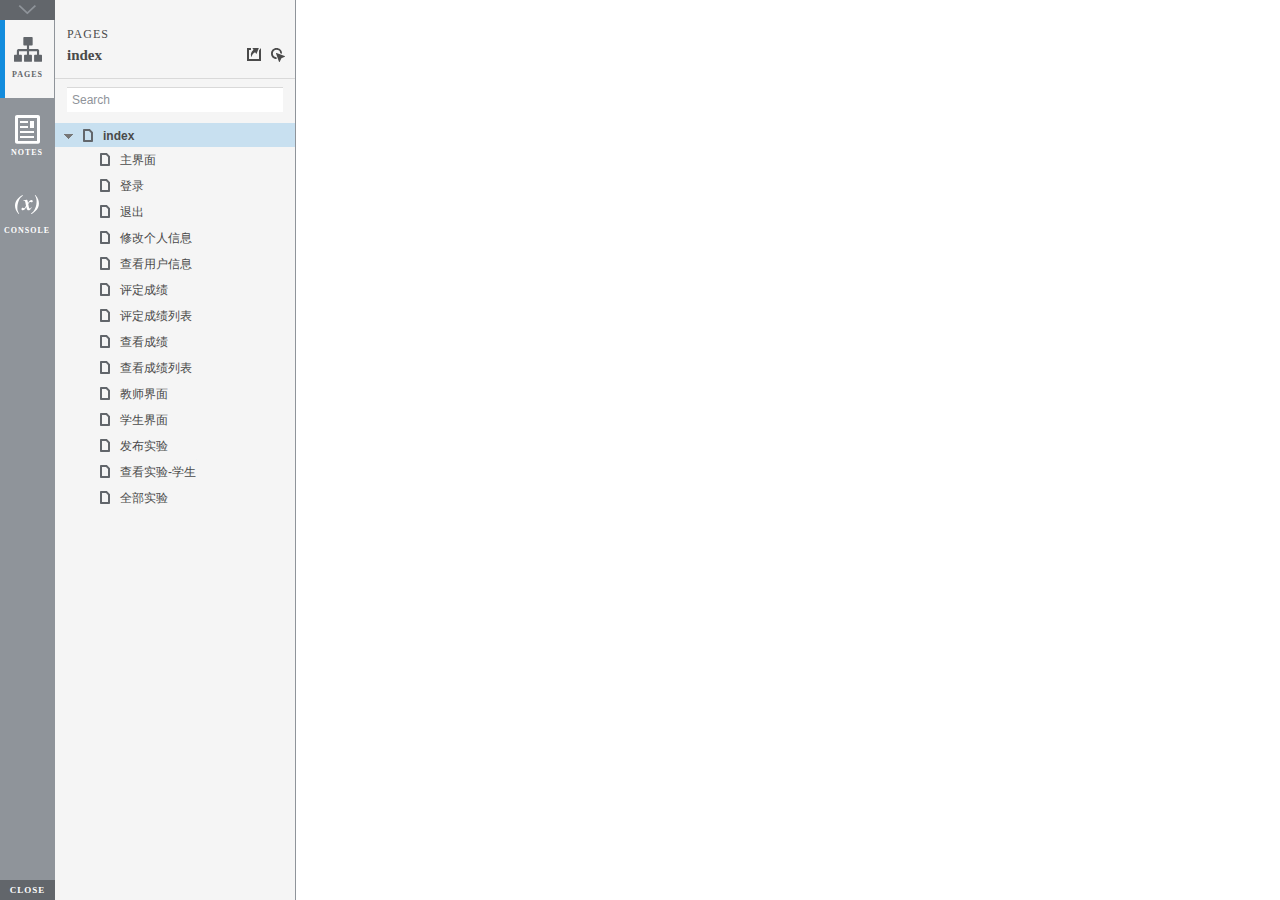
<file: test6/ui/start.html>
<!DOCTYPE html>
<html xmlns="http://www.w3.org/1999/xhtml" xml:lang="en" lang="en">
<head>
    <title>Untitled Document</title>
    <meta http-equiv="X-UA-Compatible" content="IE=edge"/>
    <meta http-equiv="content-type" content="text/html; charset=utf-8" />
    <meta name="viewport" content="width=device-width, initial-scale=1.0" />
    <meta name="apple-mobile-web-app-capable" content="yes" />
    <link type="text/css" href="resources/css/reset.css" rel="Stylesheet" />
    <link type="text/css" href="resources/css/default.css" rel="Stylesheet" />
    <!--<link href='https://fonts.googleapis.com/css?family=Nunito:300' rel='stylesheet' type='text/css'>-->

    <script type="text/javascript">
        if (location.href.toString().indexOf('file://localhost/') == 0) {
            location.href = location.href.toString().replace('file://localhost/', 'file:///');
        }
    </script>

    <!-- 8.0.0.3372 -->
<script src="resources/scripts/jquery-1.7.1.min.js"></script>
<script src="resources/scripts/startPre.js"></script>
<script src="data/document.js"></script>

    <style type="text/css">

#outerContainer {
	width:1000px;
	height:1500px;
}

.vsplitbar {
    width: 3px;
    /*background: #B9B9B9;*/
    border-right: 1px solid #8f949a;
}

.vsplitbar:hover, .vsplitbar.active {
    background: #8f949a;
}

#rightPanel {
    background-color: White;
}

/*#leftPanel {
    min-width: 120px;
}*/

.splitterMask {
   position:absolute;
   top: 0;
   left: 0;
   width: 100%;
   height: 100%;
   overflow: hidden;
   background-image: url(resources/images/transparent.gif);
   z-index: 20000;
}

    </style>
    <script type="text/javascript" language="JavaScript"><!--
        var SITEMAP_COLLAPSE_VAR_NAME = 'c';
        var PLUGIN_VAR_NAME = 'g';
        var FOOTNOTES_VAR_NAME = 'fn';
        var ADAPTIVE_VIEW_VAR_NAME = 'view';
        var lastLeftPanelWidth = 295;
        var toolBarOnly = true;

        // isolate scope
        (function() {
            setUpController();
            
            var configuration = $axure.document.configuration;
            var _settings = {};
            _settings.projectId = configuration.prototypeId;
            _settings.isAxshare = configuration.isAxshare;
            _settings.loadFeedbackPlugin = configuration.loadFeedbackPlugin;
            var cHash = getHashStringVar(SITEMAP_COLLAPSE_VAR_NAME);
            _settings.startCollapsed = cHash == "1";
            if(cHash == "2") closePlayer();
            var gHash = getHashStringVar(PLUGIN_VAR_NAME);
            if(gHash == "") gHash = 1;
            _settings.startPluginGid = gHash;

            $axure.player.settings = _settings;

            $(window).bind('load', function() {
                if(CHROME_5_LOCAL && !$('body').attr('pluginDetected')) {
                    window.location = 'resources/chrome/chrome.html';
                }
            });

            $(document).ready(function() {
                $axure.page.bind('load.start', mainFrame_onload);
                $axure.messageCenter.addMessageListener(messageCenter_message);

                $(document).on('pluginShown', function (event, data) {
                    setVarInCurrentUrlHash('g', data ? data : '');
                });

                $(document).on('pluginCreated', function(event, data) {
                    if($axure.player.settings.startPluginGid == data) {
                        $axure.player.showPlugin(data);
                    }
                });

                if($axure.player.settings.loadFeedbackPlugin) {
                    if($axure.player.settings.isAxshare) {
                        $axure.utils.loadJS('/Scripts/plugins/feedback/feedback8.js');
                    } else {
                        $axure.utils.loadJS('http://share.axure.com/Scripts/plugins/feedback/feedback8.js');
                    }
                }

                if(navigator.userAgent.indexOf("MSIE") >= 0) $('#outerContainer').width('100%');
                initialize();
                if($axure.player.settings.startCollapsed) $('#outerContainer').splitter({ sizeLeft: 0 });
                else $('#outerContainer').splitter({ sizeLeft: lastLeftPanelWidth });
                $('#leftPanel').width(lastLeftPanelWidth);
                
                $(window).resize(function() { resizeContent(); });

                $('#maximizePanelContainer').hide();

                initializeLogo();

                $(window).resize();
                resizeContent();
                
                $axure.player.collapseToBar();

                if($axure.player.settings.startCollapsed) {
                    collapse();
                    $('#leftPanel').width(0);
                }

                if(MOBILE_DEVICE) {
                    $('#interfaceControlFrameMinimizeContainer').height('45px');
                    $('#interfaceControlFrameMinimizeContainer a').height('45px');
                    $('#interfaceControlFrameHeaderContainer').css('margin-top','45px');
                    $('#interfaceControlFrameCloseContainer a').css('padding','10px 0px');
                    $('#maximizePanelContainer').height('45px');//.css('top','inherit').css('bottom','0px');

                    $('body').removeClass('hashover');

                    if(IOS) {
                        $('#rightPanel').css('overflow', 'auto').css('-webkit-overflow-scrolling', 'touch').css('-ms-overflow-x', 'hidden');

                        window.addEventListener("orientationchange", function() {
                            var viewport = document.querySelector("meta[name=viewport]");
                            //so iOS doesn't zoom when switching back to portrait
                            viewport.setAttribute('content', 'width=device-width, initial-scale=1.0, maximum-scale=1.0');
                            viewport.setAttribute('content', 'width=device-width, initial-scale=1.0');
                            resizeContent();
                        }, false);

                        $axure.page.bind('load.start', function() {
                            resizeContent();
                        });
                    }
                }

            });

            function initialize() {
                var legacyQString = getQueryString("Page");
                if (legacyQString.length > 0) {
                    location.href = location.href.substring(0, location.href.indexOf("?")) + "#p=" + legacyQString;
                    return;
                }

                var mainFrame = document.getElementById("mainFrame");
                //if it's local file on safari, test if we can access mainframe after its loaded
                if(SAFARI && document.location.href.indexOf('file://') >= 0) {
                    $(mainFrame).load(function () {
                        var canAccess;
                        try {
                            var mainFrameWindow = mainFrame.contentWindow || mainFrame.contentDocument;
                            mainFrameWindow['safari_file_CORS'] = 'Y';
                            canAccess = mainFrameWindow['safari_file_CORS'] === 'Y';
                        } catch(err) {
                            canAccess = false;
                        }

                        if(!canAccess) window.location = 'resources/chrome/safari.html';
                    });
                }

                mainFrame.contentWindow.location.href = getInitialUrl();
            }

            function initializeLogo() {
                if($axure.document.configuration.logoImagePath) {
                    var image = new Image();
                    image.onload = function() {
                        $('#logoImage').css('max-width', this.width + 'px');
                        $axure.player.resizeContent();
                    };
                    image.src = $axure.document.configuration.logoImagePath;
                
                    $('#interfaceControlFrameLogoImageContainer').html('<img id="logoImage" src="" />');
                    $('#logoImage').attr('src', $axure.document.configuration.logoImagePath).load(function() { resizeContent(); });
                } else $('#interfaceControlFrameLogoImageContainer').hide();

                if ($axure.document.configuration.logoImageCaption) {
                    $('#interfaceControlFrameLogoCaptionContainer').html($axure.document.configuration.logoImageCaption);
                } else $('#interfaceControlFrameLogoCaptionContainer').hide();

                if(!$('#interfaceControlFrameLogoImageContainer').is(':visible') && !$('#interfaceControlFrameLogoCaptionContainer').is(':visible')) {
                    $('#interfaceControlFrameLogoContainer').hide();
                }
            }

            var resizeContent = $axure.player.resizeContent = function() {
                var newHeight = $(window).height();
                var newWidth = $(window).width();

                var controlContainerHeight = newHeight;// - 30;
                if($('#interfaceControlFrameLogoContainer').is(':visible')) controlContainerHeight -= $('#interfaceControlFrameLogoContainer').outerHeight();// + 16;

                $('#outerContainer').height(newHeight).width(newWidth);
                $('.vsplitbar').height(newHeight);
                $('#leftPanel').height(newHeight);
                $('#interfaceControlFrame').height(newHeight);
                $('#interfaceControlFrameContainer').height(newHeight);
                $('#interfaceControlFrameHostContainer').height(controlContainerHeight);

                $('#rightPanel').height(newHeight);
                $('#mainFrame').height(newHeight);

                if($('#leftPanel').is(':visible')) $('#rightPanel').width($(window).width() - $('#leftPanel').width() - 1);// $('.vsplitbar').width());
                else $('#rightPanel').width($(window).width());

                $(document).trigger('ContainerHeightChange',[controlContainerHeight]);

                if(MOBILE_DEVICE) {
                    if(!(getHashStringVar(ADAPTIVE_VIEW_VAR_NAME).length > 0)) $axure.messageCenter.postMessage('setAdaptiveViewForSize', {'width':newWidth, 'height':$('#rightPanel').height()});
                }
            }

            var collapseToBar = $axure.player.collapseToBar = function() {
                lastLeftPanelWidth = $('#leftPanel').width();
                $('#leftPanel').width('55px');
                $('.vsplitbar').hide();
                $('#rightPanel').width($(window).width() - $('#leftPanel').width());
                $(window).resize();
                $('#outerContainer').trigger('resize');
                toolBarOnly = true;
            }

            var expandFromBar = $axure.player.expandFromBar = function() {
                if($('.vsplitbar').is(':visible')) return;

                $('#leftPanel').width(lastLeftPanelWidth);
                $('.vsplitbar').show();
                $('#rightPanel').width($(window).width() - $('#leftPanel').width() - 1);// $('.vsplitbar').width());
                $(window).resize();
                $('#outerContainer').trigger('resize');
                toolBarOnly = false;
            }

        })();

        function messageCenter_message(message, data) {
            if(message == 'expandFrame') expand();
            else if(message == 'getCollapseFrameOnLoad' && $axure.player.settings.startCollapsed && !MOBILE_DEVICE) $axure.messageCenter.postMessage('collapseFrameOnLoad');
        }

        
        function getInitialUrl() {
            var pageName = getHashStringVar("p");
            if(pageName.length > 0) return pageName + ".html";
            else {
                var url = getFirstPageUrl($axure.document.sitemap.rootNodes);
                return (url ? url : "about:blank");
            }
        }

        function getFirstPageUrl(nodes) {
            for (var i = 0; i < nodes.length; i++) {
                var node = nodes[i];
                if (node.url) return node.url;
                else {
                    var hasChildren = (node.children && node.children.length > 0);
                    if (hasChildren) {
                        var url = getFirstPageUrl(node.children);
                        if (url) return url;
                    }
                }
            }
            return null;
        }

        function closePlayer() {
            if($axure.page.location) window.location.href = $axure.page.location;
            else {
                var pageFile = getInitialUrl();
                var currentLocation = window.location.toString();
                window.location.href = currentLocation.substr(0, currentLocation.lastIndexOf("/") + 1) + pageFile;
            }
        }

        function replaceHash(newHash) {
            var currentLocWithoutHash = window.location.toString().split('#')[0];

            //We use replace so that every hash change doesn't get appended to the history stack.
            //We use replaceState in browsers that support it, else replace the location
            if(typeof window.history.replaceState != 'undefined') {
                try {
                    //Chrome 45 (Version 45.0.2454.85 m) started throwing an error here when generated locally (this only happens with sitemap open) which broke all interactions.
                    //try catch breaks the url adjusting nicely when the sitemap is open, but all interactions and forward and back buttons work.
                    //Uncaught SecurityError: Failed to execute 'replaceState' on 'History': A history state object with URL 'file:///C:/Users/Ian/Documents/Axure/HTML/Untitled/start.html#p=home' cannot be created in a document with origin 'null'.
                    window.history.replaceState(null, null, currentLocWithoutHash + newHash);
                } catch(ex) {}
            } else {
                window.location.replace(currentLocWithoutHash + newHash);
            }
        }

        function collapse() {
            setVarInCurrentUrlHash('c', 1);
            if(!toolBarOnly) lastLeftPanelWidth = $('#leftPanel').width();

            $('#maximizePanelContainer').show();
            $('#leftPanel').hide();
            $('.vsplitbar').hide();
            $('#rightPanel').width($(window).width());
            $(window).resize();
            $('#outerContainer').trigger('resize');

            $(document).trigger('sidebarCollapse');

            if(MOBILE_DEVICE) {
                $('#maximizePanelContainer').animate({
                    top:$('#rightPanel').height() - $('#maximizePanelContainer').height()
                }, 300, 'swing', function() {
                    $('#maximizePanelContainer').css('top', 'inherit').css('bottom', '0px');
                });
            }
        }

        function expand() {
            if(MOBILE_DEVICE) {
                $('#maximizePanelContainer').css('top', '0px').css('bottom', 'inherit');
            }

            deleteVarFromCurrentUrlHash('c');
            $('#maximizePanelContainer').hide();
            $('#leftPanel').width(lastLeftPanelWidth);
            $('#leftPanel').show();
            if(!toolBarOnly) {
                $('.vsplitbar').show();
                $('#rightPanel').width($(window).width() - $('#leftPanel').width() - 1);
            } else {
                $axure.player.collapseToBar();
            }
            $(window).resize();
            $('#outerContainer').trigger('resize');

            $(document).trigger('sidebarExpanded');
        }


        function mainFrame_onload() {
            if($axure.page.pageName) document.title = $axure.page.pageName;
        }

        function getQueryString(query) {
            var qstring = self.location.href.split("?");
            if(qstring.length < 2) return "";
            return GetParameter(qstring, query);
        }
        
        function GetParameter(qstring, query) {
            var prms = qstring[1].split("&");
            var frmelements = new Array();
            var currprmeter, querystr = "";

            for(var i = 0; i < prms.length; i++) {
                currprmeter = prms[i].split("=");
                frmelements[i] = new Array();
                frmelements[i][0] = currprmeter[0];
                frmelements[i][1] = currprmeter[1];
            }

            for(j = 0; j < frmelements.length; j++) {
                if(frmelements[j][0].toLowerCase() == query.toLowerCase()) {
                    querystr = frmelements[j][1];
                    break;
                }
            }
            return querystr;
        }
        
        function getHashStringVar(query) {
            var qstring = self.location.href.split("#");
            if(qstring.length < 2) return "";
            return GetParameter(qstring, query);
        }

        function setHashStringVar(currentHash, varName, varVal) {
            var varWithEqual = varName + '=';
            var poundVarWithEqual = varVal === '' ? '' :  '#' + varName + '=' + varVal;
            var ampVarWithEqual = varVal === '' ? '' :  '&' + varName + '=' + varVal;
            var hashToSet = '';

            var pageIndex = currentHash.indexOf('#' + varWithEqual);
            if(pageIndex == -1) pageIndex = currentHash.indexOf('&' + varWithEqual);
            if(pageIndex != -1) {
                var newHash = currentHash.substring(0, pageIndex);

                newHash = newHash == '' ? poundVarWithEqual : newHash + ampVarWithEqual;

                var ampIndex = currentHash.indexOf('&', pageIndex + 1);
                if(ampIndex != -1) {
                    newHash = newHash == '' ? '#' + currentHash.substring(ampIndex + 1) : newHash + currentHash.substring(ampIndex);
                }
                hashToSet = newHash;
            } else if(currentHash.indexOf('#') != -1) {
                hashToSet = currentHash + ampVarWithEqual;
            } else {
                hashToSet = poundVarWithEqual;
            }

            if(hashToSet != '' || varVal == '') {
                return hashToSet;
            }

            return null;
        }

        function setVarInCurrentUrlHash(varName, varVal) {
            var newHash = setHashStringVar(window.location.hash, varName, varVal);

            if(newHash != null) {
                replaceHash(newHash);
            }
        }

        function deleteHashStringVar(currentHash, varName) {
            var varWithEqual = varName + '=';

            var pageIndex = currentHash.indexOf('#' + varWithEqual);
            if(pageIndex == -1) pageIndex = currentHash.indexOf('&' + varWithEqual);
            if(pageIndex != -1) {
                var newHash = currentHash.substring(0, pageIndex);

                var ampIndex = currentHash.indexOf('&', pageIndex + 1);

                //IF begin of string....if none blank, ELSE # instead of & and rest
                //IF in string....prefix + if none blank, ELSE &-rest
                if(newHash == '') { //beginning of string
                    newHash = ampIndex != -1 ? '#' + currentHash.substring(ampIndex + 1) : '';
                } else { //somewhere in the middle
                    newHash = newHash + (ampIndex != -1 ? currentHash.substring(ampIndex) : '');
                }

                return newHash;
            }

            return null;
        }

        function deleteVarFromCurrentUrlHash(varName) {
            var newHash = deleteHashStringVar(window.location.hash, varName);

            if(newHash != null) {
                replaceHash(newHash);
            }
        }
    --></script>
    
    <link type="text/css" rel="Stylesheet" href="plugins/sitemap/styles/sitemap.css" />
    <link type="text/css" rel="Stylesheet" href="plugins/page_notes/styles/page_notes.css" />
    <link type="text/css" rel="Stylesheet" href="plugins/debug/styles/debug.css" />
    <script src="resources/scripts/startPost.js"></script>


    <!--<link type="text/css" rel="Stylesheet" href="plugins/recordplay/styles/recordplay.css" />
    <script type="text/javascript" src="plugins/recordplay/recordplay.js"></script>-->
    

</head>
<body scroll="no" class="hashover">
    <div id="outerContainer">

        <div id="leftPanel">
            <div id="interfaceControlFrame">
                <div id="interfaceControlFrameMinimizeContainer">
                    <a title="Collapse" id="interfaceControlFrameMinimizeButton" onclick="collapse();">&nbsp;</a>
                </div>
                <div id="interfaceControlFrameHeaderContainer">
                    <ul id="interfaceControlFrameHeader"></ul>
                </div>
                <div id="interfaceControlFrameContainer">
                    <div id="interfaceControlFrameLogoContainer">
                        <div id="interfaceControlFrameLogoImageContainer"></div>
                        <div id="interfaceControlFrameLogoCaptionContainer"></div>
                    </div>
                    <div id="interfaceControlFrameHostContainer">
                    </div>
                </div>
                <div id="interfaceControlFrameCloseContainer">
                    <a title="Close" id="interfaceControlFrameCloseButton" onclick="closePlayer();">CLOSE</a>
                </div>
            </div>
        </div>
        <div id="rightPanel">
            <iframe id="mainFrame" name="mainFrame" width="100%" height="100%" src="" frameborder="0" style="display: block;" webkitallowfullscreen mozallowfullscreen allowfullscreen></iframe>
        </div>

    </div>

    <div id="maximizePanelContainer">
        <iframe id="expandFrame" src="resources/expand.html" width="100%" height="100%" scrolling="no" allowtransparency="true" frameborder="0"></iframe>
    </div>

</body>
</html>
</file>
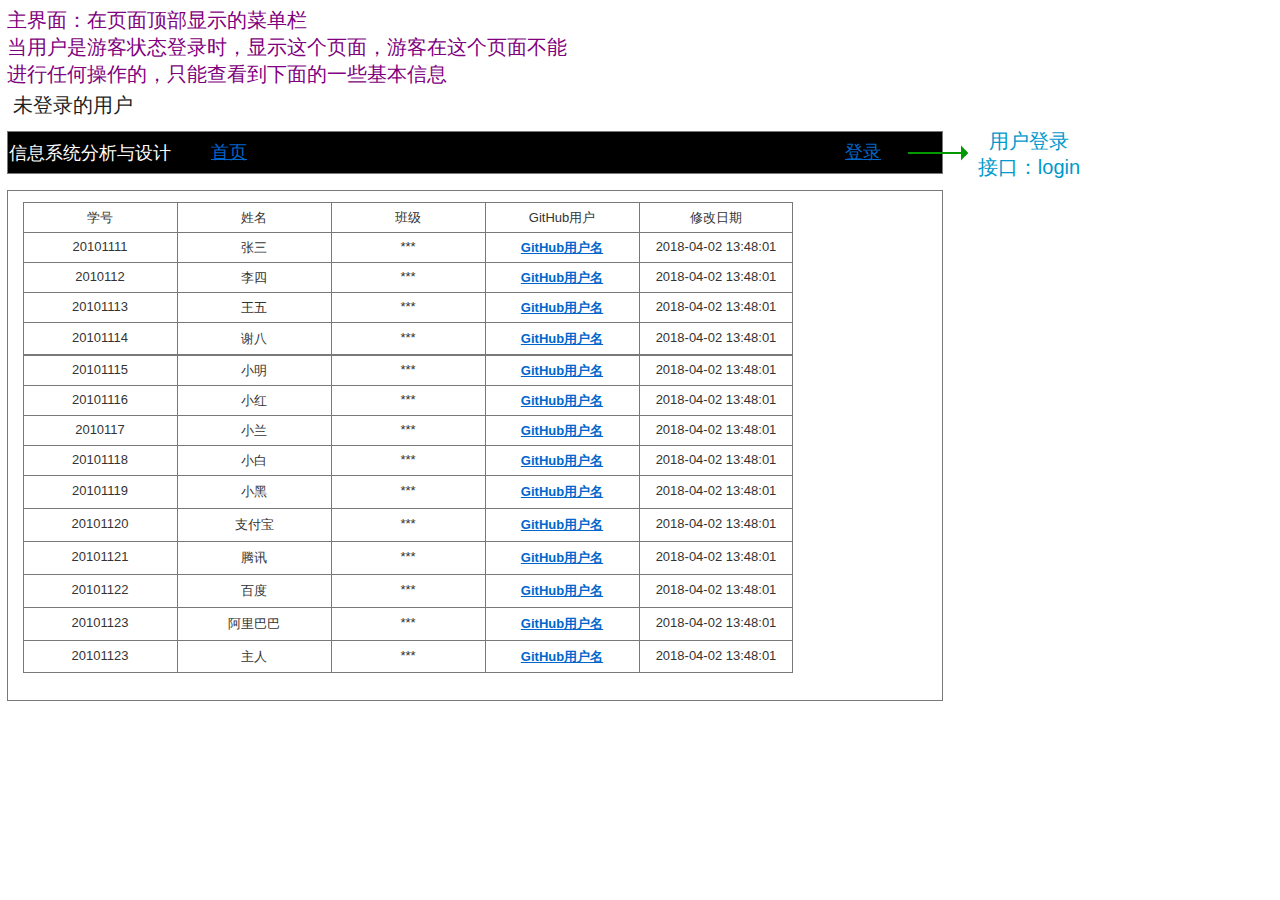
<file: test6/ui/主界面.html>
﻿<!DOCTYPE html>
<html>
  <head>
    <title>主界面</title>
    <meta http-equiv="X-UA-Compatible" content="IE=edge"/>
    <meta http-equiv="content-type" content="text/html; charset=utf-8"/>
    <meta name="apple-mobile-web-app-capable" content="yes"/>
    <link href="resources/css/jquery-ui-themes.css" type="text/css" rel="stylesheet"/>
    <link href="resources/css/axure_rp_page.css" type="text/css" rel="stylesheet"/>
    <link href="data/styles.css" type="text/css" rel="stylesheet"/>
    <link href="files/主界面/styles.css" type="text/css" rel="stylesheet"/>
    <script src="resources/scripts/jquery-1.7.1.min.js"></script>
    <script src="resources/scripts/jquery-ui-1.8.10.custom.min.js"></script>
    <script src="resources/scripts/prototypePre.js"></script>
    <script src="data/document.js"></script>
    <script src="resources/scripts/prototypePost.js"></script>
    <script src="files/主界面/data.js"></script>
    <script type="text/javascript">
      $axure.utils.getTransparentGifPath = function() { return 'resources/images/transparent.gif'; };
      $axure.utils.getOtherPath = function() { return 'resources/Other.html'; };
      $axure.utils.getReloadPath = function() { return 'resources/reload.html'; };
    </script>
  </head>
  <body>
    <div id="base" class="">

      <!-- Unnamed (Rectangle) -->
      <div id="u0" class="ax_default box_1">
        <div id="u0_div" class=""></div>
        <div id="u0_text" class="text ">
          <p><span>信息系统分析与设计</span></p>
        </div>
      </div>

      <!-- Unnamed (Rectangle) -->
      <div id="u1" class="ax_default label">
        <div id="u1_div" class=""></div>
        <div id="u1_text" class="text ">
          <p><span style="text-decoration:underline;">首页</span></p>
        </div>
      </div>

      <!-- Unnamed (Rectangle) -->
      <div id="u2" class="ax_default label">
        <div id="u2_div" class=""></div>
        <div id="u2_text" class="text ">
          <p><span style="text-decoration:underline;">登录</span></p>
        </div>
      </div>

      <!-- Unnamed (Rectangle) -->
      <div id="u3" class="ax_default label">
        <div id="u3_div" class=""></div>
        <div id="u3_text" class="text ">
          <p><span>主界面：在页面顶部显示的菜单栏</span></p><p><span>当用户是游客状态登录时，显示这个页面，游客在这个页面不能进行任何操作的，只能查看到下面的一些基本信息</span></p>
        </div>
      </div>

      <!-- Unnamed (Rectangle) -->
      <div id="u4" class="ax_default label">
        <div id="u4_div" class=""></div>
        <div id="u4_text" class="text ">
          <p><span>未登录的用户</span></p>
        </div>
      </div>

      <!-- Unnamed (Rectangle) -->
      <div id="u5" class="ax_default box_1">
        <div id="u5_div" class=""></div>
      </div>

      <!-- Unnamed (Table) -->
      <div id="u6" class="ax_default">

        <!-- Unnamed (Table Cell) -->
        <div id="u7" class="ax_default table_cell">
          <img id="u7_img" class="img " src="images/主界面/u7.png"/>
          <div id="u7_text" class="text ">
            <p><span>学号</span></p>
          </div>
        </div>

        <!-- Unnamed (Table Cell) -->
        <div id="u8" class="ax_default table_cell">
          <img id="u8_img" class="img " src="images/主界面/u7.png"/>
          <div id="u8_text" class="text ">
            <p><span>姓名</span></p>
          </div>
        </div>

        <!-- Unnamed (Table Cell) -->
        <div id="u9" class="ax_default table_cell">
          <img id="u9_img" class="img " src="images/主界面/u7.png"/>
          <div id="u9_text" class="text ">
            <p><span>班级</span></p>
          </div>
        </div>

        <!-- Unnamed (Table Cell) -->
        <div id="u10" class="ax_default table_cell">
          <img id="u10_img" class="img " src="images/主界面/u7.png"/>
          <div id="u10_text" class="text ">
            <p><span>GitHub用户</span></p>
          </div>
        </div>

        <!-- Unnamed (Table Cell) -->
        <div id="u11" class="ax_default table_cell">
          <img id="u11_img" class="img " src="images/主界面/u11.png"/>
          <div id="u11_text" class="text ">
            <p><span>修改日期</span></p>
          </div>
        </div>

        <!-- Unnamed (Table Cell) -->
        <div id="u12" class="ax_default table_cell">
          <img id="u12_img" class="img " src="images/主界面/u7.png"/>
          <div id="u12_text" class="text ">
            <p><span>20101111</span></p>
          </div>
        </div>

        <!-- Unnamed (Table Cell) -->
        <div id="u13" class="ax_default table_cell">
          <img id="u13_img" class="img " src="images/主界面/u7.png"/>
          <div id="u13_text" class="text ">
            <p><span>张三</span></p>
          </div>
        </div>

        <!-- Unnamed (Table Cell) -->
        <div id="u14" class="ax_default table_cell">
          <img id="u14_img" class="img " src="images/主界面/u7.png"/>
          <div id="u14_text" class="text ">
            <p><span>***</span></p>
          </div>
        </div>

        <!-- Unnamed (Table Cell) -->
        <div id="u15" class="ax_default table_cell">
          <img id="u15_img" class="img " src="images/主界面/u7.png"/>
          <div id="u15_text" class="text ">
            <p><span style="text-decoration:underline;">GitHub用户名</span></p>
          </div>
        </div>

        <!-- Unnamed (Table Cell) -->
        <div id="u16" class="ax_default table_cell">
          <img id="u16_img" class="img " src="images/主界面/u11.png"/>
          <div id="u16_text" class="text ">
            <p><span>2018-04-02 13:48:01</span></p>
          </div>
        </div>

        <!-- Unnamed (Table Cell) -->
        <div id="u17" class="ax_default table_cell">
          <img id="u17_img" class="img " src="images/主界面/u7.png"/>
          <div id="u17_text" class="text ">
            <p><span>2010112</span></p>
          </div>
        </div>

        <!-- Unnamed (Table Cell) -->
        <div id="u18" class="ax_default table_cell">
          <img id="u18_img" class="img " src="images/主界面/u7.png"/>
          <div id="u18_text" class="text ">
            <p><span>李四</span></p>
          </div>
        </div>

        <!-- Unnamed (Table Cell) -->
        <div id="u19" class="ax_default table_cell">
          <img id="u19_img" class="img " src="images/主界面/u7.png"/>
          <div id="u19_text" class="text ">
            <p><span>***</span></p>
          </div>
        </div>

        <!-- Unnamed (Table Cell) -->
        <div id="u20" class="ax_default table_cell">
          <img id="u20_img" class="img " src="images/主界面/u7.png"/>
          <div id="u20_text" class="text ">
            <p><span style="text-decoration:underline;">GitHub用户名</span></p>
          </div>
        </div>

        <!-- Unnamed (Table Cell) -->
        <div id="u21" class="ax_default table_cell">
          <img id="u21_img" class="img " src="images/主界面/u11.png"/>
          <div id="u21_text" class="text ">
            <p><span>2018-04-02 13:48:01</span></p>
          </div>
        </div>

        <!-- Unnamed (Table Cell) -->
        <div id="u22" class="ax_default table_cell">
          <img id="u22_img" class="img " src="images/主界面/u7.png"/>
          <div id="u22_text" class="text ">
            <p><span>20101113</span></p>
          </div>
        </div>

        <!-- Unnamed (Table Cell) -->
        <div id="u23" class="ax_default table_cell">
          <img id="u23_img" class="img " src="images/主界面/u7.png"/>
          <div id="u23_text" class="text ">
            <p><span>王五</span></p>
          </div>
        </div>

        <!-- Unnamed (Table Cell) -->
        <div id="u24" class="ax_default table_cell">
          <img id="u24_img" class="img " src="images/主界面/u7.png"/>
          <div id="u24_text" class="text ">
            <p><span>***</span></p>
          </div>
        </div>

        <!-- Unnamed (Table Cell) -->
        <div id="u25" class="ax_default table_cell">
          <img id="u25_img" class="img " src="images/主界面/u7.png"/>
          <div id="u25_text" class="text ">
            <p><span style="text-decoration:underline;">GitHub用户名</span></p>
          </div>
        </div>

        <!-- Unnamed (Table Cell) -->
        <div id="u26" class="ax_default table_cell">
          <img id="u26_img" class="img " src="images/主界面/u11.png"/>
          <div id="u26_text" class="text ">
            <p><span>2018-04-02 13:48:01</span></p>
          </div>
        </div>

        <!-- Unnamed (Table Cell) -->
        <div id="u27" class="ax_default table_cell">
          <img id="u27_img" class="img " src="images/主界面/u27.png"/>
          <div id="u27_text" class="text ">
            <p><span>20101114</span></p>
          </div>
        </div>

        <!-- Unnamed (Table Cell) -->
        <div id="u28" class="ax_default table_cell">
          <img id="u28_img" class="img " src="images/主界面/u27.png"/>
          <div id="u28_text" class="text ">
            <p><span>谢八</span></p>
          </div>
        </div>

        <!-- Unnamed (Table Cell) -->
        <div id="u29" class="ax_default table_cell">
          <img id="u29_img" class="img " src="images/主界面/u27.png"/>
          <div id="u29_text" class="text ">
            <p><span>***</span></p>
          </div>
        </div>

        <!-- Unnamed (Table Cell) -->
        <div id="u30" class="ax_default table_cell">
          <img id="u30_img" class="img " src="images/主界面/u27.png"/>
          <div id="u30_text" class="text ">
            <p><span style="text-decoration:underline;">GitHub用户名</span></p>
          </div>
        </div>

        <!-- Unnamed (Table Cell) -->
        <div id="u31" class="ax_default table_cell">
          <img id="u31_img" class="img " src="images/主界面/u31.png"/>
          <div id="u31_text" class="text ">
            <p><span>2018-04-02 13:48:01</span></p>
          </div>
        </div>
      </div>

      <!-- Unnamed (Table) -->
      <div id="u32" class="ax_default">

        <!-- Unnamed (Table Cell) -->
        <div id="u33" class="ax_default table_cell">
          <img id="u33_img" class="img " src="images/主界面/u7.png"/>
          <div id="u33_text" class="text ">
            <p><span>20101115</span></p>
          </div>
        </div>

        <!-- Unnamed (Table Cell) -->
        <div id="u34" class="ax_default table_cell">
          <img id="u34_img" class="img " src="images/主界面/u7.png"/>
          <div id="u34_text" class="text ">
            <p><span>小明</span></p>
          </div>
        </div>

        <!-- Unnamed (Table Cell) -->
        <div id="u35" class="ax_default table_cell">
          <img id="u35_img" class="img " src="images/主界面/u7.png"/>
          <div id="u35_text" class="text ">
            <p><span>***</span></p>
          </div>
        </div>

        <!-- Unnamed (Table Cell) -->
        <div id="u36" class="ax_default table_cell">
          <img id="u36_img" class="img " src="images/主界面/u7.png"/>
          <div id="u36_text" class="text ">
            <p><span style="text-decoration:underline;">GitHub用户名</span></p>
          </div>
        </div>

        <!-- Unnamed (Table Cell) -->
        <div id="u37" class="ax_default table_cell">
          <img id="u37_img" class="img " src="images/主界面/u11.png"/>
          <div id="u37_text" class="text ">
            <p><span>2018-04-02 13:48:01</span></p>
          </div>
        </div>

        <!-- Unnamed (Table Cell) -->
        <div id="u38" class="ax_default table_cell">
          <img id="u38_img" class="img " src="images/主界面/u7.png"/>
          <div id="u38_text" class="text ">
            <p><span>20101116</span></p>
          </div>
        </div>

        <!-- Unnamed (Table Cell) -->
        <div id="u39" class="ax_default table_cell">
          <img id="u39_img" class="img " src="images/主界面/u7.png"/>
          <div id="u39_text" class="text ">
            <p><span>小红</span></p>
          </div>
        </div>

        <!-- Unnamed (Table Cell) -->
        <div id="u40" class="ax_default table_cell">
          <img id="u40_img" class="img " src="images/主界面/u7.png"/>
          <div id="u40_text" class="text ">
            <p><span>***</span></p>
          </div>
        </div>

        <!-- Unnamed (Table Cell) -->
        <div id="u41" class="ax_default table_cell">
          <img id="u41_img" class="img " src="images/主界面/u7.png"/>
          <div id="u41_text" class="text ">
            <p><span style="text-decoration:underline;">GitHub用户名</span></p>
          </div>
        </div>

        <!-- Unnamed (Table Cell) -->
        <div id="u42" class="ax_default table_cell">
          <img id="u42_img" class="img " src="images/主界面/u11.png"/>
          <div id="u42_text" class="text ">
            <p><span>2018-04-02 13:48:01</span></p>
          </div>
        </div>

        <!-- Unnamed (Table Cell) -->
        <div id="u43" class="ax_default table_cell">
          <img id="u43_img" class="img " src="images/主界面/u7.png"/>
          <div id="u43_text" class="text ">
            <p><span>2010117</span></p>
          </div>
        </div>

        <!-- Unnamed (Table Cell) -->
        <div id="u44" class="ax_default table_cell">
          <img id="u44_img" class="img " src="images/主界面/u7.png"/>
          <div id="u44_text" class="text ">
            <p><span>小兰</span></p>
          </div>
        </div>

        <!-- Unnamed (Table Cell) -->
        <div id="u45" class="ax_default table_cell">
          <img id="u45_img" class="img " src="images/主界面/u7.png"/>
          <div id="u45_text" class="text ">
            <p><span>***</span></p>
          </div>
        </div>

        <!-- Unnamed (Table Cell) -->
        <div id="u46" class="ax_default table_cell">
          <img id="u46_img" class="img " src="images/主界面/u7.png"/>
          <div id="u46_text" class="text ">
            <p><span style="text-decoration:underline;">GitHub用户名</span></p>
          </div>
        </div>

        <!-- Unnamed (Table Cell) -->
        <div id="u47" class="ax_default table_cell">
          <img id="u47_img" class="img " src="images/主界面/u11.png"/>
          <div id="u47_text" class="text ">
            <p><span>2018-04-02 13:48:01</span></p>
          </div>
        </div>

        <!-- Unnamed (Table Cell) -->
        <div id="u48" class="ax_default table_cell">
          <img id="u48_img" class="img " src="images/主界面/u7.png"/>
          <div id="u48_text" class="text ">
            <p><span>20101118</span></p>
          </div>
        </div>

        <!-- Unnamed (Table Cell) -->
        <div id="u49" class="ax_default table_cell">
          <img id="u49_img" class="img " src="images/主界面/u7.png"/>
          <div id="u49_text" class="text ">
            <p><span>小白</span></p>
          </div>
        </div>

        <!-- Unnamed (Table Cell) -->
        <div id="u50" class="ax_default table_cell">
          <img id="u50_img" class="img " src="images/主界面/u7.png"/>
          <div id="u50_text" class="text ">
            <p><span>***</span></p>
          </div>
        </div>

        <!-- Unnamed (Table Cell) -->
        <div id="u51" class="ax_default table_cell">
          <img id="u51_img" class="img " src="images/主界面/u7.png"/>
          <div id="u51_text" class="text ">
            <p><span style="text-decoration:underline;">GitHub用户名</span></p>
          </div>
        </div>

        <!-- Unnamed (Table Cell) -->
        <div id="u52" class="ax_default table_cell">
          <img id="u52_img" class="img " src="images/主界面/u11.png"/>
          <div id="u52_text" class="text ">
            <p><span>2018-04-02 13:48:01</span></p>
          </div>
        </div>

        <!-- Unnamed (Table Cell) -->
        <div id="u53" class="ax_default table_cell">
          <img id="u53_img" class="img " src="images/主界面/u53.png"/>
          <div id="u53_text" class="text ">
            <p><span>20101119</span></p>
          </div>
        </div>

        <!-- Unnamed (Table Cell) -->
        <div id="u54" class="ax_default table_cell">
          <img id="u54_img" class="img " src="images/主界面/u53.png"/>
          <div id="u54_text" class="text ">
            <p><span>小黑</span></p>
          </div>
        </div>

        <!-- Unnamed (Table Cell) -->
        <div id="u55" class="ax_default table_cell">
          <img id="u55_img" class="img " src="images/主界面/u53.png"/>
          <div id="u55_text" class="text ">
            <p><span>***</span></p>
          </div>
        </div>

        <!-- Unnamed (Table Cell) -->
        <div id="u56" class="ax_default table_cell">
          <img id="u56_img" class="img " src="images/主界面/u53.png"/>
          <div id="u56_text" class="text ">
            <p><span style="text-decoration:underline;">GitHub用户名</span></p>
          </div>
        </div>

        <!-- Unnamed (Table Cell) -->
        <div id="u57" class="ax_default table_cell">
          <img id="u57_img" class="img " src="images/主界面/u57.png"/>
          <div id="u57_text" class="text ">
            <p><span>2018-04-02 13:48:01</span></p>
          </div>
        </div>

        <!-- Unnamed (Table Cell) -->
        <div id="u58" class="ax_default table_cell">
          <img id="u58_img" class="img " src="images/主界面/u53.png"/>
          <div id="u58_text" class="text ">
            <p><span>20101120</span></p>
          </div>
        </div>

        <!-- Unnamed (Table Cell) -->
        <div id="u59" class="ax_default table_cell">
          <img id="u59_img" class="img " src="images/主界面/u53.png"/>
          <div id="u59_text" class="text ">
            <p><span>支付宝</span></p>
          </div>
        </div>

        <!-- Unnamed (Table Cell) -->
        <div id="u60" class="ax_default table_cell">
          <img id="u60_img" class="img " src="images/主界面/u53.png"/>
          <div id="u60_text" class="text ">
            <p><span>***</span></p>
          </div>
        </div>

        <!-- Unnamed (Table Cell) -->
        <div id="u61" class="ax_default table_cell">
          <img id="u61_img" class="img " src="images/主界面/u53.png"/>
          <div id="u61_text" class="text ">
            <p><span style="text-decoration:underline;">GitHub用户名</span></p>
          </div>
        </div>

        <!-- Unnamed (Table Cell) -->
        <div id="u62" class="ax_default table_cell">
          <img id="u62_img" class="img " src="images/主界面/u57.png"/>
          <div id="u62_text" class="text ">
            <p><span>2018-04-02 13:48:01</span></p>
          </div>
        </div>

        <!-- Unnamed (Table Cell) -->
        <div id="u63" class="ax_default table_cell">
          <img id="u63_img" class="img " src="images/主界面/u53.png"/>
          <div id="u63_text" class="text ">
            <p><span>20101121</span></p>
          </div>
        </div>

        <!-- Unnamed (Table Cell) -->
        <div id="u64" class="ax_default table_cell">
          <img id="u64_img" class="img " src="images/主界面/u53.png"/>
          <div id="u64_text" class="text ">
            <p><span>腾讯</span></p>
          </div>
        </div>

        <!-- Unnamed (Table Cell) -->
        <div id="u65" class="ax_default table_cell">
          <img id="u65_img" class="img " src="images/主界面/u53.png"/>
          <div id="u65_text" class="text ">
            <p><span>***</span></p>
          </div>
        </div>

        <!-- Unnamed (Table Cell) -->
        <div id="u66" class="ax_default table_cell">
          <img id="u66_img" class="img " src="images/主界面/u53.png"/>
          <div id="u66_text" class="text ">
            <p><span style="text-decoration:underline;">GitHub用户名</span></p>
          </div>
        </div>

        <!-- Unnamed (Table Cell) -->
        <div id="u67" class="ax_default table_cell">
          <img id="u67_img" class="img " src="images/主界面/u57.png"/>
          <div id="u67_text" class="text ">
            <p><span>2018-04-02 13:48:01</span></p>
          </div>
        </div>

        <!-- Unnamed (Table Cell) -->
        <div id="u68" class="ax_default table_cell">
          <img id="u68_img" class="img " src="images/主界面/u53.png"/>
          <div id="u68_text" class="text ">
            <p><span>20101122</span></p>
          </div>
        </div>

        <!-- Unnamed (Table Cell) -->
        <div id="u69" class="ax_default table_cell">
          <img id="u69_img" class="img " src="images/主界面/u53.png"/>
          <div id="u69_text" class="text ">
            <p><span>百度</span></p>
          </div>
        </div>

        <!-- Unnamed (Table Cell) -->
        <div id="u70" class="ax_default table_cell">
          <img id="u70_img" class="img " src="images/主界面/u53.png"/>
          <div id="u70_text" class="text ">
            <p><span>***</span></p>
          </div>
        </div>

        <!-- Unnamed (Table Cell) -->
        <div id="u71" class="ax_default table_cell">
          <img id="u71_img" class="img " src="images/主界面/u53.png"/>
          <div id="u71_text" class="text ">
            <p><span style="text-decoration:underline;">GitHub用户名</span></p>
          </div>
        </div>

        <!-- Unnamed (Table Cell) -->
        <div id="u72" class="ax_default table_cell">
          <img id="u72_img" class="img " src="images/主界面/u57.png"/>
          <div id="u72_text" class="text ">
            <p><span>2018-04-02 13:48:01</span></p>
          </div>
        </div>

        <!-- Unnamed (Table Cell) -->
        <div id="u73" class="ax_default table_cell">
          <img id="u73_img" class="img " src="images/主界面/u53.png"/>
          <div id="u73_text" class="text ">
            <p><span>20101123</span></p>
          </div>
        </div>

        <!-- Unnamed (Table Cell) -->
        <div id="u74" class="ax_default table_cell">
          <img id="u74_img" class="img " src="images/主界面/u53.png"/>
          <div id="u74_text" class="text ">
            <p><span>阿里巴巴</span></p>
          </div>
        </div>

        <!-- Unnamed (Table Cell) -->
        <div id="u75" class="ax_default table_cell">
          <img id="u75_img" class="img " src="images/主界面/u53.png"/>
          <div id="u75_text" class="text ">
            <p><span>***</span></p>
          </div>
        </div>

        <!-- Unnamed (Table Cell) -->
        <div id="u76" class="ax_default table_cell">
          <img id="u76_img" class="img " src="images/主界面/u53.png"/>
          <div id="u76_text" class="text ">
            <p><span style="text-decoration:underline;">GitHub用户名</span></p>
          </div>
        </div>

        <!-- Unnamed (Table Cell) -->
        <div id="u77" class="ax_default table_cell">
          <img id="u77_img" class="img " src="images/主界面/u57.png"/>
          <div id="u77_text" class="text ">
            <p><span>2018-04-02 13:48:01</span></p>
          </div>
        </div>

        <!-- Unnamed (Table Cell) -->
        <div id="u78" class="ax_default table_cell">
          <img id="u78_img" class="img " src="images/主界面/u27.png"/>
          <div id="u78_text" class="text ">
            <p><span>20101123</span></p>
          </div>
        </div>

        <!-- Unnamed (Table Cell) -->
        <div id="u79" class="ax_default table_cell">
          <img id="u79_img" class="img " src="images/主界面/u27.png"/>
          <div id="u79_text" class="text ">
            <p><span>主人</span></p>
          </div>
        </div>

        <!-- Unnamed (Table Cell) -->
        <div id="u80" class="ax_default table_cell">
          <img id="u80_img" class="img " src="images/主界面/u27.png"/>
          <div id="u80_text" class="text ">
            <p><span>***</span></p>
          </div>
        </div>

        <!-- Unnamed (Table Cell) -->
        <div id="u81" class="ax_default table_cell">
          <img id="u81_img" class="img " src="images/主界面/u27.png"/>
          <div id="u81_text" class="text ">
            <p><span style="text-decoration:underline;">GitHub用户名</span></p>
          </div>
        </div>

        <!-- Unnamed (Table Cell) -->
        <div id="u82" class="ax_default table_cell">
          <img id="u82_img" class="img " src="images/主界面/u31.png"/>
          <div id="u82_text" class="text ">
            <p><span>2018-04-02 13:48:01</span></p>
          </div>
        </div>
      </div>

      <!-- Unnamed (Horizontal Line) -->
      <div id="u83" class="compound ax_default arrow" WidgetHeight="2" WidgetWidth="60" CompoundMode="true">
        <img id="u83_img" class="singleImg img " src="images/主界面/u83.png"/>
        <div id="u83p000" class="ax_vector_shape" WidgetTopLeftX="-0.46875" WidgetTopLeftY="-0.166666666666667" WidgetTopRightX="0.46875" WidgetTopRightY="-0.166666666666667" WidgetBottomLeftX="-0.46875" WidgetBottomLeftY="0.166666666666667" WidgetBottomRightX="0.46875" WidgetBottomRightY="0.166666666666667">
          <img id="u83p000_img" class="img " src="images/主界面/u83p000.png"/>
        </div>
        <div id="u83p001" class="ax_vector_shape" WidgetTopLeftX="0" WidgetTopLeftY="-0.5" WidgetTopRightX="15" WidgetTopRightY="-0.5" WidgetBottomLeftX="0" WidgetBottomLeftY="0" WidgetBottomRightX="15" WidgetBottomRightY="0">
          <img id="u83p001_img" class="img " src="images/主界面/u83p001.png"/>
        </div>
        <div id="u83p002" class="ax_vector_shape" WidgetTopLeftX="2.25" WidgetTopLeftY="0.0454545454545455" WidgetTopRightX="-0.25" WidgetTopRightY="0.0454545454545455" WidgetBottomLeftX="2.25" WidgetBottomLeftY="-0.0454545454545455" WidgetBottomRightX="-0.25" WidgetBottomRightY="-0.0454545454545455">
          <img id="u83p002_img" class="img " src="images/主界面/u83p002.png"/>
        </div>
      </div>

      <!-- Unnamed (Rectangle) -->
      <div id="u84" class="ax_default label">
        <div id="u84_div" class=""></div>
        <div id="u84_text" class="text ">
          <p><span>用户登录</span></p>
        </div>
      </div>

      <!-- Unnamed (Rectangle) -->
      <div id="u85" class="ax_default label">
        <div id="u85_div" class=""></div>
        <div id="u85_text" class="text ">
          <p><span>接口：login</span></p>
        </div>
      </div>
    </div>
  </body>
</html>
</file>
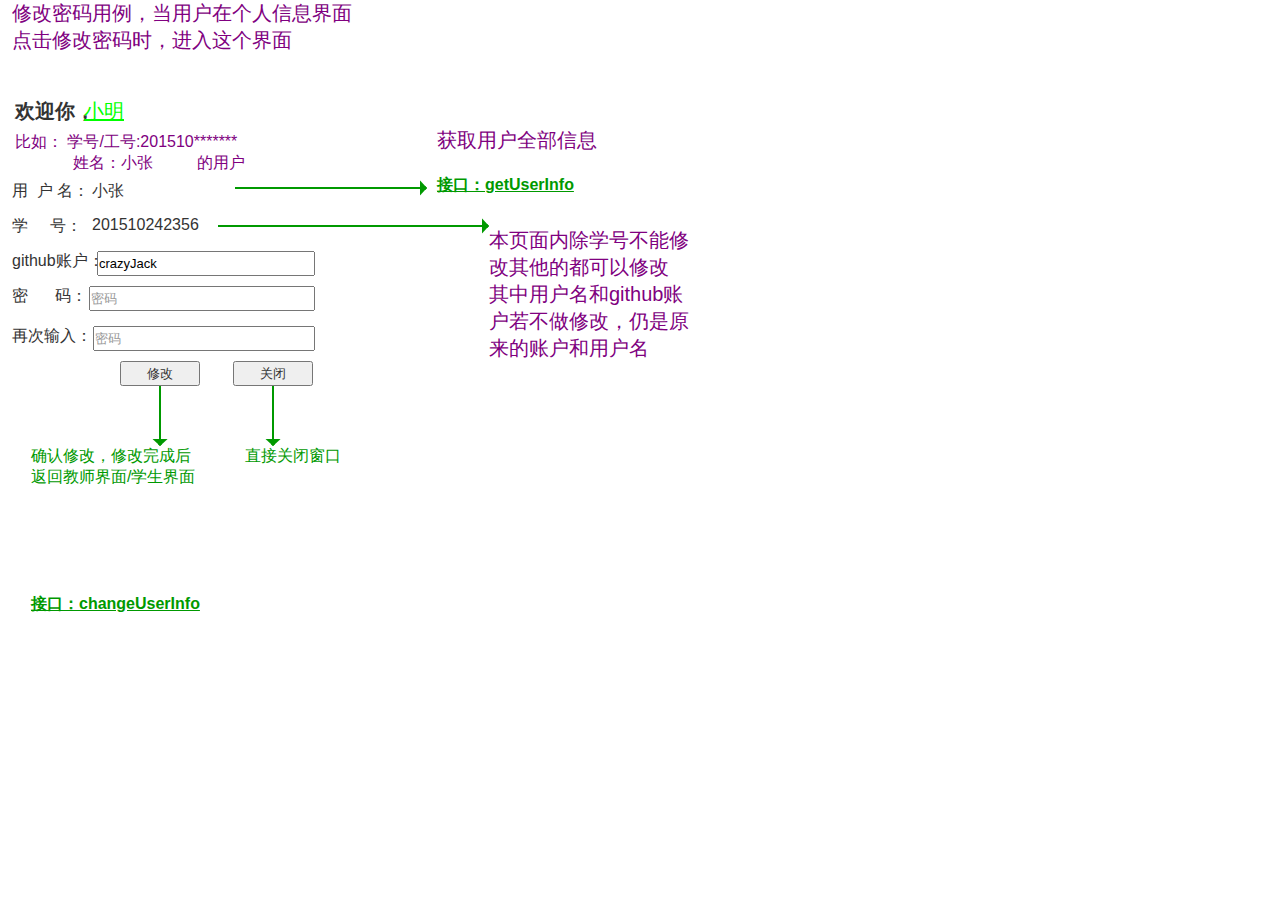
<file: test6/ui/修改个人信息.html>
﻿<!DOCTYPE html>
<html>
  <head>
    <title>修改个人信息</title>
    <meta http-equiv="X-UA-Compatible" content="IE=edge"/>
    <meta http-equiv="content-type" content="text/html; charset=utf-8"/>
    <meta name="apple-mobile-web-app-capable" content="yes"/>
    <link href="resources/css/jquery-ui-themes.css" type="text/css" rel="stylesheet"/>
    <link href="resources/css/axure_rp_page.css" type="text/css" rel="stylesheet"/>
    <link href="data/styles.css" type="text/css" rel="stylesheet"/>
    <link href="files/修改个人信息/styles.css" type="text/css" rel="stylesheet"/>
    <script src="resources/scripts/jquery-1.7.1.min.js"></script>
    <script src="resources/scripts/jquery-ui-1.8.10.custom.min.js"></script>
    <script src="resources/scripts/prototypePre.js"></script>
    <script src="data/document.js"></script>
    <script src="resources/scripts/prototypePost.js"></script>
    <script src="files/修改个人信息/data.js"></script>
    <script type="text/javascript">
      $axure.utils.getTransparentGifPath = function() { return 'resources/images/transparent.gif'; };
      $axure.utils.getOtherPath = function() { return 'resources/Other.html'; };
      $axure.utils.getReloadPath = function() { return 'resources/reload.html'; };
    </script>
  </head>
  <body>
    <div id="base" class="">

      <!-- Unnamed (Text Field) -->
      <div id="u99" class="ax_default text_field">
        <input id="u99_input" type="password" value=""/>
      </div>

      <!-- Unnamed (Rectangle) -->
      <div id="u100" class="ax_default label">
        <div id="u100_div" class=""></div>
        <div id="u100_text" class="text ">
          <p><span>修改密码用例，当用户在个人信息界面点击修改密码时，进入这个界面</span></p>
        </div>
      </div>

      <!-- Unnamed (Rectangle) -->
      <div id="u101" class="ax_default label">
        <div id="u101_div" class=""></div>
        <div id="u101_text" class="text ">
          <p><span>比如： 学号/工号:201510*******</span></p><p><span>&nbsp;&nbsp; &nbsp; &nbsp; &nbsp; &nbsp; &nbsp; 姓名：小张&nbsp; &nbsp; &nbsp; &nbsp; &nbsp; 的用户</span></p><p><span><br></span></p>
        </div>
      </div>

      <!-- Unnamed (HTML Button) -->
      <div id="u102" class="ax_default html_button">
        <input id="u102_input" type="submit" value="修改"/>
      </div>

      <!-- Unnamed (HTML Button) -->
      <div id="u103" class="ax_default html_button">
        <input id="u103_input" type="submit" value="关闭"/>
      </div>

      <!-- Unnamed (Vertical Line) -->
      <div id="u104" class="compound ax_default arrow" WidgetHeight="60" WidgetWidth="2" CompoundMode="true">
        <img id="u104_img" class="singleImg img " src="images/修改个人信息/u104.png"/>
        <div id="u104p000" class="ax_vector_shape" WidgetTopLeftX="-0.454545454545455" WidgetTopLeftY="0.25" WidgetTopRightX="-0.454545454545455" WidgetTopRightY="-0.25" WidgetBottomLeftX="0.454545454545455" WidgetBottomLeftY="0.25" WidgetBottomRightX="0.454545454545455" WidgetBottomRightY="-0.25">
          <img id="u104p000_img" class="img " src="images/修改个人信息/u104p000.png"/>
        </div>
        <div id="u104p001" class="ax_vector_shape" WidgetTopLeftX="-0.5" WidgetTopLeftY="0" WidgetTopRightX="0" WidgetTopRightY="0" WidgetBottomLeftX="-0.5" WidgetBottomLeftY="15" WidgetBottomRightX="0" WidgetBottomRightY="15">
          <img id="u104p001_img" class="img " src="images/修改个人信息/u104p001.png"/>
        </div>
        <div id="u104p002" class="ax_vector_shape" WidgetTopLeftX="2.07692307692308" WidgetTopLeftY="-0.0416666666666667" WidgetTopRightX="2.07692307692308" WidgetTopRightY="0.0416666666666667" WidgetBottomLeftX="-0.230769230769231" WidgetBottomLeftY="-0.0416666666666667" WidgetBottomRightX="-0.230769230769231" WidgetBottomRightY="0.0416666666666667">
          <img id="u104p002_img" class="img " src="images/修改个人信息/u104p002.png"/>
        </div>
      </div>

      <!-- Unnamed (Rectangle) -->
      <div id="u105" class="ax_default label">
        <div id="u105_div" class=""></div>
        <div id="u105_text" class="text ">
          <p><span>确认修改，修改完成后返回教师界面/学生界面</span></p>
        </div>
      </div>

      <!-- Unnamed (Rectangle) -->
      <div id="u106" class="ax_default label">
        <div id="u106_div" class=""></div>
        <div id="u106_text" class="text ">
          <p><span>直接关闭窗口</span></p>
        </div>
      </div>

      <!-- Unnamed (Vertical Line) -->
      <div id="u107" class="compound ax_default arrow" WidgetHeight="60" WidgetWidth="2" CompoundMode="true">
        <img id="u107_img" class="singleImg img " src="images/修改个人信息/u104.png"/>
        <div id="u107p000" class="ax_vector_shape" WidgetTopLeftX="-0.46875" WidgetTopLeftY="0.25" WidgetTopRightX="-0.46875" WidgetTopRightY="-0.25" WidgetBottomLeftX="0.46875" WidgetBottomLeftY="0.25" WidgetBottomRightX="0.46875" WidgetBottomRightY="-0.25">
          <img id="u107p000_img" class="img " src="images/修改个人信息/u107p000.png"/>
        </div>
        <div id="u107p001" class="ax_vector_shape" WidgetTopLeftX="-0.25" WidgetTopLeftY="0" WidgetTopRightX="0.25" WidgetTopRightY="0" WidgetBottomLeftX="-0.25" WidgetBottomLeftY="15" WidgetBottomRightX="0.25" WidgetBottomRightY="15">
          <img id="u107p001_img" class="img " src="images/修改个人信息/u107p001.png"/>
        </div>
        <div id="u107p002" class="ax_vector_shape" WidgetTopLeftX="2.25" WidgetTopLeftY="-0.0416666666666667" WidgetTopRightX="2.25" WidgetTopRightY="0.0416666666666667" WidgetBottomLeftX="-0.25" WidgetBottomLeftY="-0.0416666666666667" WidgetBottomRightX="-0.25" WidgetBottomRightY="0.0416666666666667">
          <img id="u107p002_img" class="img " src="images/修改个人信息/u107p002.png"/>
        </div>
      </div>

      <!-- Unnamed (Rectangle) -->
      <div id="u108" class="ax_default _文本段落">
        <div id="u108_div" class=""></div>
        <div id="u108_text" class="text ">
          <p><span style="text-decoration:underline;">接口：changeUserInfo</span></p>
        </div>
      </div>

      <!-- Unnamed (Rectangle) -->
      <div id="u109" class="ax_default label">
        <div id="u109_div" class=""></div>
        <div id="u109_text" class="text ">
          <p><span>密&nbsp; &nbsp; &nbsp; 码：</span></p>
        </div>
      </div>

      <!-- Unnamed (Rectangle) -->
      <div id="u110" class="ax_default label">
        <div id="u110_div" class=""></div>
        <div id="u110_text" class="text ">
          <p><span>再次输入：</span></p>
        </div>
      </div>

      <!-- Unnamed (Rectangle) -->
      <div id="u111" class="ax_default _三级标题">
        <div id="u111_div" class=""></div>
        <div id="u111_text" class="text ">
          <p><span>欢迎你，</span></p>
        </div>
      </div>

      <!-- Unnamed (Rectangle) -->
      <div id="u112" class="ax_default label">
        <div id="u112_div" class=""></div>
        <div id="u112_text" class="text ">
          <p><span style="text-decoration:underline;">小明</span></p>
        </div>
      </div>

      <!-- Unnamed (Rectangle) -->
      <div id="u113" class="ax_default label">
        <div id="u113_div" class=""></div>
        <div id="u113_text" class="text ">
          <p><span>用&nbsp; 户 名：</span></p>
        </div>
      </div>

      <!-- Unnamed (Rectangle) -->
      <div id="u114" class="ax_default label">
        <div id="u114_div" class=""></div>
        <div id="u114_text" class="text ">
          <p><span>学&nbsp; &nbsp;&nbsp; 号：</span></p>
        </div>
      </div>

      <!-- Unnamed (Rectangle) -->
      <div id="u115" class="ax_default label">
        <div id="u115_div" class=""></div>
        <div id="u115_text" class="text ">
          <p><span>201510242356</span></p>
        </div>
      </div>

      <!-- Unnamed (Horizontal Line) -->
      <div id="u116" class="compound ax_default arrow" WidgetHeight="2" WidgetWidth="271" CompoundMode="true">
        <img id="u116_img" class="singleImg img " src="images/修改个人信息/u116.png"/>
        <div id="u116p000" class="ax_vector_shape" WidgetTopLeftX="-0.492753623188406" WidgetTopLeftY="-0.25" WidgetTopRightX="0.489130434782609" WidgetTopRightY="-0.25" WidgetBottomLeftX="-0.492753623188406" WidgetBottomLeftY="0.25" WidgetBottomRightX="0.489130434782609" WidgetBottomRightY="0.25">
          <img id="u116p000_img" class="img " src="images/修改个人信息/u116p000.png"/>
        </div>
        <div id="u116p001" class="ax_vector_shape" WidgetTopLeftX="0" WidgetTopLeftY="-0.25" WidgetTopRightX="67.75" WidgetTopRightY="-0.25" WidgetBottomLeftX="0" WidgetBottomLeftY="0.25" WidgetBottomRightX="67.75" WidgetBottomRightY="0.25">
          <img id="u116p001_img" class="img " src="images/修改个人信息/u116p001.png"/>
        </div>
        <div id="u116p002" class="ax_vector_shape" WidgetTopLeftX="11.0833333333333" WidgetTopLeftY="0.0416666666666667" WidgetTopRightX="-0.208333333333333" WidgetTopRightY="0.0416666666666667" WidgetBottomLeftX="11.0833333333333" WidgetBottomLeftY="-0.0416666666666667" WidgetBottomRightX="-0.208333333333333" WidgetBottomRightY="-0.0416666666666667">
          <img id="u116p002_img" class="img " src="images/修改个人信息/u116p002.png"/>
        </div>
      </div>

      <!-- Unnamed (Rectangle) -->
      <div id="u117" class="ax_default label">
        <div id="u117_div" class=""></div>
        <div id="u117_text" class="text ">
          <p><span>本页面内除学号不能修改其他的都可以修改</span></p><p><span>其中用户名和github账户若不做修改，仍是原来的账户和用户名</span></p>
        </div>
      </div>

      <!-- Unnamed (Text Field) -->
      <div id="u118" class="ax_default text_field">
        <input id="u118_input" type="password" value=""/>
      </div>

      <!-- Unnamed (Text Field) -->
      <div id="u119" class="ax_default text_field">
        <input id="u119_input" type="text" value="crazyJack"/>
      </div>

      <!-- Unnamed (Rectangle) -->
      <div id="u120" class="ax_default label">
        <div id="u120_div" class=""></div>
        <div id="u120_text" class="text ">
          <p><span>github账户：</span></p>
        </div>
      </div>

      <!-- Unnamed (Horizontal Line) -->
      <div id="u121" class="compound ax_default arrow" WidgetHeight="2" WidgetWidth="192" CompoundMode="true">
        <img id="u121_img" class="singleImg img " src="images/修改个人信息/u121.png"/>
        <div id="u121p000" class="ax_vector_shape" WidgetTopLeftX="-0.484848484848485" WidgetTopLeftY="-0.25" WidgetTopRightX="0.484848484848485" WidgetTopRightY="-0.25" WidgetBottomLeftX="-0.484848484848485" WidgetBottomLeftY="0.25" WidgetBottomRightX="0.484848484848485" WidgetBottomRightY="0.25">
          <img id="u121p000_img" class="img " src="images/修改个人信息/u121p000.png"/>
        </div>
        <div id="u121p001" class="ax_vector_shape" WidgetTopLeftX="-0.25" WidgetTopLeftY="-0.25" WidgetTopRightX="47.75" WidgetTopRightY="-0.25" WidgetBottomLeftX="-0.25" WidgetBottomLeftY="0.25" WidgetBottomRightX="47.75" WidgetBottomRightY="0.25">
          <img id="u121p001_img" class="img " src="images/修改个人信息/u121p001.png"/>
        </div>
        <div id="u121p002" class="ax_vector_shape" WidgetTopLeftX="7.79166666666667" WidgetTopLeftY="0.0416666666666667" WidgetTopRightX="-0.208333333333333" WidgetTopRightY="0.0416666666666667" WidgetBottomLeftX="7.79166666666667" WidgetBottomLeftY="-0.0416666666666667" WidgetBottomRightX="-0.208333333333333" WidgetBottomRightY="-0.0416666666666667">
          <img id="u121p002_img" class="img " src="images/修改个人信息/u116p002.png"/>
        </div>
      </div>

      <!-- Unnamed (Rectangle) -->
      <div id="u122" class="ax_default label">
        <div id="u122_div" class=""></div>
        <div id="u122_text" class="text ">
          <p><span>获取用户全部信息</span></p><p><span><br></span></p>
        </div>
      </div>

      <!-- Unnamed (Rectangle) -->
      <div id="u123" class="ax_default label">
        <div id="u123_div" class=""></div>
        <div id="u123_text" class="text ">
          <p><span>小张</span></p>
        </div>
      </div>

      <!-- Unnamed (Rectangle) -->
      <div id="u124" class="ax_default _文本段落">
        <div id="u124_div" class=""></div>
        <div id="u124_text" class="text ">
          <p><span style="text-decoration:underline;">接口：getUserInfo</span></p>
        </div>
      </div>
    </div>
  </body>
</html>
</file>
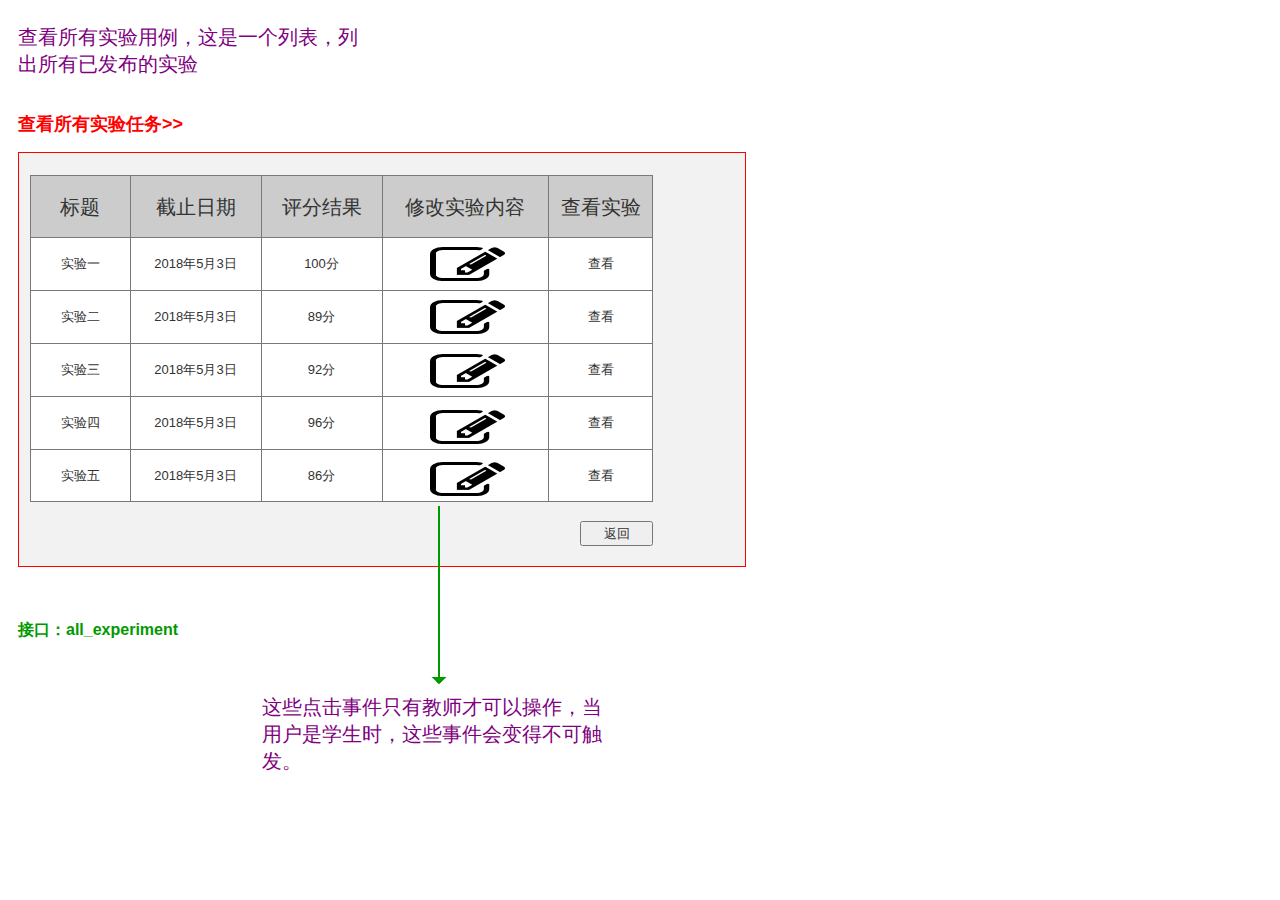
<file: test6/ui/全部实验.html>
﻿<!DOCTYPE html>
<html>
  <head>
    <title>全部实验</title>
    <meta http-equiv="X-UA-Compatible" content="IE=edge"/>
    <meta http-equiv="content-type" content="text/html; charset=utf-8"/>
    <meta name="apple-mobile-web-app-capable" content="yes"/>
    <link href="resources/css/jquery-ui-themes.css" type="text/css" rel="stylesheet"/>
    <link href="resources/css/axure_rp_page.css" type="text/css" rel="stylesheet"/>
    <link href="data/styles.css" type="text/css" rel="stylesheet"/>
    <link href="files/全部实验/styles.css" type="text/css" rel="stylesheet"/>
    <script src="resources/scripts/jquery-1.7.1.min.js"></script>
    <script src="resources/scripts/jquery-ui-1.8.10.custom.min.js"></script>
    <script src="resources/scripts/prototypePre.js"></script>
    <script src="data/document.js"></script>
    <script src="resources/scripts/prototypePost.js"></script>
    <script src="files/全部实验/data.js"></script>
    <script type="text/javascript">
      $axure.utils.getTransparentGifPath = function() { return 'resources/images/transparent.gif'; };
      $axure.utils.getOtherPath = function() { return 'resources/Other.html'; };
      $axure.utils.getReloadPath = function() { return 'resources/reload.html'; };
    </script>
  </head>
  <body>
    <div id="base" class="">

      <!-- Unnamed (Rectangle) -->
      <div id="u718" class="ax_default label">
        <div id="u718_div" class=""></div>
        <div id="u718_text" class="text ">
          <p><span>查看所有实验用例，这是一个列表，列出所有已发布的实验</span></p>
        </div>
      </div>

      <!-- Unnamed (Rectangle) -->
      <div id="u719" class="ax_default _三级标题">
        <div id="u719_div" class=""></div>
        <div id="u719_text" class="text ">
          <p><span>查看所有实验任务&gt;&gt;</span></p>
        </div>
      </div>

      <!-- Unnamed (Rectangle) -->
      <div id="u720" class="ax_default box_2">
        <div id="u720_div" class=""></div>
      </div>

      <!-- Unnamed (Table) -->
      <div id="u721" class="ax_default">

        <!-- Unnamed (Table Cell) -->
        <div id="u722" class="ax_default table_cell">
          <img id="u722_img" class="img " src="images/全部实验/u722.png"/>
          <div id="u722_text" class="text ">
            <p><span>标题</span></p>
          </div>
        </div>

        <!-- Unnamed (Table Cell) -->
        <div id="u723" class="ax_default table_cell">
          <img id="u723_img" class="img " src="images/全部实验/u723.png"/>
          <div id="u723_text" class="text ">
            <p><span>截止日期</span></p>
          </div>
        </div>

        <!-- Unnamed (Table Cell) -->
        <div id="u724" class="ax_default table_cell">
          <img id="u724_img" class="img " src="images/全部实验/u724.png"/>
          <div id="u724_text" class="text ">
            <p><span>评分结果</span></p>
          </div>
        </div>

        <!-- Unnamed (Table Cell) -->
        <div id="u725" class="ax_default table_cell">
          <img id="u725_img" class="img " src="images/全部实验/u725.png"/>
          <div id="u725_text" class="text ">
            <p><span>修改实验内容</span></p>
          </div>
        </div>

        <!-- Unnamed (Table Cell) -->
        <div id="u726" class="ax_default table_cell">
          <img id="u726_img" class="img " src="images/全部实验/u726.png"/>
          <div id="u726_text" class="text ">
            <p><span>查看实验</span></p>
          </div>
        </div>

        <!-- Unnamed (Table Cell) -->
        <div id="u727" class="ax_default table_cell">
          <img id="u727_img" class="img " src="images/全部实验/u727.png"/>
          <div id="u727_text" class="text ">
            <p><span>实验一</span></p>
          </div>
        </div>

        <!-- Unnamed (Table Cell) -->
        <div id="u728" class="ax_default table_cell">
          <img id="u728_img" class="img " src="images/全部实验/u728.png"/>
          <div id="u728_text" class="text ">
            <p><span>2018年5月3日</span></p>
          </div>
        </div>

        <!-- Unnamed (Table Cell) -->
        <div id="u729" class="ax_default table_cell">
          <img id="u729_img" class="img " src="images/全部实验/u729.png"/>
          <div id="u729_text" class="text ">
            <p><span>100分</span></p>
          </div>
        </div>

        <!-- Unnamed (Table Cell) -->
        <div id="u730" class="ax_default table_cell">
          <img id="u730_img" class="img " src="images/全部实验/u730.png"/>
        </div>

        <!-- Unnamed (Table Cell) -->
        <div id="u731" class="ax_default table_cell">
          <img id="u731_img" class="img " src="images/全部实验/u731.png"/>
          <div id="u731_text" class="text ">
            <p><span>查看</span></p>
          </div>
        </div>

        <!-- Unnamed (Table Cell) -->
        <div id="u732" class="ax_default table_cell">
          <img id="u732_img" class="img " src="images/全部实验/u727.png"/>
          <div id="u732_text" class="text ">
            <p><span>实验二</span></p>
          </div>
        </div>

        <!-- Unnamed (Table Cell) -->
        <div id="u733" class="ax_default table_cell">
          <img id="u733_img" class="img " src="images/全部实验/u728.png"/>
          <div id="u733_text" class="text ">
            <p><span>2018年5月3日</span></p>
          </div>
        </div>

        <!-- Unnamed (Table Cell) -->
        <div id="u734" class="ax_default table_cell">
          <img id="u734_img" class="img " src="images/全部实验/u729.png"/>
          <div id="u734_text" class="text ">
            <p><span>89分</span></p>
          </div>
        </div>

        <!-- Unnamed (Table Cell) -->
        <div id="u735" class="ax_default table_cell">
          <img id="u735_img" class="img " src="images/全部实验/u730.png"/>
        </div>

        <!-- Unnamed (Table Cell) -->
        <div id="u736" class="ax_default table_cell">
          <img id="u736_img" class="img " src="images/全部实验/u731.png"/>
          <div id="u736_text" class="text ">
            <p><span>查看</span></p>
          </div>
        </div>

        <!-- Unnamed (Table Cell) -->
        <div id="u737" class="ax_default table_cell">
          <img id="u737_img" class="img " src="images/全部实验/u727.png"/>
          <div id="u737_text" class="text ">
            <p><span>实验三</span></p>
          </div>
        </div>

        <!-- Unnamed (Table Cell) -->
        <div id="u738" class="ax_default table_cell">
          <img id="u738_img" class="img " src="images/全部实验/u728.png"/>
          <div id="u738_text" class="text ">
            <p><span>2018年5月3日</span></p>
          </div>
        </div>

        <!-- Unnamed (Table Cell) -->
        <div id="u739" class="ax_default table_cell">
          <img id="u739_img" class="img " src="images/全部实验/u729.png"/>
          <div id="u739_text" class="text ">
            <p><span>92分</span></p>
          </div>
        </div>

        <!-- Unnamed (Table Cell) -->
        <div id="u740" class="ax_default table_cell">
          <img id="u740_img" class="img " src="images/全部实验/u730.png"/>
        </div>

        <!-- Unnamed (Table Cell) -->
        <div id="u741" class="ax_default table_cell">
          <img id="u741_img" class="img " src="images/全部实验/u731.png"/>
          <div id="u741_text" class="text ">
            <p><span>查看</span></p>
          </div>
        </div>

        <!-- Unnamed (Table Cell) -->
        <div id="u742" class="ax_default table_cell">
          <img id="u742_img" class="img " src="images/全部实验/u727.png"/>
          <div id="u742_text" class="text ">
            <p><span>实验四</span></p>
          </div>
        </div>

        <!-- Unnamed (Table Cell) -->
        <div id="u743" class="ax_default table_cell">
          <img id="u743_img" class="img " src="images/全部实验/u728.png"/>
          <div id="u743_text" class="text ">
            <p><span>2018年5月3日</span></p>
          </div>
        </div>

        <!-- Unnamed (Table Cell) -->
        <div id="u744" class="ax_default table_cell">
          <img id="u744_img" class="img " src="images/全部实验/u729.png"/>
          <div id="u744_text" class="text ">
            <p><span>96分</span></p>
          </div>
        </div>

        <!-- Unnamed (Table Cell) -->
        <div id="u745" class="ax_default table_cell">
          <img id="u745_img" class="img " src="images/全部实验/u730.png"/>
        </div>

        <!-- Unnamed (Table Cell) -->
        <div id="u746" class="ax_default table_cell">
          <img id="u746_img" class="img " src="images/全部实验/u731.png"/>
          <div id="u746_text" class="text ">
            <p><span>查看</span></p>
          </div>
        </div>

        <!-- Unnamed (Table Cell) -->
        <div id="u747" class="ax_default table_cell">
          <img id="u747_img" class="img " src="images/全部实验/u747.png"/>
          <div id="u747_text" class="text ">
            <p><span>实验五</span></p>
          </div>
        </div>

        <!-- Unnamed (Table Cell) -->
        <div id="u748" class="ax_default table_cell">
          <img id="u748_img" class="img " src="images/全部实验/u748.png"/>
          <div id="u748_text" class="text ">
            <p><span>2018年5月3日</span></p>
          </div>
        </div>

        <!-- Unnamed (Table Cell) -->
        <div id="u749" class="ax_default table_cell">
          <img id="u749_img" class="img " src="images/全部实验/u749.png"/>
          <div id="u749_text" class="text ">
            <p><span>86分</span></p>
          </div>
        </div>

        <!-- Unnamed (Table Cell) -->
        <div id="u750" class="ax_default table_cell">
          <img id="u750_img" class="img " src="images/全部实验/u750.png"/>
        </div>

        <!-- Unnamed (Table Cell) -->
        <div id="u751" class="ax_default table_cell">
          <img id="u751_img" class="img " src="images/全部实验/u751.png"/>
          <div id="u751_text" class="text ">
            <p><span>查看</span></p>
          </div>
        </div>
      </div>

      <!-- Unnamed (Shape) -->
      <div id="u752" class="ax_default icon">
        <img id="u752_img" class="img " src="images/全部实验/u752.png"/>
      </div>

      <!-- Unnamed (Shape) -->
      <div id="u753" class="ax_default icon">
        <img id="u753_img" class="img " src="images/全部实验/u752.png"/>
      </div>

      <!-- Unnamed (Shape) -->
      <div id="u754" class="ax_default icon">
        <img id="u754_img" class="img " src="images/全部实验/u752.png"/>
      </div>

      <!-- Unnamed (Shape) -->
      <div id="u755" class="ax_default icon">
        <img id="u755_img" class="img " src="images/全部实验/u752.png"/>
      </div>

      <!-- Unnamed (Shape) -->
      <div id="u756" class="ax_default icon">
        <img id="u756_img" class="img " src="images/全部实验/u752.png"/>
      </div>

      <!-- Unnamed (Rectangle) -->
      <div id="u757" class="ax_default _文本段落">
        <div id="u757_div" class=""></div>
        <div id="u757_text" class="text ">
          <p><span>接口：all_experiment</span></p>
        </div>
      </div>

      <!-- Unnamed (Vertical Line) -->
      <div id="u758" class="compound ax_default arrow" WidgetHeight="178" WidgetWidth="2" CompoundMode="true">
        <img id="u758_img" class="singleImg img " src="images/全部实验/u758.png"/>
        <div id="u758p000" class="ax_vector_shape" WidgetTopLeftX="-0.489010989010989" WidgetTopLeftY="0.166666666666667" WidgetTopRightX="-0.489010989010989" WidgetTopRightY="-0.166666666666667" WidgetBottomLeftX="0.489010989010989" WidgetBottomLeftY="0.166666666666667" WidgetBottomRightX="0.489010989010989" WidgetBottomRightY="-0.166666666666667">
          <img id="u758p000_img" class="img " src="images/全部实验/u758p000.png"/>
        </div>
        <div id="u758p001" class="ax_vector_shape" WidgetTopLeftX="-0.5" WidgetTopLeftY="0" WidgetTopRightX="0" WidgetTopRightY="0" WidgetBottomLeftX="-0.5" WidgetBottomLeftY="44.5" WidgetBottomRightX="0" WidgetBottomRightY="44.5">
          <img id="u758p001_img" class="img " src="images/修改个人信息/u104p001.png"/>
        </div>
        <div id="u758p002" class="ax_vector_shape" WidgetTopLeftX="6.61538461538462" WidgetTopLeftY="-0.0416666666666667" WidgetTopRightX="6.61538461538462" WidgetTopRightY="0.0416666666666667" WidgetBottomLeftX="-0.230769230769231" WidgetBottomLeftY="-0.0416666666666667" WidgetBottomRightX="-0.230769230769231" WidgetBottomRightY="0.0416666666666667">
          <img id="u758p002_img" class="img " src="images/修改个人信息/u104p002.png"/>
        </div>
      </div>

      <!-- Unnamed (Rectangle) -->
      <div id="u759" class="ax_default label">
        <div id="u759_div" class=""></div>
        <div id="u759_text" class="text ">
          <p><span>这些点击事件只有教师才可以操作，当用户是学生时，这些事件会变得不可触发。</span></p>
        </div>
      </div>

      <!-- Unnamed (Rectangle) -->
      <div id="u760" class="ax_default _三级标题">
        <div id="u760_div" class=""></div>
      </div>

      <!-- Unnamed (HTML Button) -->
      <div id="u761" class="ax_default html_button">
        <input id="u761_input" type="submit" value="返回"/>
      </div>
    </div>
  </body>
</html>
</file>
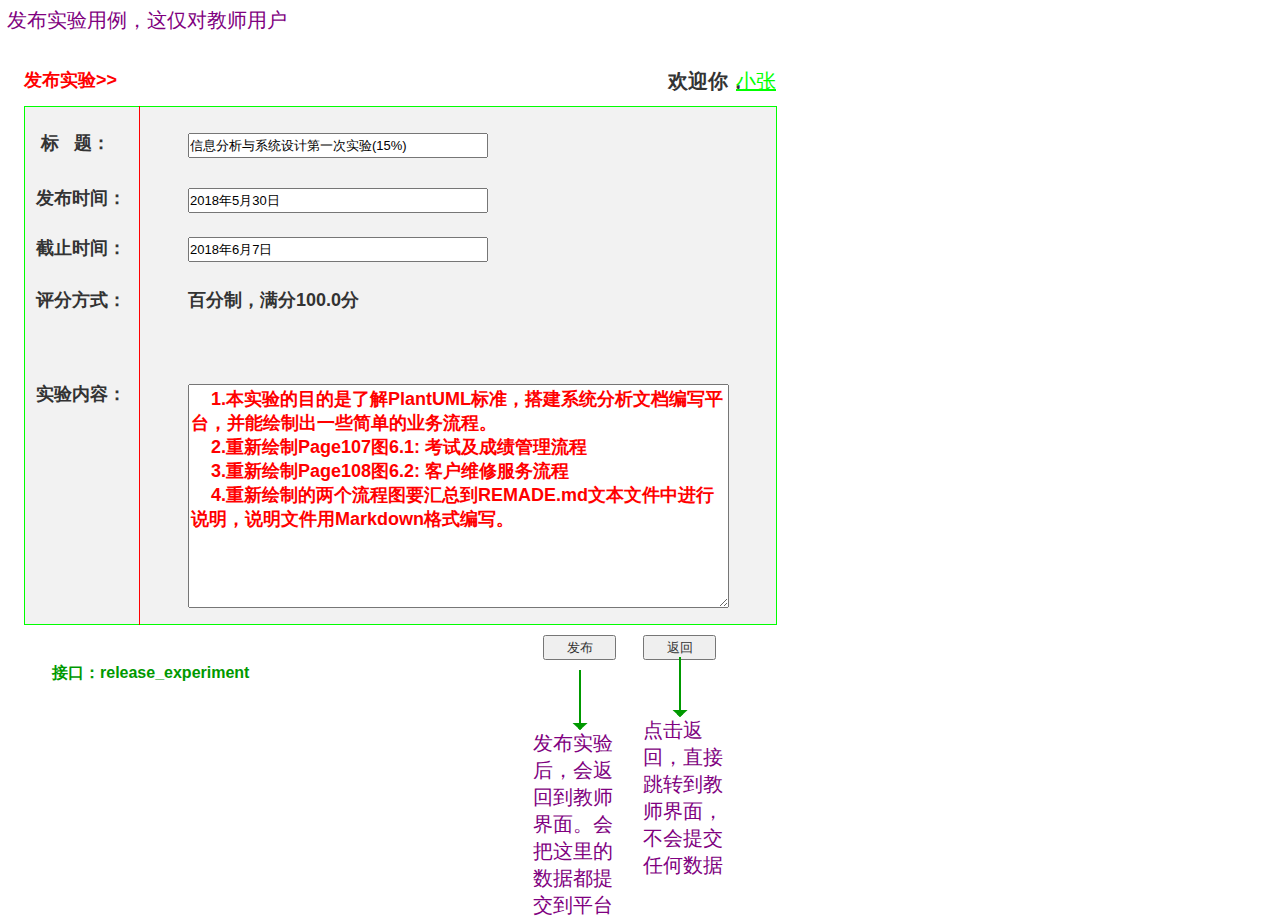
<file: test6/ui/发布实验.html>
﻿<!DOCTYPE html>
<html>
  <head>
    <title>发布实验</title>
    <meta http-equiv="X-UA-Compatible" content="IE=edge"/>
    <meta http-equiv="content-type" content="text/html; charset=utf-8"/>
    <meta name="apple-mobile-web-app-capable" content="yes"/>
    <link href="resources/css/jquery-ui-themes.css" type="text/css" rel="stylesheet"/>
    <link href="resources/css/axure_rp_page.css" type="text/css" rel="stylesheet"/>
    <link href="data/styles.css" type="text/css" rel="stylesheet"/>
    <link href="files/发布实验/styles.css" type="text/css" rel="stylesheet"/>
    <script src="resources/scripts/jquery-1.7.1.min.js"></script>
    <script src="resources/scripts/jquery-ui-1.8.10.custom.min.js"></script>
    <script src="resources/scripts/prototypePre.js"></script>
    <script src="data/document.js"></script>
    <script src="resources/scripts/prototypePost.js"></script>
    <script src="files/发布实验/data.js"></script>
    <script type="text/javascript">
      $axure.utils.getTransparentGifPath = function() { return 'resources/images/transparent.gif'; };
      $axure.utils.getOtherPath = function() { return 'resources/Other.html'; };
      $axure.utils.getReloadPath = function() { return 'resources/reload.html'; };
    </script>
  </head>
  <body>
    <div id="base" class="">

      <!-- Unnamed (Rectangle) -->
      <div id="u676" class="ax_default label">
        <div id="u676_div" class=""></div>
        <div id="u676_text" class="text ">
          <p><span>发布实验用例，这仅对教师用户</span></p>
        </div>
      </div>

      <!-- Unnamed (Rectangle) -->
      <div id="u677" class="ax_default _三级标题">
        <div id="u677_div" class=""></div>
        <div id="u677_text" class="text ">
          <p><span>发布实验&gt;&gt;</span></p>
        </div>
      </div>

      <!-- Unnamed (Rectangle) -->
      <div id="u678" class="ax_default box_2">
        <div id="u678_div" class=""></div>
      </div>

      <!-- Unnamed (Rectangle) -->
      <div id="u679" class="ax_default _三级标题">
        <div id="u679_div" class=""></div>
        <div id="u679_text" class="text ">
          <p><span>标&nbsp;&nbsp; 题：</span></p>
        </div>
      </div>

      <!-- Unnamed (Rectangle) -->
      <div id="u680" class="ax_default _三级标题">
        <div id="u680_div" class=""></div>
        <div id="u680_text" class="text ">
          <p><span>发布时间：</span></p>
        </div>
      </div>

      <!-- Unnamed (Rectangle) -->
      <div id="u681" class="ax_default _三级标题">
        <div id="u681_div" class=""></div>
        <div id="u681_text" class="text ">
          <p><span>截止时间：</span></p>
        </div>
      </div>

      <!-- Unnamed (Rectangle) -->
      <div id="u682" class="ax_default _三级标题">
        <div id="u682_div" class=""></div>
        <div id="u682_text" class="text ">
          <p><span>评分方式：</span></p>
        </div>
      </div>

      <!-- Unnamed (Rectangle) -->
      <div id="u683" class="ax_default _三级标题">
        <div id="u683_div" class=""></div>
        <div id="u683_text" class="text ">
          <p><span>百分制，满分100.0分</span></p>
        </div>
      </div>

      <!-- Unnamed (Rectangle) -->
      <div id="u684" class="ax_default _三级标题">
        <div id="u684_div" class=""></div>
        <div id="u684_text" class="text ">
          <p><span>实验内容：</span></p>
        </div>
      </div>

      <!-- Unnamed (Rectangle) -->
      <div id="u685" class="ax_default _三级标题">
        <div id="u685_div" class=""></div>
      </div>

      <!-- Unnamed (HTML Button) -->
      <div id="u686" class="ax_default html_button">
        <input id="u686_input" type="submit" value="发布"/>
      </div>

      <!-- Unnamed (HTML Button) -->
      <div id="u687" class="ax_default html_button">
        <input id="u687_input" type="submit" value="返回"/>
      </div>

      <!-- Unnamed (Rectangle) -->
      <div id="u688" class="ax_default _三级标题">
        <div id="u688_div" class=""></div>
        <div id="u688_text" class="text ">
          <p><span>欢迎你，</span></p>
        </div>
      </div>

      <!-- Unnamed (Rectangle) -->
      <div id="u689" class="ax_default label">
        <div id="u689_div" class=""></div>
        <div id="u689_text" class="text ">
          <p><span style="text-decoration:underline;">小张</span></p>
        </div>
      </div>

      <!-- Unnamed (Vertical Line) -->
      <div id="u690" class="ax_default line">
        <img id="u690_img" class="img " src="images/发布实验/u690.png"/>
      </div>

      <!-- Unnamed (Vertical Line) -->
      <div id="u691" class="compound ax_default arrow" WidgetHeight="60" WidgetWidth="2" CompoundMode="true">
        <img id="u691_img" class="singleImg img " src="images/修改个人信息/u104.png"/>
        <div id="u691p000" class="ax_vector_shape" WidgetTopLeftX="-0.46875" WidgetTopLeftY="0.25" WidgetTopRightX="-0.46875" WidgetTopRightY="-0.25" WidgetBottomLeftX="0.46875" WidgetBottomLeftY="0.25" WidgetBottomRightX="0.46875" WidgetBottomRightY="-0.25">
          <img id="u691p000_img" class="img " src="images/修改个人信息/u107p000.png"/>
        </div>
        <div id="u691p001" class="ax_vector_shape" WidgetTopLeftX="-0.25" WidgetTopLeftY="0" WidgetTopRightX="0.25" WidgetTopRightY="0" WidgetBottomLeftX="-0.25" WidgetBottomLeftY="15" WidgetBottomRightX="0.25" WidgetBottomRightY="15">
          <img id="u691p001_img" class="img " src="images/修改个人信息/u107p001.png"/>
        </div>
        <div id="u691p002" class="ax_vector_shape" WidgetTopLeftX="2.25" WidgetTopLeftY="-0.0416666666666667" WidgetTopRightX="2.25" WidgetTopRightY="0.0416666666666667" WidgetBottomLeftX="-0.25" WidgetBottomLeftY="-0.0416666666666667" WidgetBottomRightX="-0.25" WidgetBottomRightY="0.0416666666666667">
          <img id="u691p002_img" class="img " src="images/修改个人信息/u107p002.png"/>
        </div>
      </div>

      <!-- Unnamed (Rectangle) -->
      <div id="u692" class="ax_default label">
        <div id="u692_div" class=""></div>
        <div id="u692_text" class="text ">
          <p><span>发布实验后，会返回到教师界面。会把这里的数据都提交到平台</span></p>
        </div>
      </div>

      <!-- Unnamed (Rectangle) -->
      <div id="u693" class="ax_default label">
        <div id="u693_div" class=""></div>
        <div id="u693_text" class="text ">
          <p><span>点击返回，直接跳转到教师界面，不会提交任何数据</span></p>
        </div>
      </div>

      <!-- Unnamed (Vertical Line) -->
      <div id="u694" class="compound ax_default arrow" WidgetHeight="60" WidgetWidth="2" CompoundMode="true">
        <img id="u694_img" class="singleImg img " src="images/修改个人信息/u104.png"/>
        <div id="u694p000" class="ax_vector_shape" WidgetTopLeftX="-0.46875" WidgetTopLeftY="0.166666666666667" WidgetTopRightX="-0.46875" WidgetTopRightY="-0.166666666666667" WidgetBottomLeftX="0.46875" WidgetBottomLeftY="0.166666666666667" WidgetBottomRightX="0.46875" WidgetBottomRightY="-0.166666666666667">
          <img id="u694p000_img" class="img " src="images/主界面/u83p000.png"/>
        </div>
        <div id="u694p001" class="ax_vector_shape" WidgetTopLeftX="-0.25" WidgetTopLeftY="-0.25" WidgetTopRightX="0.25" WidgetTopRightY="-0.25" WidgetBottomLeftX="-0.25" WidgetBottomLeftY="14.75" WidgetBottomRightX="0.25" WidgetBottomRightY="14.75">
          <img id="u694p001_img" class="img " src="images/评定成绩/u244p001.png"/>
        </div>
        <div id="u694p002" class="ax_vector_shape" WidgetTopLeftX="2.29166666666667" WidgetTopLeftY="-0.0416666666666667" WidgetTopRightX="2.29166666666667" WidgetTopRightY="0.0416666666666667" WidgetBottomLeftX="-0.208333333333333" WidgetBottomLeftY="-0.0416666666666667" WidgetBottomRightX="-0.208333333333333" WidgetBottomRightY="0.0416666666666667">
          <img id="u694p002_img" class="img " src="images/修改个人信息/u116p002.png"/>
        </div>
      </div>

      <!-- Unnamed (Text Field) -->
      <div id="u695" class="ax_default text_field">
        <input id="u695_input" type="text" value="信息分析与系统设计第一次实验(15%)"/>
      </div>

      <!-- Unnamed (Text Field) -->
      <div id="u696" class="ax_default text_field">
        <input id="u696_input" type="text" value="2018年5月30日"/>
      </div>

      <!-- Unnamed (Text Field) -->
      <div id="u697" class="ax_default text_field">
        <input id="u697_input" type="text" value="2018年6月7日"/>
      </div>

      <!-- Unnamed (Text Area) -->
      <div id="u698" class="ax_default text_area">
        <textarea id="u698_input">&nbsp;&nbsp;&nbsp; 1.本实验的目的是了解PlantUML标准，搭建系统分析文档编写平台，并能绘制出一些简单的业务流程。
&nbsp; &nbsp; 2.重新绘制Page107图6.1: 考试及成绩管理流程
&nbsp; &nbsp; 3.重新绘制Page108图6.2: 客户维修服务流程
&nbsp; &nbsp; 4.重新绘制的两个流程图要汇总到REMADE.md文本文件中进行说明，说明文件用Markdown格式编写。</textarea>
      </div>

      <!-- Unnamed (Rectangle) -->
      <div id="u699" class="ax_default _文本段落">
        <div id="u699_div" class=""></div>
        <div id="u699_text" class="text ">
          <p><span>接口：release_experiment</span></p>
        </div>
      </div>
    </div>
  </body>
</html>
</file>
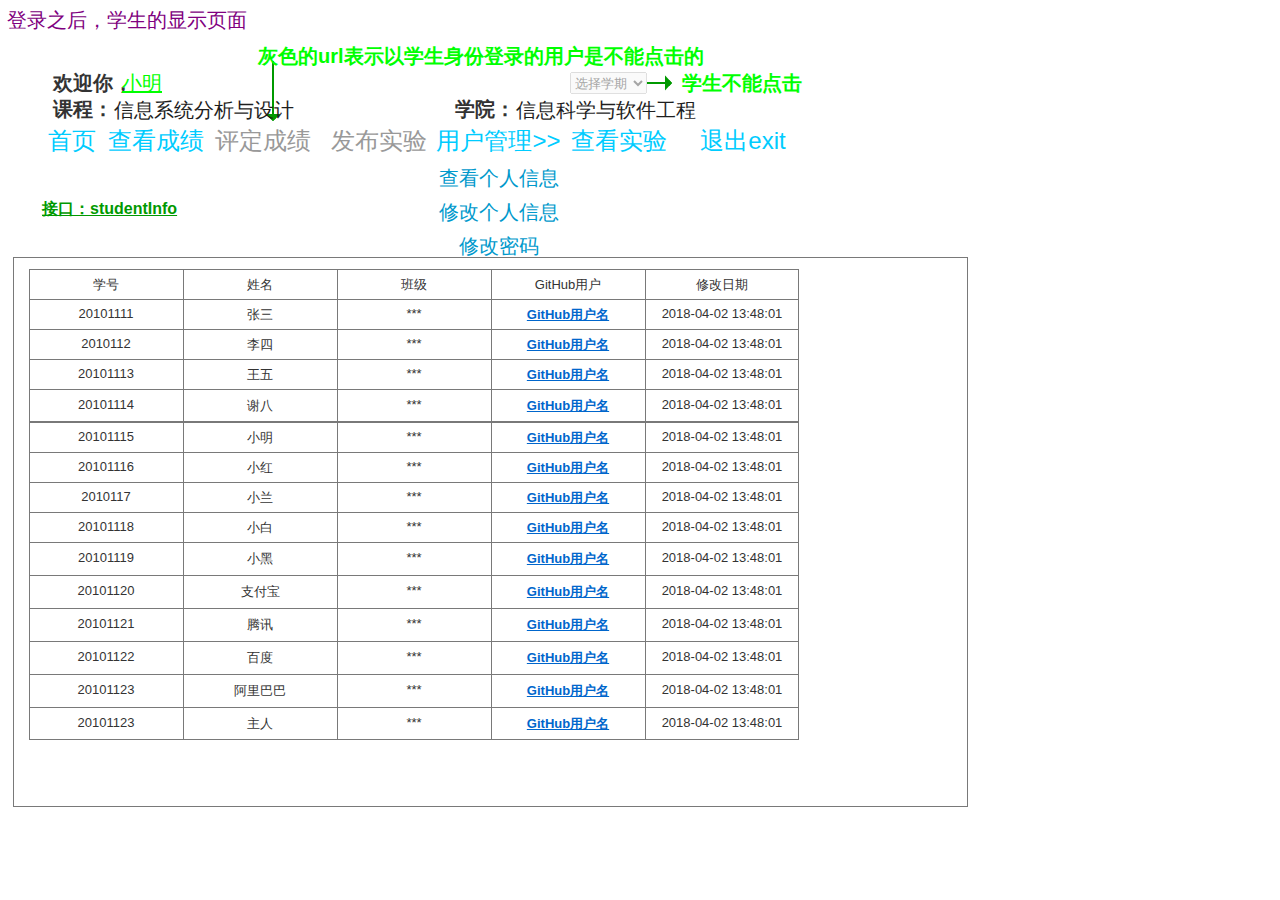
<file: test6/ui/学生界面.html>
﻿<!DOCTYPE html>
<html>
  <head>
    <title>学生界面</title>
    <meta http-equiv="X-UA-Compatible" content="IE=edge"/>
    <meta http-equiv="content-type" content="text/html; charset=utf-8"/>
    <meta name="apple-mobile-web-app-capable" content="yes"/>
    <link href="resources/css/jquery-ui-themes.css" type="text/css" rel="stylesheet"/>
    <link href="resources/css/axure_rp_page.css" type="text/css" rel="stylesheet"/>
    <link href="data/styles.css" type="text/css" rel="stylesheet"/>
    <link href="files/学生界面/styles.css" type="text/css" rel="stylesheet"/>
    <script src="resources/scripts/jquery-1.7.1.min.js"></script>
    <script src="resources/scripts/jquery-ui-1.8.10.custom.min.js"></script>
    <script src="resources/scripts/prototypePre.js"></script>
    <script src="data/document.js"></script>
    <script src="resources/scripts/prototypePost.js"></script>
    <script src="files/学生界面/data.js"></script>
    <script type="text/javascript">
      $axure.utils.getTransparentGifPath = function() { return 'resources/images/transparent.gif'; };
      $axure.utils.getOtherPath = function() { return 'resources/Other.html'; };
      $axure.utils.getReloadPath = function() { return 'resources/reload.html'; };
    </script>
  </head>
  <body>
    <div id="base" class="">

      <!-- Unnamed (Rectangle) -->
      <div id="u574" class="ax_default label">
        <div id="u574_div" class=""></div>
        <div id="u574_text" class="text ">
          <p><span>登录之后，学生的显示页面</span></p>
        </div>
      </div>

      <!-- Unnamed (Rectangle) -->
      <div id="u575" class="ax_default _三级标题">
        <div id="u575_div" class=""></div>
        <div id="u575_text" class="text ">
          <p><span>欢迎你，</span></p>
        </div>
      </div>

      <!-- Unnamed (Rectangle) -->
      <div id="u576" class="ax_default label">
        <div id="u576_div" class=""></div>
        <div id="u576_text" class="text ">
          <p><span style="text-decoration:underline;">小明</span></p>
        </div>
      </div>

      <!-- Unnamed (Rectangle) -->
      <div id="u577" class="ax_default _二级标题">
        <div id="u577_div" class=""></div>
      </div>

      <!-- Unnamed (Rectangle) -->
      <div id="u578" class="ax_default label">
        <div id="u578_div" class=""></div>
        <div id="u578_text" class="text ">
          <p><span>首页</span></p>
        </div>
      </div>

      <!-- Unnamed (Rectangle) -->
      <div id="u579" class="ax_default label">
        <div id="u579_div" class=""></div>
        <div id="u579_text" class="text ">
          <p><span>查看成绩</span></p>
        </div>
      </div>

      <!-- Unnamed (Rectangle) -->
      <div id="u580" class="ax_default label disabled">
        <div id="u580_div" class="disabled"></div>
        <div id="u580_text" class="text ">
          <p><span>评定成绩</span></p>
        </div>
      </div>

      <!-- Unnamed (Rectangle) -->
      <div id="u581" class="ax_default label disabled">
        <div id="u581_div" class="disabled"></div>
        <div id="u581_text" class="text ">
          <p><span>发布实验</span></p>
        </div>
      </div>

      <!-- Unnamed (Vertical Line) -->
      <div id="u582" class="compound ax_default arrow" WidgetHeight="60" WidgetWidth="2" CompoundMode="true">
        <img id="u582_img" class="singleImg img " src="images/修改个人信息/u104.png"/>
        <div id="u582p000" class="ax_vector_shape" WidgetTopLeftX="-0.454545454545455" WidgetTopLeftY="0.166666666666667" WidgetTopRightX="-0.454545454545455" WidgetTopRightY="-0.166666666666667" WidgetBottomLeftX="0.454545454545455" WidgetBottomLeftY="0.166666666666667" WidgetBottomRightX="0.454545454545455" WidgetBottomRightY="-0.166666666666667">
          <img id="u582p000_img" class="img " src="images/学生界面/u582p000.png"/>
        </div>
        <div id="u582p001" class="ax_vector_shape" WidgetTopLeftX="-0.5" WidgetTopLeftY="-0.25" WidgetTopRightX="0" WidgetTopRightY="-0.25" WidgetBottomLeftX="-0.5" WidgetBottomLeftY="14.75" WidgetBottomRightX="0" WidgetBottomRightY="14.75">
          <img id="u582p001_img" class="img " src="images/评定成绩/u242p001.png"/>
        </div>
        <div id="u582p002" class="ax_vector_shape" WidgetTopLeftX="2.11538461538462" WidgetTopLeftY="-0.0416666666666667" WidgetTopRightX="2.11538461538462" WidgetTopRightY="0.0416666666666667" WidgetBottomLeftX="-0.192307692307692" WidgetBottomLeftY="-0.0416666666666667" WidgetBottomRightX="-0.192307692307692" WidgetBottomRightY="0.0416666666666667">
          <img id="u582p002_img" class="img " src="images/评定成绩/u242p002.png"/>
        </div>
      </div>

      <!-- Unnamed (Rectangle) -->
      <div id="u583" class="ax_default _三级标题">
        <div id="u583_div" class=""></div>
        <div id="u583_text" class="text ">
          <p><span>灰色的url表示以学生身份登录的用户是不能点击的</span></p>
        </div>
      </div>

      <!-- Unnamed (Rectangle) -->
      <div id="u584" class="ax_default label">
        <div id="u584_div" class=""></div>
        <div id="u584_text" class="text ">
          <p><span>修改密码</span></p>
        </div>
      </div>

      <!-- Unnamed (Rectangle) -->
      <div id="u585" class="ax_default label">
        <div id="u585_div" class=""></div>
        <div id="u585_text" class="text ">
          <p><span>修改个人信息</span></p>
        </div>
      </div>

      <!-- Unnamed (Rectangle) -->
      <div id="u586" class="ax_default label">
        <div id="u586_div" class=""></div>
        <div id="u586_text" class="text ">
          <p><span>退出exit</span></p>
        </div>
      </div>

      <!-- Unnamed (Droplist) -->
      <div id="u587" class="ax_default droplist">
        <select id="u587_input" disabled>
          <option value="选择学期">选择学期</option>
          <option value="第一学期">第一学期</option>
          <option value="第二学期">第二学期</option>
        </select>
      </div>

      <!-- Unnamed (Rectangle) -->
      <div id="u588" class="ax_default _三级标题">
        <div id="u588_div" class=""></div>
        <div id="u588_text" class="text ">
          <p><span>学生不能点击</span></p>
        </div>
      </div>

      <!-- Unnamed (Horizontal Line) -->
      <div id="u589" class="compound ax_default arrow" WidgetHeight="2" WidgetWidth="25" CompoundMode="true">
        <img id="u589_img" class="singleImg img " src="images/学生界面/u589.png"/>
        <div id="u589p000" class="ax_vector_shape" WidgetTopLeftX="-0.4" WidgetTopLeftY="-0.166666666666667" WidgetTopRightX="0.433333333333333" WidgetTopRightY="-0.166666666666667" WidgetBottomLeftX="-0.4" WidgetBottomLeftY="0.166666666666667" WidgetBottomRightX="0.433333333333333" WidgetBottomRightY="0.166666666666667">
          <img id="u589p000_img" class="img " src="images/学生界面/u589p000.png"/>
        </div>
        <div id="u589p001" class="ax_vector_shape" WidgetTopLeftX="-0.25" WidgetTopLeftY="-0.5" WidgetTopRightX="6" WidgetTopRightY="-0.5" WidgetBottomLeftX="-0.25" WidgetBottomLeftY="0" WidgetBottomRightX="6" WidgetBottomRightY="0">
          <img id="u589p001_img" class="img " src="images/评定成绩列表/u339p001.png"/>
        </div>
        <div id="u589p002" class="ax_vector_shape" WidgetTopLeftX="0.791666666666667" WidgetTopLeftY="0.0454545454545455" WidgetTopRightX="-0.25" WidgetTopRightY="0.0454545454545455" WidgetBottomLeftX="0.791666666666667" WidgetBottomLeftY="-0.0454545454545455" WidgetBottomRightX="-0.25" WidgetBottomRightY="-0.0454545454545455">
          <img id="u589p002_img" class="img " src="images/主界面/u83p002.png"/>
        </div>
      </div>

      <!-- Unnamed (Rectangle) -->
      <div id="u590" class="ax_default label">
        <div id="u590_div" class=""></div>
        <div id="u590_text" class="text ">
          <p><span>查看个人信息</span></p>
        </div>
      </div>

      <!-- Unnamed (Rectangle) -->
      <div id="u591" class="ax_default label">
        <div id="u591_div" class=""></div>
        <div id="u591_text" class="text ">
          <p><span>用户管理&gt;&gt;</span></p>
        </div>
      </div>

      <!-- Unnamed (Rectangle) -->
      <div id="u592" class="ax_default box_1">
        <div id="u592_div" class=""></div>
      </div>

      <!-- Unnamed (Table) -->
      <div id="u593" class="ax_default">

        <!-- Unnamed (Table Cell) -->
        <div id="u594" class="ax_default table_cell">
          <img id="u594_img" class="img " src="images/主界面/u7.png"/>
          <div id="u594_text" class="text ">
            <p><span>学号</span></p>
          </div>
        </div>

        <!-- Unnamed (Table Cell) -->
        <div id="u595" class="ax_default table_cell">
          <img id="u595_img" class="img " src="images/主界面/u7.png"/>
          <div id="u595_text" class="text ">
            <p><span>姓名</span></p>
          </div>
        </div>

        <!-- Unnamed (Table Cell) -->
        <div id="u596" class="ax_default table_cell">
          <img id="u596_img" class="img " src="images/主界面/u7.png"/>
          <div id="u596_text" class="text ">
            <p><span>班级</span></p>
          </div>
        </div>

        <!-- Unnamed (Table Cell) -->
        <div id="u597" class="ax_default table_cell">
          <img id="u597_img" class="img " src="images/主界面/u7.png"/>
          <div id="u597_text" class="text ">
            <p><span>GitHub用户</span></p>
          </div>
        </div>

        <!-- Unnamed (Table Cell) -->
        <div id="u598" class="ax_default table_cell">
          <img id="u598_img" class="img " src="images/主界面/u11.png"/>
          <div id="u598_text" class="text ">
            <p><span>修改日期</span></p>
          </div>
        </div>

        <!-- Unnamed (Table Cell) -->
        <div id="u599" class="ax_default table_cell">
          <img id="u599_img" class="img " src="images/主界面/u7.png"/>
          <div id="u599_text" class="text ">
            <p><span>20101111</span></p>
          </div>
        </div>

        <!-- Unnamed (Table Cell) -->
        <div id="u600" class="ax_default table_cell">
          <img id="u600_img" class="img " src="images/主界面/u7.png"/>
          <div id="u600_text" class="text ">
            <p><span>张三</span></p>
          </div>
        </div>

        <!-- Unnamed (Table Cell) -->
        <div id="u601" class="ax_default table_cell">
          <img id="u601_img" class="img " src="images/主界面/u7.png"/>
          <div id="u601_text" class="text ">
            <p><span>***</span></p>
          </div>
        </div>

        <!-- Unnamed (Table Cell) -->
        <div id="u602" class="ax_default table_cell">
          <img id="u602_img" class="img " src="images/主界面/u7.png"/>
          <div id="u602_text" class="text ">
            <p><span style="text-decoration:underline;">GitHub用户名</span></p>
          </div>
        </div>

        <!-- Unnamed (Table Cell) -->
        <div id="u603" class="ax_default table_cell">
          <img id="u603_img" class="img " src="images/主界面/u11.png"/>
          <div id="u603_text" class="text ">
            <p><span>2018-04-02 13:48:01</span></p>
          </div>
        </div>

        <!-- Unnamed (Table Cell) -->
        <div id="u604" class="ax_default table_cell">
          <img id="u604_img" class="img " src="images/主界面/u7.png"/>
          <div id="u604_text" class="text ">
            <p><span>2010112</span></p>
          </div>
        </div>

        <!-- Unnamed (Table Cell) -->
        <div id="u605" class="ax_default table_cell">
          <img id="u605_img" class="img " src="images/主界面/u7.png"/>
          <div id="u605_text" class="text ">
            <p><span>李四</span></p>
          </div>
        </div>

        <!-- Unnamed (Table Cell) -->
        <div id="u606" class="ax_default table_cell">
          <img id="u606_img" class="img " src="images/主界面/u7.png"/>
          <div id="u606_text" class="text ">
            <p><span>***</span></p>
          </div>
        </div>

        <!-- Unnamed (Table Cell) -->
        <div id="u607" class="ax_default table_cell">
          <img id="u607_img" class="img " src="images/主界面/u7.png"/>
          <div id="u607_text" class="text ">
            <p><span style="text-decoration:underline;">GitHub用户名</span></p>
          </div>
        </div>

        <!-- Unnamed (Table Cell) -->
        <div id="u608" class="ax_default table_cell">
          <img id="u608_img" class="img " src="images/主界面/u11.png"/>
          <div id="u608_text" class="text ">
            <p><span>2018-04-02 13:48:01</span></p>
          </div>
        </div>

        <!-- Unnamed (Table Cell) -->
        <div id="u609" class="ax_default table_cell">
          <img id="u609_img" class="img " src="images/主界面/u7.png"/>
          <div id="u609_text" class="text ">
            <p><span>20101113</span></p>
          </div>
        </div>

        <!-- Unnamed (Table Cell) -->
        <div id="u610" class="ax_default table_cell">
          <img id="u610_img" class="img " src="images/主界面/u7.png"/>
          <div id="u610_text" class="text ">
            <p><span>王五</span></p>
          </div>
        </div>

        <!-- Unnamed (Table Cell) -->
        <div id="u611" class="ax_default table_cell">
          <img id="u611_img" class="img " src="images/主界面/u7.png"/>
          <div id="u611_text" class="text ">
            <p><span>***</span></p>
          </div>
        </div>

        <!-- Unnamed (Table Cell) -->
        <div id="u612" class="ax_default table_cell">
          <img id="u612_img" class="img " src="images/主界面/u7.png"/>
          <div id="u612_text" class="text ">
            <p><span style="text-decoration:underline;">GitHub用户名</span></p>
          </div>
        </div>

        <!-- Unnamed (Table Cell) -->
        <div id="u613" class="ax_default table_cell">
          <img id="u613_img" class="img " src="images/主界面/u11.png"/>
          <div id="u613_text" class="text ">
            <p><span>2018-04-02 13:48:01</span></p>
          </div>
        </div>

        <!-- Unnamed (Table Cell) -->
        <div id="u614" class="ax_default table_cell">
          <img id="u614_img" class="img " src="images/主界面/u27.png"/>
          <div id="u614_text" class="text ">
            <p><span>20101114</span></p>
          </div>
        </div>

        <!-- Unnamed (Table Cell) -->
        <div id="u615" class="ax_default table_cell">
          <img id="u615_img" class="img " src="images/主界面/u27.png"/>
          <div id="u615_text" class="text ">
            <p><span>谢八</span></p>
          </div>
        </div>

        <!-- Unnamed (Table Cell) -->
        <div id="u616" class="ax_default table_cell">
          <img id="u616_img" class="img " src="images/主界面/u27.png"/>
          <div id="u616_text" class="text ">
            <p><span>***</span></p>
          </div>
        </div>

        <!-- Unnamed (Table Cell) -->
        <div id="u617" class="ax_default table_cell">
          <img id="u617_img" class="img " src="images/主界面/u27.png"/>
          <div id="u617_text" class="text ">
            <p><span style="text-decoration:underline;">GitHub用户名</span></p>
          </div>
        </div>

        <!-- Unnamed (Table Cell) -->
        <div id="u618" class="ax_default table_cell">
          <img id="u618_img" class="img " src="images/主界面/u31.png"/>
          <div id="u618_text" class="text ">
            <p><span>2018-04-02 13:48:01</span></p>
          </div>
        </div>
      </div>

      <!-- Unnamed (Table) -->
      <div id="u619" class="ax_default">

        <!-- Unnamed (Table Cell) -->
        <div id="u620" class="ax_default table_cell">
          <img id="u620_img" class="img " src="images/主界面/u7.png"/>
          <div id="u620_text" class="text ">
            <p><span>20101115</span></p>
          </div>
        </div>

        <!-- Unnamed (Table Cell) -->
        <div id="u621" class="ax_default table_cell">
          <img id="u621_img" class="img " src="images/主界面/u7.png"/>
          <div id="u621_text" class="text ">
            <p><span>小明</span></p>
          </div>
        </div>

        <!-- Unnamed (Table Cell) -->
        <div id="u622" class="ax_default table_cell">
          <img id="u622_img" class="img " src="images/主界面/u7.png"/>
          <div id="u622_text" class="text ">
            <p><span>***</span></p>
          </div>
        </div>

        <!-- Unnamed (Table Cell) -->
        <div id="u623" class="ax_default table_cell">
          <img id="u623_img" class="img " src="images/主界面/u7.png"/>
          <div id="u623_text" class="text ">
            <p><span style="text-decoration:underline;">GitHub用户名</span></p>
          </div>
        </div>

        <!-- Unnamed (Table Cell) -->
        <div id="u624" class="ax_default table_cell">
          <img id="u624_img" class="img " src="images/主界面/u11.png"/>
          <div id="u624_text" class="text ">
            <p><span>2018-04-02 13:48:01</span></p>
          </div>
        </div>

        <!-- Unnamed (Table Cell) -->
        <div id="u625" class="ax_default table_cell">
          <img id="u625_img" class="img " src="images/主界面/u7.png"/>
          <div id="u625_text" class="text ">
            <p><span>20101116</span></p>
          </div>
        </div>

        <!-- Unnamed (Table Cell) -->
        <div id="u626" class="ax_default table_cell">
          <img id="u626_img" class="img " src="images/主界面/u7.png"/>
          <div id="u626_text" class="text ">
            <p><span>小红</span></p>
          </div>
        </div>

        <!-- Unnamed (Table Cell) -->
        <div id="u627" class="ax_default table_cell">
          <img id="u627_img" class="img " src="images/主界面/u7.png"/>
          <div id="u627_text" class="text ">
            <p><span>***</span></p>
          </div>
        </div>

        <!-- Unnamed (Table Cell) -->
        <div id="u628" class="ax_default table_cell">
          <img id="u628_img" class="img " src="images/主界面/u7.png"/>
          <div id="u628_text" class="text ">
            <p><span style="text-decoration:underline;">GitHub用户名</span></p>
          </div>
        </div>

        <!-- Unnamed (Table Cell) -->
        <div id="u629" class="ax_default table_cell">
          <img id="u629_img" class="img " src="images/主界面/u11.png"/>
          <div id="u629_text" class="text ">
            <p><span>2018-04-02 13:48:01</span></p>
          </div>
        </div>

        <!-- Unnamed (Table Cell) -->
        <div id="u630" class="ax_default table_cell">
          <img id="u630_img" class="img " src="images/主界面/u7.png"/>
          <div id="u630_text" class="text ">
            <p><span>2010117</span></p>
          </div>
        </div>

        <!-- Unnamed (Table Cell) -->
        <div id="u631" class="ax_default table_cell">
          <img id="u631_img" class="img " src="images/主界面/u7.png"/>
          <div id="u631_text" class="text ">
            <p><span>小兰</span></p>
          </div>
        </div>

        <!-- Unnamed (Table Cell) -->
        <div id="u632" class="ax_default table_cell">
          <img id="u632_img" class="img " src="images/主界面/u7.png"/>
          <div id="u632_text" class="text ">
            <p><span>***</span></p>
          </div>
        </div>

        <!-- Unnamed (Table Cell) -->
        <div id="u633" class="ax_default table_cell">
          <img id="u633_img" class="img " src="images/主界面/u7.png"/>
          <div id="u633_text" class="text ">
            <p><span style="text-decoration:underline;">GitHub用户名</span></p>
          </div>
        </div>

        <!-- Unnamed (Table Cell) -->
        <div id="u634" class="ax_default table_cell">
          <img id="u634_img" class="img " src="images/主界面/u11.png"/>
          <div id="u634_text" class="text ">
            <p><span>2018-04-02 13:48:01</span></p>
          </div>
        </div>

        <!-- Unnamed (Table Cell) -->
        <div id="u635" class="ax_default table_cell">
          <img id="u635_img" class="img " src="images/主界面/u7.png"/>
          <div id="u635_text" class="text ">
            <p><span>20101118</span></p>
          </div>
        </div>

        <!-- Unnamed (Table Cell) -->
        <div id="u636" class="ax_default table_cell">
          <img id="u636_img" class="img " src="images/主界面/u7.png"/>
          <div id="u636_text" class="text ">
            <p><span>小白</span></p>
          </div>
        </div>

        <!-- Unnamed (Table Cell) -->
        <div id="u637" class="ax_default table_cell">
          <img id="u637_img" class="img " src="images/主界面/u7.png"/>
          <div id="u637_text" class="text ">
            <p><span>***</span></p>
          </div>
        </div>

        <!-- Unnamed (Table Cell) -->
        <div id="u638" class="ax_default table_cell">
          <img id="u638_img" class="img " src="images/主界面/u7.png"/>
          <div id="u638_text" class="text ">
            <p><span style="text-decoration:underline;">GitHub用户名</span></p>
          </div>
        </div>

        <!-- Unnamed (Table Cell) -->
        <div id="u639" class="ax_default table_cell">
          <img id="u639_img" class="img " src="images/主界面/u11.png"/>
          <div id="u639_text" class="text ">
            <p><span>2018-04-02 13:48:01</span></p>
          </div>
        </div>

        <!-- Unnamed (Table Cell) -->
        <div id="u640" class="ax_default table_cell">
          <img id="u640_img" class="img " src="images/主界面/u53.png"/>
          <div id="u640_text" class="text ">
            <p><span>20101119</span></p>
          </div>
        </div>

        <!-- Unnamed (Table Cell) -->
        <div id="u641" class="ax_default table_cell">
          <img id="u641_img" class="img " src="images/主界面/u53.png"/>
          <div id="u641_text" class="text ">
            <p><span>小黑</span></p>
          </div>
        </div>

        <!-- Unnamed (Table Cell) -->
        <div id="u642" class="ax_default table_cell">
          <img id="u642_img" class="img " src="images/主界面/u53.png"/>
          <div id="u642_text" class="text ">
            <p><span>***</span></p>
          </div>
        </div>

        <!-- Unnamed (Table Cell) -->
        <div id="u643" class="ax_default table_cell">
          <img id="u643_img" class="img " src="images/主界面/u53.png"/>
          <div id="u643_text" class="text ">
            <p><span style="text-decoration:underline;">GitHub用户名</span></p>
          </div>
        </div>

        <!-- Unnamed (Table Cell) -->
        <div id="u644" class="ax_default table_cell">
          <img id="u644_img" class="img " src="images/主界面/u57.png"/>
          <div id="u644_text" class="text ">
            <p><span>2018-04-02 13:48:01</span></p>
          </div>
        </div>

        <!-- Unnamed (Table Cell) -->
        <div id="u645" class="ax_default table_cell">
          <img id="u645_img" class="img " src="images/主界面/u53.png"/>
          <div id="u645_text" class="text ">
            <p><span>20101120</span></p>
          </div>
        </div>

        <!-- Unnamed (Table Cell) -->
        <div id="u646" class="ax_default table_cell">
          <img id="u646_img" class="img " src="images/主界面/u53.png"/>
          <div id="u646_text" class="text ">
            <p><span>支付宝</span></p>
          </div>
        </div>

        <!-- Unnamed (Table Cell) -->
        <div id="u647" class="ax_default table_cell">
          <img id="u647_img" class="img " src="images/主界面/u53.png"/>
          <div id="u647_text" class="text ">
            <p><span>***</span></p>
          </div>
        </div>

        <!-- Unnamed (Table Cell) -->
        <div id="u648" class="ax_default table_cell">
          <img id="u648_img" class="img " src="images/主界面/u53.png"/>
          <div id="u648_text" class="text ">
            <p><span style="text-decoration:underline;">GitHub用户名</span></p>
          </div>
        </div>

        <!-- Unnamed (Table Cell) -->
        <div id="u649" class="ax_default table_cell">
          <img id="u649_img" class="img " src="images/主界面/u57.png"/>
          <div id="u649_text" class="text ">
            <p><span>2018-04-02 13:48:01</span></p>
          </div>
        </div>

        <!-- Unnamed (Table Cell) -->
        <div id="u650" class="ax_default table_cell">
          <img id="u650_img" class="img " src="images/主界面/u53.png"/>
          <div id="u650_text" class="text ">
            <p><span>20101121</span></p>
          </div>
        </div>

        <!-- Unnamed (Table Cell) -->
        <div id="u651" class="ax_default table_cell">
          <img id="u651_img" class="img " src="images/主界面/u53.png"/>
          <div id="u651_text" class="text ">
            <p><span>腾讯</span></p>
          </div>
        </div>

        <!-- Unnamed (Table Cell) -->
        <div id="u652" class="ax_default table_cell">
          <img id="u652_img" class="img " src="images/主界面/u53.png"/>
          <div id="u652_text" class="text ">
            <p><span>***</span></p>
          </div>
        </div>

        <!-- Unnamed (Table Cell) -->
        <div id="u653" class="ax_default table_cell">
          <img id="u653_img" class="img " src="images/主界面/u53.png"/>
          <div id="u653_text" class="text ">
            <p><span style="text-decoration:underline;">GitHub用户名</span></p>
          </div>
        </div>

        <!-- Unnamed (Table Cell) -->
        <div id="u654" class="ax_default table_cell">
          <img id="u654_img" class="img " src="images/主界面/u57.png"/>
          <div id="u654_text" class="text ">
            <p><span>2018-04-02 13:48:01</span></p>
          </div>
        </div>

        <!-- Unnamed (Table Cell) -->
        <div id="u655" class="ax_default table_cell">
          <img id="u655_img" class="img " src="images/主界面/u53.png"/>
          <div id="u655_text" class="text ">
            <p><span>20101122</span></p>
          </div>
        </div>

        <!-- Unnamed (Table Cell) -->
        <div id="u656" class="ax_default table_cell">
          <img id="u656_img" class="img " src="images/主界面/u53.png"/>
          <div id="u656_text" class="text ">
            <p><span>百度</span></p>
          </div>
        </div>

        <!-- Unnamed (Table Cell) -->
        <div id="u657" class="ax_default table_cell">
          <img id="u657_img" class="img " src="images/主界面/u53.png"/>
          <div id="u657_text" class="text ">
            <p><span>***</span></p>
          </div>
        </div>

        <!-- Unnamed (Table Cell) -->
        <div id="u658" class="ax_default table_cell">
          <img id="u658_img" class="img " src="images/主界面/u53.png"/>
          <div id="u658_text" class="text ">
            <p><span style="text-decoration:underline;">GitHub用户名</span></p>
          </div>
        </div>

        <!-- Unnamed (Table Cell) -->
        <div id="u659" class="ax_default table_cell">
          <img id="u659_img" class="img " src="images/主界面/u57.png"/>
          <div id="u659_text" class="text ">
            <p><span>2018-04-02 13:48:01</span></p>
          </div>
        </div>

        <!-- Unnamed (Table Cell) -->
        <div id="u660" class="ax_default table_cell">
          <img id="u660_img" class="img " src="images/主界面/u53.png"/>
          <div id="u660_text" class="text ">
            <p><span>20101123</span></p>
          </div>
        </div>

        <!-- Unnamed (Table Cell) -->
        <div id="u661" class="ax_default table_cell">
          <img id="u661_img" class="img " src="images/主界面/u53.png"/>
          <div id="u661_text" class="text ">
            <p><span>阿里巴巴</span></p>
          </div>
        </div>

        <!-- Unnamed (Table Cell) -->
        <div id="u662" class="ax_default table_cell">
          <img id="u662_img" class="img " src="images/主界面/u53.png"/>
          <div id="u662_text" class="text ">
            <p><span>***</span></p>
          </div>
        </div>

        <!-- Unnamed (Table Cell) -->
        <div id="u663" class="ax_default table_cell">
          <img id="u663_img" class="img " src="images/主界面/u53.png"/>
          <div id="u663_text" class="text ">
            <p><span style="text-decoration:underline;">GitHub用户名</span></p>
          </div>
        </div>

        <!-- Unnamed (Table Cell) -->
        <div id="u664" class="ax_default table_cell">
          <img id="u664_img" class="img " src="images/主界面/u57.png"/>
          <div id="u664_text" class="text ">
            <p><span>2018-04-02 13:48:01</span></p>
          </div>
        </div>

        <!-- Unnamed (Table Cell) -->
        <div id="u665" class="ax_default table_cell">
          <img id="u665_img" class="img " src="images/主界面/u27.png"/>
          <div id="u665_text" class="text ">
            <p><span>20101123</span></p>
          </div>
        </div>

        <!-- Unnamed (Table Cell) -->
        <div id="u666" class="ax_default table_cell">
          <img id="u666_img" class="img " src="images/主界面/u27.png"/>
          <div id="u666_text" class="text ">
            <p><span>主人</span></p>
          </div>
        </div>

        <!-- Unnamed (Table Cell) -->
        <div id="u667" class="ax_default table_cell">
          <img id="u667_img" class="img " src="images/主界面/u27.png"/>
          <div id="u667_text" class="text ">
            <p><span>***</span></p>
          </div>
        </div>

        <!-- Unnamed (Table Cell) -->
        <div id="u668" class="ax_default table_cell">
          <img id="u668_img" class="img " src="images/主界面/u27.png"/>
          <div id="u668_text" class="text ">
            <p><span style="text-decoration:underline;">GitHub用户名</span></p>
          </div>
        </div>

        <!-- Unnamed (Table Cell) -->
        <div id="u669" class="ax_default table_cell">
          <img id="u669_img" class="img " src="images/主界面/u31.png"/>
          <div id="u669_text" class="text ">
            <p><span>2018-04-02 13:48:01</span></p>
          </div>
        </div>
      </div>

      <!-- Unnamed (Rectangle) -->
      <div id="u670" class="ax_default _文本段落">
        <div id="u670_div" class=""></div>
        <div id="u670_text" class="text ">
          <p><span style="text-decoration:underline;">接口：studentInfo</span></p>
        </div>
      </div>

      <!-- Unnamed (Rectangle) -->
      <div id="u671" class="ax_default label">
        <div id="u671_div" class=""></div>
        <div id="u671_text" class="text ">
          <p><span>查看实验</span></p>
        </div>
      </div>

      <!-- Unnamed (Rectangle) -->
      <div id="u672" class="ax_default _三级标题">
        <div id="u672_div" class=""></div>
        <div id="u672_text" class="text ">
          <p><span>课程：</span></p>
        </div>
      </div>

      <!-- Unnamed (Rectangle) -->
      <div id="u673" class="ax_default label">
        <div id="u673_div" class=""></div>
        <div id="u673_text" class="text ">
          <p><span>信息系统分析与设计</span></p>
        </div>
      </div>

      <!-- Unnamed (Rectangle) -->
      <div id="u674" class="ax_default _三级标题">
        <div id="u674_div" class=""></div>
        <div id="u674_text" class="text ">
          <p><span>学院：</span></p>
        </div>
      </div>

      <!-- Unnamed (Rectangle) -->
      <div id="u675" class="ax_default label">
        <div id="u675_div" class=""></div>
        <div id="u675_text" class="text ">
          <p><span>信息科学与软件工程</span></p>
        </div>
      </div>
    </div>
  </body>
</html>
</file>
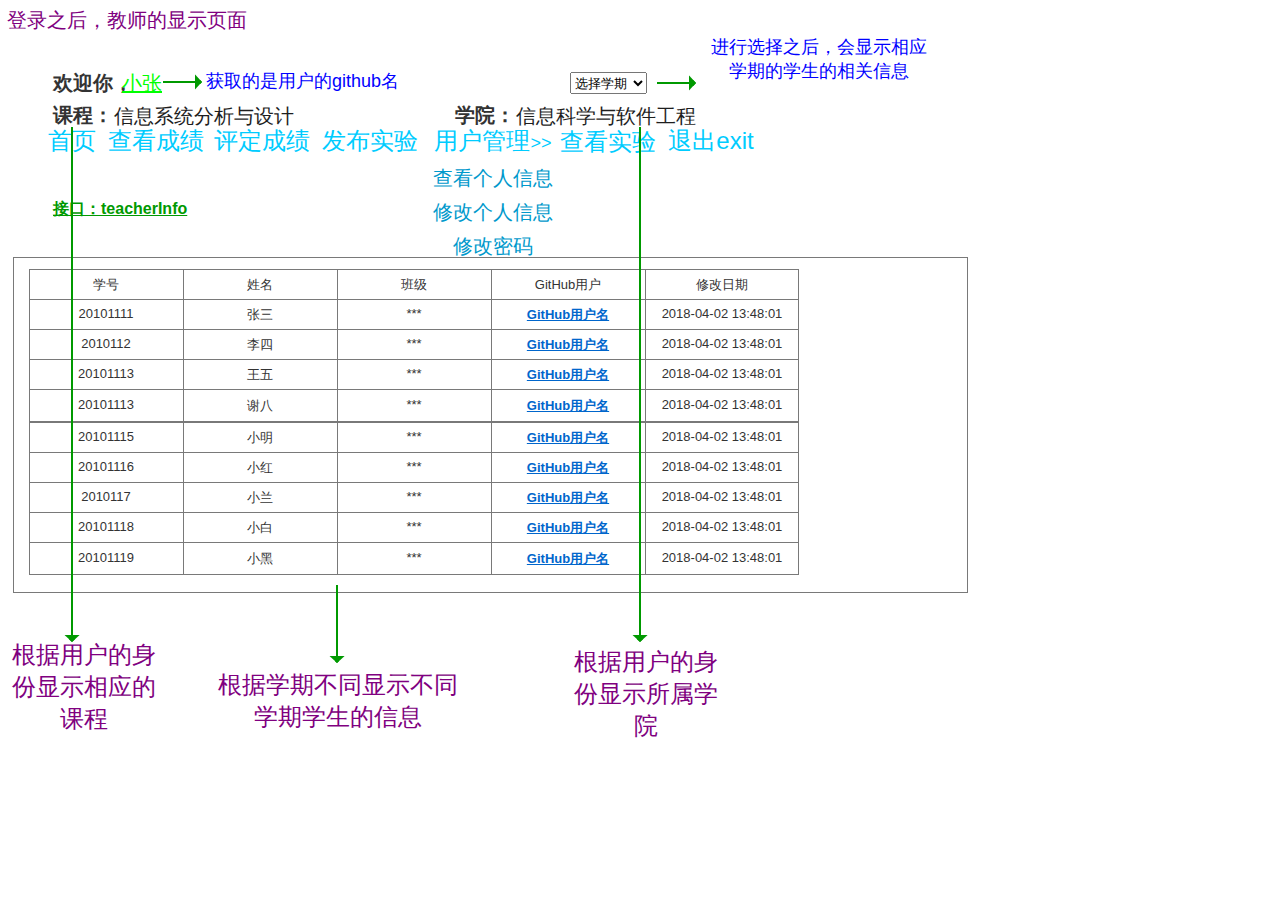
<file: test6/ui/教师界面.html>
﻿<!DOCTYPE html>
<html>
  <head>
    <title>教师界面</title>
    <meta http-equiv="X-UA-Compatible" content="IE=edge"/>
    <meta http-equiv="content-type" content="text/html; charset=utf-8"/>
    <meta name="apple-mobile-web-app-capable" content="yes"/>
    <link href="resources/css/jquery-ui-themes.css" type="text/css" rel="stylesheet"/>
    <link href="resources/css/axure_rp_page.css" type="text/css" rel="stylesheet"/>
    <link href="data/styles.css" type="text/css" rel="stylesheet"/>
    <link href="files/教师界面/styles.css" type="text/css" rel="stylesheet"/>
    <script src="resources/scripts/jquery-1.7.1.min.js"></script>
    <script src="resources/scripts/jquery-ui-1.8.10.custom.min.js"></script>
    <script src="resources/scripts/prototypePre.js"></script>
    <script src="data/document.js"></script>
    <script src="resources/scripts/prototypePost.js"></script>
    <script src="files/教师界面/data.js"></script>
    <script type="text/javascript">
      $axure.utils.getTransparentGifPath = function() { return 'resources/images/transparent.gif'; };
      $axure.utils.getOtherPath = function() { return 'resources/Other.html'; };
      $axure.utils.getReloadPath = function() { return 'resources/reload.html'; };
    </script>
  </head>
  <body>
    <div id="base" class="">

      <!-- Unnamed (Rectangle) -->
      <div id="u490" class="ax_default label">
        <div id="u490_div" class=""></div>
        <div id="u490_text" class="text ">
          <p><span>登录之后，教师的显示页面</span></p>
        </div>
      </div>

      <!-- Unnamed (Rectangle) -->
      <div id="u491" class="ax_default label">
        <div id="u491_div" class=""></div>
        <div id="u491_text" class="text ">
          <p><span>登录之后，教师的显示页面</span></p>
        </div>
      </div>

      <!-- Unnamed (Rectangle) -->
      <div id="u492" class="ax_default _三级标题">
        <div id="u492_div" class=""></div>
        <div id="u492_text" class="text ">
          <p><span>欢迎你，</span></p>
        </div>
      </div>

      <!-- Unnamed (Rectangle) -->
      <div id="u493" class="ax_default label">
        <div id="u493_div" class=""></div>
        <div id="u493_text" class="text ">
          <p><span style="text-decoration:underline;">小张</span></p>
        </div>
      </div>

      <!-- Unnamed (Rectangle) -->
      <div id="u494" class="ax_default _二级标题">
        <div id="u494_div" class=""></div>
      </div>

      <!-- Unnamed (Rectangle) -->
      <div id="u495" class="ax_default label">
        <div id="u495_div" class=""></div>
        <div id="u495_text" class="text ">
          <p><span>首页</span></p>
        </div>
      </div>

      <!-- Unnamed (Rectangle) -->
      <div id="u496" class="ax_default label">
        <div id="u496_div" class=""></div>
        <div id="u496_text" class="text ">
          <p><span>获取的是用户的github名</span></p>
        </div>
      </div>

      <!-- Unnamed (Rectangle) -->
      <div id="u497" class="ax_default label">
        <div id="u497_div" class=""></div>
        <div id="u497_text" class="text ">
          <p style="font-size:18px;"><span style="font-size:24px;">用户管理</span><span>&gt;&gt;</span></p>
        </div>
      </div>

      <!-- Unnamed (Rectangle) -->
      <div id="u498" class="ax_default label">
        <div id="u498_div" class=""></div>
        <div id="u498_text" class="text ">
          <p><span>修改个人信息</span></p>
        </div>
      </div>

      <!-- Unnamed (Rectangle) -->
      <div id="u499" class="ax_default label">
        <div id="u499_div" class=""></div>
        <div id="u499_text" class="text ">
          <p><span>退出exit</span></p>
        </div>
      </div>

      <!-- Unnamed (Droplist) -->
      <div id="u500" class="ax_default droplist">
        <select id="u500_input">
          <option value="选择学期">选择学期</option>
          <option value="第一学期">第一学期</option>
          <option value="第二学期">第二学期</option>
        </select>
      </div>

      <!-- Unnamed (Rectangle) -->
      <div id="u501" class="ax_default label">
        <div id="u501_div" class=""></div>
        <div id="u501_text" class="text ">
          <p><span>评定成绩</span></p>
        </div>
      </div>

      <!-- Unnamed (Rectangle) -->
      <div id="u502" class="ax_default label">
        <div id="u502_div" class=""></div>
        <div id="u502_text" class="text ">
          <p><span>发布实验</span></p>
        </div>
      </div>

      <!-- Unnamed (Rectangle) -->
      <div id="u503" class="ax_default label">
        <div id="u503_div" class=""></div>
        <div id="u503_text" class="text ">
          <p><span>查看个人信息</span></p>
        </div>
      </div>

      <!-- Unnamed (Rectangle) -->
      <div id="u504" class="ax_default box_1">
        <div id="u504_div" class=""></div>
      </div>

      <!-- Unnamed (Table) -->
      <div id="u505" class="ax_default">

        <!-- Unnamed (Table Cell) -->
        <div id="u506" class="ax_default table_cell">
          <img id="u506_img" class="img " src="images/主界面/u7.png"/>
          <div id="u506_text" class="text ">
            <p><span>学号</span></p>
          </div>
        </div>

        <!-- Unnamed (Table Cell) -->
        <div id="u507" class="ax_default table_cell">
          <img id="u507_img" class="img " src="images/主界面/u7.png"/>
          <div id="u507_text" class="text ">
            <p><span>姓名</span></p>
          </div>
        </div>

        <!-- Unnamed (Table Cell) -->
        <div id="u508" class="ax_default table_cell">
          <img id="u508_img" class="img " src="images/主界面/u7.png"/>
          <div id="u508_text" class="text ">
            <p><span>班级</span></p>
          </div>
        </div>

        <!-- Unnamed (Table Cell) -->
        <div id="u509" class="ax_default table_cell">
          <img id="u509_img" class="img " src="images/主界面/u7.png"/>
          <div id="u509_text" class="text ">
            <p><span>GitHub用户</span></p>
          </div>
        </div>

        <!-- Unnamed (Table Cell) -->
        <div id="u510" class="ax_default table_cell">
          <img id="u510_img" class="img " src="images/主界面/u11.png"/>
          <div id="u510_text" class="text ">
            <p><span>修改日期</span></p>
          </div>
        </div>

        <!-- Unnamed (Table Cell) -->
        <div id="u511" class="ax_default table_cell">
          <img id="u511_img" class="img " src="images/主界面/u7.png"/>
          <div id="u511_text" class="text ">
            <p><span>20101111</span></p>
          </div>
        </div>

        <!-- Unnamed (Table Cell) -->
        <div id="u512" class="ax_default table_cell">
          <img id="u512_img" class="img " src="images/主界面/u7.png"/>
          <div id="u512_text" class="text ">
            <p><span>张三</span></p>
          </div>
        </div>

        <!-- Unnamed (Table Cell) -->
        <div id="u513" class="ax_default table_cell">
          <img id="u513_img" class="img " src="images/主界面/u7.png"/>
          <div id="u513_text" class="text ">
            <p><span>***</span></p>
          </div>
        </div>

        <!-- Unnamed (Table Cell) -->
        <div id="u514" class="ax_default table_cell">
          <img id="u514_img" class="img " src="images/主界面/u7.png"/>
          <div id="u514_text" class="text ">
            <p><span style="text-decoration:underline;">GitHub用户名</span></p>
          </div>
        </div>

        <!-- Unnamed (Table Cell) -->
        <div id="u515" class="ax_default table_cell">
          <img id="u515_img" class="img " src="images/主界面/u11.png"/>
          <div id="u515_text" class="text ">
            <p><span>2018-04-02 13:48:01</span></p>
          </div>
        </div>

        <!-- Unnamed (Table Cell) -->
        <div id="u516" class="ax_default table_cell">
          <img id="u516_img" class="img " src="images/主界面/u7.png"/>
          <div id="u516_text" class="text ">
            <p><span>2010112</span></p>
          </div>
        </div>

        <!-- Unnamed (Table Cell) -->
        <div id="u517" class="ax_default table_cell">
          <img id="u517_img" class="img " src="images/主界面/u7.png"/>
          <div id="u517_text" class="text ">
            <p><span>李四</span></p>
          </div>
        </div>

        <!-- Unnamed (Table Cell) -->
        <div id="u518" class="ax_default table_cell">
          <img id="u518_img" class="img " src="images/主界面/u7.png"/>
          <div id="u518_text" class="text ">
            <p><span>***</span></p>
          </div>
        </div>

        <!-- Unnamed (Table Cell) -->
        <div id="u519" class="ax_default table_cell">
          <img id="u519_img" class="img " src="images/主界面/u7.png"/>
          <div id="u519_text" class="text ">
            <p><span style="text-decoration:underline;">GitHub用户名</span></p>
          </div>
        </div>

        <!-- Unnamed (Table Cell) -->
        <div id="u520" class="ax_default table_cell">
          <img id="u520_img" class="img " src="images/主界面/u11.png"/>
          <div id="u520_text" class="text ">
            <p><span>2018-04-02 13:48:01</span></p>
          </div>
        </div>

        <!-- Unnamed (Table Cell) -->
        <div id="u521" class="ax_default table_cell">
          <img id="u521_img" class="img " src="images/主界面/u7.png"/>
          <div id="u521_text" class="text ">
            <p><span>20101113</span></p>
          </div>
        </div>

        <!-- Unnamed (Table Cell) -->
        <div id="u522" class="ax_default table_cell">
          <img id="u522_img" class="img " src="images/主界面/u7.png"/>
          <div id="u522_text" class="text ">
            <p><span>王五</span></p>
          </div>
        </div>

        <!-- Unnamed (Table Cell) -->
        <div id="u523" class="ax_default table_cell">
          <img id="u523_img" class="img " src="images/主界面/u7.png"/>
          <div id="u523_text" class="text ">
            <p><span>***</span></p>
          </div>
        </div>

        <!-- Unnamed (Table Cell) -->
        <div id="u524" class="ax_default table_cell">
          <img id="u524_img" class="img " src="images/主界面/u7.png"/>
          <div id="u524_text" class="text ">
            <p><span style="text-decoration:underline;">GitHub用户名</span></p>
          </div>
        </div>

        <!-- Unnamed (Table Cell) -->
        <div id="u525" class="ax_default table_cell">
          <img id="u525_img" class="img " src="images/主界面/u11.png"/>
          <div id="u525_text" class="text ">
            <p><span>2018-04-02 13:48:01</span></p>
          </div>
        </div>

        <!-- Unnamed (Table Cell) -->
        <div id="u526" class="ax_default table_cell">
          <img id="u526_img" class="img " src="images/主界面/u27.png"/>
          <div id="u526_text" class="text ">
            <p><span>20101113</span></p>
          </div>
        </div>

        <!-- Unnamed (Table Cell) -->
        <div id="u527" class="ax_default table_cell">
          <img id="u527_img" class="img " src="images/主界面/u27.png"/>
          <div id="u527_text" class="text ">
            <p><span>谢八</span></p>
          </div>
        </div>

        <!-- Unnamed (Table Cell) -->
        <div id="u528" class="ax_default table_cell">
          <img id="u528_img" class="img " src="images/主界面/u27.png"/>
          <div id="u528_text" class="text ">
            <p><span>***</span></p>
          </div>
        </div>

        <!-- Unnamed (Table Cell) -->
        <div id="u529" class="ax_default table_cell">
          <img id="u529_img" class="img " src="images/主界面/u27.png"/>
          <div id="u529_text" class="text ">
            <p><span style="text-decoration:underline;">GitHub用户名</span></p>
          </div>
        </div>

        <!-- Unnamed (Table Cell) -->
        <div id="u530" class="ax_default table_cell">
          <img id="u530_img" class="img " src="images/主界面/u31.png"/>
          <div id="u530_text" class="text ">
            <p><span>2018-04-02 13:48:01</span></p>
          </div>
        </div>
      </div>

      <!-- Unnamed (Table) -->
      <div id="u531" class="ax_default">

        <!-- Unnamed (Table Cell) -->
        <div id="u532" class="ax_default table_cell">
          <img id="u532_img" class="img " src="images/主界面/u7.png"/>
          <div id="u532_text" class="text ">
            <p><span>20101115</span></p>
          </div>
        </div>

        <!-- Unnamed (Table Cell) -->
        <div id="u533" class="ax_default table_cell">
          <img id="u533_img" class="img " src="images/主界面/u7.png"/>
          <div id="u533_text" class="text ">
            <p><span>小明</span></p>
          </div>
        </div>

        <!-- Unnamed (Table Cell) -->
        <div id="u534" class="ax_default table_cell">
          <img id="u534_img" class="img " src="images/主界面/u7.png"/>
          <div id="u534_text" class="text ">
            <p><span>***</span></p>
          </div>
        </div>

        <!-- Unnamed (Table Cell) -->
        <div id="u535" class="ax_default table_cell">
          <img id="u535_img" class="img " src="images/主界面/u7.png"/>
          <div id="u535_text" class="text ">
            <p><span style="text-decoration:underline;">GitHub用户名</span></p>
          </div>
        </div>

        <!-- Unnamed (Table Cell) -->
        <div id="u536" class="ax_default table_cell">
          <img id="u536_img" class="img " src="images/主界面/u11.png"/>
          <div id="u536_text" class="text ">
            <p><span>2018-04-02 13:48:01</span></p>
          </div>
        </div>

        <!-- Unnamed (Table Cell) -->
        <div id="u537" class="ax_default table_cell">
          <img id="u537_img" class="img " src="images/主界面/u7.png"/>
          <div id="u537_text" class="text ">
            <p><span>20101116</span></p>
          </div>
        </div>

        <!-- Unnamed (Table Cell) -->
        <div id="u538" class="ax_default table_cell">
          <img id="u538_img" class="img " src="images/主界面/u7.png"/>
          <div id="u538_text" class="text ">
            <p><span>小红</span></p>
          </div>
        </div>

        <!-- Unnamed (Table Cell) -->
        <div id="u539" class="ax_default table_cell">
          <img id="u539_img" class="img " src="images/主界面/u7.png"/>
          <div id="u539_text" class="text ">
            <p><span>***</span></p>
          </div>
        </div>

        <!-- Unnamed (Table Cell) -->
        <div id="u540" class="ax_default table_cell">
          <img id="u540_img" class="img " src="images/主界面/u7.png"/>
          <div id="u540_text" class="text ">
            <p><span style="text-decoration:underline;">GitHub用户名</span></p>
          </div>
        </div>

        <!-- Unnamed (Table Cell) -->
        <div id="u541" class="ax_default table_cell">
          <img id="u541_img" class="img " src="images/主界面/u11.png"/>
          <div id="u541_text" class="text ">
            <p><span>2018-04-02 13:48:01</span></p>
          </div>
        </div>

        <!-- Unnamed (Table Cell) -->
        <div id="u542" class="ax_default table_cell">
          <img id="u542_img" class="img " src="images/主界面/u7.png"/>
          <div id="u542_text" class="text ">
            <p><span>2010117</span></p>
          </div>
        </div>

        <!-- Unnamed (Table Cell) -->
        <div id="u543" class="ax_default table_cell">
          <img id="u543_img" class="img " src="images/主界面/u7.png"/>
          <div id="u543_text" class="text ">
            <p><span>小兰</span></p>
          </div>
        </div>

        <!-- Unnamed (Table Cell) -->
        <div id="u544" class="ax_default table_cell">
          <img id="u544_img" class="img " src="images/主界面/u7.png"/>
          <div id="u544_text" class="text ">
            <p><span>***</span></p>
          </div>
        </div>

        <!-- Unnamed (Table Cell) -->
        <div id="u545" class="ax_default table_cell">
          <img id="u545_img" class="img " src="images/主界面/u7.png"/>
          <div id="u545_text" class="text ">
            <p><span style="text-decoration:underline;">GitHub用户名</span></p>
          </div>
        </div>

        <!-- Unnamed (Table Cell) -->
        <div id="u546" class="ax_default table_cell">
          <img id="u546_img" class="img " src="images/主界面/u11.png"/>
          <div id="u546_text" class="text ">
            <p><span>2018-04-02 13:48:01</span></p>
          </div>
        </div>

        <!-- Unnamed (Table Cell) -->
        <div id="u547" class="ax_default table_cell">
          <img id="u547_img" class="img " src="images/主界面/u7.png"/>
          <div id="u547_text" class="text ">
            <p><span>20101118</span></p>
          </div>
        </div>

        <!-- Unnamed (Table Cell) -->
        <div id="u548" class="ax_default table_cell">
          <img id="u548_img" class="img " src="images/主界面/u7.png"/>
          <div id="u548_text" class="text ">
            <p><span>小白</span></p>
          </div>
        </div>

        <!-- Unnamed (Table Cell) -->
        <div id="u549" class="ax_default table_cell">
          <img id="u549_img" class="img " src="images/主界面/u7.png"/>
          <div id="u549_text" class="text ">
            <p><span>***</span></p>
          </div>
        </div>

        <!-- Unnamed (Table Cell) -->
        <div id="u550" class="ax_default table_cell">
          <img id="u550_img" class="img " src="images/主界面/u7.png"/>
          <div id="u550_text" class="text ">
            <p><span style="text-decoration:underline;">GitHub用户名</span></p>
          </div>
        </div>

        <!-- Unnamed (Table Cell) -->
        <div id="u551" class="ax_default table_cell">
          <img id="u551_img" class="img " src="images/主界面/u11.png"/>
          <div id="u551_text" class="text ">
            <p><span>2018-04-02 13:48:01</span></p>
          </div>
        </div>

        <!-- Unnamed (Table Cell) -->
        <div id="u552" class="ax_default table_cell">
          <img id="u552_img" class="img " src="images/主界面/u27.png"/>
          <div id="u552_text" class="text ">
            <p><span>20101119</span></p>
          </div>
        </div>

        <!-- Unnamed (Table Cell) -->
        <div id="u553" class="ax_default table_cell">
          <img id="u553_img" class="img " src="images/主界面/u27.png"/>
          <div id="u553_text" class="text ">
            <p><span>小黑</span></p>
          </div>
        </div>

        <!-- Unnamed (Table Cell) -->
        <div id="u554" class="ax_default table_cell">
          <img id="u554_img" class="img " src="images/主界面/u27.png"/>
          <div id="u554_text" class="text ">
            <p><span>***</span></p>
          </div>
        </div>

        <!-- Unnamed (Table Cell) -->
        <div id="u555" class="ax_default table_cell">
          <img id="u555_img" class="img " src="images/主界面/u27.png"/>
          <div id="u555_text" class="text ">
            <p><span style="text-decoration:underline;">GitHub用户名</span></p>
          </div>
        </div>

        <!-- Unnamed (Table Cell) -->
        <div id="u556" class="ax_default table_cell">
          <img id="u556_img" class="img " src="images/主界面/u31.png"/>
          <div id="u556_text" class="text ">
            <p><span>2018-04-02 13:48:01</span></p>
          </div>
        </div>
      </div>

      <!-- Unnamed (Rectangle) -->
      <div id="u557" class="ax_default _文本段落">
        <div id="u557_div" class=""></div>
        <div id="u557_text" class="text ">
          <p><span style="text-decoration:underline;">接口：teacherInfo</span></p>
        </div>
      </div>

      <!-- Unnamed (Horizontal Line) -->
      <div id="u558" class="compound ax_default arrow" WidgetHeight="2" WidgetWidth="39" CompoundMode="true">
        <img id="u558_img" class="singleImg img " src="images/评定成绩列表/u339.png"/>
        <div id="u558p000" class="ax_vector_shape" WidgetTopLeftX="-0.431818181818182" WidgetTopLeftY="-0.25" WidgetTopRightX="0.454545454545455" WidgetTopRightY="-0.25" WidgetBottomLeftX="-0.431818181818182" WidgetBottomLeftY="0.25" WidgetBottomRightX="0.454545454545455" WidgetBottomRightY="0.25">
          <img id="u558p000_img" class="img " src="images/教师界面/u558p000.png"/>
        </div>
        <div id="u558p001" class="ax_vector_shape" WidgetTopLeftX="-0.25" WidgetTopLeftY="-0.25" WidgetTopRightX="9.5" WidgetTopRightY="-0.25" WidgetBottomLeftX="-0.25" WidgetBottomLeftY="0.25" WidgetBottomRightX="9.5" WidgetBottomRightY="0.25">
          <img id="u558p001_img" class="img " src="images/修改个人信息/u121p001.png"/>
        </div>
        <div id="u558p002" class="ax_vector_shape" WidgetTopLeftX="1.375" WidgetTopLeftY="0.0416666666666667" WidgetTopRightX="-0.25" WidgetTopRightY="0.0416666666666667" WidgetBottomLeftX="1.375" WidgetBottomLeftY="-0.0416666666666667" WidgetBottomRightX="-0.25" WidgetBottomRightY="-0.0416666666666667">
          <img id="u558p002_img" class="img " src="images/修改个人信息/u107p002.png"/>
        </div>
      </div>

      <!-- Unnamed (Rectangle) -->
      <div id="u559" class="ax_default label">
        <div id="u559_div" class=""></div>
        <div id="u559_text" class="text ">
          <p><span>查看成绩</span></p>
        </div>
      </div>

      <!-- Unnamed (Horizontal Line) -->
      <div id="u560" class="compound ax_default arrow" WidgetHeight="2" WidgetWidth="39" CompoundMode="true">
        <img id="u560_img" class="singleImg img " src="images/评定成绩列表/u339.png"/>
        <div id="u560p000" class="ax_vector_shape" WidgetTopLeftX="-0.431818181818182" WidgetTopLeftY="-0.166666666666667" WidgetTopRightX="0.454545454545455" WidgetTopRightY="-0.166666666666667" WidgetBottomLeftX="-0.431818181818182" WidgetBottomLeftY="0.166666666666667" WidgetBottomRightX="0.454545454545455" WidgetBottomRightY="0.166666666666667">
          <img id="u560p000_img" class="img " src="images/评定成绩列表/u339p000.png"/>
        </div>
        <div id="u560p001" class="ax_vector_shape" WidgetTopLeftX="-0.25" WidgetTopLeftY="-0.5" WidgetTopRightX="9.5" WidgetTopRightY="-0.5" WidgetBottomLeftX="-0.25" WidgetBottomLeftY="0" WidgetBottomRightX="9.5" WidgetBottomRightY="0">
          <img id="u560p001_img" class="img " src="images/评定成绩列表/u339p001.png"/>
        </div>
        <div id="u560p002" class="ax_vector_shape" WidgetTopLeftX="1.375" WidgetTopLeftY="0.0454545454545455" WidgetTopRightX="-0.25" WidgetTopRightY="0.0454545454545455" WidgetBottomLeftX="1.375" WidgetBottomLeftY="-0.0454545454545455" WidgetBottomRightX="-0.25" WidgetBottomRightY="-0.0454545454545455">
          <img id="u560p002_img" class="img " src="images/主界面/u83p002.png"/>
        </div>
      </div>

      <!-- Unnamed (Rectangle) -->
      <div id="u561" class="ax_default label">
        <div id="u561_div" class=""></div>
        <div id="u561_text" class="text ">
          <p><span>进行选择之后，会显示相应学期的学生的相关信息</span></p>
        </div>
      </div>

      <!-- Unnamed (Rectangle) -->
      <div id="u562" class="ax_default _三级标题">
        <div id="u562_div" class=""></div>
        <div id="u562_text" class="text ">
          <p><span>课程：</span></p>
        </div>
      </div>

      <!-- Unnamed (Rectangle) -->
      <div id="u563" class="ax_default label">
        <div id="u563_div" class=""></div>
        <div id="u563_text" class="text ">
          <p><span>信息系统分析与设计</span></p>
        </div>
      </div>

      <!-- Unnamed (Vertical Line) -->
      <div id="u564" class="compound ax_default arrow" WidgetHeight="78" WidgetWidth="2" CompoundMode="true">
        <img id="u564_img" class="singleImg img " src="images/教师界面/u564.png"/>
        <div id="u564p000" class="ax_vector_shape" WidgetTopLeftX="-0.475609756097561" WidgetTopLeftY="0.25" WidgetTopRightX="-0.475609756097561" WidgetTopRightY="-0.25" WidgetBottomLeftX="0.475609756097561" WidgetBottomLeftY="0.25" WidgetBottomRightX="0.475609756097561" WidgetBottomRightY="-0.25">
          <img id="u564p000_img" class="img " src="images/教师界面/u564p000.png"/>
        </div>
        <div id="u564p001" class="ax_vector_shape" WidgetTopLeftX="-0.5" WidgetTopLeftY="-0.25" WidgetTopRightX="0" WidgetTopRightY="-0.25" WidgetBottomLeftX="-0.5" WidgetBottomLeftY="19.25" WidgetBottomRightX="0" WidgetBottomRightY="19.25">
          <img id="u564p001_img" class="img " src="images/评定成绩/u242p001.png"/>
        </div>
        <div id="u564p002" class="ax_vector_shape" WidgetTopLeftX="2.80769230769231" WidgetTopLeftY="-0.0416666666666667" WidgetTopRightX="2.80769230769231" WidgetTopRightY="0.0416666666666667" WidgetBottomLeftX="-0.192307692307692" WidgetBottomLeftY="-0.0416666666666667" WidgetBottomRightX="-0.192307692307692" WidgetBottomRightY="0.0416666666666667">
          <img id="u564p002_img" class="img " src="images/评定成绩/u242p002.png"/>
        </div>
      </div>

      <!-- Unnamed (Rectangle) -->
      <div id="u565" class="ax_default label">
        <div id="u565_div" class=""></div>
        <div id="u565_text" class="text ">
          <p><span>根据学期不同显示不同学期学生的信息</span></p>
        </div>
      </div>

      <!-- Unnamed (Rectangle) -->
      <div id="u566" class="ax_default label">
        <div id="u566_div" class=""></div>
        <div id="u566_text" class="text ">
          <p><span>修改密码</span></p>
        </div>
      </div>

      <!-- Unnamed (Rectangle) -->
      <div id="u567" class="ax_default label">
        <div id="u567_div" class=""></div>
        <div id="u567_text" class="text ">
          <p><span>查看实验</span></p>
        </div>
      </div>

      <!-- Unnamed (Vertical Line) -->
      <div id="u568" class="compound ax_default arrow" WidgetHeight="515" WidgetWidth="2" CompoundMode="true">
        <img id="u568_img" class="singleImg img " src="images/教师界面/u568.png"/>
        <div id="u568p000" class="ax_vector_shape" WidgetTopLeftX="-0.496153846153846" WidgetTopLeftY="0.166666666666667" WidgetTopRightX="-0.496153846153846" WidgetTopRightY="-0.166666666666667" WidgetBottomLeftX="0.494230769230769" WidgetBottomLeftY="0.166666666666667" WidgetBottomRightX="0.494230769230769" WidgetBottomRightY="-0.166666666666667">
          <img id="u568p000_img" class="img " src="images/教师界面/u568p000.png"/>
        </div>
        <div id="u568p001" class="ax_vector_shape" WidgetTopLeftX="-0.25" WidgetTopLeftY="-0.25" WidgetTopRightX="0.25" WidgetTopRightY="-0.25" WidgetBottomLeftX="-0.25" WidgetBottomLeftY="128.5" WidgetBottomRightX="0.25" WidgetBottomRightY="128.5">
          <img id="u568p001_img" class="img " src="images/评定成绩/u244p001.png"/>
        </div>
        <div id="u568p002" class="ax_vector_shape" WidgetTopLeftX="21.2083333333333" WidgetTopLeftY="-0.0416666666666667" WidgetTopRightX="21.2083333333333" WidgetTopRightY="0.0416666666666667" WidgetBottomLeftX="-0.25" WidgetBottomLeftY="-0.0416666666666667" WidgetBottomRightX="-0.25" WidgetBottomRightY="0.0416666666666667">
          <img id="u568p002_img" class="img " src="images/修改个人信息/u107p002.png"/>
        </div>
      </div>

      <!-- Unnamed (Rectangle) -->
      <div id="u569" class="ax_default label">
        <div id="u569_div" class=""></div>
        <div id="u569_text" class="text ">
          <p><span>根据用户的身份显示相应的课程</span></p>
        </div>
      </div>

      <!-- Unnamed (Rectangle) -->
      <div id="u570" class="ax_default _三级标题">
        <div id="u570_div" class=""></div>
        <div id="u570_text" class="text ">
          <p><span>学院：</span></p>
        </div>
      </div>

      <!-- Unnamed (Rectangle) -->
      <div id="u571" class="ax_default label">
        <div id="u571_div" class=""></div>
        <div id="u571_text" class="text ">
          <p><span>信息科学与软件工程</span></p>
        </div>
      </div>

      <!-- Unnamed (Vertical Line) -->
      <div id="u572" class="compound ax_default arrow" WidgetHeight="515" WidgetWidth="2" CompoundMode="true">
        <img id="u572_img" class="singleImg img " src="images/教师界面/u568.png"/>
        <div id="u572p000" class="ax_vector_shape" WidgetTopLeftX="-0.496153846153846" WidgetTopLeftY="0.166666666666667" WidgetTopRightX="-0.496153846153846" WidgetTopRightY="-0.166666666666667" WidgetBottomLeftX="0.494230769230769" WidgetBottomLeftY="0.166666666666667" WidgetBottomRightX="0.494230769230769" WidgetBottomRightY="-0.166666666666667">
          <img id="u572p000_img" class="img " src="images/教师界面/u568p000.png"/>
        </div>
        <div id="u572p001" class="ax_vector_shape" WidgetTopLeftX="-0.25" WidgetTopLeftY="-0.25" WidgetTopRightX="0.25" WidgetTopRightY="-0.25" WidgetBottomLeftX="-0.25" WidgetBottomLeftY="128.5" WidgetBottomRightX="0.25" WidgetBottomRightY="128.5">
          <img id="u572p001_img" class="img " src="images/评定成绩/u244p001.png"/>
        </div>
        <div id="u572p002" class="ax_vector_shape" WidgetTopLeftX="21.2083333333333" WidgetTopLeftY="-0.0416666666666667" WidgetTopRightX="21.2083333333333" WidgetTopRightY="0.0416666666666667" WidgetBottomLeftX="-0.25" WidgetBottomLeftY="-0.0416666666666667" WidgetBottomRightX="-0.25" WidgetBottomRightY="0.0416666666666667">
          <img id="u572p002_img" class="img " src="images/修改个人信息/u107p002.png"/>
        </div>
      </div>

      <!-- Unnamed (Rectangle) -->
      <div id="u573" class="ax_default label">
        <div id="u573_div" class=""></div>
        <div id="u573_text" class="text ">
          <p><span>根据用户的身份显示所属学院</span></p>
        </div>
      </div>
    </div>
  </body>
</html>
</file>
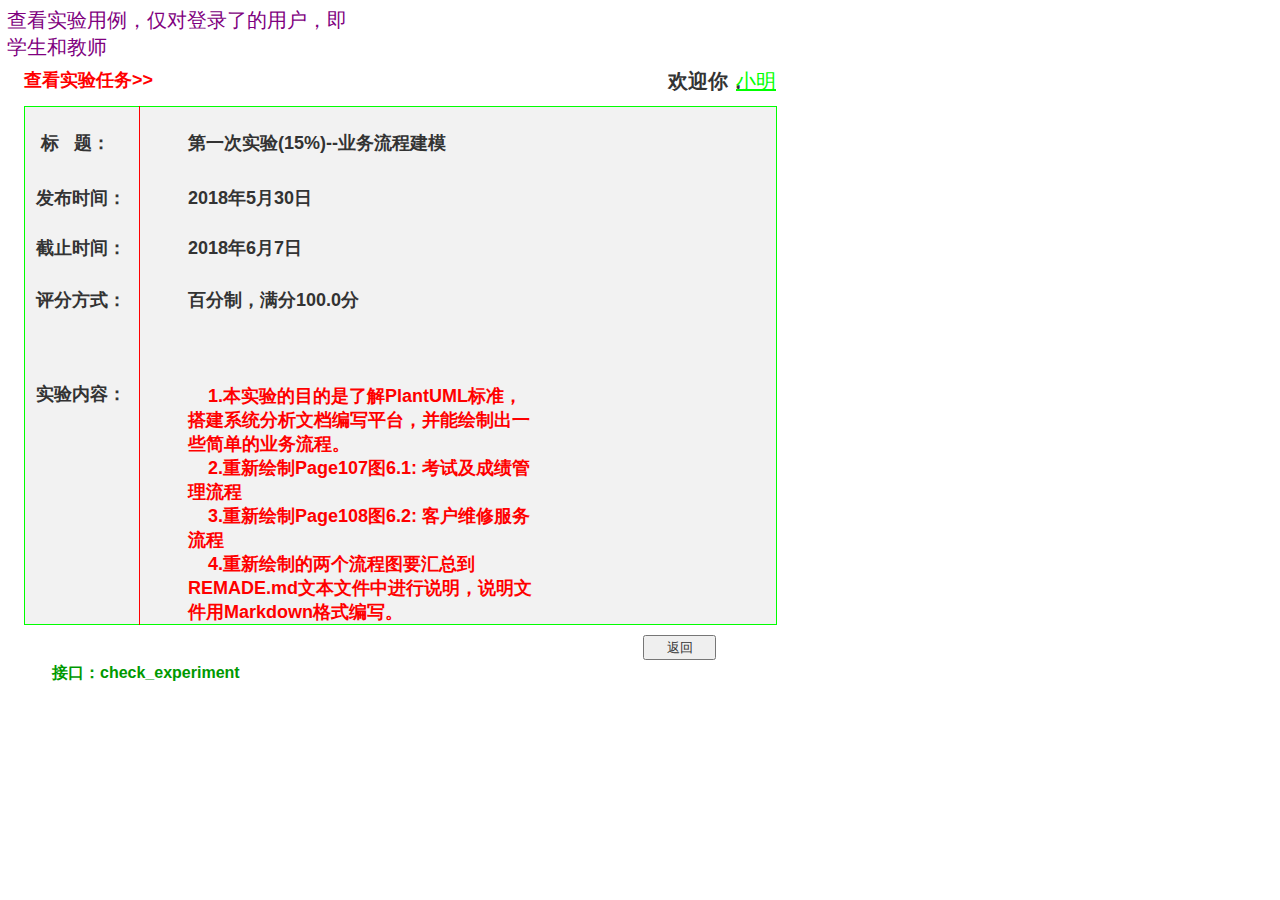
<file: test6/ui/查看实验-学生.html>
﻿<!DOCTYPE html>
<html>
  <head>
    <title>查看实验-学生</title>
    <meta http-equiv="X-UA-Compatible" content="IE=edge"/>
    <meta http-equiv="content-type" content="text/html; charset=utf-8"/>
    <meta name="apple-mobile-web-app-capable" content="yes"/>
    <link href="resources/css/jquery-ui-themes.css" type="text/css" rel="stylesheet"/>
    <link href="resources/css/axure_rp_page.css" type="text/css" rel="stylesheet"/>
    <link href="data/styles.css" type="text/css" rel="stylesheet"/>
    <link href="files/查看实验-学生/styles.css" type="text/css" rel="stylesheet"/>
    <script src="resources/scripts/jquery-1.7.1.min.js"></script>
    <script src="resources/scripts/jquery-ui-1.8.10.custom.min.js"></script>
    <script src="resources/scripts/prototypePre.js"></script>
    <script src="data/document.js"></script>
    <script src="resources/scripts/prototypePost.js"></script>
    <script src="files/查看实验-学生/data.js"></script>
    <script type="text/javascript">
      $axure.utils.getTransparentGifPath = function() { return 'resources/images/transparent.gif'; };
      $axure.utils.getOtherPath = function() { return 'resources/Other.html'; };
      $axure.utils.getReloadPath = function() { return 'resources/reload.html'; };
    </script>
  </head>
  <body>
    <div id="base" class="">

      <!-- Unnamed (Rectangle) -->
      <div id="u700" class="ax_default _三级标题">
        <div id="u700_div" class=""></div>
        <div id="u700_text" class="text ">
          <p><span>查看实验任务&gt;&gt;</span></p>
        </div>
      </div>

      <!-- Unnamed (Rectangle) -->
      <div id="u701" class="ax_default box_2">
        <div id="u701_div" class=""></div>
      </div>

      <!-- Unnamed (Rectangle) -->
      <div id="u702" class="ax_default _三级标题">
        <div id="u702_div" class=""></div>
        <div id="u702_text" class="text ">
          <p><span>标&nbsp;&nbsp; 题：</span></p>
        </div>
      </div>

      <!-- Unnamed (Rectangle) -->
      <div id="u703" class="ax_default _三级标题">
        <div id="u703_div" class=""></div>
        <div id="u703_text" class="text ">
          <p><span>第一次实验(15%)--业务流程建模</span></p>
        </div>
      </div>

      <!-- Unnamed (Rectangle) -->
      <div id="u704" class="ax_default _三级标题">
        <div id="u704_div" class=""></div>
        <div id="u704_text" class="text ">
          <p><span>发布时间：</span></p>
        </div>
      </div>

      <!-- Unnamed (Rectangle) -->
      <div id="u705" class="ax_default _三级标题">
        <div id="u705_div" class=""></div>
        <div id="u705_text" class="text ">
          <p><span>2018年5月30日</span></p>
        </div>
      </div>

      <!-- Unnamed (Rectangle) -->
      <div id="u706" class="ax_default _三级标题">
        <div id="u706_div" class=""></div>
        <div id="u706_text" class="text ">
          <p><span>截止时间：</span></p>
        </div>
      </div>

      <!-- Unnamed (Rectangle) -->
      <div id="u707" class="ax_default _三级标题">
        <div id="u707_div" class=""></div>
        <div id="u707_text" class="text ">
          <p><span>2018年6月7日</span></p>
        </div>
      </div>

      <!-- Unnamed (Rectangle) -->
      <div id="u708" class="ax_default _三级标题">
        <div id="u708_div" class=""></div>
        <div id="u708_text" class="text ">
          <p><span>评分方式：</span></p>
        </div>
      </div>

      <!-- Unnamed (Rectangle) -->
      <div id="u709" class="ax_default _三级标题">
        <div id="u709_div" class=""></div>
        <div id="u709_text" class="text ">
          <p><span>百分制，满分100.0分</span></p>
        </div>
      </div>

      <!-- Unnamed (Rectangle) -->
      <div id="u710" class="ax_default _三级标题">
        <div id="u710_div" class=""></div>
        <div id="u710_text" class="text ">
          <p><span>实验内容：</span></p>
        </div>
      </div>

      <!-- Unnamed (Rectangle) -->
      <div id="u711" class="ax_default _三级标题">
        <div id="u711_div" class=""></div>
        <div id="u711_text" class="text ">
          <p><span>&nbsp;&nbsp;&nbsp; 1.本实验的目的是了解PlantUML标准，搭建系统分析文档编写平台，并能绘制出一些简单的业务流程。</span></p><p><span>&nbsp;&nbsp;&nbsp; 2.重新绘制Page107图6.1: 考试及成绩管理流程</span></p><p><span>&nbsp;&nbsp;&nbsp; 3.重新绘制Page108图6.2: 客户维修服务流程</span></p><p><span>&nbsp;&nbsp;&nbsp; 4.重新绘制的两个流程图要汇总到REMADE.md文本文件中进行说明，说明文件用Markdown格式编写。</span></p>
        </div>
      </div>

      <!-- Unnamed (HTML Button) -->
      <div id="u712" class="ax_default html_button">
        <input id="u712_input" type="submit" value="返回"/>
      </div>

      <!-- Unnamed (Rectangle) -->
      <div id="u713" class="ax_default _三级标题">
        <div id="u713_div" class=""></div>
        <div id="u713_text" class="text ">
          <p><span>欢迎你，</span></p>
        </div>
      </div>

      <!-- Unnamed (Rectangle) -->
      <div id="u714" class="ax_default label">
        <div id="u714_div" class=""></div>
        <div id="u714_text" class="text ">
          <p><span style="text-decoration:underline;">小明</span></p>
        </div>
      </div>

      <!-- Unnamed (Vertical Line) -->
      <div id="u715" class="ax_default line">
        <img id="u715_img" class="img " src="images/发布实验/u690.png"/>
      </div>

      <!-- Unnamed (Rectangle) -->
      <div id="u716" class="ax_default label">
        <div id="u716_div" class=""></div>
        <div id="u716_text" class="text ">
          <p><span>查看实验用例，仅对登录了的用户，即学生和教师</span></p>
        </div>
      </div>

      <!-- Unnamed (Rectangle) -->
      <div id="u717" class="ax_default _文本段落">
        <div id="u717_div" class=""></div>
        <div id="u717_text" class="text ">
          <p><span>接口：check_experiment</span></p>
        </div>
      </div>
    </div>
  </body>
</html>
</file>
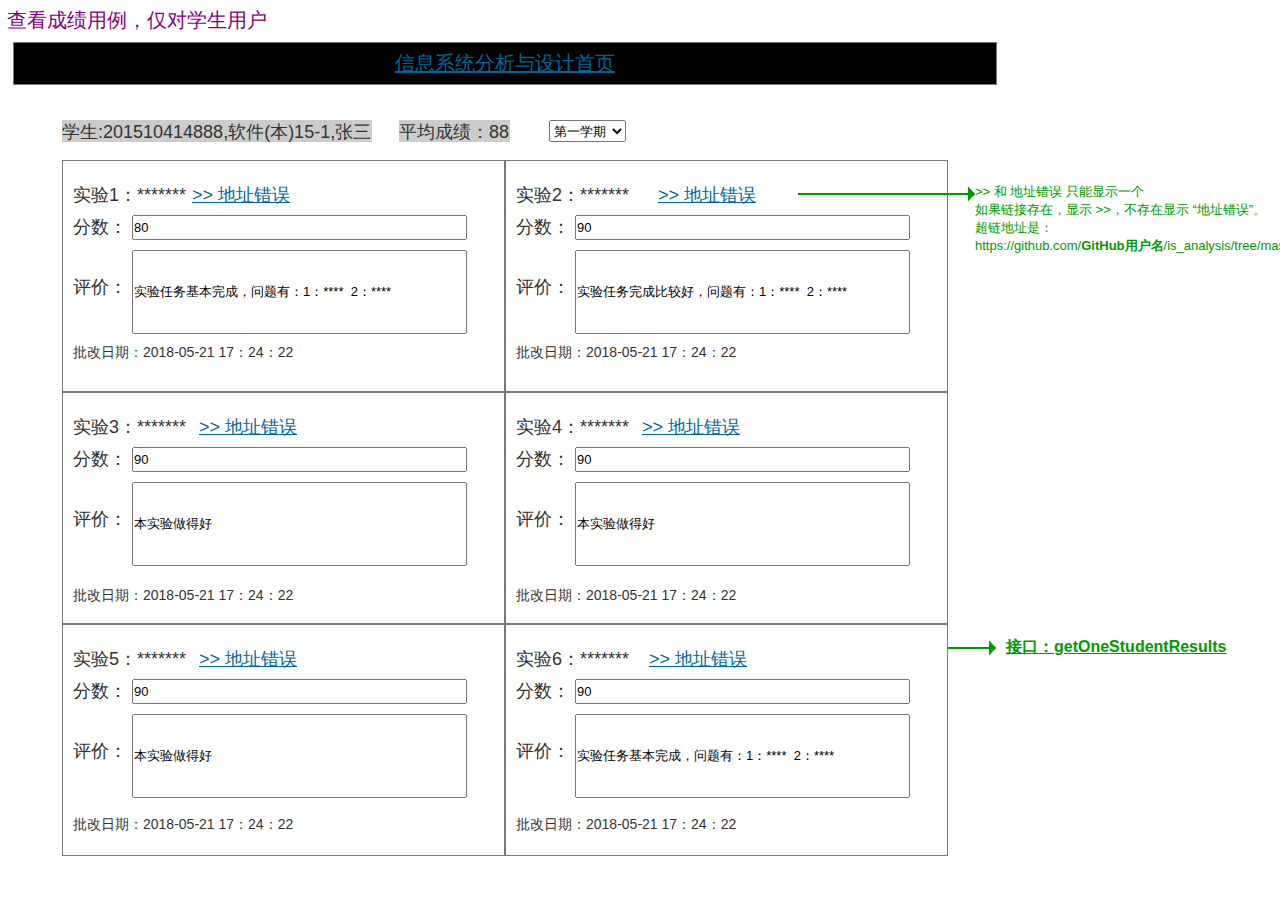
<file: test6/ui/查看成绩.html>
﻿<!DOCTYPE html>
<html>
  <head>
    <title>查看成绩</title>
    <meta http-equiv="X-UA-Compatible" content="IE=edge"/>
    <meta http-equiv="content-type" content="text/html; charset=utf-8"/>
    <meta name="apple-mobile-web-app-capable" content="yes"/>
    <link href="resources/css/jquery-ui-themes.css" type="text/css" rel="stylesheet"/>
    <link href="resources/css/axure_rp_page.css" type="text/css" rel="stylesheet"/>
    <link href="data/styles.css" type="text/css" rel="stylesheet"/>
    <link href="files/查看成绩/styles.css" type="text/css" rel="stylesheet"/>
    <script src="resources/scripts/jquery-1.7.1.min.js"></script>
    <script src="resources/scripts/jquery-ui-1.8.10.custom.min.js"></script>
    <script src="resources/scripts/prototypePre.js"></script>
    <script src="data/document.js"></script>
    <script src="resources/scripts/prototypePost.js"></script>
    <script src="files/查看成绩/data.js"></script>
    <script type="text/javascript">
      $axure.utils.getTransparentGifPath = function() { return 'resources/images/transparent.gif'; };
      $axure.utils.getOtherPath = function() { return 'resources/Other.html'; };
      $axure.utils.getReloadPath = function() { return 'resources/reload.html'; };
    </script>
  </head>
  <body>
    <div id="base" class="">

      <!-- Unnamed (Rectangle) -->
      <div id="u341" class="ax_default box_1">
        <div id="u341_div" class=""></div>
        <div id="u341_text" class="text ">
          <p><span>做得不错</span></p>
        </div>
      </div>

      <!-- Unnamed (Rectangle) -->
      <div id="u342" class="ax_default label">
        <div id="u342_div" class=""></div>
        <div id="u342_text" class="text ">
          <p><span>查看成绩用例，仅对学生用户</span></p>
        </div>
      </div>

      <!-- Unnamed (Rectangle) -->
      <div id="u343" class="ax_default label">
        <div id="u343_div" class=""></div>
        <div id="u343_text" class="text ">
          <p><span>学生:201510414888,软件(本)15-1,张三</span></p>
        </div>
      </div>

      <!-- Unnamed (Rectangle) -->
      <div id="u344" class="ax_default box_1">
        <div id="u344_div" class=""></div>
        <div id="u344_text" class="text ">
          <p><span style="text-decoration:underline;">信息系统分析与设计首页</span></p>
        </div>
      </div>

      <!-- Unnamed (Rectangle) -->
      <div id="u345" class="ax_default label">
        <div id="u345_div" class=""></div>
        <div id="u345_text" class="text ">
          <p><span>平均成绩：88</span></p>
        </div>
      </div>

      <!-- Unnamed (Rectangle) -->
      <div id="u346" class="ax_default label">
        <div id="u346_div" class=""></div>
        <div id="u346_text" class="text ">
          <p><span>实验1：*******</span></p>
        </div>
      </div>

      <!-- Unnamed (Rectangle) -->
      <div id="u347" class="ax_default label">
        <div id="u347_div" class=""></div>
        <div id="u347_text" class="text ">
          <p><span>分数：</span></p>
        </div>
      </div>

      <!-- Unnamed (Text Field) -->
      <div id="u348" class="ax_default text_field">
        <input id="u348_input" type="text" value="80"/>
      </div>

      <!-- Unnamed (Rectangle) -->
      <div id="u349" class="ax_default label">
        <div id="u349_div" class=""></div>
        <div id="u349_text" class="text ">
          <p><span>评价：</span></p>
        </div>
      </div>

      <!-- Unnamed (Text Field) -->
      <div id="u350" class="ax_default text_field">
        <input id="u350_input" type="text" value="实验任务基本完成，问题有：1：****&nbsp; 2：****"/>
      </div>

      <!-- Unnamed (Rectangle) -->
      <div id="u351" class="ax_default label">
        <div id="u351_div" class=""></div>
        <div id="u351_text" class="text ">
          <p><span>批改日期：2018-05-21 17：24：22</span></p>
        </div>
      </div>

      <!-- Unnamed (Rectangle) -->
      <div id="u352" class="ax_default box_1">
        <div id="u352_div" class=""></div>
        <div id="u352_text" class="text ">
          <p><span>做得不错</span></p>
        </div>
      </div>

      <!-- Unnamed (Rectangle) -->
      <div id="u353" class="ax_default label">
        <div id="u353_div" class=""></div>
        <div id="u353_text" class="text ">
          <p><span>实验2：*******</span></p>
        </div>
      </div>

      <!-- Unnamed (Rectangle) -->
      <div id="u354" class="ax_default label">
        <div id="u354_div" class=""></div>
        <div id="u354_text" class="text ">
          <p><span style="text-decoration:underline;">&gt;&gt; 地址错误</span></p>
        </div>
      </div>

      <!-- Unnamed (Rectangle) -->
      <div id="u355" class="ax_default label">
        <div id="u355_div" class=""></div>
        <div id="u355_text" class="text ">
          <p><span>分数：</span></p>
        </div>
      </div>

      <!-- Unnamed (Text Field) -->
      <div id="u356" class="ax_default text_field">
        <input id="u356_input" type="text" value="90"/>
      </div>

      <!-- Unnamed (Rectangle) -->
      <div id="u357" class="ax_default label">
        <div id="u357_div" class=""></div>
        <div id="u357_text" class="text ">
          <p><span>评价：</span></p>
        </div>
      </div>

      <!-- Unnamed (Text Field) -->
      <div id="u358" class="ax_default text_field">
        <input id="u358_input" type="text" value="实验任务完成比较好，问题有：1：****&nbsp; 2：****"/>
      </div>

      <!-- Unnamed (Rectangle) -->
      <div id="u359" class="ax_default label">
        <div id="u359_div" class=""></div>
        <div id="u359_text" class="text ">
          <p><span>批改日期：2018-05-21 17：24：22</span></p>
        </div>
      </div>

      <!-- Unnamed (Rectangle) -->
      <div id="u360" class="ax_default box_1">
        <div id="u360_div" class=""></div>
        <div id="u360_text" class="text ">
          <p><span>做得不错</span></p>
        </div>
      </div>

      <!-- Unnamed (Rectangle) -->
      <div id="u361" class="ax_default label">
        <div id="u361_div" class=""></div>
        <div id="u361_text" class="text ">
          <p><span>实验3：*******</span></p>
        </div>
      </div>

      <!-- Unnamed (Rectangle) -->
      <div id="u362" class="ax_default label">
        <div id="u362_div" class=""></div>
        <div id="u362_text" class="text ">
          <p><span>分数：</span></p>
        </div>
      </div>

      <!-- Unnamed (Text Field) -->
      <div id="u363" class="ax_default text_field">
        <input id="u363_input" type="text" value="90"/>
      </div>

      <!-- Unnamed (Rectangle) -->
      <div id="u364" class="ax_default label">
        <div id="u364_div" class=""></div>
        <div id="u364_text" class="text ">
          <p><span>评价：</span></p>
        </div>
      </div>

      <!-- Unnamed (Text Field) -->
      <div id="u365" class="ax_default text_field">
        <input id="u365_input" type="text" value="本实验做得好"/>
      </div>

      <!-- Unnamed (Rectangle) -->
      <div id="u366" class="ax_default box_1">
        <div id="u366_div" class=""></div>
        <div id="u366_text" class="text ">
          <p><span>做得不错</span></p>
        </div>
      </div>

      <!-- Unnamed (Rectangle) -->
      <div id="u367" class="ax_default label">
        <div id="u367_div" class=""></div>
        <div id="u367_text" class="text ">
          <p><span>实验4：*******</span></p>
        </div>
      </div>

      <!-- Unnamed (Rectangle) -->
      <div id="u368" class="ax_default label">
        <div id="u368_div" class=""></div>
        <div id="u368_text" class="text ">
          <p><span>分数：</span></p>
        </div>
      </div>

      <!-- Unnamed (Text Field) -->
      <div id="u369" class="ax_default text_field">
        <input id="u369_input" type="text" value="90"/>
      </div>

      <!-- Unnamed (Rectangle) -->
      <div id="u370" class="ax_default label">
        <div id="u370_div" class=""></div>
        <div id="u370_text" class="text ">
          <p><span>评价：</span></p>
        </div>
      </div>

      <!-- Unnamed (Text Field) -->
      <div id="u371" class="ax_default text_field">
        <input id="u371_input" type="text" value="本实验做得好"/>
      </div>

      <!-- Unnamed (Rectangle) -->
      <div id="u372" class="ax_default box_1">
        <div id="u372_div" class=""></div>
        <div id="u372_text" class="text ">
          <p><span>做得不错</span></p>
        </div>
      </div>

      <!-- Unnamed (Rectangle) -->
      <div id="u373" class="ax_default label">
        <div id="u373_div" class=""></div>
        <div id="u373_text" class="text ">
          <p><span>实验5：*******</span></p>
        </div>
      </div>

      <!-- Unnamed (Rectangle) -->
      <div id="u374" class="ax_default label">
        <div id="u374_div" class=""></div>
        <div id="u374_text" class="text ">
          <p><span>分数：</span></p>
        </div>
      </div>

      <!-- Unnamed (Text Field) -->
      <div id="u375" class="ax_default text_field">
        <input id="u375_input" type="text" value="90"/>
      </div>

      <!-- Unnamed (Rectangle) -->
      <div id="u376" class="ax_default label">
        <div id="u376_div" class=""></div>
        <div id="u376_text" class="text ">
          <p><span>评价：</span></p>
        </div>
      </div>

      <!-- Unnamed (Text Field) -->
      <div id="u377" class="ax_default text_field">
        <input id="u377_input" type="text" value="本实验做得好"/>
      </div>

      <!-- Unnamed (Rectangle) -->
      <div id="u378" class="ax_default box_1">
        <div id="u378_div" class=""></div>
        <div id="u378_text" class="text ">
          <p><span>做得不错</span></p>
        </div>
      </div>

      <!-- Unnamed (Rectangle) -->
      <div id="u379" class="ax_default label">
        <div id="u379_div" class=""></div>
        <div id="u379_text" class="text ">
          <p><span>实验6：*******</span></p>
        </div>
      </div>

      <!-- Unnamed (Rectangle) -->
      <div id="u380" class="ax_default label">
        <div id="u380_div" class=""></div>
        <div id="u380_text" class="text ">
          <p><span>分数：</span></p>
        </div>
      </div>

      <!-- Unnamed (Text Field) -->
      <div id="u381" class="ax_default text_field">
        <input id="u381_input" type="text" value="90"/>
      </div>

      <!-- Unnamed (Rectangle) -->
      <div id="u382" class="ax_default label">
        <div id="u382_div" class=""></div>
        <div id="u382_text" class="text ">
          <p><span>评价：</span></p>
        </div>
      </div>

      <!-- Unnamed (Text Field) -->
      <div id="u383" class="ax_default text_field">
        <input id="u383_input" type="text" value="实验任务基本完成，问题有：1：****&nbsp; 2：****"/>
      </div>

      <!-- Unnamed (Rectangle) -->
      <div id="u384" class="ax_default _文本段落">
        <div id="u384_div" class=""></div>
        <div id="u384_text" class="text ">
          <p><span style="font-family:'Arial Normal', 'Arial';font-weight:400;">&gt;&gt; 和 地址错误 只能显示一个</span></p><p><span style="font-family:'Arial Normal', 'Arial';font-weight:400;">如果链接存在，显示 &gt;&gt;，不存在显示 “地址错误”。</span></p><p><span style="font-family:'Arial Normal', 'Arial';font-weight:400;">超链地址是：</span></p><p><span style="font-family:'Arial Normal', 'Arial';font-weight:400;">https://github.com/</span><span style="font-family:'Arial Negreta', 'Arial Normal', 'Arial';font-weight:700;">GitHub用户名</span><span style="font-family:'Arial Normal', 'Arial';font-weight:400;">/is_analysis/tree/master/test2</span></p>
        </div>
      </div>

      <!-- Unnamed (Horizontal Line) -->
      <div id="u385" class="compound ax_default arrow" WidgetHeight="2" WidgetWidth="177" CompoundMode="true">
        <img id="u385_img" class="singleImg img " src="images/查看成绩/u385.png"/>
        <div id="u385p000" class="ax_vector_shape" WidgetTopLeftX="-0.489010989010989" WidgetTopLeftY="-0.25" WidgetTopRightX="0.483516483516484" WidgetTopRightY="-0.25" WidgetBottomLeftX="-0.489010989010989" WidgetBottomLeftY="0.25" WidgetBottomRightX="0.483516483516484" WidgetBottomRightY="0.25">
          <img id="u385p000_img" class="img " src="images/查看成绩/u385p000.png"/>
        </div>
        <div id="u385p001" class="ax_vector_shape" WidgetTopLeftX="0" WidgetTopLeftY="-0.25" WidgetTopRightX="44.25" WidgetTopRightY="-0.25" WidgetBottomLeftX="0" WidgetBottomLeftY="0.25" WidgetBottomRightX="44.25" WidgetBottomRightY="0.25">
          <img id="u385p001_img" class="img " src="images/修改个人信息/u116p001.png"/>
        </div>
        <div id="u385p002" class="ax_vector_shape" WidgetTopLeftX="7.16666666666667" WidgetTopLeftY="0.0416666666666667" WidgetTopRightX="-0.208333333333333" WidgetTopRightY="0.0416666666666667" WidgetBottomLeftX="7.16666666666667" WidgetBottomLeftY="-0.0416666666666667" WidgetBottomRightX="-0.208333333333333" WidgetBottomRightY="-0.0416666666666667">
          <img id="u385p002_img" class="img " src="images/修改个人信息/u116p002.png"/>
        </div>
      </div>

      <!-- Unnamed (Rectangle) -->
      <div id="u386" class="ax_default label">
        <div id="u386_div" class=""></div>
        <div id="u386_text" class="text ">
          <p><span>批改日期：2018-05-21 17：24：22</span></p>
        </div>
      </div>

      <!-- Unnamed (Rectangle) -->
      <div id="u387" class="ax_default label">
        <div id="u387_div" class=""></div>
        <div id="u387_text" class="text ">
          <p><span>批改日期：2018-05-21 17：24：22</span></p>
        </div>
      </div>

      <!-- Unnamed (Rectangle) -->
      <div id="u388" class="ax_default label">
        <div id="u388_div" class=""></div>
        <div id="u388_text" class="text ">
          <p><span>批改日期：2018-05-21 17：24：22</span></p>
        </div>
      </div>

      <!-- Unnamed (Rectangle) -->
      <div id="u389" class="ax_default label">
        <div id="u389_div" class=""></div>
        <div id="u389_text" class="text ">
          <p><span>批改日期：2018-05-21 17：24：22</span></p>
        </div>
      </div>

      <!-- Unnamed (Rectangle) -->
      <div id="u390" class="ax_default label">
        <div id="u390_div" class=""></div>
        <div id="u390_text" class="text ">
          <p><span style="text-decoration:underline;">&gt;&gt; 地址错误</span></p>
        </div>
      </div>

      <!-- Unnamed (Rectangle) -->
      <div id="u391" class="ax_default label">
        <div id="u391_div" class=""></div>
        <div id="u391_text" class="text ">
          <p><span style="text-decoration:underline;">&gt;&gt; 地址错误</span></p>
        </div>
      </div>

      <!-- Unnamed (Rectangle) -->
      <div id="u392" class="ax_default label">
        <div id="u392_div" class=""></div>
        <div id="u392_text" class="text ">
          <p><span style="text-decoration:underline;">&gt;&gt; 地址错误</span></p>
        </div>
      </div>

      <!-- Unnamed (Rectangle) -->
      <div id="u393" class="ax_default label">
        <div id="u393_div" class=""></div>
        <div id="u393_text" class="text ">
          <p><span style="text-decoration:underline;">&gt;&gt; 地址错误</span></p>
        </div>
      </div>

      <!-- Unnamed (Rectangle) -->
      <div id="u394" class="ax_default label">
        <div id="u394_div" class=""></div>
        <div id="u394_text" class="text ">
          <p><span style="text-decoration:underline;">&gt;&gt; 地址错误</span></p>
        </div>
      </div>

      <!-- Unnamed (Rectangle) -->
      <div id="u395" class="ax_default _文本段落">
        <div id="u395_div" class=""></div>
        <div id="u395_text" class="text ">
          <p><span style="text-decoration:underline;">接口：getOneStudentResults</span></p>
        </div>
      </div>

      <!-- Unnamed (Horizontal Line) -->
      <div id="u396" class="compound ax_default arrow" WidgetHeight="2" WidgetWidth="48" CompoundMode="true">
        <img id="u396_img" class="singleImg img " src="images/查看用户信息/u141.png"/>
        <div id="u396p000" class="ax_vector_shape" WidgetTopLeftX="-0.461538461538462" WidgetTopLeftY="-0.25" WidgetTopRightX="0.461538461538462" WidgetTopRightY="-0.25" WidgetBottomLeftX="-0.461538461538462" WidgetBottomLeftY="0.25" WidgetBottomRightX="0.461538461538462" WidgetBottomRightY="0.25">
          <img id="u396p000_img" class="img " src="images/评定成绩/u240p000.png"/>
        </div>
        <div id="u396p001" class="ax_vector_shape" WidgetTopLeftX="0" WidgetTopLeftY="-0.25" WidgetTopRightX="12" WidgetTopRightY="-0.25" WidgetBottomLeftX="0" WidgetBottomLeftY="0.25" WidgetBottomRightX="12" WidgetBottomRightY="0.25">
          <img id="u396p001_img" class="img " src="images/修改个人信息/u116p001.png"/>
        </div>
        <div id="u396p002" class="ax_vector_shape" WidgetTopLeftX="1.75" WidgetTopLeftY="0.0416666666666667" WidgetTopRightX="-0.25" WidgetTopRightY="0.0416666666666667" WidgetBottomLeftX="1.75" WidgetBottomLeftY="-0.0416666666666667" WidgetBottomRightX="-0.25" WidgetBottomRightY="-0.0416666666666667">
          <img id="u396p002_img" class="img " src="images/修改个人信息/u107p002.png"/>
        </div>
      </div>

      <!-- Unnamed (Droplist) -->
      <div id="u397" class="ax_default droplist">
        <select id="u397_input">
          <option value="选择学期">选择学期</option>
          <option selected value="第一学期">第一学期</option>
          <option value="第二学期">第二学期</option>
        </select>
      </div>
    </div>
  </body>
</html>
</file>
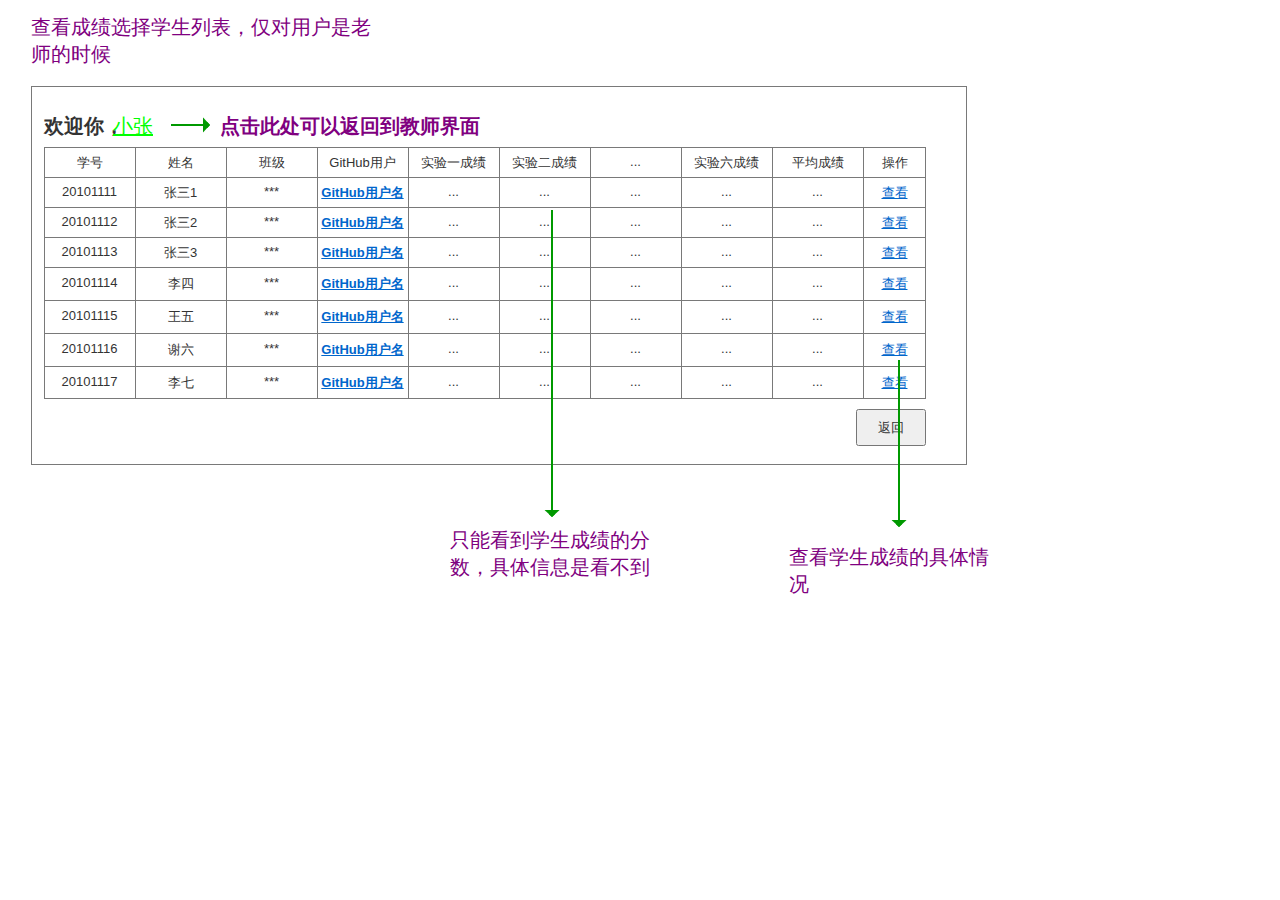
<file: test6/ui/查看成绩列表.html>
﻿<!DOCTYPE html>
<html>
  <head>
    <title>查看成绩列表</title>
    <meta http-equiv="X-UA-Compatible" content="IE=edge"/>
    <meta http-equiv="content-type" content="text/html; charset=utf-8"/>
    <meta name="apple-mobile-web-app-capable" content="yes"/>
    <link href="resources/css/jquery-ui-themes.css" type="text/css" rel="stylesheet"/>
    <link href="resources/css/axure_rp_page.css" type="text/css" rel="stylesheet"/>
    <link href="data/styles.css" type="text/css" rel="stylesheet"/>
    <link href="files/查看成绩列表/styles.css" type="text/css" rel="stylesheet"/>
    <script src="resources/scripts/jquery-1.7.1.min.js"></script>
    <script src="resources/scripts/jquery-ui-1.8.10.custom.min.js"></script>
    <script src="resources/scripts/prototypePre.js"></script>
    <script src="data/document.js"></script>
    <script src="resources/scripts/prototypePost.js"></script>
    <script src="files/查看成绩列表/data.js"></script>
    <script type="text/javascript">
      $axure.utils.getTransparentGifPath = function() { return 'resources/images/transparent.gif'; };
      $axure.utils.getOtherPath = function() { return 'resources/Other.html'; };
      $axure.utils.getReloadPath = function() { return 'resources/reload.html'; };
    </script>
  </head>
  <body>
    <div id="base" class="">

      <!-- Unnamed (Rectangle) -->
      <div id="u398" class="ax_default box_1">
        <div id="u398_div" class=""></div>
      </div>

      <!-- Unnamed (Table) -->
      <div id="u399" class="ax_default">

        <!-- Unnamed (Table Cell) -->
        <div id="u400" class="ax_default table_cell">
          <img id="u400_img" class="img " src="images/评定成绩列表/u248.png"/>
          <div id="u400_text" class="text ">
            <p><span>学号</span></p>
          </div>
        </div>

        <!-- Unnamed (Table Cell) -->
        <div id="u401" class="ax_default table_cell">
          <img id="u401_img" class="img " src="images/评定成绩列表/u248.png"/>
          <div id="u401_text" class="text ">
            <p><span>姓名</span></p>
          </div>
        </div>

        <!-- Unnamed (Table Cell) -->
        <div id="u402" class="ax_default table_cell">
          <img id="u402_img" class="img " src="images/评定成绩列表/u248.png"/>
          <div id="u402_text" class="text ">
            <p><span>班级</span></p>
          </div>
        </div>

        <!-- Unnamed (Table Cell) -->
        <div id="u403" class="ax_default table_cell">
          <img id="u403_img" class="img " src="images/评定成绩列表/u248.png"/>
          <div id="u403_text" class="text ">
            <p><span>GitHub用户</span></p>
          </div>
        </div>

        <!-- Unnamed (Table Cell) -->
        <div id="u404" class="ax_default table_cell">
          <img id="u404_img" class="img " src="images/评定成绩列表/u248.png"/>
          <div id="u404_text" class="text ">
            <p><span>实验一成绩</span></p>
          </div>
        </div>

        <!-- Unnamed (Table Cell) -->
        <div id="u405" class="ax_default table_cell">
          <img id="u405_img" class="img " src="images/评定成绩列表/u248.png"/>
          <div id="u405_text" class="text ">
            <p><span>实验二成绩</span></p>
          </div>
        </div>

        <!-- Unnamed (Table Cell) -->
        <div id="u406" class="ax_default table_cell">
          <img id="u406_img" class="img " src="images/评定成绩列表/u248.png"/>
          <div id="u406_text" class="text ">
            <p><span>...</span></p>
          </div>
        </div>

        <!-- Unnamed (Table Cell) -->
        <div id="u407" class="ax_default table_cell">
          <img id="u407_img" class="img " src="images/评定成绩列表/u248.png"/>
          <div id="u407_text" class="text ">
            <p><span>实验六成绩</span></p>
          </div>
        </div>

        <!-- Unnamed (Table Cell) -->
        <div id="u408" class="ax_default table_cell">
          <img id="u408_img" class="img " src="images/评定成绩列表/u248.png"/>
          <div id="u408_text" class="text ">
            <p><span>平均成绩</span></p>
          </div>
        </div>

        <!-- Unnamed (Table Cell) -->
        <div id="u409" class="ax_default table_cell">
          <img id="u409_img" class="img " src="images/评定成绩列表/u257.png"/>
          <div id="u409_text" class="text ">
            <p><span>操作</span></p>
          </div>
        </div>

        <!-- Unnamed (Table Cell) -->
        <div id="u410" class="ax_default table_cell">
          <img id="u410_img" class="img " src="images/评定成绩列表/u248.png"/>
          <div id="u410_text" class="text ">
            <p><span>20101111</span></p>
          </div>
        </div>

        <!-- Unnamed (Table Cell) -->
        <div id="u411" class="ax_default table_cell">
          <img id="u411_img" class="img " src="images/评定成绩列表/u248.png"/>
          <div id="u411_text" class="text ">
            <p><span>张三1</span></p>
          </div>
        </div>

        <!-- Unnamed (Table Cell) -->
        <div id="u412" class="ax_default table_cell">
          <img id="u412_img" class="img " src="images/评定成绩列表/u248.png"/>
          <div id="u412_text" class="text ">
            <p><span>***</span></p>
          </div>
        </div>

        <!-- Unnamed (Table Cell) -->
        <div id="u413" class="ax_default table_cell">
          <img id="u413_img" class="img " src="images/评定成绩列表/u248.png"/>
          <div id="u413_text" class="text ">
            <p><span style="text-decoration:underline;">GitHub用户名</span></p>
          </div>
        </div>

        <!-- Unnamed (Table Cell) -->
        <div id="u414" class="ax_default table_cell">
          <img id="u414_img" class="img " src="images/评定成绩列表/u248.png"/>
          <div id="u414_text" class="text ">
            <p><span>...</span></p>
          </div>
        </div>

        <!-- Unnamed (Table Cell) -->
        <div id="u415" class="ax_default table_cell">
          <img id="u415_img" class="img " src="images/评定成绩列表/u248.png"/>
          <div id="u415_text" class="text ">
            <p><span>...</span></p>
          </div>
        </div>

        <!-- Unnamed (Table Cell) -->
        <div id="u416" class="ax_default table_cell">
          <img id="u416_img" class="img " src="images/评定成绩列表/u248.png"/>
          <div id="u416_text" class="text ">
            <p><span>...</span></p>
          </div>
        </div>

        <!-- Unnamed (Table Cell) -->
        <div id="u417" class="ax_default table_cell">
          <img id="u417_img" class="img " src="images/评定成绩列表/u248.png"/>
          <div id="u417_text" class="text ">
            <p><span>...</span></p>
          </div>
        </div>

        <!-- Unnamed (Table Cell) -->
        <div id="u418" class="ax_default table_cell">
          <img id="u418_img" class="img " src="images/评定成绩列表/u248.png"/>
          <div id="u418_text" class="text ">
            <p><span>...</span></p>
          </div>
        </div>

        <!-- Unnamed (Table Cell) -->
        <div id="u419" class="ax_default table_cell">
          <img id="u419_img" class="img " src="images/评定成绩列表/u257.png"/>
          <div id="u419_text" class="text ">
            <p><span style="text-decoration:underline;">查看</span></p>
          </div>
        </div>

        <!-- Unnamed (Table Cell) -->
        <div id="u420" class="ax_default table_cell">
          <img id="u420_img" class="img " src="images/评定成绩列表/u248.png"/>
          <div id="u420_text" class="text ">
            <p><span>20101112</span></p>
          </div>
        </div>

        <!-- Unnamed (Table Cell) -->
        <div id="u421" class="ax_default table_cell">
          <img id="u421_img" class="img " src="images/评定成绩列表/u248.png"/>
          <div id="u421_text" class="text ">
            <p><span>张三2</span></p>
          </div>
        </div>

        <!-- Unnamed (Table Cell) -->
        <div id="u422" class="ax_default table_cell">
          <img id="u422_img" class="img " src="images/评定成绩列表/u248.png"/>
          <div id="u422_text" class="text ">
            <p><span>***</span></p>
          </div>
        </div>

        <!-- Unnamed (Table Cell) -->
        <div id="u423" class="ax_default table_cell">
          <img id="u423_img" class="img " src="images/评定成绩列表/u248.png"/>
          <div id="u423_text" class="text ">
            <p><span style="text-decoration:underline;">GitHub用户名</span></p>
          </div>
        </div>

        <!-- Unnamed (Table Cell) -->
        <div id="u424" class="ax_default table_cell">
          <img id="u424_img" class="img " src="images/评定成绩列表/u248.png"/>
          <div id="u424_text" class="text ">
            <p><span>...</span></p>
          </div>
        </div>

        <!-- Unnamed (Table Cell) -->
        <div id="u425" class="ax_default table_cell">
          <img id="u425_img" class="img " src="images/评定成绩列表/u248.png"/>
          <div id="u425_text" class="text ">
            <p><span>...</span></p>
          </div>
        </div>

        <!-- Unnamed (Table Cell) -->
        <div id="u426" class="ax_default table_cell">
          <img id="u426_img" class="img " src="images/评定成绩列表/u248.png"/>
          <div id="u426_text" class="text ">
            <p><span>...</span></p>
          </div>
        </div>

        <!-- Unnamed (Table Cell) -->
        <div id="u427" class="ax_default table_cell">
          <img id="u427_img" class="img " src="images/评定成绩列表/u248.png"/>
          <div id="u427_text" class="text ">
            <p><span>...</span></p>
          </div>
        </div>

        <!-- Unnamed (Table Cell) -->
        <div id="u428" class="ax_default table_cell">
          <img id="u428_img" class="img " src="images/评定成绩列表/u248.png"/>
          <div id="u428_text" class="text ">
            <p><span>...</span></p>
          </div>
        </div>

        <!-- Unnamed (Table Cell) -->
        <div id="u429" class="ax_default table_cell">
          <img id="u429_img" class="img " src="images/评定成绩列表/u257.png"/>
          <div id="u429_text" class="text ">
            <p><span style="text-decoration:underline;">查看</span></p>
          </div>
        </div>

        <!-- Unnamed (Table Cell) -->
        <div id="u430" class="ax_default table_cell">
          <img id="u430_img" class="img " src="images/评定成绩列表/u248.png"/>
          <div id="u430_text" class="text ">
            <p><span>20101113</span></p>
          </div>
        </div>

        <!-- Unnamed (Table Cell) -->
        <div id="u431" class="ax_default table_cell">
          <img id="u431_img" class="img " src="images/评定成绩列表/u248.png"/>
          <div id="u431_text" class="text ">
            <p><span>张三3</span></p>
          </div>
        </div>

        <!-- Unnamed (Table Cell) -->
        <div id="u432" class="ax_default table_cell">
          <img id="u432_img" class="img " src="images/评定成绩列表/u248.png"/>
          <div id="u432_text" class="text ">
            <p><span>***</span></p>
          </div>
        </div>

        <!-- Unnamed (Table Cell) -->
        <div id="u433" class="ax_default table_cell">
          <img id="u433_img" class="img " src="images/评定成绩列表/u248.png"/>
          <div id="u433_text" class="text ">
            <p><span style="text-decoration:underline;">GitHub用户名</span></p>
          </div>
        </div>

        <!-- Unnamed (Table Cell) -->
        <div id="u434" class="ax_default table_cell">
          <img id="u434_img" class="img " src="images/评定成绩列表/u248.png"/>
          <div id="u434_text" class="text ">
            <p><span>...</span></p>
          </div>
        </div>

        <!-- Unnamed (Table Cell) -->
        <div id="u435" class="ax_default table_cell">
          <img id="u435_img" class="img " src="images/评定成绩列表/u248.png"/>
          <div id="u435_text" class="text ">
            <p><span>...</span></p>
          </div>
        </div>

        <!-- Unnamed (Table Cell) -->
        <div id="u436" class="ax_default table_cell">
          <img id="u436_img" class="img " src="images/评定成绩列表/u248.png"/>
          <div id="u436_text" class="text ">
            <p><span>...</span></p>
          </div>
        </div>

        <!-- Unnamed (Table Cell) -->
        <div id="u437" class="ax_default table_cell">
          <img id="u437_img" class="img " src="images/评定成绩列表/u248.png"/>
          <div id="u437_text" class="text ">
            <p><span>...</span></p>
          </div>
        </div>

        <!-- Unnamed (Table Cell) -->
        <div id="u438" class="ax_default table_cell">
          <img id="u438_img" class="img " src="images/评定成绩列表/u248.png"/>
          <div id="u438_text" class="text ">
            <p><span>...</span></p>
          </div>
        </div>

        <!-- Unnamed (Table Cell) -->
        <div id="u439" class="ax_default table_cell">
          <img id="u439_img" class="img " src="images/评定成绩列表/u257.png"/>
          <div id="u439_text" class="text ">
            <p><span style="text-decoration:underline;">查看</span></p>
          </div>
        </div>

        <!-- Unnamed (Table Cell) -->
        <div id="u440" class="ax_default table_cell">
          <img id="u440_img" class="img " src="images/评定成绩列表/u288.png"/>
          <div id="u440_text" class="text ">
            <p><span>20101114</span></p>
          </div>
        </div>

        <!-- Unnamed (Table Cell) -->
        <div id="u441" class="ax_default table_cell">
          <img id="u441_img" class="img " src="images/评定成绩列表/u288.png"/>
          <div id="u441_text" class="text ">
            <p><span>李四</span></p>
          </div>
        </div>

        <!-- Unnamed (Table Cell) -->
        <div id="u442" class="ax_default table_cell">
          <img id="u442_img" class="img " src="images/评定成绩列表/u288.png"/>
          <div id="u442_text" class="text ">
            <p><span>***</span></p>
          </div>
        </div>

        <!-- Unnamed (Table Cell) -->
        <div id="u443" class="ax_default table_cell">
          <img id="u443_img" class="img " src="images/评定成绩列表/u288.png"/>
          <div id="u443_text" class="text ">
            <p><span style="text-decoration:underline;">GitHub用户名</span></p>
          </div>
        </div>

        <!-- Unnamed (Table Cell) -->
        <div id="u444" class="ax_default table_cell">
          <img id="u444_img" class="img " src="images/评定成绩列表/u288.png"/>
          <div id="u444_text" class="text ">
            <p><span>...</span></p>
          </div>
        </div>

        <!-- Unnamed (Table Cell) -->
        <div id="u445" class="ax_default table_cell">
          <img id="u445_img" class="img " src="images/评定成绩列表/u288.png"/>
          <div id="u445_text" class="text ">
            <p><span>...</span></p>
          </div>
        </div>

        <!-- Unnamed (Table Cell) -->
        <div id="u446" class="ax_default table_cell">
          <img id="u446_img" class="img " src="images/评定成绩列表/u288.png"/>
          <div id="u446_text" class="text ">
            <p><span>...</span></p>
          </div>
        </div>

        <!-- Unnamed (Table Cell) -->
        <div id="u447" class="ax_default table_cell">
          <img id="u447_img" class="img " src="images/评定成绩列表/u288.png"/>
          <div id="u447_text" class="text ">
            <p><span>...</span></p>
          </div>
        </div>

        <!-- Unnamed (Table Cell) -->
        <div id="u448" class="ax_default table_cell">
          <img id="u448_img" class="img " src="images/评定成绩列表/u288.png"/>
          <div id="u448_text" class="text ">
            <p><span>...</span></p>
          </div>
        </div>

        <!-- Unnamed (Table Cell) -->
        <div id="u449" class="ax_default table_cell">
          <img id="u449_img" class="img " src="images/评定成绩列表/u297.png"/>
          <div id="u449_text" class="text ">
            <p><span style="text-decoration:underline;">查看</span></p>
          </div>
        </div>

        <!-- Unnamed (Table Cell) -->
        <div id="u450" class="ax_default table_cell">
          <img id="u450_img" class="img " src="images/评定成绩列表/u288.png"/>
          <div id="u450_text" class="text ">
            <p><span>20101115</span></p>
          </div>
        </div>

        <!-- Unnamed (Table Cell) -->
        <div id="u451" class="ax_default table_cell">
          <img id="u451_img" class="img " src="images/评定成绩列表/u288.png"/>
          <div id="u451_text" class="text ">
            <p><span>王五</span></p>
          </div>
        </div>

        <!-- Unnamed (Table Cell) -->
        <div id="u452" class="ax_default table_cell">
          <img id="u452_img" class="img " src="images/评定成绩列表/u288.png"/>
          <div id="u452_text" class="text ">
            <p><span>***</span></p>
          </div>
        </div>

        <!-- Unnamed (Table Cell) -->
        <div id="u453" class="ax_default table_cell">
          <img id="u453_img" class="img " src="images/评定成绩列表/u288.png"/>
          <div id="u453_text" class="text ">
            <p><span style="text-decoration:underline;">GitHub用户名</span></p>
          </div>
        </div>

        <!-- Unnamed (Table Cell) -->
        <div id="u454" class="ax_default table_cell">
          <img id="u454_img" class="img " src="images/评定成绩列表/u288.png"/>
          <div id="u454_text" class="text ">
            <p><span>...</span></p>
          </div>
        </div>

        <!-- Unnamed (Table Cell) -->
        <div id="u455" class="ax_default table_cell">
          <img id="u455_img" class="img " src="images/评定成绩列表/u288.png"/>
          <div id="u455_text" class="text ">
            <p><span>...</span></p>
          </div>
        </div>

        <!-- Unnamed (Table Cell) -->
        <div id="u456" class="ax_default table_cell">
          <img id="u456_img" class="img " src="images/评定成绩列表/u288.png"/>
          <div id="u456_text" class="text ">
            <p><span>...</span></p>
          </div>
        </div>

        <!-- Unnamed (Table Cell) -->
        <div id="u457" class="ax_default table_cell">
          <img id="u457_img" class="img " src="images/评定成绩列表/u288.png"/>
          <div id="u457_text" class="text ">
            <p><span>...</span></p>
          </div>
        </div>

        <!-- Unnamed (Table Cell) -->
        <div id="u458" class="ax_default table_cell">
          <img id="u458_img" class="img " src="images/评定成绩列表/u288.png"/>
          <div id="u458_text" class="text ">
            <p><span>...</span></p>
          </div>
        </div>

        <!-- Unnamed (Table Cell) -->
        <div id="u459" class="ax_default table_cell">
          <img id="u459_img" class="img " src="images/评定成绩列表/u297.png"/>
          <div id="u459_text" class="text ">
            <p><span style="text-decoration:underline;">查看</span></p>
          </div>
        </div>

        <!-- Unnamed (Table Cell) -->
        <div id="u460" class="ax_default table_cell">
          <img id="u460_img" class="img " src="images/评定成绩列表/u288.png"/>
          <div id="u460_text" class="text ">
            <p><span>20101116</span></p>
          </div>
        </div>

        <!-- Unnamed (Table Cell) -->
        <div id="u461" class="ax_default table_cell">
          <img id="u461_img" class="img " src="images/评定成绩列表/u288.png"/>
          <div id="u461_text" class="text ">
            <p><span>谢六</span></p>
          </div>
        </div>

        <!-- Unnamed (Table Cell) -->
        <div id="u462" class="ax_default table_cell">
          <img id="u462_img" class="img " src="images/评定成绩列表/u288.png"/>
          <div id="u462_text" class="text ">
            <p><span>***</span></p>
          </div>
        </div>

        <!-- Unnamed (Table Cell) -->
        <div id="u463" class="ax_default table_cell">
          <img id="u463_img" class="img " src="images/评定成绩列表/u288.png"/>
          <div id="u463_text" class="text ">
            <p><span style="text-decoration:underline;">GitHub用户名</span></p>
          </div>
        </div>

        <!-- Unnamed (Table Cell) -->
        <div id="u464" class="ax_default table_cell">
          <img id="u464_img" class="img " src="images/评定成绩列表/u288.png"/>
          <div id="u464_text" class="text ">
            <p><span>...</span></p>
          </div>
        </div>

        <!-- Unnamed (Table Cell) -->
        <div id="u465" class="ax_default table_cell">
          <img id="u465_img" class="img " src="images/评定成绩列表/u288.png"/>
          <div id="u465_text" class="text ">
            <p><span>...</span></p>
          </div>
        </div>

        <!-- Unnamed (Table Cell) -->
        <div id="u466" class="ax_default table_cell">
          <img id="u466_img" class="img " src="images/评定成绩列表/u288.png"/>
          <div id="u466_text" class="text ">
            <p><span>...</span></p>
          </div>
        </div>

        <!-- Unnamed (Table Cell) -->
        <div id="u467" class="ax_default table_cell">
          <img id="u467_img" class="img " src="images/评定成绩列表/u288.png"/>
          <div id="u467_text" class="text ">
            <p><span>...</span></p>
          </div>
        </div>

        <!-- Unnamed (Table Cell) -->
        <div id="u468" class="ax_default table_cell">
          <img id="u468_img" class="img " src="images/评定成绩列表/u288.png"/>
          <div id="u468_text" class="text ">
            <p><span>...</span></p>
          </div>
        </div>

        <!-- Unnamed (Table Cell) -->
        <div id="u469" class="ax_default table_cell">
          <img id="u469_img" class="img " src="images/评定成绩列表/u297.png"/>
          <div id="u469_text" class="text ">
            <p><span style="text-decoration:underline;">查看</span></p>
          </div>
        </div>

        <!-- Unnamed (Table Cell) -->
        <div id="u470" class="ax_default table_cell">
          <img id="u470_img" class="img " src="images/评定成绩列表/u318.png"/>
          <div id="u470_text" class="text ">
            <p><span>20101117</span></p>
          </div>
        </div>

        <!-- Unnamed (Table Cell) -->
        <div id="u471" class="ax_default table_cell">
          <img id="u471_img" class="img " src="images/评定成绩列表/u318.png"/>
          <div id="u471_text" class="text ">
            <p><span>李七</span></p>
          </div>
        </div>

        <!-- Unnamed (Table Cell) -->
        <div id="u472" class="ax_default table_cell">
          <img id="u472_img" class="img " src="images/评定成绩列表/u318.png"/>
          <div id="u472_text" class="text ">
            <p><span>***</span></p>
          </div>
        </div>

        <!-- Unnamed (Table Cell) -->
        <div id="u473" class="ax_default table_cell">
          <img id="u473_img" class="img " src="images/评定成绩列表/u318.png"/>
          <div id="u473_text" class="text ">
            <p><span style="text-decoration:underline;">GitHub用户名</span></p>
          </div>
        </div>

        <!-- Unnamed (Table Cell) -->
        <div id="u474" class="ax_default table_cell">
          <img id="u474_img" class="img " src="images/评定成绩列表/u318.png"/>
          <div id="u474_text" class="text ">
            <p><span>...</span></p>
          </div>
        </div>

        <!-- Unnamed (Table Cell) -->
        <div id="u475" class="ax_default table_cell">
          <img id="u475_img" class="img " src="images/评定成绩列表/u318.png"/>
          <div id="u475_text" class="text ">
            <p><span>...</span></p>
          </div>
        </div>

        <!-- Unnamed (Table Cell) -->
        <div id="u476" class="ax_default table_cell">
          <img id="u476_img" class="img " src="images/评定成绩列表/u318.png"/>
          <div id="u476_text" class="text ">
            <p><span>...</span></p>
          </div>
        </div>

        <!-- Unnamed (Table Cell) -->
        <div id="u477" class="ax_default table_cell">
          <img id="u477_img" class="img " src="images/评定成绩列表/u318.png"/>
          <div id="u477_text" class="text ">
            <p><span>...</span></p>
          </div>
        </div>

        <!-- Unnamed (Table Cell) -->
        <div id="u478" class="ax_default table_cell">
          <img id="u478_img" class="img " src="images/评定成绩列表/u318.png"/>
          <div id="u478_text" class="text ">
            <p><span>...</span></p>
          </div>
        </div>

        <!-- Unnamed (Table Cell) -->
        <div id="u479" class="ax_default table_cell">
          <img id="u479_img" class="img " src="images/评定成绩列表/u327.png"/>
          <div id="u479_text" class="text ">
            <p><span style="text-decoration:underline;">查看</span></p>
          </div>
        </div>
      </div>

      <!-- Unnamed (Rectangle) -->
      <div id="u480" class="ax_default _三级标题">
        <div id="u480_div" class=""></div>
        <div id="u480_text" class="text ">
          <p><span>欢迎你，</span></p>
        </div>
      </div>

      <!-- Unnamed (Rectangle) -->
      <div id="u481" class="ax_default label">
        <div id="u481_div" class=""></div>
        <div id="u481_text" class="text ">
          <p><span style="text-decoration:underline;">小张</span></p>
        </div>
      </div>

      <!-- Unnamed (Horizontal Line) -->
      <div id="u482" class="compound ax_default arrow" WidgetHeight="2" WidgetWidth="39" CompoundMode="true">
        <img id="u482_img" class="singleImg img " src="images/评定成绩列表/u339.png"/>
        <div id="u482p000" class="ax_vector_shape" WidgetTopLeftX="-0.431818181818182" WidgetTopLeftY="-0.166666666666667" WidgetTopRightX="0.454545454545455" WidgetTopRightY="-0.166666666666667" WidgetBottomLeftX="-0.431818181818182" WidgetBottomLeftY="0.166666666666667" WidgetBottomRightX="0.454545454545455" WidgetBottomRightY="0.166666666666667">
          <img id="u482p000_img" class="img " src="images/评定成绩列表/u339p000.png"/>
        </div>
        <div id="u482p001" class="ax_vector_shape" WidgetTopLeftX="-0.25" WidgetTopLeftY="-0.5" WidgetTopRightX="9.5" WidgetTopRightY="-0.5" WidgetBottomLeftX="-0.25" WidgetBottomLeftY="0" WidgetBottomRightX="9.5" WidgetBottomRightY="0">
          <img id="u482p001_img" class="img " src="images/评定成绩列表/u339p001.png"/>
        </div>
        <div id="u482p002" class="ax_vector_shape" WidgetTopLeftX="1.375" WidgetTopLeftY="0.0454545454545455" WidgetTopRightX="-0.25" WidgetTopRightY="0.0454545454545455" WidgetBottomLeftX="1.375" WidgetBottomLeftY="-0.0454545454545455" WidgetBottomRightX="-0.25" WidgetBottomRightY="-0.0454545454545455">
          <img id="u482p002_img" class="img " src="images/主界面/u83p002.png"/>
        </div>
      </div>

      <!-- Unnamed (Rectangle) -->
      <div id="u483" class="ax_default _三级标题">
        <div id="u483_div" class=""></div>
        <div id="u483_text" class="text ">
          <p><span>点击此处可以返回到教师界面</span></p>
        </div>
      </div>

      <!-- Unnamed (Rectangle) -->
      <div id="u484" class="ax_default label">
        <div id="u484_div" class=""></div>
        <div id="u484_text" class="text ">
          <p><span>查看成绩选择学生列表，仅对用户是老师的时候</span></p>
        </div>
      </div>

      <!-- Unnamed (HTML Button) -->
      <div id="u485" class="ax_default html_button">
        <input id="u485_input" type="submit" value="返回"/>
      </div>

      <!-- Unnamed (Vertical Line) -->
      <div id="u486" class="compound ax_default arrow" WidgetHeight="307" WidgetWidth="2" CompoundMode="true">
        <img id="u486_img" class="singleImg img " src="images/评定成绩列表/u335.png"/>
        <div id="u486p000" class="ax_vector_shape" WidgetTopLeftX="-0.490384615384615" WidgetTopLeftY="0.166666666666667" WidgetTopRightX="-0.490384615384615" WidgetTopRightY="-0.166666666666667" WidgetBottomLeftX="0.493589743589744" WidgetBottomLeftY="0.166666666666667" WidgetBottomRightX="0.493589743589744" WidgetBottomRightY="-0.166666666666667">
          <img id="u486p000_img" class="img " src="images/查看成绩列表/u486p000.png"/>
        </div>
        <div id="u486p001" class="ax_vector_shape" WidgetTopLeftX="-0.25" WidgetTopLeftY="0" WidgetTopRightX="0.25" WidgetTopRightY="0" WidgetBottomLeftX="-0.25" WidgetBottomLeftY="76.75" WidgetBottomRightX="0.25" WidgetBottomRightY="76.75">
          <img id="u486p001_img" class="img " src="images/修改个人信息/u107p001.png"/>
        </div>
        <div id="u486p002" class="ax_vector_shape" WidgetTopLeftX="12.5833333333333" WidgetTopLeftY="-0.0416666666666667" WidgetTopRightX="12.5833333333333" WidgetTopRightY="0.0416666666666667" WidgetBottomLeftX="-0.208333333333333" WidgetBottomLeftY="-0.0416666666666667" WidgetBottomRightX="-0.208333333333333" WidgetBottomRightY="0.0416666666666667">
          <img id="u486p002_img" class="img " src="images/修改个人信息/u116p002.png"/>
        </div>
      </div>

      <!-- Unnamed (Rectangle) -->
      <div id="u487" class="ax_default label">
        <div id="u487_div" class=""></div>
        <div id="u487_text" class="text ">
          <p><span>只能看到学生成绩的分数，具体信息是看不到</span></p>
        </div>
      </div>

      <!-- Unnamed (Rectangle) -->
      <div id="u488" class="ax_default label">
        <div id="u488_div" class=""></div>
        <div id="u488_text" class="text ">
          <p><span>查看学生成绩的具体情况</span></p>
        </div>
      </div>

      <!-- Unnamed (Vertical Line) -->
      <div id="u489" class="compound ax_default arrow" WidgetHeight="167" WidgetWidth="2" CompoundMode="true">
        <img id="u489_img" class="singleImg img " src="images/查看成绩列表/u489.png"/>
        <div id="u489p000" class="ax_vector_shape" WidgetTopLeftX="-0.477011494252874" WidgetTopLeftY="0.166666666666667" WidgetTopRightX="-0.477011494252874" WidgetTopRightY="-0.166666666666667" WidgetBottomLeftX="0.482758620689655" WidgetBottomLeftY="0.166666666666667" WidgetBottomRightX="0.482758620689655" WidgetBottomRightY="-0.166666666666667">
          <img id="u489p000_img" class="img " src="images/查看成绩列表/u489p000.png"/>
        </div>
        <div id="u489p001" class="ax_vector_shape" WidgetTopLeftX="-0.5" WidgetTopLeftY="0" WidgetTopRightX="0" WidgetTopRightY="0" WidgetBottomLeftX="-0.5" WidgetBottomLeftY="41.75" WidgetBottomRightX="0" WidgetBottomRightY="41.75">
          <img id="u489p001_img" class="img " src="images/修改个人信息/u104p001.png"/>
        </div>
        <div id="u489p002" class="ax_vector_shape" WidgetTopLeftX="6.23076923076923" WidgetTopLeftY="-0.0416666666666667" WidgetTopRightX="6.23076923076923" WidgetTopRightY="0.0416666666666667" WidgetBottomLeftX="-0.192307692307692" WidgetBottomLeftY="-0.0416666666666667" WidgetBottomRightX="-0.192307692307692" WidgetBottomRightY="0.0416666666666667">
          <img id="u489p002_img" class="img " src="images/评定成绩/u242p002.png"/>
        </div>
      </div>
    </div>
  </body>
</html>
</file>
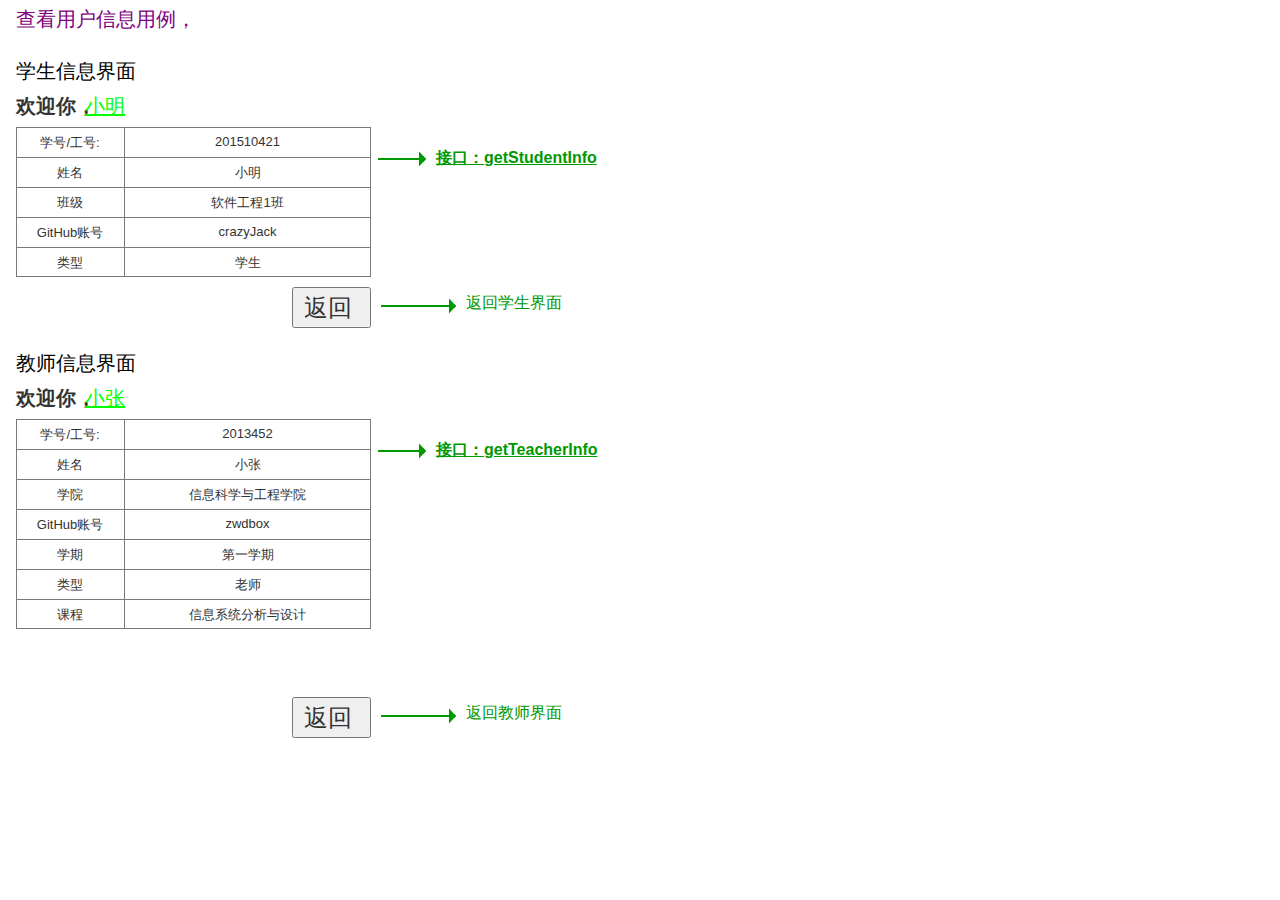
<file: test6/ui/查看用户信息.html>
﻿<!DOCTYPE html>
<html>
  <head>
    <title>查看用户信息</title>
    <meta http-equiv="X-UA-Compatible" content="IE=edge"/>
    <meta http-equiv="content-type" content="text/html; charset=utf-8"/>
    <meta name="apple-mobile-web-app-capable" content="yes"/>
    <link href="resources/css/jquery-ui-themes.css" type="text/css" rel="stylesheet"/>
    <link href="resources/css/axure_rp_page.css" type="text/css" rel="stylesheet"/>
    <link href="data/styles.css" type="text/css" rel="stylesheet"/>
    <link href="files/查看用户信息/styles.css" type="text/css" rel="stylesheet"/>
    <script src="resources/scripts/jquery-1.7.1.min.js"></script>
    <script src="resources/scripts/jquery-ui-1.8.10.custom.min.js"></script>
    <script src="resources/scripts/prototypePre.js"></script>
    <script src="data/document.js"></script>
    <script src="resources/scripts/prototypePost.js"></script>
    <script src="files/查看用户信息/data.js"></script>
    <script type="text/javascript">
      $axure.utils.getTransparentGifPath = function() { return 'resources/images/transparent.gif'; };
      $axure.utils.getOtherPath = function() { return 'resources/Other.html'; };
      $axure.utils.getReloadPath = function() { return 'resources/reload.html'; };
    </script>
  </head>
  <body>
    <div id="base" class="">

      <!-- Unnamed (Rectangle) -->
      <div id="u125" class="ax_default label">
        <div id="u125_div" class=""></div>
        <div id="u125_text" class="text ">
          <p><span>学生信息界面</span></p>
        </div>
      </div>

      <!-- Unnamed (Table) -->
      <div id="u126" class="ax_default">

        <!-- Unnamed (Table Cell) -->
        <div id="u127" class="ax_default table_cell">
          <img id="u127_img" class="img " src="images/查看用户信息/u127.png"/>
          <div id="u127_text" class="text ">
            <p><span>学号/工号: </span></p>
          </div>
        </div>

        <!-- Unnamed (Table Cell) -->
        <div id="u128" class="ax_default table_cell">
          <img id="u128_img" class="img " src="images/查看用户信息/u128.png"/>
          <div id="u128_text" class="text ">
            <p><span>201510421</span></p>
          </div>
        </div>

        <!-- Unnamed (Table Cell) -->
        <div id="u129" class="ax_default table_cell">
          <img id="u129_img" class="img " src="images/查看用户信息/u127.png"/>
          <div id="u129_text" class="text ">
            <p><span>姓名</span></p>
          </div>
        </div>

        <!-- Unnamed (Table Cell) -->
        <div id="u130" class="ax_default table_cell">
          <img id="u130_img" class="img " src="images/查看用户信息/u128.png"/>
          <div id="u130_text" class="text ">
            <p><span>小明</span></p>
          </div>
        </div>

        <!-- Unnamed (Table Cell) -->
        <div id="u131" class="ax_default table_cell">
          <img id="u131_img" class="img " src="images/查看用户信息/u127.png"/>
          <div id="u131_text" class="text ">
            <p><span>班级</span></p>
          </div>
        </div>

        <!-- Unnamed (Table Cell) -->
        <div id="u132" class="ax_default table_cell">
          <img id="u132_img" class="img " src="images/查看用户信息/u128.png"/>
          <div id="u132_text" class="text ">
            <p><span>软件工程1班</span></p>
          </div>
        </div>

        <!-- Unnamed (Table Cell) -->
        <div id="u133" class="ax_default table_cell">
          <img id="u133_img" class="img " src="images/查看用户信息/u127.png"/>
          <div id="u133_text" class="text ">
            <p><span>GitHub账号</span></p>
          </div>
        </div>

        <!-- Unnamed (Table Cell) -->
        <div id="u134" class="ax_default table_cell">
          <img id="u134_img" class="img " src="images/查看用户信息/u128.png"/>
          <div id="u134_text" class="text ">
            <p><span>crazyJack</span></p>
          </div>
        </div>

        <!-- Unnamed (Table Cell) -->
        <div id="u135" class="ax_default table_cell">
          <img id="u135_img" class="img " src="images/查看用户信息/u135.png"/>
          <div id="u135_text" class="text ">
            <p><span>类型</span></p>
          </div>
        </div>

        <!-- Unnamed (Table Cell) -->
        <div id="u136" class="ax_default table_cell">
          <img id="u136_img" class="img " src="images/查看用户信息/u136.png"/>
          <div id="u136_text" class="text ">
            <p><span>学生</span></p>
          </div>
        </div>
      </div>

      <!-- Unnamed (Rectangle) -->
      <div id="u137" class="ax_default label">
        <div id="u137_div" class=""></div>
        <div id="u137_text" class="text ">
          <p><span>查看用户信息用例，</span></p>
        </div>
      </div>

      <!-- Unnamed (Horizontal Line) -->
      <div id="u138" class="compound ax_default arrow" WidgetHeight="2" WidgetWidth="75" CompoundMode="true">
        <img id="u138_img" class="singleImg img " src="images/查看用户信息/u138.png"/>
        <div id="u138p000" class="ax_vector_shape" WidgetTopLeftX="-0.4625" WidgetTopLeftY="-0.25" WidgetTopRightX="0.475" WidgetTopRightY="-0.25" WidgetBottomLeftX="-0.4625" WidgetBottomLeftY="0.25" WidgetBottomRightX="0.475" WidgetBottomRightY="0.25">
          <img id="u138p000_img" class="img " src="images/查看用户信息/u138p000.png"/>
        </div>
        <div id="u138p001" class="ax_vector_shape" WidgetTopLeftX="-0.25" WidgetTopLeftY="-0.25" WidgetTopRightX="18.5" WidgetTopRightY="-0.25" WidgetBottomLeftX="-0.25" WidgetBottomLeftY="0.25" WidgetBottomRightX="18.5" WidgetBottomRightY="0.25">
          <img id="u138p001_img" class="img " src="images/修改个人信息/u121p001.png"/>
        </div>
        <div id="u138p002" class="ax_vector_shape" WidgetTopLeftX="2.875" WidgetTopLeftY="0.0416666666666667" WidgetTopRightX="-0.25" WidgetTopRightY="0.0416666666666667" WidgetBottomLeftX="2.875" WidgetBottomLeftY="-0.0416666666666667" WidgetBottomRightX="-0.25" WidgetBottomRightY="-0.0416666666666667">
          <img id="u138p002_img" class="img " src="images/修改个人信息/u107p002.png"/>
        </div>
      </div>

      <!-- Unnamed (Rectangle) -->
      <div id="u139" class="ax_default label">
        <div id="u139_div" class=""></div>
        <div id="u139_text" class="text ">
          <p><span>返回学生界面</span></p>
        </div>
      </div>

      <!-- Unnamed (Rectangle) -->
      <div id="u140" class="ax_default _文本段落">
        <div id="u140_div" class=""></div>
        <div id="u140_text" class="text ">
          <p><span style="text-decoration:underline;">接口：getStudentInfo</span></p>
        </div>
      </div>

      <!-- Unnamed (Horizontal Line) -->
      <div id="u141" class="compound ax_default arrow" WidgetHeight="2" WidgetWidth="48" CompoundMode="true">
        <img id="u141_img" class="singleImg img " src="images/查看用户信息/u141.png"/>
        <div id="u141p000" class="ax_vector_shape" WidgetTopLeftX="-0.461538461538462" WidgetTopLeftY="-0.166666666666667" WidgetTopRightX="0.461538461538462" WidgetTopRightY="-0.166666666666667" WidgetBottomLeftX="-0.461538461538462" WidgetBottomLeftY="0.166666666666667" WidgetBottomRightX="0.461538461538462" WidgetBottomRightY="0.166666666666667">
          <img id="u141p000_img" class="img " src="images/查看用户信息/u141p000.png"/>
        </div>
        <div id="u141p001" class="ax_vector_shape" WidgetTopLeftX="0" WidgetTopLeftY="-0.5" WidgetTopRightX="12" WidgetTopRightY="-0.5" WidgetBottomLeftX="0" WidgetBottomLeftY="0" WidgetBottomRightX="12" WidgetBottomRightY="0">
          <img id="u141p001_img" class="img " src="images/主界面/u83p001.png"/>
        </div>
        <div id="u141p002" class="ax_vector_shape" WidgetTopLeftX="1.75" WidgetTopLeftY="0.0454545454545455" WidgetTopRightX="-0.25" WidgetTopRightY="0.0454545454545455" WidgetBottomLeftX="1.75" WidgetBottomLeftY="-0.0454545454545455" WidgetBottomRightX="-0.25" WidgetBottomRightY="-0.0454545454545455">
          <img id="u141p002_img" class="img " src="images/主界面/u83p002.png"/>
        </div>
      </div>

      <!-- Unnamed (Rectangle) -->
      <div id="u142" class="ax_default _三级标题">
        <div id="u142_div" class=""></div>
        <div id="u142_text" class="text ">
          <p><span>欢迎你，</span></p>
        </div>
      </div>

      <!-- Unnamed (Rectangle) -->
      <div id="u143" class="ax_default label">
        <div id="u143_div" class=""></div>
        <div id="u143_text" class="text ">
          <p><span style="text-decoration:underline;">小明</span></p>
        </div>
      </div>

      <!-- Unnamed (HTML Button) -->
      <div id="u144" class="ax_default html_button">
        <input id="u144_input" type="submit" value="返回 "/>
      </div>

      <!-- Unnamed (Rectangle) -->
      <div id="u145" class="ax_default label">
        <div id="u145_div" class=""></div>
        <div id="u145_text" class="text ">
          <p><span>教师信息界面</span></p>
        </div>
      </div>

      <!-- Unnamed (Table) -->
      <div id="u146" class="ax_default">

        <!-- Unnamed (Table Cell) -->
        <div id="u147" class="ax_default table_cell">
          <img id="u147_img" class="img " src="images/查看用户信息/u127.png"/>
          <div id="u147_text" class="text ">
            <p><span>学号/工号: </span></p>
          </div>
        </div>

        <!-- Unnamed (Table Cell) -->
        <div id="u148" class="ax_default table_cell">
          <img id="u148_img" class="img " src="images/查看用户信息/u128.png"/>
          <div id="u148_text" class="text ">
            <p><span>2013452</span></p>
          </div>
        </div>

        <!-- Unnamed (Table Cell) -->
        <div id="u149" class="ax_default table_cell">
          <img id="u149_img" class="img " src="images/查看用户信息/u127.png"/>
          <div id="u149_text" class="text ">
            <p><span>姓名</span></p>
          </div>
        </div>

        <!-- Unnamed (Table Cell) -->
        <div id="u150" class="ax_default table_cell">
          <img id="u150_img" class="img " src="images/查看用户信息/u128.png"/>
          <div id="u150_text" class="text ">
            <p><span>小张</span></p>
          </div>
        </div>

        <!-- Unnamed (Table Cell) -->
        <div id="u151" class="ax_default table_cell">
          <img id="u151_img" class="img " src="images/查看用户信息/u127.png"/>
          <div id="u151_text" class="text ">
            <p><span>学院</span></p>
          </div>
        </div>

        <!-- Unnamed (Table Cell) -->
        <div id="u152" class="ax_default table_cell">
          <img id="u152_img" class="img " src="images/查看用户信息/u128.png"/>
          <div id="u152_text" class="text ">
            <p><span>信息科学与工程学院</span></p>
          </div>
        </div>

        <!-- Unnamed (Table Cell) -->
        <div id="u153" class="ax_default table_cell">
          <img id="u153_img" class="img " src="images/查看用户信息/u127.png"/>
          <div id="u153_text" class="text ">
            <p><span>GitHub账号</span></p>
          </div>
        </div>

        <!-- Unnamed (Table Cell) -->
        <div id="u154" class="ax_default table_cell">
          <img id="u154_img" class="img " src="images/查看用户信息/u128.png"/>
          <div id="u154_text" class="text ">
            <p><span>zwdbox</span></p>
          </div>
        </div>

        <!-- Unnamed (Table Cell) -->
        <div id="u155" class="ax_default table_cell">
          <img id="u155_img" class="img " src="images/查看用户信息/u127.png"/>
          <div id="u155_text" class="text ">
            <p><span>学期</span></p>
          </div>
        </div>

        <!-- Unnamed (Table Cell) -->
        <div id="u156" class="ax_default table_cell">
          <img id="u156_img" class="img " src="images/查看用户信息/u128.png"/>
          <div id="u156_text" class="text ">
            <p><span>第一学期</span></p>
          </div>
        </div>

        <!-- Unnamed (Table Cell) -->
        <div id="u157" class="ax_default table_cell">
          <img id="u157_img" class="img " src="images/查看用户信息/u127.png"/>
          <div id="u157_text" class="text ">
            <p><span>类型</span></p>
          </div>
        </div>

        <!-- Unnamed (Table Cell) -->
        <div id="u158" class="ax_default table_cell">
          <img id="u158_img" class="img " src="images/查看用户信息/u128.png"/>
          <div id="u158_text" class="text ">
            <p><span>老师</span></p>
          </div>
        </div>

        <!-- Unnamed (Table Cell) -->
        <div id="u159" class="ax_default table_cell">
          <img id="u159_img" class="img " src="images/查看用户信息/u135.png"/>
          <div id="u159_text" class="text ">
            <p><span>课程</span></p>
          </div>
        </div>

        <!-- Unnamed (Table Cell) -->
        <div id="u160" class="ax_default table_cell">
          <img id="u160_img" class="img " src="images/查看用户信息/u136.png"/>
          <div id="u160_text" class="text ">
            <p><span>信息系统分析与设计</span></p>
          </div>
        </div>
      </div>

      <!-- Unnamed (Horizontal Line) -->
      <div id="u161" class="compound ax_default arrow" WidgetHeight="2" WidgetWidth="75" CompoundMode="true">
        <img id="u161_img" class="singleImg img " src="images/查看用户信息/u138.png"/>
        <div id="u161p000" class="ax_vector_shape" WidgetTopLeftX="-0.4625" WidgetTopLeftY="-0.25" WidgetTopRightX="0.475" WidgetTopRightY="-0.25" WidgetBottomLeftX="-0.4625" WidgetBottomLeftY="0.25" WidgetBottomRightX="0.475" WidgetBottomRightY="0.25">
          <img id="u161p000_img" class="img " src="images/查看用户信息/u138p000.png"/>
        </div>
        <div id="u161p001" class="ax_vector_shape" WidgetTopLeftX="-0.25" WidgetTopLeftY="-0.25" WidgetTopRightX="18.5" WidgetTopRightY="-0.25" WidgetBottomLeftX="-0.25" WidgetBottomLeftY="0.25" WidgetBottomRightX="18.5" WidgetBottomRightY="0.25">
          <img id="u161p001_img" class="img " src="images/修改个人信息/u121p001.png"/>
        </div>
        <div id="u161p002" class="ax_vector_shape" WidgetTopLeftX="2.875" WidgetTopLeftY="0.0416666666666667" WidgetTopRightX="-0.25" WidgetTopRightY="0.0416666666666667" WidgetBottomLeftX="2.875" WidgetBottomLeftY="-0.0416666666666667" WidgetBottomRightX="-0.25" WidgetBottomRightY="-0.0416666666666667">
          <img id="u161p002_img" class="img " src="images/修改个人信息/u107p002.png"/>
        </div>
      </div>

      <!-- Unnamed (Rectangle) -->
      <div id="u162" class="ax_default label">
        <div id="u162_div" class=""></div>
        <div id="u162_text" class="text ">
          <p><span>返回教师界面</span></p>
        </div>
      </div>

      <!-- Unnamed (Rectangle) -->
      <div id="u163" class="ax_default _文本段落">
        <div id="u163_div" class=""></div>
        <div id="u163_text" class="text ">
          <p><span style="text-decoration:underline;">接口：getTeacherInfo</span></p>
        </div>
      </div>

      <!-- Unnamed (Horizontal Line) -->
      <div id="u164" class="compound ax_default arrow" WidgetHeight="2" WidgetWidth="48" CompoundMode="true">
        <img id="u164_img" class="singleImg img " src="images/查看用户信息/u141.png"/>
        <div id="u164p000" class="ax_vector_shape" WidgetTopLeftX="-0.461538461538462" WidgetTopLeftY="-0.166666666666667" WidgetTopRightX="0.461538461538462" WidgetTopRightY="-0.166666666666667" WidgetBottomLeftX="-0.461538461538462" WidgetBottomLeftY="0.166666666666667" WidgetBottomRightX="0.461538461538462" WidgetBottomRightY="0.166666666666667">
          <img id="u164p000_img" class="img " src="images/查看用户信息/u141p000.png"/>
        </div>
        <div id="u164p001" class="ax_vector_shape" WidgetTopLeftX="0" WidgetTopLeftY="-0.5" WidgetTopRightX="12" WidgetTopRightY="-0.5" WidgetBottomLeftX="0" WidgetBottomLeftY="0" WidgetBottomRightX="12" WidgetBottomRightY="0">
          <img id="u164p001_img" class="img " src="images/主界面/u83p001.png"/>
        </div>
        <div id="u164p002" class="ax_vector_shape" WidgetTopLeftX="1.75" WidgetTopLeftY="0.0454545454545455" WidgetTopRightX="-0.25" WidgetTopRightY="0.0454545454545455" WidgetBottomLeftX="1.75" WidgetBottomLeftY="-0.0454545454545455" WidgetBottomRightX="-0.25" WidgetBottomRightY="-0.0454545454545455">
          <img id="u164p002_img" class="img " src="images/主界面/u83p002.png"/>
        </div>
      </div>

      <!-- Unnamed (Rectangle) -->
      <div id="u165" class="ax_default _三级标题">
        <div id="u165_div" class=""></div>
        <div id="u165_text" class="text ">
          <p><span>欢迎你，</span></p>
        </div>
      </div>

      <!-- Unnamed (Rectangle) -->
      <div id="u166" class="ax_default label">
        <div id="u166_div" class=""></div>
        <div id="u166_text" class="text ">
          <p><span style="text-decoration:underline;">小张</span></p>
        </div>
      </div>

      <!-- Unnamed (HTML Button) -->
      <div id="u167" class="ax_default html_button">
        <input id="u167_input" type="submit" value="返回 "/>
      </div>
    </div>
  </body>
</html>
</file>
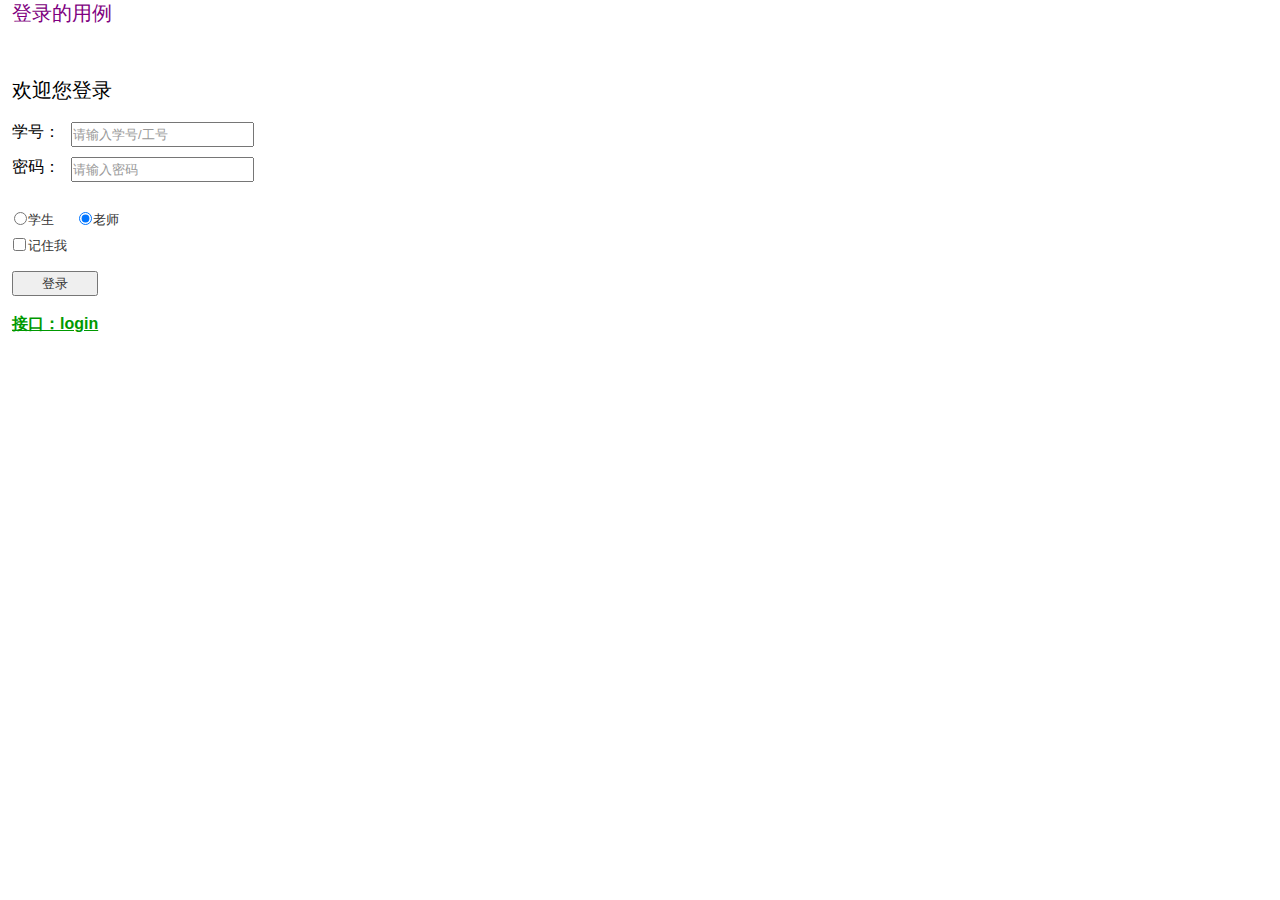
<file: test6/ui/登录.html>
﻿<!DOCTYPE html>
<html>
  <head>
    <title>登录</title>
    <meta http-equiv="X-UA-Compatible" content="IE=edge"/>
    <meta http-equiv="content-type" content="text/html; charset=utf-8"/>
    <meta name="apple-mobile-web-app-capable" content="yes"/>
    <link href="resources/css/jquery-ui-themes.css" type="text/css" rel="stylesheet"/>
    <link href="resources/css/axure_rp_page.css" type="text/css" rel="stylesheet"/>
    <link href="data/styles.css" type="text/css" rel="stylesheet"/>
    <link href="files/登录/styles.css" type="text/css" rel="stylesheet"/>
    <script src="resources/scripts/jquery-1.7.1.min.js"></script>
    <script src="resources/scripts/jquery-ui-1.8.10.custom.min.js"></script>
    <script src="resources/scripts/prototypePre.js"></script>
    <script src="data/document.js"></script>
    <script src="resources/scripts/prototypePost.js"></script>
    <script src="files/登录/data.js"></script>
    <script type="text/javascript">
      $axure.utils.getTransparentGifPath = function() { return 'resources/images/transparent.gif'; };
      $axure.utils.getOtherPath = function() { return 'resources/Other.html'; };
      $axure.utils.getReloadPath = function() { return 'resources/reload.html'; };
    </script>
  </head>
  <body>
    <div id="base" class="">

      <!-- Unnamed (Rectangle) -->
      <div id="u86" class="ax_default label">
        <div id="u86_div" class=""></div>
        <div id="u86_text" class="text ">
          <p><span>欢迎您登录</span></p>
        </div>
      </div>

      <!-- Unnamed (Rectangle) -->
      <div id="u87" class="ax_default label">
        <div id="u87_div" class=""></div>
        <div id="u87_text" class="text ">
          <p><span>学号：</span></p>
        </div>
      </div>

      <!-- Unnamed (Text Field) -->
      <div id="u88" class="ax_default text_field">
        <input id="u88_input" type="text" value=""/>
      </div>

      <!-- Unnamed (Rectangle) -->
      <div id="u89" class="ax_default label">
        <div id="u89_div" class=""></div>
        <div id="u89_text" class="text ">
          <p><span>密码：</span></p>
        </div>
      </div>

      <!-- Unnamed (Text Field) -->
      <div id="u90" class="ax_default text_field">
        <input id="u90_input" type="password" value=""/>
      </div>

      <!-- Unnamed (Radio Button) -->
      <div id="u91" class="ax_default radio_button">
        <label for="u91_input" style="position: absolute; left: 0px;">
          <div id="u91_text" class="text ">
            <p><span>学生</span></p>
          </div>
        </label>
        <input id="u91_input" type="radio" value="radio" name="name"/>
      </div>

      <!-- Unnamed (Radio Button) -->
      <div id="u92" class="ax_default radio_button">
        <label for="u92_input" style="position: absolute; left: 0px;">
          <div id="u92_text" class="text ">
            <p><span>老师</span></p>
          </div>
        </label>
        <input id="u92_input" type="radio" value="radio" name="name" checked/>
      </div>

      <!-- Unnamed (HTML Button) -->
      <div id="u93" class="ax_default html_button">
        <input id="u93_input" type="submit" value="登录"/>
      </div>

      <!-- Unnamed (Checkbox) -->
      <div id="u94" class="ax_default checkbox">
        <label for="u94_input" style="position: absolute; left: 0px;">
          <div id="u94_text" class="text ">
            <p><span>记住我</span></p>
          </div>
        </label>
        <input id="u94_input" type="checkbox" value="checkbox"/>
      </div>

      <!-- Unnamed (Rectangle) -->
      <div id="u95" class="ax_default label">
        <div id="u95_div" class=""></div>
        <div id="u95_text" class="text ">
          <p><span>登录的用例</span></p><p><span><br></span></p>
        </div>
      </div>

      <!-- Unnamed (Rectangle) -->
      <div id="u96" class="ax_default _文本段落">
        <div id="u96_div" class=""></div>
        <div id="u96_text" class="text ">
          <p><span style="text-decoration:underline;">接口：login</span></p>
        </div>
      </div>
    </div>
  </body>
</html>
</file>
<file: test6/ui/resources/css/default.css>
﻿body {
  font-family : Arial, Helvetica, Sans-Serif;
  background-color: #8f949a;
  overflow:hidden;
}
a {
  cursor: pointer;
}

input[type="radio"], input[type="checkbox"] {
    margin: 0px 9px 0px 0px;
    vertical-align: bottom;
}

input {
    -webkit-box-sizing: border-box;
    -moz-box-sizing: border-box;
    box-sizing: border-box;
}

#maximizePanelContainer {
  font-size: 4px;
  position:absolute;
  left: 0px;
  top: 0px;
  width: 55px;
  height: 20px;
  overflow: visible;
  z-index: 1000;
}
#maximizePanelOver {
    position: absolute;
    left: 0px;
    top: 0px;
    width: 55px;
    height: 20px;
}
.maximizePanel {
    position: absolute;
    left: 0px;
    top: 0px;
    width: 55px;
    height: 20px;
    background: #a2a2a2 url('../images/expand.png') no-repeat center center;
    background: url('../images/expand.svg') no-repeat center center, linear-gradient(rgba(200,200,200,.5),rgba(200,200,200,.5));
    cursor: pointer;
}

#interfaceControlFrameMinimizeContainer {
  position:absolute;
    top: 0px;
    left: 0px;
  font-size: 2px; /*for IE*/
  text-align: right;
  z-index: 100;
    height: 20px;
    width: 55px;
    background-color: #62666b;
}
#interfaceControlFrameMinimizeContainer a {
    display: inline-block;
    width: 55px;
    height: 20px;
    font-size: 2px;
    background: url('../images/close.png') no-repeat center center;
    background: url('../images/close.svg') no-repeat center center, linear-gradient(transparent,transparent);
    text-decoration: none;
}

.hashover #interfaceControlFrameMinimizeContainer a:hover {
    background: url('../images/close_hover.png') no-repeat center center;
    background: url('../images/close_hover.svg') no-repeat center center, linear-gradient(transparent,transparent);
}

#interfaceControlFrame {
    margin: 0px 0px 0px 55px;
}

#interfaceControlFrameCloseContainer {
    /*display: none;*/
    position:absolute;
    bottom: 0px;
    left: 0px;
    font-size: 9px;
    font-family: 'Trebuchet MS';
    font-weight: bold;
    letter-spacing: 1px;
    z-index: 100;
    width: 55px;
    background-color: #62666b;
    text-align: center;  
}
#interfaceControlFrameCloseContainer a {
    display: inline-block;
    width: 55px;
    color: #ffffff;
    padding: 5px 0px;
}

#interfaceControlFrameHeader li a {
    display: block;
    width: 54px;
    height: 78px;
    text-align: center;
    padding-top: 50px;
    outline: none;
    margin-right: 1px;
    text-decoration: none;
    color: #ffffff;
    white-space: nowrap;
    background-color: transparent;
    background-repeat: no-repeat;
    background-position: 50% 17px;
    box-sizing: border-box;
    -moz-box-sizing: border-box;
    -webkit-box-sizing: border-box;
    border-left: 4px solid transparent;
    border-right: 4px solid transparent;
}

.hashover #interfaceControlFrameHeader li a:hover {
    background-color: transparent;
    background-repeat: no-repeat;
    background-position: 50% 17px;
    color: #c2c2c2;
}

#interfaceControlFrameHeader li a.selected, #interfaceControlFrameHeader li a.selected:hover {
    background-color: #f5f5f5;
    background-repeat: no-repeat;
    background-position: 50% 17px;
    color: #62666b;
    border-left: 5px solid #138CDD;
}

#interfaceControlFrameHeaderContainer {
    float: left;
    overflow: visible;
    width: 55px;
    margin-left: -55px;
    margin-top: 20px;
}

#interfaceControlFrameHeader {
    position: relative;
    list-style: none;
    font-size: 8px;
    z-index: 50;
    font-family: 'Trebuchet MS';
    font-weight: bold;
    letter-spacing: 1px;
}

#interfaceControlFrameContainer {
    float: right;
    background-color: #f5f5f5;
    overflow: hidden;
    width: 100%;
}

#interfaceControlFrameLogoContainer {
  background-color: White;
  padding: 20px 10px 10px 10px;
  overflow: hidden;
}

#interfaceControlFrameLogoImageContainer {
  text-align: center;
}

#interfaceControlFrameLogoCaptionContainer {
  text-align: center;
  margin: 5px 10px 0px 10px;
  font-size: 12px;
  color: #4a4a4a;
}

#logoImage {
    width: 100%;
}

.emptyStateContainer {
    text-align: center;
    padding: 0px 10px;
    margin-top: 32px
}

.emptyStateTitle {
    margin: 0px 0px 9px 0px;
    font-weight: bold;
}

.emptyStateContent {
    line-height: 16px;
}

.dottedDivider {
    height: 2px;
    margin: 15px 0px 15px 0px;
    background: url('../images/divider.png') no-repeat center center;
    background: url('../images/divider.svg') no-repeat center center, linear-gradient(transparent,transparent);
}

.nondottedDivider {
    height: 2px;
    margin: 9px 0px 9px 0px;
}
</file>
<file: test6/ui/plugins/sitemap/styles/sitemap.css>
﻿
#sitemapHost {
    font-size: 12px;
    color:#4a4a4a;
    height: 100%;
}

#sitemapHostBtn a {
    background: url('images/sitemap_on.png');
    background: url('images/sitemap_on.svg'),linear-gradient(transparent, transparent);
}

.hashover #sitemapHostBtn a:hover {
    background: url('images/sitemap_hover.png');
    background: url('images/sitemap_hover.svg'),linear-gradient(transparent, transparent);
}

#sitemapHostBtn a.selected, #sitemapHostBtn a.selected:hover {
    background: url('images/sitemap_off.png');
    background: url('images/sitemap_off.svg'),linear-gradient(transparent, transparent);
}

#sitemapHost .pageButtonHeader {
    top: -27px;
}

#sitemapTreeContainer {
    overflow: auto;
    width: 100%;
    height: 100%;
    -webkit-overflow-scrolling: touch;
}

.sitemapTree {
    margin: 0px 0px 10px 0px;
    overflow:visible;
}

.sitemapTree ul {
    list-style-type: none;
    margin: 0px 0px 0px 0px;
    padding-left: 0px;
}

.sitemapPlusMinusLink 
{
}

.sitemapMinus 
{
	vertical-align:middle;
    background: url('images/minus.gif');
    background-repeat: no-repeat;
	margin-right: 3px;	
	margin-bottom: 1px;
    height:9px;
    width:9px;
    display:inline-block;
}

.sitemapPlus 
{
	vertical-align:middle;
    background: url('images/plus.gif');
    background-repeat: no-repeat;
	margin-right: 3px;	
	margin-bottom: 1px;
	height:9px;
    width:9px;
    display:inline-block;
}

.sitemapPageLink 
{
    margin-left: 0px;
}

.sitemapPageIcon 
{
	margin: 0px 0px -3px 4px;
    width: 16px;
    height: 16px;
    display: inline-block;
    background: url('images/page.png') no-repeat center center;
    background: url('images/page.svg') no-repeat center center, linear-gradient(transparent,transparent);
}

.sitemapFlowIcon
{
    background: url('images/flow.png') no-repeat center center;
    background: url('images/flow.svg') no-repeat center center, linear-gradient(transparent,transparent);
}

.sitemapFolderIcon
{
    background: url('images/folder_closed.png') no-repeat center center;
    background: url('images/folder_closed.svg') no-repeat center center, linear-gradient(transparent,transparent);
}

.sitemapFolderOpenIcon
{
    background: url('images/folder_open.png') no-repeat center center;
    background: url('images/folder_open.svg') no-repeat center center, linear-gradient(transparent,transparent);
}

.sitemapPageName 
{
    margin-left: 7px;
}

.sitemapNode 
{
    /*margin:4px 0px 4px 0px;*/
    white-space:nowrap;
}

.sitemapPageLinkContainer {
    /*display: inline-block;*/
    margin-left: 0px;
    padding: 4px 0px 4px 0px;
}
/*
.sitemapNode div
{
	padding-top: 1px; 
	padding-bottom: 3px;
    padding-left: 20px;
	height: 14px;
}
*/

.sitemapExpandableNode 
{
	margin-left: 0px;
}

.sitemapHighlight 
{
    /*display: inline-block;*/
	background-color : #C8E0F0;
    font-weight: bold;
}

.sitemapGreyedName
{
	color: #AAA;
}


.pluginNameHeader
{
    font-family: 'Trebuchet MS';
	font-size: 12px;
    letter-spacing: 1px;
	/*font-weight: bold;*/
	white-space: nowrap;
    margin-bottom: 5px;
}

.pageNameHeader
{
    font-family: 'Trebuchet MS';
    /*display: inline-block;*/
    /*float: left;*/
	font-size: 15px;
	font-weight: bold;
	/*height: 23px;*/
    padding-right: 77px;
	white-space: nowrap;
    overflow: hidden;
    text-overflow: ellipsis;
}

.pageButtonHeader
{
    float: right;
    position: relative;
    /*width: 72px;*/
	height: 24px;
    top: -22px;
    margin-bottom: -24px;
}

.sitemapHeader
{
    padding-top: 27px;
    border-bottom: 1px solid #d9d9d9;
    min-width: 110px;
}

.sitemapToolbar {
    margin: 0px 5px 14px 12px;
}

.sitemapToolbarButton
{
    float: left;
    width: 22px;
    height: 22px;
    border: 1px solid transparent;
}

#linksButton {
    background: url('images/share.png') no-repeat center center;
    background: url('images/share.svg') no-repeat center center, linear-gradient(transparent,transparent);
}

#linksButton:hover {
    background: url('images/share_hover.png') no-repeat center center;
    background: url('images/share_hover.svg') no-repeat center center, linear-gradient(transparent,transparent);
}

#linksButton.sitemapToolbarButtonSelected, .hashover #linksButton.sitemapToolbarButtonSelected:hover {
    background: url('images/share_on.png') no-repeat center center;
    background: url('images/share_on.svg') no-repeat center center, linear-gradient(transparent,transparent);
}

#adaptiveButton {
    background: url('images/views.png') no-repeat center center;
    background: url('images/views.svg') no-repeat center center, linear-gradient(transparent,transparent);
}

#adaptiveButton:hover {
    background: url('images/views_hover.png') no-repeat center center;
    background: url('images/views_hover.svg') no-repeat center center, linear-gradient(transparent,transparent);
}

#adaptiveButton.sitemapToolbarButtonSelected, #adaptiveButton.sitemapToolbarButtonSelected:hover {
    background: url('images/views_on.png') no-repeat center center;
    background: url('images/views_on.svg') no-repeat center center, linear-gradient(transparent,transparent);
}

#highlightInteractiveButton {
    background: url('images/hotspots.png') no-repeat center center;
    background: url('images/hotspots.svg') no-repeat center center, linear-gradient(transparent,transparent);
    margin-top: 1px;
}

#highlightInteractiveButton:hover {
    background: url('images/hotspots_hover.png') no-repeat center center;
    background: url('images/hotspots_hover.svg') no-repeat center center, linear-gradient(transparent,transparent);
}

#highlightInteractiveButton.sitemapToolbarButtonSelected, #highlightInteractiveButton.sitemapToolbarButtonSelected:hover {
    background: url('images/hotspots_on.png') no-repeat center center;
    background: url('images/hotspots_on.svg') no-repeat center center, linear-gradient(transparent,transparent);
}

/*#variablesButton {
    background: url('images/229_variables_16.png') no-repeat center center;
}*/

#searchButton {
    background: url('images/232_search_16.png') no-repeat center center;
}

.sitemapLinkContainer
{
	margin-top: 8px;
	padding-right: 5px;
	/*font-size: 12px;*/
}

.sitemapLinkField 
{
	width: 100%;
	font-size: 12px;
	margin-top: 3px;
    padding: 5px;
}

.sitemapRadioSelected {
    font-weight: bold;
}

.sitemapOptionContainer
{
	margin-top: 8px;
	padding-right: 5px;
	/*font-size: 12px;*/
}

#sitemapOptionsDiv
{
	margin-top: 10px;
	/*margin-left: 16px;*/
}

#viewSelectDiv
{
    padding: 2px 0px 0px 0px;
	/*margin-left: 5px;*/
}

#viewSelect
{
	width: 70%;
}

.sitemapUrlOption
{
	padding-bottom: 8px;
}

.optionLabel
{
	font-size: 12px;
}

.sitemapPopupContainer
{
    display: none;
    position: absolute;
	background-color: #F4F4F4;
	border: 1px solid #B9B9B9;
	padding: 5px 5px 5px 5px;
	margin: 5px 0px 0px 5px;
    z-index: 1;
}

#sitemapLinksContainer {
    border-top: 1px solid #d9d9d9;
    padding: 10px;
    margin-left: 0px;
    /*line-height: 18px;*/
}

#adaptiveViewsContainer {
    border-top: 1px solid #d9d9d9;
    padding: 10px;
    margin-left: 0px;
    line-height: 18px;
}

.adaptiveViewOption
{
	padding: 2px;
}

.adaptiveViewOption:hover
{ 
	background-color: rgb(204,235,248);
	cursor: pointer;
}

.currentAdaptiveView {
    font-weight: bold;
}

.adaptiveCheckboxDiv {
	height: 15px;
	width: 15px;
	float: left;
}

.checkedAdaptive {
	background: url('images/adaptivecheck.png') no-repeat center center;
}

/*#variablesContainer 
{
	max-height: 350px;
	overflow: auto;
}*/

/*#variablesClearLink 
{
	color: #069;
	left: 5px;
}*/

#searchDiv {
    padding: 8px 12px 11px 12px;
}

#searchBox {
    width: 100%;
    border: none;
    border-top: 1px solid #d9d9d9;
    /*border-bottom: 1px solid #d9d9d9;*/
    padding: 5px;
    font-size: 12px;
}

.searchBoxHint 
{
	color: #8f949a;
	/*font-style: italic;*/
}

#sitemapLinksPageName
{
	font-weight: bold;
}

#sitemapOptionsHeader
{
	font-weight: bold;
}
</file>
<file: test6/ui/plugins/page_notes/styles/page_notes.css>
﻿#pageNotesHost {
    font-size: 12px;
    color:#4a4a4a;
    height: 100%;
}

#pageNotesHostBtn a {
    background: url('images/notes_on.png');
    background: url('images/notes_on.svg'),linear-gradient(transparent, transparent);
}

.hashover #pageNotesHostBtn a:hover {
    background: url('images/notes_hover.png');
    background: url('images/notes_hover.svg'),linear-gradient(transparent, transparent);
}

#pageNotesHostBtn a.selected, #pageNotesHostBtn a.selected:hover {
    background: url('images/notes_off.png');
    background: url('images/notes_off.svg'),linear-gradient(transparent, transparent);
}

#footnotesButton {
    background: url('images/footnotes.png') no-repeat center center;
    background: url('images/footnotes.svg') no-repeat center center,linear-gradient(transparent, transparent);
}

#footnotesButton:hover {
    background: url('images/footnotes_hover.png') no-repeat center center;
    background: url('images/footnotes_hover.svg') no-repeat center center,linear-gradient(transparent, transparent);
}

#footnotesButton.sitemapToolbarButtonSelected, #footnotesButton.sitemapToolbarButtonSelected:hover {
    background: url('images/footnotes_on.png') no-repeat center center;
    background: url('images/footnotes_on.svg') no-repeat center center,linear-gradient(transparent, transparent);
}

.nextPageButton {
    background: url('images/forward.png') no-repeat center center;
    background: url('images/forward.svg') no-repeat center center,linear-gradient(transparent, transparent);    
}

.nextPageButton:hover {
    background: url('images/forward_hover.png') no-repeat center center;
    background: url('images/forward_hover.svg') no-repeat center center,linear-gradient(transparent, transparent);    
}

.prevPageButton {
    background: url('images/back.png') no-repeat center center;
    background: url('images/back.svg') no-repeat center center,linear-gradient(transparent, transparent);    
}

.prevPageButton:hover {
    background: url('images/back_hover.png') no-repeat center center;
    background: url('images/back_hover.svg') no-repeat center center,linear-gradient(transparent, transparent);    
}

#pageNotesScrollContainer 
{
    overflow: auto;
    width: 100%;
    /*height: 100%;*/
    -webkit-overflow-scrolling: touch;
}    

#pageNotesContainer 
{
    /*padding: 10px 10px 10px 12px;*/
}

#pageNotesContent 
{
	overflow: visible;
}

.pageNoteContainer 
{
    padding: 10px;
}

.pageNoteName 
{
    font-family: 'Trebuchet MS';
	font-size: 14px;
    font-weight: bold;
	margin-bottom: 5px;
	/*text-decoration: underline;*/
	white-space: nowrap;
}

.pageNote 
{
    line-height: 21px;
	/*margin-bottom: 20px;*/
}

.widgetNoteContainer {
    padding: 10px;
    border-bottom: 1px solid transparent;
    border-top: 1px solid transparent;
    cursor: pointer;
}

.widgetNoteContainerSelected {
    background-color: white;
    border-bottom: 1px solid #c2c2c2;
    border-top: 1px solid #c2c2c2;
}

/*.widgetNoteContainer:hover {
    background-color: white;
    //border-bottom: 1px solid #c2c2c2;
    //border-top: 1px solid #c2c2c2;
}*/

.widgetNoteFootnote {
    display: inline-block;
    /*vertical-align: top;
    margin: 2px 5px 10px 0px;
    padding: 1px 6px;
    font-size: 10px;
    color: #ffffff;
    background-color: #0a6cd6;*/
    width: 13px;
    height: 12px;
    padding-top: 1px;
    text-align: center;
    background-color: #138CDD;
    /*-moz-box-shadow: 1px 1px 3px #aaa;
    -webkit-box-shadow: 1px 1px 3px #aaa;
    box-shadow: 1px 1px 3px #aaa;*/
    font-size: 0px;
    margin-right: 8px;
}

div.annnoteline {
    display: inline-block;
    width: 9px;
    height: 1px;
    border-bottom: 1px solid white;
    margin-top: 1px;
}

.widgetNoteLabel {
    display: inline-block;
    vertical-align: top;
    font-family: 'Trebuchet MS';
	font-size: 14px;
    font-weight: bold;
	margin-bottom: 5px;    
}

.noteLink {
    text-decoration: inherit;
    color: inherit;
}

.noteLink:hover {
    background-color: white;
}
</file>
<file: test6/ui/plugins/debug/styles/debug.css>
﻿#debugHost {
    font-size: 12px;
    color:#4a4a4a;
    height: 100%;
}

#debugHostBtn a {
    background: url('images/variables_on.png');
    background: url('images/variables_on.svg'),linear-gradient(transparent, transparent);
}

.hashover #debugHostBtn a:hover {
    background: url('images/variables_hover.png');
    background: url('images/variables_hover.svg'),linear-gradient(transparent, transparent);
}

#debugHostBtn a.selected, #debugHostBtn a.selected:hover {
    background: url('images/variables_off.png');
    background: url('images/variables_off.svg'),linear-gradient(transparent, transparent);
}

#debugHeader .pageNameHeader {
    padding-right: 0px;
}

#variablesClearLink {
    display: inline-block;
    margin-bottom: 15px;
}

#variablesClearLink:hover {
    color: #0a6cd6;
}

#traceClearLink {
    display: inline-block;
    margin-bottom: 15px;
}

#traceClearLink:hover {
    color: #0a6cd6;
}

#debugScrollContainer 
{
    overflow: auto;
    width: 100%;
    height: 100%;
    -webkit-overflow-scrolling: touch;
}

#debugContainer {
        padding: 10px 10px 10px 10px;
}

.variableName
{
	font-weight: bold;
}

.variableDiv
{
    margin-bottom: 20px;
    line-height: 16px;

}

#variablesContainer {
    padding-bottom: 5px;
    /*overflow: auto;*/
}

#traceContainer {
    padding-top: 15px;
    /*padding: 0px 10px 10px 10px;*/
}

.debugToolbarButton 
{
	font-size: 1em;
	color: #069;
}

.axEventBlock {
    display: inline-block;
    width: 100%;
    margin: 5px 0px 5px 0px;
    line-height: 21px;
}

/*a.axEventBlock:hover {
    background-color: #069;
    color: white;
}*/

.axTime {
    margin: 0px 0px 0px 0px;
    font-size: 11px;
    color: #b1b3b5;
}

.axLabel {
    margin: 0px 0px 5px 0px;
    font-family: 'Trebuchet MS';
    font-size: 14px;
    font-weight: bold;
}

.lastAxEvent {
    margin-bottom: 10px;
    border-bottom: 1px solid #c2c2c2;
    padding-bottom: 10px;
}

.axEvent {
    margin: 0px 0px 5px 0px;
    font-weight: bold;
}

.axCase {
    margin: 0px 0px 5px 8px;
    font-style: italic;
}

.axAction {
    margin: 0px 0px 5px 13px;
}

#traceEmptyState.emptyStateContainer {
    margin-top: 0px;
}

.debugLinksContainer {
    text-align: right;
}
</file>
<file: test6/ui/plugins/recordplay/styles/recordplay.css>
﻿#recordPlayHost {
    font-size: 12px;
    color:#333;
    height: 100%;
}


#recordPlayContainer 
{
    overflow: auto;
    width: 100%;
    height: 100%;
    padding: 10px 10px 10px 10px;
}

#recordPlayToolbar 
{
	margin: 5px 5px 5px 5px;
    height: 22px;
}

#recordPlayToolbar .recordPlayButton
{
    float: left;
    width: 22px;
    height: 22px;
    border: 1px solid transparent;
}

#recordPlayToolbar .recordPlayButton:hover
{
    border: 1px solid rgb(0,157,217);
    background-color : rgb(166,221,242);
}

#recordPlayToolbar .recordPlayButton:active
{
    border: 1px solid rgb(0,157,217);
    background-color : rgb(204,235,248);
}

#recordPlayToolbar .recordPlayButtonSelected {
    border: 1px solid rgb(0,157,217);
    background-color : rgb(204,235,248);    
}

#recordButton {
    background: url('../../sitemap/styles/images/233_hyperlink_16.png') no-repeat center center;
}

#playButton {
    background: url('../../sitemap/styles/images/225_responsive_16.png') no-repeat center center;
}

#stopButton {
    background: url('../../sitemap/styles/images/228_togglenotes_16.png') no-repeat center center;
}

#deleteButton {
    background: url('../../sitemap/styles/images/231_event_16.png') no-repeat center center;
}

#recordNameHeader
{
    /* yeah??*/
	font-size: 13px;
	font-weight: bold;
	height: 23px;
	white-space: nowrap;
}

#recordPlayContent 
{
    /* yeah??*/
	overflow: visible;
}

.recordPlayName 
{
	font-size: 12px;
	margin-bottom: 5px;
	text-decoration: underline;
	white-space: nowrap;
}

.recordPlay 
{
	margin-bottom: 10px;
}
</file>
<file: test6/ui/resources/css/axure_rp_page.css>
﻿/* so the window resize fires within a frame in IE7 */
html, body {
    height: 100%;
}

a {
    color: inherit;
}

p {
    margin: 0px;
    text-rendering: optimizeLegibility;
    font-feature-settings: "kern" 1;
    -webkit-font-feature-settings: "kern";
    -moz-font-feature-settings: "kern";
    -moz-font-feature-settings: "kern=1";
    font-kerning: normal;
}

iframe {
    background: #FFFFFF;
}

/* to match IE with C, FF */
input {
    padding: 1px 0px 1px 0px;
    box-sizing: border-box;
    -moz-box-sizing: border-box;
}

textarea {
    margin: 0px;
    box-sizing: border-box;
    -moz-box-sizing: border-box;
}

div.intcases {
    font-family: arial; 
    font-size: 12px;
    text-align:left; 
    border:1px solid #AAA; 
    background:#FFF none repeat scroll 0% 0%; 
    z-index:9999; 
    visibility:hidden; 
    position:absolute;
    padding: 0px;
    border-radius: 3px;
    white-space: nowrap;
}

div.intcaselink {
    cursor: pointer;
    padding: 3px 8px 3px 8px;
    margin: 5px;
    background:#EEE none repeat scroll 0% 0%; 
    border:1px solid #AAA;
    border-radius: 3px;
}

div.refpageimage {
    position: absolute;
    left: 0px;
    top: 0px;
    font-size: 0px;
    width: 16px;
    height: 16px;
    cursor: pointer;
    background-image: url(images/newwindow.gif);
    background-repeat: no-repeat;
}

div.annnoteimage {
    position: absolute;
    left: 0px;
    top: 0px;
    font-size: 0px;
    /*width: 16px;
    height: 12px;*/
    cursor: help;
    /*background-image: url(images/note.gif);*/
    /*background-repeat: no-repeat;*/
    width: 13px;
    height: 12px;
    padding-top: 1px;
    text-align: center;
    background-color: #138CDD;
    -moz-box-shadow: 1px 1px 3px #aaa;
    -webkit-box-shadow: 1px 1px 3px #aaa;
    box-shadow: 1px 1px 3px #aaa;
}

div.annnoteline {
    display: inline-block;
    width: 9px;
    height: 1px;
    border-bottom: 1px solid white;
    margin-top: 1px;
}

div.annnotelabel {
    position: absolute;
    left: 0px;
    top: 0px;
    font-family: Helvetica,Arial;
    font-size: 10px;
    /*border: 1px solid rgb(166,221,242);*/
    cursor: help;
    /*background:rgb(0,157,217) none repeat scroll 0% 0%;*/ 
    padding: 1px 3px 1px 3px;
    white-space: nowrap;
    color: white;
    
    background-color: #138CDD;
    -moz-box-shadow: 1px 1px 3px #aaa;
    -webkit-box-shadow: 1px 1px 3px #aaa;
    box-shadow: 1px 1px 3px #aaa;
}

.annotation {
    font-size: 12px;
    padding-left: 2px;
    margin-bottom: 5px;
}

.annotationName {
    /*font-size: 13px;
    font-weight: bold;
    margin-bottom: 3px;
    white-space: nowrap;*/

    font-family: 'Trebuchet MS';
    font-size: 14px;
    font-weight: bold;
    margin-bottom: 5px;
    white-space: nowrap;
}

.annotationValue {
    font-family: Arial, Helvetica, Sans-Serif;
    font-size: 12px;
    color: #4a4a4a;
    line-height: 21px;
    margin-bottom: 20px;
}

.noteLink {
    text-decoration: inherit;
    color: inherit;
}

.noteLink:hover {
    background-color: white;
}

/* this is a fix for the issue where dialogs jump around and takes the text-align from the body */
.dialogFix {
    position:absolute;
    text-align:left;
    border: 1px solid #8f949a;
}


@keyframes pulsate {
  from {
    box-shadow: 0 0 10px #15d6ba;
  }
  to {
    box-shadow: 0 0 20px #15d6ba;
  }
}

@-webkit-keyframes pulsate {
  from {
    -webkit-box-shadow: 0 0 10px #15d6ba;
    box-shadow: 0 0 10px #15d6ba;
  }
  to {
    -webkit-box-shadow: 0 0 20px #15d6ba;
    box-shadow: 0 0 20px #15d6ba;
  }
}
 
@-moz-keyframes pulsate {
  from {
    -moz-box-shadow: 0 0 10px #15d6ba;
    box-shadow: 0 0 10px #15d6ba;
  }
  to {
    -moz-box-shadow: 0 0 20px #15d6ba;
    box-shadow: 0 0 20px #15d6ba;
  }
}

.legacyPulsateBorder {
    /*border: 5px solid #15d6ba;
    margin: -5px;*/
    -moz-box-shadow: 0 0 10px 3px #15d6ba;
    box-shadow: 0 0 10px 3px #15d6ba;
}

.pulsateBorder {
  animation-name: pulsate;
  animation-timing-function: ease-in-out;
  animation-duration: 0.9s;
  animation-iteration-count: infinite;
  animation-direction: alternate;
  
  -webkit-animation-name: pulsate;
  -webkit-animation-timing-function: ease-in-out;
  -webkit-animation-duration: 0.9s;
  -webkit-animation-iteration-count: infinite;
  -webkit-animation-direction: alternate;

  -moz-animation-name: pulsate;
  -moz-animation-timing-function: ease-in-out;
  -moz-animation-duration: 0.9s;
  -moz-animation-iteration-count: infinite;
  -moz-animation-direction: alternate;
}

.ax_default_hidden, .ax_default_unplaced{
    display: none;
    visibility: hidden;
}

.widgetNoteSelected {
    -moz-box-shadow: 0 0 10px 3px #138CDD;
    box-shadow: 0 0 10px 3px #138CDD;
    /*-moz-box-shadow: 0 0 20px #3915d6;
    box-shadow: 0 0 20px #3915d6;*/
    /*border: 3px solid #3915d6;*/
    /*margin: -3px;*/
}


.singleImg {
    display: none;
    visibility: hidden;
}
</file>
<file: test6/ui/data/styles.css>
﻿.ax_default {
  font-family:'Arial Normal', 'Arial';
  font-weight:400;
  font-style:normal;
  font-size:13px;
  color:#333333;
  text-align:center;
  line-height:normal;
}
.box_1 {
}
.box_2 {
}
._形状 {
  font-family:'Arial Normal', 'Arial';
  font-weight:400;
  font-style:normal;
  font-size:13px;
  color:#333333;
  text-align:center;
  line-height:normal;
}
._图片 {
}
.placeholder {
}
.button {
}
.primary_button {
  color:#FFFFFF;
}
._一级标题 {
  font-family:'Arial Normal', 'Arial';
  font-weight:bold;
  font-style:normal;
  font-size:32px;
  text-align:left;
}
._二级标题 {
  font-family:'Arial Normal', 'Arial';
  font-weight:bold;
  font-style:normal;
  font-size:24px;
  text-align:left;
}
._三级标题 {
  font-family:'Arial Normal', 'Arial';
  font-weight:bold;
  font-style:normal;
  font-size:18px;
  text-align:left;
}
._四级标题 {
  font-family:'Arial Normal', 'Arial';
  font-weight:bold;
  font-style:normal;
  font-size:14px;
  text-align:left;
}
._五级标题 {
  font-family:'Arial Normal', 'Arial';
  font-weight:bold;
  font-style:normal;
  text-align:left;
}
._六级标题 {
  font-family:'Arial Normal', 'Arial';
  font-weight:bold;
  font-style:normal;
  font-size:10px;
  text-align:left;
}
.label {
  font-size:14px;
  text-align:left;
}
._文本段落 {
  text-align:left;
}
.line {
}
.arrow {
}
.text_field {
  color:#000000;
  text-align:left;
}
.text_area {
  color:#000000;
  text-align:left;
}
.droplist {
  color:#000000;
  text-align:left;
}
.list_box {
  color:#000000;
  text-align:left;
}
.checkbox {
  text-align:left;
}
.radio_button {
  text-align:left;
}
.html_button {
  text-align:center;
}
.tree_node {
  text-align:left;
}
.table_cell {
}
.menu_item {
}
.marker {
  color:#FFFFFF;
}
.icon {
}
</file>
<file: test6/ui/files/主界面/styles.css>
﻿body {
  margin:0px;
  background-image:none;
  position:static;
  left:auto;
  width:1090px;
  margin-left:0;
  margin-right:0;
  text-align:left;
}
#base {
  position:absolute;
  z-index:0;
}
#u0_div {
  border-width:0px;
  position:absolute;
  left:0px;
  top:0px;
  width:936px;
  height:43px;
  background:inherit;
  background-color:rgba(0, 0, 0, 1);
  box-sizing:border-box;
  border-width:1px;
  border-style:solid;
  border-color:rgba(121, 121, 121, 1);
  border-radius:0px;
  -moz-box-shadow:none;
  -webkit-box-shadow:none;
  box-shadow:none;
  font-size:18px;
  color:#FFFFFF;
  text-align:left;
}
#u0 {
  border-width:0px;
  position:absolute;
  left:7px;
  top:131px;
  width:936px;
  height:43px;
  font-size:18px;
  color:#FFFFFF;
  text-align:left;
}
#u0_text {
  border-width:0px;
  position:absolute;
  left:2px;
  top:10px;
  width:932px;
  word-wrap:break-word;
}
#u1_div {
  border-width:0px;
  position:absolute;
  left:0px;
  top:0px;
  width:92px;
  height:26px;
  background:inherit;
  background-color:rgba(0, 0, 0, 1);
  border:none;
  border-radius:0px;
  -moz-box-shadow:none;
  -webkit-box-shadow:none;
  box-shadow:none;
  font-size:18px;
  text-decoration:underline;
  color:#0066CC;
}
#u1 {
  border-width:0px;
  position:absolute;
  left:211px;
  top:140px;
  width:92px;
  height:26px;
  font-size:18px;
  text-decoration:underline;
  color:#0066CC;
}
#u1_text {
  border-width:0px;
  position:absolute;
  left:0px;
  top:0px;
  width:92px;
  word-wrap:break-word;
}
#u2_div {
  border-width:0px;
  position:absolute;
  left:0px;
  top:0px;
  width:53px;
  height:26px;
  background:inherit;
  background-color:rgba(0, 0, 0, 1);
  border:none;
  border-radius:0px;
  -moz-box-shadow:none;
  -webkit-box-shadow:none;
  box-shadow:none;
  font-size:18px;
  text-decoration:underline;
  color:#0066CC;
}
#u2 {
  border-width:0px;
  position:absolute;
  left:845px;
  top:140px;
  width:53px;
  height:26px;
  font-size:18px;
  text-decoration:underline;
  color:#0066CC;
}
#u2_text {
  border-width:0px;
  position:absolute;
  left:0px;
  top:0px;
  width:53px;
  word-wrap:break-word;
}
#u3_div {
  border-width:0px;
  position:absolute;
  left:0px;
  top:0px;
  width:576px;
  height:75px;
  background:inherit;
  background-color:rgba(255, 255, 255, 1);
  border:none;
  border-radius:0px;
  -moz-box-shadow:none;
  -webkit-box-shadow:none;
  box-shadow:none;
  font-size:20px;
  color:#800080;
}
#u3 {
  border-width:0px;
  position:absolute;
  left:7px;
  top:7px;
  width:576px;
  height:75px;
  font-size:20px;
  color:#800080;
}
#u3_text {
  border-width:0px;
  position:absolute;
  left:0px;
  top:0px;
  width:576px;
  word-wrap:break-word;
}
#u4_div {
  border-width:0px;
  position:absolute;
  left:0px;
  top:0px;
  width:170px;
  height:29px;
  background:inherit;
  background-color:rgba(255, 255, 255, 1);
  border:none;
  border-radius:0px;
  -moz-box-shadow:none;
  -webkit-box-shadow:none;
  box-shadow:none;
  font-size:20px;
  color:#1E1E1E;
}
#u4 {
  border-width:0px;
  position:absolute;
  left:13px;
  top:92px;
  width:170px;
  height:29px;
  font-size:20px;
  color:#1E1E1E;
}
#u4_text {
  border-width:0px;
  position:absolute;
  left:0px;
  top:0px;
  width:170px;
  word-wrap:break-word;
}
#u5_div {
  border-width:0px;
  position:absolute;
  left:0px;
  top:0px;
  width:936px;
  height:511px;
  background:inherit;
  background-color:rgba(255, 255, 255, 1);
  box-sizing:border-box;
  border-width:1px;
  border-style:solid;
  border-color:rgba(121, 121, 121, 1);
  border-radius:0px;
  -moz-box-shadow:none;
  -webkit-box-shadow:none;
  box-shadow:none;
}
#u5 {
  border-width:0px;
  position:absolute;
  left:7px;
  top:190px;
  width:936px;
  height:511px;
}
#u5_text {
  border-width:0px;
  position:absolute;
  left:0px;
  top:0px;
  width:0px;
  visibility:hidden;
  word-wrap:break-word;
}
#u6 {
  border-width:0px;
  position:absolute;
  left:23px;
  top:202px;
  width:770px;
  height:153px;
}
#u7_img {
  border-width:0px;
  position:absolute;
  left:0px;
  top:0px;
  width:154px;
  height:30px;
}
#u7 {
  border-width:0px;
  position:absolute;
  left:0px;
  top:0px;
  width:154px;
  height:30px;
}
#u7_text {
  border-width:0px;
  position:absolute;
  left:2px;
  top:7px;
  width:150px;
  word-wrap:break-word;
}
#u8_img {
  border-width:0px;
  position:absolute;
  left:0px;
  top:0px;
  width:154px;
  height:30px;
}
#u8 {
  border-width:0px;
  position:absolute;
  left:154px;
  top:0px;
  width:154px;
  height:30px;
}
#u8_text {
  border-width:0px;
  position:absolute;
  left:2px;
  top:7px;
  width:150px;
  word-wrap:break-word;
}
#u9_img {
  border-width:0px;
  position:absolute;
  left:0px;
  top:0px;
  width:154px;
  height:30px;
}
#u9 {
  border-width:0px;
  position:absolute;
  left:308px;
  top:0px;
  width:154px;
  height:30px;
}
#u9_text {
  border-width:0px;
  position:absolute;
  left:2px;
  top:7px;
  width:150px;
  word-wrap:break-word;
}
#u10_img {
  border-width:0px;
  position:absolute;
  left:0px;
  top:0px;
  width:154px;
  height:30px;
}
#u10 {
  border-width:0px;
  position:absolute;
  left:462px;
  top:0px;
  width:154px;
  height:30px;
}
#u10_text {
  border-width:0px;
  position:absolute;
  left:2px;
  top:7px;
  width:150px;
  word-wrap:break-word;
}
#u11_img {
  border-width:0px;
  position:absolute;
  left:0px;
  top:0px;
  width:154px;
  height:30px;
}
#u11 {
  border-width:0px;
  position:absolute;
  left:616px;
  top:0px;
  width:154px;
  height:30px;
}
#u11_text {
  border-width:0px;
  position:absolute;
  left:2px;
  top:7px;
  width:150px;
  word-wrap:break-word;
}
#u12_img {
  border-width:0px;
  position:absolute;
  left:0px;
  top:0px;
  width:154px;
  height:30px;
}
#u12 {
  border-width:0px;
  position:absolute;
  left:0px;
  top:30px;
  width:154px;
  height:30px;
}
#u12_text {
  border-width:0px;
  position:absolute;
  left:2px;
  top:7px;
  width:150px;
  word-wrap:break-word;
}
#u13_img {
  border-width:0px;
  position:absolute;
  left:0px;
  top:0px;
  width:154px;
  height:30px;
}
#u13 {
  border-width:0px;
  position:absolute;
  left:154px;
  top:30px;
  width:154px;
  height:30px;
}
#u13_text {
  border-width:0px;
  position:absolute;
  left:2px;
  top:7px;
  width:150px;
  word-wrap:break-word;
}
#u14_img {
  border-width:0px;
  position:absolute;
  left:0px;
  top:0px;
  width:154px;
  height:30px;
}
#u14 {
  border-width:0px;
  position:absolute;
  left:308px;
  top:30px;
  width:154px;
  height:30px;
}
#u14_text {
  border-width:0px;
  position:absolute;
  left:2px;
  top:7px;
  width:150px;
  word-wrap:break-word;
}
#u15_img {
  border-width:0px;
  position:absolute;
  left:0px;
  top:0px;
  width:154px;
  height:30px;
}
#u15 {
  border-width:0px;
  position:absolute;
  left:462px;
  top:30px;
  width:154px;
  height:30px;
  font-family:'Arial Negreta', 'Arial';
  font-weight:700;
  font-style:normal;
  text-decoration:underline;
  color:#0066CC;
}
#u15_text {
  border-width:0px;
  position:absolute;
  left:2px;
  top:7px;
  width:150px;
  word-wrap:break-word;
}
#u16_img {
  border-width:0px;
  position:absolute;
  left:0px;
  top:0px;
  width:154px;
  height:30px;
}
#u16 {
  border-width:0px;
  position:absolute;
  left:616px;
  top:30px;
  width:154px;
  height:30px;
}
#u16_text {
  border-width:0px;
  position:absolute;
  left:2px;
  top:7px;
  width:150px;
  word-wrap:break-word;
}
#u17_img {
  border-width:0px;
  position:absolute;
  left:0px;
  top:0px;
  width:154px;
  height:30px;
}
#u17 {
  border-width:0px;
  position:absolute;
  left:0px;
  top:60px;
  width:154px;
  height:30px;
}
#u17_text {
  border-width:0px;
  position:absolute;
  left:2px;
  top:7px;
  width:150px;
  word-wrap:break-word;
}
#u18_img {
  border-width:0px;
  position:absolute;
  left:0px;
  top:0px;
  width:154px;
  height:30px;
}
#u18 {
  border-width:0px;
  position:absolute;
  left:154px;
  top:60px;
  width:154px;
  height:30px;
}
#u18_text {
  border-width:0px;
  position:absolute;
  left:2px;
  top:7px;
  width:150px;
  word-wrap:break-word;
}
#u19_img {
  border-width:0px;
  position:absolute;
  left:0px;
  top:0px;
  width:154px;
  height:30px;
}
#u19 {
  border-width:0px;
  position:absolute;
  left:308px;
  top:60px;
  width:154px;
  height:30px;
}
#u19_text {
  border-width:0px;
  position:absolute;
  left:2px;
  top:7px;
  width:150px;
  word-wrap:break-word;
}
#u20_img {
  border-width:0px;
  position:absolute;
  left:0px;
  top:0px;
  width:154px;
  height:30px;
}
#u20 {
  border-width:0px;
  position:absolute;
  left:462px;
  top:60px;
  width:154px;
  height:30px;
  font-family:'Arial Negreta', 'Arial';
  font-weight:700;
  font-style:normal;
  text-decoration:underline;
  color:#0066CC;
}
#u20_text {
  border-width:0px;
  position:absolute;
  left:2px;
  top:7px;
  width:150px;
  word-wrap:break-word;
}
#u21_img {
  border-width:0px;
  position:absolute;
  left:0px;
  top:0px;
  width:154px;
  height:30px;
}
#u21 {
  border-width:0px;
  position:absolute;
  left:616px;
  top:60px;
  width:154px;
  height:30px;
}
#u21_text {
  border-width:0px;
  position:absolute;
  left:2px;
  top:7px;
  width:150px;
  word-wrap:break-word;
}
#u22_img {
  border-width:0px;
  position:absolute;
  left:0px;
  top:0px;
  width:154px;
  height:30px;
}
#u22 {
  border-width:0px;
  position:absolute;
  left:0px;
  top:90px;
  width:154px;
  height:30px;
}
#u22_text {
  border-width:0px;
  position:absolute;
  left:2px;
  top:7px;
  width:150px;
  word-wrap:break-word;
}
#u23_img {
  border-width:0px;
  position:absolute;
  left:0px;
  top:0px;
  width:154px;
  height:30px;
}
#u23 {
  border-width:0px;
  position:absolute;
  left:154px;
  top:90px;
  width:154px;
  height:30px;
}
#u23_text {
  border-width:0px;
  position:absolute;
  left:2px;
  top:7px;
  width:150px;
  word-wrap:break-word;
}
#u24_img {
  border-width:0px;
  position:absolute;
  left:0px;
  top:0px;
  width:154px;
  height:30px;
}
#u24 {
  border-width:0px;
  position:absolute;
  left:308px;
  top:90px;
  width:154px;
  height:30px;
}
#u24_text {
  border-width:0px;
  position:absolute;
  left:2px;
  top:7px;
  width:150px;
  word-wrap:break-word;
}
#u25_img {
  border-width:0px;
  position:absolute;
  left:0px;
  top:0px;
  width:154px;
  height:30px;
}
#u25 {
  border-width:0px;
  position:absolute;
  left:462px;
  top:90px;
  width:154px;
  height:30px;
  font-family:'Arial Negreta', 'Arial';
  font-weight:700;
  font-style:normal;
  text-decoration:underline;
  color:#0066CC;
}
#u25_text {
  border-width:0px;
  position:absolute;
  left:2px;
  top:7px;
  width:150px;
  word-wrap:break-word;
}
#u26_img {
  border-width:0px;
  position:absolute;
  left:0px;
  top:0px;
  width:154px;
  height:30px;
}
#u26 {
  border-width:0px;
  position:absolute;
  left:616px;
  top:90px;
  width:154px;
  height:30px;
}
#u26_text {
  border-width:0px;
  position:absolute;
  left:2px;
  top:7px;
  width:150px;
  word-wrap:break-word;
}
#u27_img {
  border-width:0px;
  position:absolute;
  left:0px;
  top:0px;
  width:154px;
  height:33px;
}
#u27 {
  border-width:0px;
  position:absolute;
  left:0px;
  top:120px;
  width:154px;
  height:33px;
}
#u27_text {
  border-width:0px;
  position:absolute;
  left:2px;
  top:8px;
  width:150px;
  word-wrap:break-word;
}
#u28_img {
  border-width:0px;
  position:absolute;
  left:0px;
  top:0px;
  width:154px;
  height:33px;
}
#u28 {
  border-width:0px;
  position:absolute;
  left:154px;
  top:120px;
  width:154px;
  height:33px;
}
#u28_text {
  border-width:0px;
  position:absolute;
  left:2px;
  top:8px;
  width:150px;
  word-wrap:break-word;
}
#u29_img {
  border-width:0px;
  position:absolute;
  left:0px;
  top:0px;
  width:154px;
  height:33px;
}
#u29 {
  border-width:0px;
  position:absolute;
  left:308px;
  top:120px;
  width:154px;
  height:33px;
}
#u29_text {
  border-width:0px;
  position:absolute;
  left:2px;
  top:8px;
  width:150px;
  word-wrap:break-word;
}
#u30_img {
  border-width:0px;
  position:absolute;
  left:0px;
  top:0px;
  width:154px;
  height:33px;
}
#u30 {
  border-width:0px;
  position:absolute;
  left:462px;
  top:120px;
  width:154px;
  height:33px;
  font-family:'Arial Negreta', 'Arial';
  font-weight:700;
  font-style:normal;
  text-decoration:underline;
  color:#0066CC;
}
#u30_text {
  border-width:0px;
  position:absolute;
  left:2px;
  top:8px;
  width:150px;
  word-wrap:break-word;
}
#u31_img {
  border-width:0px;
  position:absolute;
  left:0px;
  top:0px;
  width:154px;
  height:33px;
}
#u31 {
  border-width:0px;
  position:absolute;
  left:616px;
  top:120px;
  width:154px;
  height:33px;
}
#u31_text {
  border-width:0px;
  position:absolute;
  left:2px;
  top:8px;
  width:150px;
  word-wrap:break-word;
}
#u32 {
  border-width:0px;
  position:absolute;
  left:23px;
  top:355px;
  width:770px;
  height:318px;
}
#u33_img {
  border-width:0px;
  position:absolute;
  left:0px;
  top:0px;
  width:154px;
  height:30px;
}
#u33 {
  border-width:0px;
  position:absolute;
  left:0px;
  top:0px;
  width:154px;
  height:30px;
}
#u33_text {
  border-width:0px;
  position:absolute;
  left:2px;
  top:7px;
  width:150px;
  word-wrap:break-word;
}
#u34_img {
  border-width:0px;
  position:absolute;
  left:0px;
  top:0px;
  width:154px;
  height:30px;
}
#u34 {
  border-width:0px;
  position:absolute;
  left:154px;
  top:0px;
  width:154px;
  height:30px;
}
#u34_text {
  border-width:0px;
  position:absolute;
  left:2px;
  top:7px;
  width:150px;
  word-wrap:break-word;
}
#u35_img {
  border-width:0px;
  position:absolute;
  left:0px;
  top:0px;
  width:154px;
  height:30px;
}
#u35 {
  border-width:0px;
  position:absolute;
  left:308px;
  top:0px;
  width:154px;
  height:30px;
}
#u35_text {
  border-width:0px;
  position:absolute;
  left:2px;
  top:7px;
  width:150px;
  word-wrap:break-word;
}
#u36_img {
  border-width:0px;
  position:absolute;
  left:0px;
  top:0px;
  width:154px;
  height:30px;
}
#u36 {
  border-width:0px;
  position:absolute;
  left:462px;
  top:0px;
  width:154px;
  height:30px;
  font-family:'Arial Negreta', 'Arial';
  font-weight:700;
  font-style:normal;
  text-decoration:underline;
  color:#0066CC;
}
#u36_text {
  border-width:0px;
  position:absolute;
  left:2px;
  top:7px;
  width:150px;
  word-wrap:break-word;
}
#u37_img {
  border-width:0px;
  position:absolute;
  left:0px;
  top:0px;
  width:154px;
  height:30px;
}
#u37 {
  border-width:0px;
  position:absolute;
  left:616px;
  top:0px;
  width:154px;
  height:30px;
}
#u37_text {
  border-width:0px;
  position:absolute;
  left:2px;
  top:7px;
  width:150px;
  word-wrap:break-word;
}
#u38_img {
  border-width:0px;
  position:absolute;
  left:0px;
  top:0px;
  width:154px;
  height:30px;
}
#u38 {
  border-width:0px;
  position:absolute;
  left:0px;
  top:30px;
  width:154px;
  height:30px;
}
#u38_text {
  border-width:0px;
  position:absolute;
  left:2px;
  top:7px;
  width:150px;
  word-wrap:break-word;
}
#u39_img {
  border-width:0px;
  position:absolute;
  left:0px;
  top:0px;
  width:154px;
  height:30px;
}
#u39 {
  border-width:0px;
  position:absolute;
  left:154px;
  top:30px;
  width:154px;
  height:30px;
}
#u39_text {
  border-width:0px;
  position:absolute;
  left:2px;
  top:7px;
  width:150px;
  word-wrap:break-word;
}
#u40_img {
  border-width:0px;
  position:absolute;
  left:0px;
  top:0px;
  width:154px;
  height:30px;
}
#u40 {
  border-width:0px;
  position:absolute;
  left:308px;
  top:30px;
  width:154px;
  height:30px;
}
#u40_text {
  border-width:0px;
  position:absolute;
  left:2px;
  top:7px;
  width:150px;
  word-wrap:break-word;
}
#u41_img {
  border-width:0px;
  position:absolute;
  left:0px;
  top:0px;
  width:154px;
  height:30px;
}
#u41 {
  border-width:0px;
  position:absolute;
  left:462px;
  top:30px;
  width:154px;
  height:30px;
  font-family:'Arial Negreta', 'Arial';
  font-weight:700;
  font-style:normal;
  text-decoration:underline;
  color:#0066CC;
}
#u41_text {
  border-width:0px;
  position:absolute;
  left:2px;
  top:7px;
  width:150px;
  word-wrap:break-word;
}
#u42_img {
  border-width:0px;
  position:absolute;
  left:0px;
  top:0px;
  width:154px;
  height:30px;
}
#u42 {
  border-width:0px;
  position:absolute;
  left:616px;
  top:30px;
  width:154px;
  height:30px;
}
#u42_text {
  border-width:0px;
  position:absolute;
  left:2px;
  top:7px;
  width:150px;
  word-wrap:break-word;
}
#u43_img {
  border-width:0px;
  position:absolute;
  left:0px;
  top:0px;
  width:154px;
  height:30px;
}
#u43 {
  border-width:0px;
  position:absolute;
  left:0px;
  top:60px;
  width:154px;
  height:30px;
}
#u43_text {
  border-width:0px;
  position:absolute;
  left:2px;
  top:7px;
  width:150px;
  word-wrap:break-word;
}
#u44_img {
  border-width:0px;
  position:absolute;
  left:0px;
  top:0px;
  width:154px;
  height:30px;
}
#u44 {
  border-width:0px;
  position:absolute;
  left:154px;
  top:60px;
  width:154px;
  height:30px;
}
#u44_text {
  border-width:0px;
  position:absolute;
  left:2px;
  top:7px;
  width:150px;
  word-wrap:break-word;
}
#u45_img {
  border-width:0px;
  position:absolute;
  left:0px;
  top:0px;
  width:154px;
  height:30px;
}
#u45 {
  border-width:0px;
  position:absolute;
  left:308px;
  top:60px;
  width:154px;
  height:30px;
}
#u45_text {
  border-width:0px;
  position:absolute;
  left:2px;
  top:7px;
  width:150px;
  word-wrap:break-word;
}
#u46_img {
  border-width:0px;
  position:absolute;
  left:0px;
  top:0px;
  width:154px;
  height:30px;
}
#u46 {
  border-width:0px;
  position:absolute;
  left:462px;
  top:60px;
  width:154px;
  height:30px;
  font-family:'Arial Negreta', 'Arial';
  font-weight:700;
  font-style:normal;
  text-decoration:underline;
  color:#0066CC;
}
#u46_text {
  border-width:0px;
  position:absolute;
  left:2px;
  top:7px;
  width:150px;
  word-wrap:break-word;
}
#u47_img {
  border-width:0px;
  position:absolute;
  left:0px;
  top:0px;
  width:154px;
  height:30px;
}
#u47 {
  border-width:0px;
  position:absolute;
  left:616px;
  top:60px;
  width:154px;
  height:30px;
}
#u47_text {
  border-width:0px;
  position:absolute;
  left:2px;
  top:7px;
  width:150px;
  word-wrap:break-word;
}
#u48_img {
  border-width:0px;
  position:absolute;
  left:0px;
  top:0px;
  width:154px;
  height:30px;
}
#u48 {
  border-width:0px;
  position:absolute;
  left:0px;
  top:90px;
  width:154px;
  height:30px;
}
#u48_text {
  border-width:0px;
  position:absolute;
  left:2px;
  top:7px;
  width:150px;
  word-wrap:break-word;
}
#u49_img {
  border-width:0px;
  position:absolute;
  left:0px;
  top:0px;
  width:154px;
  height:30px;
}
#u49 {
  border-width:0px;
  position:absolute;
  left:154px;
  top:90px;
  width:154px;
  height:30px;
}
#u49_text {
  border-width:0px;
  position:absolute;
  left:2px;
  top:7px;
  width:150px;
  word-wrap:break-word;
}
#u50_img {
  border-width:0px;
  position:absolute;
  left:0px;
  top:0px;
  width:154px;
  height:30px;
}
#u50 {
  border-width:0px;
  position:absolute;
  left:308px;
  top:90px;
  width:154px;
  height:30px;
}
#u50_text {
  border-width:0px;
  position:absolute;
  left:2px;
  top:7px;
  width:150px;
  word-wrap:break-word;
}
#u51_img {
  border-width:0px;
  position:absolute;
  left:0px;
  top:0px;
  width:154px;
  height:30px;
}
#u51 {
  border-width:0px;
  position:absolute;
  left:462px;
  top:90px;
  width:154px;
  height:30px;
  font-family:'Arial Negreta', 'Arial';
  font-weight:700;
  font-style:normal;
  text-decoration:underline;
  color:#0066CC;
}
#u51_text {
  border-width:0px;
  position:absolute;
  left:2px;
  top:7px;
  width:150px;
  word-wrap:break-word;
}
#u52_img {
  border-width:0px;
  position:absolute;
  left:0px;
  top:0px;
  width:154px;
  height:30px;
}
#u52 {
  border-width:0px;
  position:absolute;
  left:616px;
  top:90px;
  width:154px;
  height:30px;
}
#u52_text {
  border-width:0px;
  position:absolute;
  left:2px;
  top:7px;
  width:150px;
  word-wrap:break-word;
}
#u53_img {
  border-width:0px;
  position:absolute;
  left:0px;
  top:0px;
  width:154px;
  height:33px;
}
#u53 {
  border-width:0px;
  position:absolute;
  left:0px;
  top:120px;
  width:154px;
  height:33px;
}
#u53_text {
  border-width:0px;
  position:absolute;
  left:2px;
  top:8px;
  width:150px;
  word-wrap:break-word;
}
#u54_img {
  border-width:0px;
  position:absolute;
  left:0px;
  top:0px;
  width:154px;
  height:33px;
}
#u54 {
  border-width:0px;
  position:absolute;
  left:154px;
  top:120px;
  width:154px;
  height:33px;
}
#u54_text {
  border-width:0px;
  position:absolute;
  left:2px;
  top:8px;
  width:150px;
  word-wrap:break-word;
}
#u55_img {
  border-width:0px;
  position:absolute;
  left:0px;
  top:0px;
  width:154px;
  height:33px;
}
#u55 {
  border-width:0px;
  position:absolute;
  left:308px;
  top:120px;
  width:154px;
  height:33px;
}
#u55_text {
  border-width:0px;
  position:absolute;
  left:2px;
  top:8px;
  width:150px;
  word-wrap:break-word;
}
#u56_img {
  border-width:0px;
  position:absolute;
  left:0px;
  top:0px;
  width:154px;
  height:33px;
}
#u56 {
  border-width:0px;
  position:absolute;
  left:462px;
  top:120px;
  width:154px;
  height:33px;
  font-family:'Arial Negreta', 'Arial';
  font-weight:700;
  font-style:normal;
  text-decoration:underline;
  color:#0066CC;
}
#u56_text {
  border-width:0px;
  position:absolute;
  left:2px;
  top:8px;
  width:150px;
  word-wrap:break-word;
}
#u57_img {
  border-width:0px;
  position:absolute;
  left:0px;
  top:0px;
  width:154px;
  height:33px;
}
#u57 {
  border-width:0px;
  position:absolute;
  left:616px;
  top:120px;
  width:154px;
  height:33px;
}
#u57_text {
  border-width:0px;
  position:absolute;
  left:2px;
  top:8px;
  width:150px;
  word-wrap:break-word;
}
#u58_img {
  border-width:0px;
  position:absolute;
  left:0px;
  top:0px;
  width:154px;
  height:33px;
}
#u58 {
  border-width:0px;
  position:absolute;
  left:0px;
  top:153px;
  width:154px;
  height:33px;
}
#u58_text {
  border-width:0px;
  position:absolute;
  left:2px;
  top:8px;
  width:150px;
  word-wrap:break-word;
}
#u59_img {
  border-width:0px;
  position:absolute;
  left:0px;
  top:0px;
  width:154px;
  height:33px;
}
#u59 {
  border-width:0px;
  position:absolute;
  left:154px;
  top:153px;
  width:154px;
  height:33px;
}
#u59_text {
  border-width:0px;
  position:absolute;
  left:2px;
  top:8px;
  width:150px;
  word-wrap:break-word;
}
#u60_img {
  border-width:0px;
  position:absolute;
  left:0px;
  top:0px;
  width:154px;
  height:33px;
}
#u60 {
  border-width:0px;
  position:absolute;
  left:308px;
  top:153px;
  width:154px;
  height:33px;
}
#u60_text {
  border-width:0px;
  position:absolute;
  left:2px;
  top:8px;
  width:150px;
  word-wrap:break-word;
}
#u61_img {
  border-width:0px;
  position:absolute;
  left:0px;
  top:0px;
  width:154px;
  height:33px;
}
#u61 {
  border-width:0px;
  position:absolute;
  left:462px;
  top:153px;
  width:154px;
  height:33px;
  font-family:'Arial Negreta', 'Arial';
  font-weight:700;
  font-style:normal;
  text-decoration:underline;
  color:#0066CC;
}
#u61_text {
  border-width:0px;
  position:absolute;
  left:2px;
  top:8px;
  width:150px;
  word-wrap:break-word;
}
#u62_img {
  border-width:0px;
  position:absolute;
  left:0px;
  top:0px;
  width:154px;
  height:33px;
}
#u62 {
  border-width:0px;
  position:absolute;
  left:616px;
  top:153px;
  width:154px;
  height:33px;
}
#u62_text {
  border-width:0px;
  position:absolute;
  left:2px;
  top:8px;
  width:150px;
  word-wrap:break-word;
}
#u63_img {
  border-width:0px;
  position:absolute;
  left:0px;
  top:0px;
  width:154px;
  height:33px;
}
#u63 {
  border-width:0px;
  position:absolute;
  left:0px;
  top:186px;
  width:154px;
  height:33px;
}
#u63_text {
  border-width:0px;
  position:absolute;
  left:2px;
  top:8px;
  width:150px;
  word-wrap:break-word;
}
#u64_img {
  border-width:0px;
  position:absolute;
  left:0px;
  top:0px;
  width:154px;
  height:33px;
}
#u64 {
  border-width:0px;
  position:absolute;
  left:154px;
  top:186px;
  width:154px;
  height:33px;
}
#u64_text {
  border-width:0px;
  position:absolute;
  left:2px;
  top:8px;
  width:150px;
  word-wrap:break-word;
}
#u65_img {
  border-width:0px;
  position:absolute;
  left:0px;
  top:0px;
  width:154px;
  height:33px;
}
#u65 {
  border-width:0px;
  position:absolute;
  left:308px;
  top:186px;
  width:154px;
  height:33px;
}
#u65_text {
  border-width:0px;
  position:absolute;
  left:2px;
  top:8px;
  width:150px;
  word-wrap:break-word;
}
#u66_img {
  border-width:0px;
  position:absolute;
  left:0px;
  top:0px;
  width:154px;
  height:33px;
}
#u66 {
  border-width:0px;
  position:absolute;
  left:462px;
  top:186px;
  width:154px;
  height:33px;
  font-family:'Arial Negreta', 'Arial';
  font-weight:700;
  font-style:normal;
  text-decoration:underline;
  color:#0066CC;
}
#u66_text {
  border-width:0px;
  position:absolute;
  left:2px;
  top:8px;
  width:150px;
  word-wrap:break-word;
}
#u67_img {
  border-width:0px;
  position:absolute;
  left:0px;
  top:0px;
  width:154px;
  height:33px;
}
#u67 {
  border-width:0px;
  position:absolute;
  left:616px;
  top:186px;
  width:154px;
  height:33px;
}
#u67_text {
  border-width:0px;
  position:absolute;
  left:2px;
  top:8px;
  width:150px;
  word-wrap:break-word;
}
#u68_img {
  border-width:0px;
  position:absolute;
  left:0px;
  top:0px;
  width:154px;
  height:33px;
}
#u68 {
  border-width:0px;
  position:absolute;
  left:0px;
  top:219px;
  width:154px;
  height:33px;
}
#u68_text {
  border-width:0px;
  position:absolute;
  left:2px;
  top:8px;
  width:150px;
  word-wrap:break-word;
}
#u69_img {
  border-width:0px;
  position:absolute;
  left:0px;
  top:0px;
  width:154px;
  height:33px;
}
#u69 {
  border-width:0px;
  position:absolute;
  left:154px;
  top:219px;
  width:154px;
  height:33px;
}
#u69_text {
  border-width:0px;
  position:absolute;
  left:2px;
  top:8px;
  width:150px;
  word-wrap:break-word;
}
#u70_img {
  border-width:0px;
  position:absolute;
  left:0px;
  top:0px;
  width:154px;
  height:33px;
}
#u70 {
  border-width:0px;
  position:absolute;
  left:308px;
  top:219px;
  width:154px;
  height:33px;
}
#u70_text {
  border-width:0px;
  position:absolute;
  left:2px;
  top:8px;
  width:150px;
  word-wrap:break-word;
}
#u71_img {
  border-width:0px;
  position:absolute;
  left:0px;
  top:0px;
  width:154px;
  height:33px;
}
#u71 {
  border-width:0px;
  position:absolute;
  left:462px;
  top:219px;
  width:154px;
  height:33px;
  font-family:'Arial Negreta', 'Arial';
  font-weight:700;
  font-style:normal;
  text-decoration:underline;
  color:#0066CC;
}
#u71_text {
  border-width:0px;
  position:absolute;
  left:2px;
  top:8px;
  width:150px;
  word-wrap:break-word;
}
#u72_img {
  border-width:0px;
  position:absolute;
  left:0px;
  top:0px;
  width:154px;
  height:33px;
}
#u72 {
  border-width:0px;
  position:absolute;
  left:616px;
  top:219px;
  width:154px;
  height:33px;
}
#u72_text {
  border-width:0px;
  position:absolute;
  left:2px;
  top:8px;
  width:150px;
  word-wrap:break-word;
}
#u73_img {
  border-width:0px;
  position:absolute;
  left:0px;
  top:0px;
  width:154px;
  height:33px;
}
#u73 {
  border-width:0px;
  position:absolute;
  left:0px;
  top:252px;
  width:154px;
  height:33px;
}
#u73_text {
  border-width:0px;
  position:absolute;
  left:2px;
  top:8px;
  width:150px;
  word-wrap:break-word;
}
#u74_img {
  border-width:0px;
  position:absolute;
  left:0px;
  top:0px;
  width:154px;
  height:33px;
}
#u74 {
  border-width:0px;
  position:absolute;
  left:154px;
  top:252px;
  width:154px;
  height:33px;
}
#u74_text {
  border-width:0px;
  position:absolute;
  left:2px;
  top:8px;
  width:150px;
  word-wrap:break-word;
}
#u75_img {
  border-width:0px;
  position:absolute;
  left:0px;
  top:0px;
  width:154px;
  height:33px;
}
#u75 {
  border-width:0px;
  position:absolute;
  left:308px;
  top:252px;
  width:154px;
  height:33px;
}
#u75_text {
  border-width:0px;
  position:absolute;
  left:2px;
  top:8px;
  width:150px;
  word-wrap:break-word;
}
#u76_img {
  border-width:0px;
  position:absolute;
  left:0px;
  top:0px;
  width:154px;
  height:33px;
}
#u76 {
  border-width:0px;
  position:absolute;
  left:462px;
  top:252px;
  width:154px;
  height:33px;
  font-family:'Arial Negreta', 'Arial';
  font-weight:700;
  font-style:normal;
  text-decoration:underline;
  color:#0066CC;
}
#u76_text {
  border-width:0px;
  position:absolute;
  left:2px;
  top:8px;
  width:150px;
  word-wrap:break-word;
}
#u77_img {
  border-width:0px;
  position:absolute;
  left:0px;
  top:0px;
  width:154px;
  height:33px;
}
#u77 {
  border-width:0px;
  position:absolute;
  left:616px;
  top:252px;
  width:154px;
  height:33px;
}
#u77_text {
  border-width:0px;
  position:absolute;
  left:2px;
  top:8px;
  width:150px;
  word-wrap:break-word;
}
#u78_img {
  border-width:0px;
  position:absolute;
  left:0px;
  top:0px;
  width:154px;
  height:33px;
}
#u78 {
  border-width:0px;
  position:absolute;
  left:0px;
  top:285px;
  width:154px;
  height:33px;
}
#u78_text {
  border-width:0px;
  position:absolute;
  left:2px;
  top:8px;
  width:150px;
  word-wrap:break-word;
}
#u79_img {
  border-width:0px;
  position:absolute;
  left:0px;
  top:0px;
  width:154px;
  height:33px;
}
#u79 {
  border-width:0px;
  position:absolute;
  left:154px;
  top:285px;
  width:154px;
  height:33px;
}
#u79_text {
  border-width:0px;
  position:absolute;
  left:2px;
  top:8px;
  width:150px;
  word-wrap:break-word;
}
#u80_img {
  border-width:0px;
  position:absolute;
  left:0px;
  top:0px;
  width:154px;
  height:33px;
}
#u80 {
  border-width:0px;
  position:absolute;
  left:308px;
  top:285px;
  width:154px;
  height:33px;
}
#u80_text {
  border-width:0px;
  position:absolute;
  left:2px;
  top:8px;
  width:150px;
  word-wrap:break-word;
}
#u81_img {
  border-width:0px;
  position:absolute;
  left:0px;
  top:0px;
  width:154px;
  height:33px;
}
#u81 {
  border-width:0px;
  position:absolute;
  left:462px;
  top:285px;
  width:154px;
  height:33px;
  font-family:'Arial Negreta', 'Arial';
  font-weight:700;
  font-style:normal;
  text-decoration:underline;
  color:#0066CC;
}
#u81_text {
  border-width:0px;
  position:absolute;
  left:2px;
  top:8px;
  width:150px;
  word-wrap:break-word;
}
#u82_img {
  border-width:0px;
  position:absolute;
  left:0px;
  top:0px;
  width:154px;
  height:33px;
}
#u82 {
  border-width:0px;
  position:absolute;
  left:616px;
  top:285px;
  width:154px;
  height:33px;
}
#u82_text {
  border-width:0px;
  position:absolute;
  left:2px;
  top:8px;
  width:150px;
  word-wrap:break-word;
}
#u83_img {
  border-width:0px;
  position:absolute;
  left:-1px;
  top:-10px;
  width:71px;
  height:22px;
}
#u83p000 {
  border-width:0px;
  position:absolute;
  left:-2px;
  top:-2px;
  width:64px;
  height:6px;
}
#u83p000_img {
  border-width:0px;
  position:absolute;
  left:0px;
  top:0px;
  width:64px;
  height:6px;
}
#u83p001 {
  border-width:0px;
  position:absolute;
  left:-2px;
  top:0px;
  width:4px;
  height:4px;
}
#u83p001_img {
  border-width:0px;
  position:absolute;
  left:0px;
  top:0px;
  width:4px;
  height:4px;
}
#u83p002 {
  border-width:0px;
  position:absolute;
  left:42px;
  top:-10px;
  width:24px;
  height:22px;
  -webkit-transform:rotate(180deg);
  -moz-transform:rotate(180deg);
  -ms-transform:rotate(180deg);
  transform:rotate(180deg);
}
#u83p002_img {
  border-width:0px;
  position:absolute;
  left:0px;
  top:0px;
  width:24px;
  height:22px;
}
#u83 {
  border-width:0px;
  position:absolute;
  left:908px;
  top:152px;
  width:60px;
  height:2px;
}
#u83_text {
  border-width:0px;
  position:absolute;
  left:0px;
  top:0px;
  width:0px;
  visibility:hidden;
  word-wrap:break-word;
}
#u84_div {
  border-width:0px;
  position:absolute;
  left:0px;
  top:0px;
  width:122px;
  height:25px;
  background:inherit;
  background-color:rgba(255, 255, 255, 0);
  border:none;
  border-radius:0px;
  -moz-box-shadow:none;
  -webkit-box-shadow:none;
  box-shadow:none;
  font-size:20px;
  color:#0099CC;
  text-align:center;
}
#u84 {
  border-width:0px;
  position:absolute;
  left:968px;
  top:129px;
  width:122px;
  height:25px;
  font-size:20px;
  color:#0099CC;
  text-align:center;
}
#u84_div.mouseOver {
  border-width:0px;
  position:absolute;
  left:0px;
  top:0px;
  width:122px;
  height:25px;
  background:inherit;
  background-color:rgba(255, 255, 255, 0);
  border:none;
  border-radius:0px;
  -moz-box-shadow:none;
  -webkit-box-shadow:none;
  box-shadow:none;
  font-size:20px;
  color:#0099CC;
  text-align:center;
}
#u84.mouseOver {
}
#u84_text {
  border-width:0px;
  position:absolute;
  left:0px;
  top:0px;
  width:122px;
  word-wrap:break-word;
}
#u85_div {
  border-width:0px;
  position:absolute;
  left:0px;
  top:0px;
  width:122px;
  height:24px;
  background:inherit;
  background-color:rgba(255, 255, 255, 0);
  border:none;
  border-radius:0px;
  -moz-box-shadow:none;
  -webkit-box-shadow:none;
  box-shadow:none;
  font-size:20px;
  color:#0099CC;
  text-align:center;
}
#u85 {
  border-width:0px;
  position:absolute;
  left:968px;
  top:154px;
  width:122px;
  height:24px;
  font-size:20px;
  color:#0099CC;
  text-align:center;
}
#u85_div.mouseOver {
  border-width:0px;
  position:absolute;
  left:0px;
  top:0px;
  width:122px;
  height:24px;
  background:inherit;
  background-color:rgba(255, 255, 255, 0);
  border:none;
  border-radius:0px;
  -moz-box-shadow:none;
  -webkit-box-shadow:none;
  box-shadow:none;
  font-size:20px;
  color:#0099CC;
  text-align:center;
}
#u85.mouseOver {
}
#u85_text {
  border-width:0px;
  position:absolute;
  left:0px;
  top:0px;
  width:122px;
  word-wrap:break-word;
}
</file>
<file: test6/ui/files/修改个人信息/styles.css>
﻿body {
  margin:0px;
  background-image:none;
  position:static;
  left:auto;
  width:703px;
  margin-left:0;
  margin-right:0;
  text-align:left;
}
#base {
  position:absolute;
  z-index:0;
}
#u99 {
  border-width:0px;
  position:absolute;
  left:93px;
  top:326px;
  width:222px;
  height:25px;
}
#u99_input {
  position:absolute;
  left:0px;
  top:0px;
  width:222px;
  height:25px;
  font-family:'Arial Normal', 'Arial';
  font-weight:400;
  font-style:normal;
  font-size:13px;
  text-decoration:none;
  color:#000000;
  text-align:left;
}
#u100_div {
  border-width:0px;
  position:absolute;
  left:0px;
  top:0px;
  width:355px;
  height:50px;
  background:inherit;
  background-color:rgba(255, 255, 255, 1);
  border:none;
  border-radius:0px;
  -moz-box-shadow:none;
  -webkit-box-shadow:none;
  box-shadow:none;
  font-size:20px;
  color:#800080;
}
#u100 {
  border-width:0px;
  position:absolute;
  left:12px;
  top:0px;
  width:355px;
  height:50px;
  font-size:20px;
  color:#800080;
}
#u100_text {
  border-width:0px;
  position:absolute;
  left:0px;
  top:0px;
  width:355px;
  word-wrap:break-word;
}
#u101_div {
  border-width:0px;
  position:absolute;
  left:0px;
  top:0px;
  width:300px;
  height:52px;
  background:inherit;
  background-color:rgba(255, 255, 255, 1);
  border:none;
  border-radius:0px;
  -moz-box-shadow:none;
  -webkit-box-shadow:none;
  box-shadow:none;
  font-size:16px;
  color:#800080;
}
#u101 {
  border-width:0px;
  position:absolute;
  left:15px;
  top:132px;
  width:300px;
  height:52px;
  font-size:16px;
  color:#800080;
}
#u101_text {
  border-width:0px;
  position:absolute;
  left:0px;
  top:0px;
  width:300px;
  word-wrap:break-word;
}
#u102 {
  border-width:0px;
  position:absolute;
  left:120px;
  top:361px;
  width:80px;
  height:25px;
}
#u102_input {
  position:absolute;
  left:0px;
  top:0px;
  width:80px;
  height:25px;
  font-family:'Arial Normal', 'Arial';
  font-weight:400;
  font-style:normal;
  font-size:13px;
  text-decoration:none;
  color:#333333;
  text-align:center;
}
#u103 {
  border-width:0px;
  position:absolute;
  left:233px;
  top:361px;
  width:80px;
  height:25px;
}
#u103_input {
  position:absolute;
  left:0px;
  top:0px;
  width:80px;
  height:25px;
  font-family:'Arial Normal', 'Arial';
  font-weight:400;
  font-style:normal;
  font-size:13px;
  text-decoration:none;
  color:#333333;
  text-align:center;
}
#u104_img {
  border-width:0px;
  position:absolute;
  left:-10px;
  top:-1px;
  width:22px;
  height:71px;
}
#u104p000 {
  border-width:0px;
  position:absolute;
  left:-32px;
  top:28px;
  width:66px;
  height:4px;
  -webkit-transform:rotate(90deg);
  -moz-transform:rotate(90deg);
  -ms-transform:rotate(90deg);
  transform:rotate(90deg);
}
#u104p000_img {
  border-width:0px;
  position:absolute;
  left:0px;
  top:0px;
  width:66px;
  height:4px;
}
#u104p001 {
  border-width:0px;
  position:absolute;
  left:0px;
  top:-2px;
  width:4px;
  height:4px;
}
#u104p001_img {
  border-width:0px;
  position:absolute;
  left:0px;
  top:0px;
  width:4px;
  height:4px;
}
#u104p002 {
  border-width:0px;
  position:absolute;
  left:-12px;
  top:42px;
  width:26px;
  height:24px;
  -webkit-transform:rotate(270deg);
  -moz-transform:rotate(270deg);
  -ms-transform:rotate(270deg);
  transform:rotate(270deg);
}
#u104p002_img {
  border-width:0px;
  position:absolute;
  left:0px;
  top:0px;
  width:26px;
  height:24px;
}
#u104 {
  border-width:0px;
  position:absolute;
  left:272px;
  top:386px;
  width:2px;
  height:60px;
}
#u104_text {
  border-width:0px;
  position:absolute;
  left:0px;
  top:0px;
  width:0px;
  visibility:hidden;
  word-wrap:break-word;
}
#u105_div {
  border-width:0px;
  position:absolute;
  left:0px;
  top:0px;
  width:169px;
  height:71px;
  background:inherit;
  background-color:rgba(255, 255, 255, 1);
  border:none;
  border-radius:0px;
  -moz-box-shadow:none;
  -webkit-box-shadow:none;
  box-shadow:none;
  font-size:16px;
  color:#009900;
}
#u105 {
  border-width:0px;
  position:absolute;
  left:31px;
  top:446px;
  width:169px;
  height:71px;
  font-size:16px;
  color:#009900;
}
#u105_text {
  border-width:0px;
  position:absolute;
  left:0px;
  top:0px;
  width:169px;
  word-wrap:break-word;
}
#u106_div {
  border-width:0px;
  position:absolute;
  left:0px;
  top:0px;
  width:111px;
  height:35px;
  background:inherit;
  background-color:rgba(255, 255, 255, 1);
  border:none;
  border-radius:0px;
  -moz-box-shadow:none;
  -webkit-box-shadow:none;
  box-shadow:none;
  font-size:16px;
  color:#009900;
}
#u106 {
  border-width:0px;
  position:absolute;
  left:245px;
  top:446px;
  width:111px;
  height:35px;
  font-size:16px;
  color:#009900;
}
#u106_text {
  border-width:0px;
  position:absolute;
  left:0px;
  top:0px;
  width:111px;
  word-wrap:break-word;
}
#u107_img {
  border-width:0px;
  position:absolute;
  left:-10px;
  top:-1px;
  width:22px;
  height:71px;
}
#u107p000 {
  border-width:0px;
  position:absolute;
  left:-31px;
  top:28px;
  width:64px;
  height:4px;
  -webkit-transform:rotate(90deg);
  -moz-transform:rotate(90deg);
  -ms-transform:rotate(90deg);
  transform:rotate(90deg);
}
#u107p000_img {
  border-width:0px;
  position:absolute;
  left:0px;
  top:0px;
  width:64px;
  height:4px;
}
#u107p001 {
  border-width:0px;
  position:absolute;
  left:-1px;
  top:-2px;
  width:4px;
  height:4px;
}
#u107p001_img {
  border-width:0px;
  position:absolute;
  left:0px;
  top:0px;
  width:4px;
  height:4px;
}
#u107p002 {
  border-width:0px;
  position:absolute;
  left:-11px;
  top:42px;
  width:24px;
  height:24px;
  -webkit-transform:rotate(270deg);
  -moz-transform:rotate(270deg);
  -ms-transform:rotate(270deg);
  transform:rotate(270deg);
}
#u107p002_img {
  border-width:0px;
  position:absolute;
  left:0px;
  top:0px;
  width:24px;
  height:24px;
}
#u107 {
  border-width:0px;
  position:absolute;
  left:159px;
  top:386px;
  width:2px;
  height:60px;
}
#u107_text {
  border-width:0px;
  position:absolute;
  left:0px;
  top:0px;
  width:0px;
  visibility:hidden;
  word-wrap:break-word;
}
#u108_div {
  border-width:0px;
  position:absolute;
  left:0px;
  top:0px;
  width:245px;
  height:1px;
  background:inherit;
  background-color:rgba(255, 255, 255, 0);
  border:none;
  border-radius:0px;
  -moz-box-shadow:none;
  -webkit-box-shadow:none;
  box-shadow:none;
  font-family:'Arial Negreta', 'Arial Normal', 'Arial';
  font-weight:700;
  font-style:normal;
  font-size:16px;
  text-decoration:underline;
  color:#009900;
}
#u108 {
  border-width:0px;
  position:absolute;
  left:31px;
  top:594px;
  width:245px;
  height:1px;
  font-family:'Arial Negreta', 'Arial Normal', 'Arial';
  font-weight:700;
  font-style:normal;
  font-size:16px;
  text-decoration:underline;
  color:#009900;
}
#u108_text {
  border-width:0px;
  position:absolute;
  left:0px;
  top:0px;
  width:245px;
  word-wrap:break-word;
}
#u109_div {
  border-width:0px;
  position:absolute;
  left:0px;
  top:0px;
  width:77px;
  height:25px;
  background:inherit;
  background-color:rgba(255, 255, 255, 0);
  border:none;
  border-radius:0px;
  -moz-box-shadow:none;
  -webkit-box-shadow:none;
  box-shadow:none;
  font-size:16px;
}
#u109 {
  border-width:0px;
  position:absolute;
  left:12px;
  top:286px;
  width:77px;
  height:25px;
  font-size:16px;
}
#u109_text {
  border-width:0px;
  position:absolute;
  left:0px;
  top:0px;
  width:77px;
  word-wrap:break-word;
}
#u110_div {
  border-width:0px;
  position:absolute;
  left:0px;
  top:0px;
  width:81px;
  height:25px;
  background:inherit;
  background-color:rgba(255, 255, 255, 0);
  border:none;
  border-radius:0px;
  -moz-box-shadow:none;
  -webkit-box-shadow:none;
  box-shadow:none;
  font-size:16px;
}
#u110 {
  border-width:0px;
  position:absolute;
  left:12px;
  top:326px;
  width:81px;
  height:25px;
  font-size:16px;
}
#u110_text {
  border-width:0px;
  position:absolute;
  left:0px;
  top:0px;
  width:81px;
  white-space:nowrap;
}
#u111_div {
  border-width:0px;
  position:absolute;
  left:0px;
  top:0px;
  width:81px;
  height:24px;
  background:inherit;
  background-color:rgba(255, 255, 255, 0);
  border:none;
  border-radius:0px;
  -moz-box-shadow:none;
  -webkit-box-shadow:none;
  box-shadow:none;
  font-family:'Arial Negreta', 'Arial Normal', 'Arial';
  font-weight:700;
  font-style:normal;
  font-size:20px;
}
#u111 {
  border-width:0px;
  position:absolute;
  left:15px;
  top:98px;
  width:81px;
  height:24px;
  font-family:'Arial Negreta', 'Arial Normal', 'Arial';
  font-weight:700;
  font-style:normal;
  font-size:20px;
}
#u111_text {
  border-width:0px;
  position:absolute;
  left:0px;
  top:0px;
  width:81px;
  white-space:nowrap;
}
#u112_div {
  border-width:0px;
  position:absolute;
  left:0px;
  top:0px;
  width:41px;
  height:24px;
  background:inherit;
  background-color:rgba(255, 255, 255, 0);
  border:none;
  border-radius:0px;
  -moz-box-shadow:none;
  -webkit-box-shadow:none;
  box-shadow:none;
  font-size:20px;
  text-decoration:underline;
  color:#00FF00;
}
#u112 {
  border-width:0px;
  position:absolute;
  left:84px;
  top:98px;
  width:41px;
  height:24px;
  font-size:20px;
  text-decoration:underline;
  color:#00FF00;
}
#u112_text {
  border-width:0px;
  position:absolute;
  left:0px;
  top:0px;
  width:41px;
  white-space:nowrap;
}
#u113_div {
  border-width:0px;
  position:absolute;
  left:0px;
  top:0px;
  width:80px;
  height:25px;
  background:inherit;
  background-color:rgba(255, 255, 255, 0);
  border:none;
  border-radius:0px;
  -moz-box-shadow:none;
  -webkit-box-shadow:none;
  box-shadow:none;
  font-size:16px;
}
#u113 {
  border-width:0px;
  position:absolute;
  left:12px;
  top:181px;
  width:80px;
  height:25px;
  font-size:16px;
}
#u113_text {
  border-width:0px;
  position:absolute;
  left:0px;
  top:0px;
  width:80px;
  word-wrap:break-word;
}
#u114_div {
  border-width:0px;
  position:absolute;
  left:0px;
  top:0px;
  width:80px;
  height:25px;
  background:inherit;
  background-color:rgba(255, 255, 255, 0);
  border:none;
  border-radius:0px;
  -moz-box-shadow:none;
  -webkit-box-shadow:none;
  box-shadow:none;
  font-size:16px;
}
#u114 {
  border-width:0px;
  position:absolute;
  left:12px;
  top:216px;
  width:80px;
  height:25px;
  font-size:16px;
}
#u114_text {
  border-width:0px;
  position:absolute;
  left:0px;
  top:0px;
  width:80px;
  word-wrap:break-word;
}
#u115_div {
  border-width:0px;
  position:absolute;
  left:0px;
  top:0px;
  width:109px;
  height:19px;
  background:inherit;
  background-color:rgba(255, 255, 255, 0);
  border:none;
  border-radius:0px;
  -moz-box-shadow:none;
  -webkit-box-shadow:none;
  box-shadow:none;
  font-size:16px;
}
#u115 {
  border-width:0px;
  position:absolute;
  left:92px;
  top:216px;
  width:109px;
  height:19px;
  font-size:16px;
}
#u115_text {
  border-width:0px;
  position:absolute;
  left:0px;
  top:0px;
  width:109px;
  white-space:nowrap;
}
#u116_img {
  border-width:0px;
  position:absolute;
  left:-1px;
  top:-10px;
  width:282px;
  height:22px;
}
#u116p000 {
  border-width:0px;
  position:absolute;
  left:-2px;
  top:-1px;
  width:276px;
  height:4px;
}
#u116p000_img {
  border-width:0px;
  position:absolute;
  left:0px;
  top:0px;
  width:276px;
  height:4px;
}
#u116p001 {
  border-width:0px;
  position:absolute;
  left:-2px;
  top:-1px;
  width:4px;
  height:4px;
}
#u116p001_img {
  border-width:0px;
  position:absolute;
  left:0px;
  top:0px;
  width:4px;
  height:4px;
}
#u116p002 {
  border-width:0px;
  position:absolute;
  left:254px;
  top:-11px;
  width:24px;
  height:24px;
  -webkit-transform:rotate(180deg);
  -moz-transform:rotate(180deg);
  -ms-transform:rotate(180deg);
  transform:rotate(180deg);
}
#u116p002_img {
  border-width:0px;
  position:absolute;
  left:0px;
  top:0px;
  width:24px;
  height:24px;
}
#u116 {
  border-width:0px;
  position:absolute;
  left:218px;
  top:225px;
  width:271px;
  height:2px;
}
#u116_text {
  border-width:0px;
  position:absolute;
  left:0px;
  top:0px;
  width:0px;
  visibility:hidden;
  word-wrap:break-word;
}
#u117_div {
  border-width:0px;
  position:absolute;
  left:0px;
  top:0px;
  width:214px;
  height:138px;
  background:inherit;
  background-color:rgba(255, 255, 255, 1);
  border:none;
  border-radius:0px;
  -moz-box-shadow:none;
  -webkit-box-shadow:none;
  box-shadow:none;
  font-size:20px;
  color:#800080;
}
#u117 {
  border-width:0px;
  position:absolute;
  left:489px;
  top:227px;
  width:214px;
  height:138px;
  font-size:20px;
  color:#800080;
}
#u117_text {
  border-width:0px;
  position:absolute;
  left:0px;
  top:0px;
  width:214px;
  word-wrap:break-word;
}
#u118 {
  border-width:0px;
  position:absolute;
  left:89px;
  top:286px;
  width:226px;
  height:25px;
}
#u118_input {
  position:absolute;
  left:0px;
  top:0px;
  width:226px;
  height:25px;
  font-family:'Arial Normal', 'Arial';
  font-weight:400;
  font-style:normal;
  font-size:13px;
  text-decoration:none;
  color:#000000;
  text-align:left;
}
#u119 {
  border-width:0px;
  position:absolute;
  left:97px;
  top:251px;
  width:218px;
  height:25px;
}
#u119_input {
  position:absolute;
  left:0px;
  top:0px;
  width:218px;
  height:25px;
  font-family:'Arial Normal', 'Arial';
  font-weight:400;
  font-style:normal;
  font-size:13px;
  text-decoration:none;
  color:#000000;
  text-align:left;
}
#u120_div {
  border-width:0px;
  position:absolute;
  left:0px;
  top:0px;
  width:97px;
  height:25px;
  background:inherit;
  background-color:rgba(255, 255, 255, 0);
  border:none;
  border-radius:0px;
  -moz-box-shadow:none;
  -webkit-box-shadow:none;
  box-shadow:none;
  font-size:16px;
}
#u120 {
  border-width:0px;
  position:absolute;
  left:12px;
  top:251px;
  width:97px;
  height:25px;
  font-size:16px;
}
#u120_text {
  border-width:0px;
  position:absolute;
  left:0px;
  top:0px;
  width:97px;
  word-wrap:break-word;
}
#u121_img {
  border-width:0px;
  position:absolute;
  left:-1px;
  top:-10px;
  width:203px;
  height:22px;
}
#u121p000 {
  border-width:0px;
  position:absolute;
  left:-3px;
  top:-1px;
  width:198px;
  height:4px;
}
#u121p000_img {
  border-width:0px;
  position:absolute;
  left:0px;
  top:0px;
  width:198px;
  height:4px;
}
#u121p001 {
  border-width:0px;
  position:absolute;
  left:-1px;
  top:-1px;
  width:4px;
  height:4px;
}
#u121p001_img {
  border-width:0px;
  position:absolute;
  left:0px;
  top:0px;
  width:4px;
  height:4px;
}
#u121p002 {
  border-width:0px;
  position:absolute;
  left:175px;
  top:-11px;
  width:24px;
  height:24px;
  -webkit-transform:rotate(180deg);
  -moz-transform:rotate(180deg);
  -ms-transform:rotate(180deg);
  transform:rotate(180deg);
}
#u121p002_img {
  border-width:0px;
  position:absolute;
  left:0px;
  top:0px;
  width:24px;
  height:24px;
}
#u121 {
  border-width:0px;
  position:absolute;
  left:235px;
  top:187px;
  width:192px;
  height:2px;
}
#u121_text {
  border-width:0px;
  position:absolute;
  left:0px;
  top:0px;
  width:0px;
  visibility:hidden;
  word-wrap:break-word;
}
#u122_div {
  border-width:0px;
  position:absolute;
  left:0px;
  top:0px;
  width:214px;
  height:34px;
  background:inherit;
  background-color:rgba(255, 255, 255, 1);
  border:none;
  border-radius:0px;
  -moz-box-shadow:none;
  -webkit-box-shadow:none;
  box-shadow:none;
  font-size:20px;
  color:#800080;
}
#u122 {
  border-width:0px;
  position:absolute;
  left:437px;
  top:127px;
  width:214px;
  height:34px;
  font-size:20px;
  color:#800080;
}
#u122_text {
  border-width:0px;
  position:absolute;
  left:0px;
  top:0px;
  width:214px;
  word-wrap:break-word;
}
#u123_div {
  border-width:0px;
  position:absolute;
  left:0px;
  top:0px;
  width:33px;
  height:19px;
  background:inherit;
  background-color:rgba(255, 255, 255, 0);
  border:none;
  border-radius:0px;
  -moz-box-shadow:none;
  -webkit-box-shadow:none;
  box-shadow:none;
  font-size:16px;
}
#u123 {
  border-width:0px;
  position:absolute;
  left:92px;
  top:181px;
  width:33px;
  height:19px;
  font-size:16px;
}
#u123_text {
  border-width:0px;
  position:absolute;
  left:0px;
  top:0px;
  width:33px;
  white-space:nowrap;
}
#u124_div {
  border-width:0px;
  position:absolute;
  left:0px;
  top:0px;
  width:245px;
  height:1px;
  background:inherit;
  background-color:rgba(255, 255, 255, 0);
  border:none;
  border-radius:0px;
  -moz-box-shadow:none;
  -webkit-box-shadow:none;
  box-shadow:none;
  font-family:'Arial Negreta', 'Arial Normal', 'Arial';
  font-weight:700;
  font-style:normal;
  font-size:16px;
  text-decoration:underline;
  color:#009900;
}
#u124 {
  border-width:0px;
  position:absolute;
  left:437px;
  top:175px;
  width:245px;
  height:1px;
  font-family:'Arial Negreta', 'Arial Normal', 'Arial';
  font-weight:700;
  font-style:normal;
  font-size:16px;
  text-decoration:underline;
  color:#009900;
}
#u124_text {
  border-width:0px;
  position:absolute;
  left:0px;
  top:0px;
  width:245px;
  word-wrap:break-word;
}
</file>
<file: test6/ui/files/全部实验/styles.css>
﻿body {
  margin:0px;
  background-image:none;
  position:static;
  left:auto;
  width:746px;
  margin-left:0;
  margin-right:0;
  text-align:left;
}
#base {
  position:absolute;
  z-index:0;
}
#u718_div {
  border-width:0px;
  position:absolute;
  left:0px;
  top:0px;
  width:355px;
  height:51px;
  background:inherit;
  background-color:rgba(255, 255, 255, 1);
  border:none;
  border-radius:0px;
  -moz-box-shadow:none;
  -webkit-box-shadow:none;
  box-shadow:none;
  font-size:20px;
  color:#800080;
}
#u718 {
  border-width:0px;
  position:absolute;
  left:18px;
  top:24px;
  width:355px;
  height:51px;
  font-size:20px;
  color:#800080;
}
#u718_text {
  border-width:0px;
  position:absolute;
  left:0px;
  top:0px;
  width:355px;
  word-wrap:break-word;
}
#u719_div {
  border-width:0px;
  position:absolute;
  left:0px;
  top:0px;
  width:167px;
  height:22px;
  background:inherit;
  background-color:rgba(255, 255, 255, 0);
  border:none;
  border-radius:0px;
  -moz-box-shadow:none;
  -webkit-box-shadow:none;
  box-shadow:none;
  font-family:'Arial Negreta', 'Arial Normal', 'Arial';
  font-weight:700;
  font-style:normal;
  color:#FF0000;
}
#u719 {
  border-width:0px;
  position:absolute;
  left:18px;
  top:112px;
  width:167px;
  height:22px;
  font-family:'Arial Negreta', 'Arial Normal', 'Arial';
  font-weight:700;
  font-style:normal;
  color:#FF0000;
}
#u719_text {
  border-width:0px;
  position:absolute;
  left:0px;
  top:0px;
  width:167px;
  white-space:nowrap;
}
#u720_div {
  border-width:0px;
  position:absolute;
  left:0px;
  top:0px;
  width:728px;
  height:415px;
  background:inherit;
  background-color:rgba(242, 242, 242, 1);
  box-sizing:border-box;
  border-width:1px;
  border-style:solid;
  border-color:rgba(255, 0, 0, 1);
  border-radius:0px;
  -moz-box-shadow:none;
  -webkit-box-shadow:none;
  box-shadow:none;
}
#u720 {
  border-width:0px;
  position:absolute;
  left:18px;
  top:152px;
  width:728px;
  height:415px;
}
#u720_text {
  border-width:0px;
  position:absolute;
  left:0px;
  top:0px;
  width:0px;
  visibility:hidden;
  word-wrap:break-word;
}
#u721 {
  border-width:0px;
  position:absolute;
  left:30px;
  top:175px;
  width:623px;
  height:327px;
}
#u722_img {
  border-width:0px;
  position:absolute;
  left:0px;
  top:0px;
  width:100px;
  height:62px;
}
#u722 {
  border-width:0px;
  position:absolute;
  left:0px;
  top:0px;
  width:100px;
  height:62px;
  font-size:20px;
}
#u722_text {
  border-width:0px;
  position:absolute;
  left:2px;
  top:19px;
  width:96px;
  word-wrap:break-word;
}
#u723_img {
  border-width:0px;
  position:absolute;
  left:0px;
  top:0px;
  width:131px;
  height:62px;
}
#u723 {
  border-width:0px;
  position:absolute;
  left:100px;
  top:0px;
  width:131px;
  height:62px;
  font-size:20px;
}
#u723_text {
  border-width:0px;
  position:absolute;
  left:2px;
  top:19px;
  width:127px;
  word-wrap:break-word;
}
#u724_img {
  border-width:0px;
  position:absolute;
  left:0px;
  top:0px;
  width:121px;
  height:62px;
}
#u724 {
  border-width:0px;
  position:absolute;
  left:231px;
  top:0px;
  width:121px;
  height:62px;
  font-size:20px;
}
#u724_text {
  border-width:0px;
  position:absolute;
  left:2px;
  top:19px;
  width:117px;
  word-wrap:break-word;
}
#u725_img {
  border-width:0px;
  position:absolute;
  left:0px;
  top:0px;
  width:166px;
  height:62px;
}
#u725 {
  border-width:0px;
  position:absolute;
  left:352px;
  top:0px;
  width:166px;
  height:62px;
  font-size:20px;
}
#u725_text {
  border-width:0px;
  position:absolute;
  left:2px;
  top:19px;
  width:162px;
  word-wrap:break-word;
}
#u726_img {
  border-width:0px;
  position:absolute;
  left:0px;
  top:0px;
  width:105px;
  height:62px;
}
#u726 {
  border-width:0px;
  position:absolute;
  left:518px;
  top:0px;
  width:105px;
  height:62px;
  font-size:20px;
}
#u726_text {
  border-width:0px;
  position:absolute;
  left:2px;
  top:19px;
  width:101px;
  word-wrap:break-word;
}
#u727_img {
  border-width:0px;
  position:absolute;
  left:0px;
  top:0px;
  width:100px;
  height:53px;
}
#u727 {
  border-width:0px;
  position:absolute;
  left:0px;
  top:62px;
  width:100px;
  height:53px;
}
#u727_text {
  border-width:0px;
  position:absolute;
  left:2px;
  top:18px;
  width:96px;
  word-wrap:break-word;
}
#u728_img {
  border-width:0px;
  position:absolute;
  left:0px;
  top:0px;
  width:131px;
  height:53px;
}
#u728 {
  border-width:0px;
  position:absolute;
  left:100px;
  top:62px;
  width:131px;
  height:53px;
}
#u728_text {
  border-width:0px;
  position:absolute;
  left:2px;
  top:18px;
  width:127px;
  word-wrap:break-word;
}
#u729_img {
  border-width:0px;
  position:absolute;
  left:0px;
  top:0px;
  width:121px;
  height:53px;
}
#u729 {
  border-width:0px;
  position:absolute;
  left:231px;
  top:62px;
  width:121px;
  height:53px;
}
#u729_text {
  border-width:0px;
  position:absolute;
  left:2px;
  top:18px;
  width:117px;
  word-wrap:break-word;
}
#u730_img {
  border-width:0px;
  position:absolute;
  left:0px;
  top:0px;
  width:166px;
  height:53px;
}
#u730 {
  border-width:0px;
  position:absolute;
  left:352px;
  top:62px;
  width:166px;
  height:53px;
}
#u730_text {
  border-width:0px;
  position:absolute;
  left:0px;
  top:0px;
  width:0px;
  visibility:hidden;
  word-wrap:break-word;
}
#u731_img {
  border-width:0px;
  position:absolute;
  left:0px;
  top:0px;
  width:105px;
  height:53px;
}
#u731 {
  border-width:0px;
  position:absolute;
  left:518px;
  top:62px;
  width:105px;
  height:53px;
}
#u731_text {
  border-width:0px;
  position:absolute;
  left:2px;
  top:18px;
  width:101px;
  word-wrap:break-word;
}
#u732_img {
  border-width:0px;
  position:absolute;
  left:0px;
  top:0px;
  width:100px;
  height:53px;
}
#u732 {
  border-width:0px;
  position:absolute;
  left:0px;
  top:115px;
  width:100px;
  height:53px;
}
#u732_text {
  border-width:0px;
  position:absolute;
  left:2px;
  top:18px;
  width:96px;
  word-wrap:break-word;
}
#u733_img {
  border-width:0px;
  position:absolute;
  left:0px;
  top:0px;
  width:131px;
  height:53px;
}
#u733 {
  border-width:0px;
  position:absolute;
  left:100px;
  top:115px;
  width:131px;
  height:53px;
}
#u733_text {
  border-width:0px;
  position:absolute;
  left:2px;
  top:18px;
  width:127px;
  word-wrap:break-word;
}
#u734_img {
  border-width:0px;
  position:absolute;
  left:0px;
  top:0px;
  width:121px;
  height:53px;
}
#u734 {
  border-width:0px;
  position:absolute;
  left:231px;
  top:115px;
  width:121px;
  height:53px;
}
#u734_text {
  border-width:0px;
  position:absolute;
  left:2px;
  top:18px;
  width:117px;
  word-wrap:break-word;
}
#u735_img {
  border-width:0px;
  position:absolute;
  left:0px;
  top:0px;
  width:166px;
  height:53px;
}
#u735 {
  border-width:0px;
  position:absolute;
  left:352px;
  top:115px;
  width:166px;
  height:53px;
}
#u735_text {
  border-width:0px;
  position:absolute;
  left:0px;
  top:0px;
  width:0px;
  visibility:hidden;
  word-wrap:break-word;
}
#u736_img {
  border-width:0px;
  position:absolute;
  left:0px;
  top:0px;
  width:105px;
  height:53px;
}
#u736 {
  border-width:0px;
  position:absolute;
  left:518px;
  top:115px;
  width:105px;
  height:53px;
}
#u736_text {
  border-width:0px;
  position:absolute;
  left:2px;
  top:18px;
  width:101px;
  word-wrap:break-word;
}
#u737_img {
  border-width:0px;
  position:absolute;
  left:0px;
  top:0px;
  width:100px;
  height:53px;
}
#u737 {
  border-width:0px;
  position:absolute;
  left:0px;
  top:168px;
  width:100px;
  height:53px;
}
#u737_text {
  border-width:0px;
  position:absolute;
  left:2px;
  top:18px;
  width:96px;
  word-wrap:break-word;
}
#u738_img {
  border-width:0px;
  position:absolute;
  left:0px;
  top:0px;
  width:131px;
  height:53px;
}
#u738 {
  border-width:0px;
  position:absolute;
  left:100px;
  top:168px;
  width:131px;
  height:53px;
}
#u738_text {
  border-width:0px;
  position:absolute;
  left:2px;
  top:18px;
  width:127px;
  word-wrap:break-word;
}
#u739_img {
  border-width:0px;
  position:absolute;
  left:0px;
  top:0px;
  width:121px;
  height:53px;
}
#u739 {
  border-width:0px;
  position:absolute;
  left:231px;
  top:168px;
  width:121px;
  height:53px;
}
#u739_text {
  border-width:0px;
  position:absolute;
  left:2px;
  top:18px;
  width:117px;
  word-wrap:break-word;
}
#u740_img {
  border-width:0px;
  position:absolute;
  left:0px;
  top:0px;
  width:166px;
  height:53px;
}
#u740 {
  border-width:0px;
  position:absolute;
  left:352px;
  top:168px;
  width:166px;
  height:53px;
}
#u740_text {
  border-width:0px;
  position:absolute;
  left:0px;
  top:0px;
  width:0px;
  visibility:hidden;
  word-wrap:break-word;
}
#u741_img {
  border-width:0px;
  position:absolute;
  left:0px;
  top:0px;
  width:105px;
  height:53px;
}
#u741 {
  border-width:0px;
  position:absolute;
  left:518px;
  top:168px;
  width:105px;
  height:53px;
}
#u741_text {
  border-width:0px;
  position:absolute;
  left:2px;
  top:18px;
  width:101px;
  word-wrap:break-word;
}
#u742_img {
  border-width:0px;
  position:absolute;
  left:0px;
  top:0px;
  width:100px;
  height:53px;
}
#u742 {
  border-width:0px;
  position:absolute;
  left:0px;
  top:221px;
  width:100px;
  height:53px;
}
#u742_text {
  border-width:0px;
  position:absolute;
  left:2px;
  top:18px;
  width:96px;
  word-wrap:break-word;
}
#u743_img {
  border-width:0px;
  position:absolute;
  left:0px;
  top:0px;
  width:131px;
  height:53px;
}
#u743 {
  border-width:0px;
  position:absolute;
  left:100px;
  top:221px;
  width:131px;
  height:53px;
}
#u743_text {
  border-width:0px;
  position:absolute;
  left:2px;
  top:18px;
  width:127px;
  word-wrap:break-word;
}
#u744_img {
  border-width:0px;
  position:absolute;
  left:0px;
  top:0px;
  width:121px;
  height:53px;
}
#u744 {
  border-width:0px;
  position:absolute;
  left:231px;
  top:221px;
  width:121px;
  height:53px;
}
#u744_text {
  border-width:0px;
  position:absolute;
  left:2px;
  top:18px;
  width:117px;
  word-wrap:break-word;
}
#u745_img {
  border-width:0px;
  position:absolute;
  left:0px;
  top:0px;
  width:166px;
  height:53px;
}
#u745 {
  border-width:0px;
  position:absolute;
  left:352px;
  top:221px;
  width:166px;
  height:53px;
}
#u745_text {
  border-width:0px;
  position:absolute;
  left:0px;
  top:0px;
  width:0px;
  visibility:hidden;
  word-wrap:break-word;
}
#u746_img {
  border-width:0px;
  position:absolute;
  left:0px;
  top:0px;
  width:105px;
  height:53px;
}
#u746 {
  border-width:0px;
  position:absolute;
  left:518px;
  top:221px;
  width:105px;
  height:53px;
}
#u746_text {
  border-width:0px;
  position:absolute;
  left:2px;
  top:18px;
  width:101px;
  word-wrap:break-word;
}
#u747_img {
  border-width:0px;
  position:absolute;
  left:0px;
  top:0px;
  width:100px;
  height:53px;
}
#u747 {
  border-width:0px;
  position:absolute;
  left:0px;
  top:274px;
  width:100px;
  height:53px;
}
#u747_text {
  border-width:0px;
  position:absolute;
  left:2px;
  top:18px;
  width:96px;
  word-wrap:break-word;
}
#u748_img {
  border-width:0px;
  position:absolute;
  left:0px;
  top:0px;
  width:131px;
  height:53px;
}
#u748 {
  border-width:0px;
  position:absolute;
  left:100px;
  top:274px;
  width:131px;
  height:53px;
}
#u748_text {
  border-width:0px;
  position:absolute;
  left:2px;
  top:18px;
  width:127px;
  word-wrap:break-word;
}
#u749_img {
  border-width:0px;
  position:absolute;
  left:0px;
  top:0px;
  width:121px;
  height:53px;
}
#u749 {
  border-width:0px;
  position:absolute;
  left:231px;
  top:274px;
  width:121px;
  height:53px;
}
#u749_text {
  border-width:0px;
  position:absolute;
  left:2px;
  top:18px;
  width:117px;
  word-wrap:break-word;
}
#u750_img {
  border-width:0px;
  position:absolute;
  left:0px;
  top:0px;
  width:166px;
  height:53px;
}
#u750 {
  border-width:0px;
  position:absolute;
  left:352px;
  top:274px;
  width:166px;
  height:53px;
}
#u750_text {
  border-width:0px;
  position:absolute;
  left:0px;
  top:0px;
  width:0px;
  visibility:hidden;
  word-wrap:break-word;
}
#u751_img {
  border-width:0px;
  position:absolute;
  left:0px;
  top:0px;
  width:105px;
  height:53px;
}
#u751 {
  border-width:0px;
  position:absolute;
  left:518px;
  top:274px;
  width:105px;
  height:53px;
}
#u751_text {
  border-width:0px;
  position:absolute;
  left:2px;
  top:18px;
  width:101px;
  word-wrap:break-word;
}
#u752_img {
  border-width:0px;
  position:absolute;
  left:0px;
  top:0px;
  width:75px;
  height:34px;
}
#u752 {
  border-width:0px;
  position:absolute;
  left:430px;
  top:247px;
  width:75px;
  height:34px;
}
#u752_text {
  border-width:0px;
  position:absolute;
  left:0px;
  top:0px;
  width:0px;
  visibility:hidden;
  word-wrap:break-word;
}
#u753_img {
  border-width:0px;
  position:absolute;
  left:0px;
  top:0px;
  width:75px;
  height:34px;
}
#u753 {
  border-width:0px;
  position:absolute;
  left:430px;
  top:300px;
  width:75px;
  height:34px;
}
#u753_text {
  border-width:0px;
  position:absolute;
  left:0px;
  top:0px;
  width:0px;
  visibility:hidden;
  word-wrap:break-word;
}
#u754_img {
  border-width:0px;
  position:absolute;
  left:0px;
  top:0px;
  width:75px;
  height:34px;
}
#u754 {
  border-width:0px;
  position:absolute;
  left:430px;
  top:354px;
  width:75px;
  height:34px;
}
#u754_text {
  border-width:0px;
  position:absolute;
  left:0px;
  top:0px;
  width:0px;
  visibility:hidden;
  word-wrap:break-word;
}
#u755_img {
  border-width:0px;
  position:absolute;
  left:0px;
  top:0px;
  width:75px;
  height:34px;
}
#u755 {
  border-width:0px;
  position:absolute;
  left:430px;
  top:410px;
  width:75px;
  height:34px;
}
#u755_text {
  border-width:0px;
  position:absolute;
  left:0px;
  top:0px;
  width:0px;
  visibility:hidden;
  word-wrap:break-word;
}
#u756_img {
  border-width:0px;
  position:absolute;
  left:0px;
  top:0px;
  width:75px;
  height:34px;
}
#u756 {
  border-width:0px;
  position:absolute;
  left:430px;
  top:462px;
  width:75px;
  height:34px;
}
#u756_text {
  border-width:0px;
  position:absolute;
  left:0px;
  top:0px;
  width:0px;
  visibility:hidden;
  word-wrap:break-word;
}
#u757_div {
  border-width:0px;
  position:absolute;
  left:0px;
  top:0px;
  width:179px;
  height:19px;
  background:inherit;
  background-color:rgba(255, 255, 255, 0);
  border:none;
  border-radius:0px;
  -moz-box-shadow:none;
  -webkit-box-shadow:none;
  box-shadow:none;
  font-family:'Arial Negreta', 'Arial Normal', 'Arial';
  font-weight:700;
  font-style:normal;
  font-size:16px;
  color:#009900;
}
#u757 {
  border-width:0px;
  position:absolute;
  left:18px;
  top:620px;
  width:179px;
  height:19px;
  font-family:'Arial Negreta', 'Arial Normal', 'Arial';
  font-weight:700;
  font-style:normal;
  font-size:16px;
  color:#009900;
}
#u757_text {
  border-width:0px;
  position:absolute;
  left:0px;
  top:0px;
  width:179px;
  word-wrap:break-word;
}
#u758_img {
  border-width:0px;
  position:absolute;
  left:-10px;
  top:-1px;
  width:22px;
  height:189px;
}
#u758p000 {
  border-width:0px;
  position:absolute;
  left:-90px;
  top:86px;
  width:182px;
  height:6px;
  -webkit-transform:rotate(90deg);
  -moz-transform:rotate(90deg);
  -ms-transform:rotate(90deg);
  transform:rotate(90deg);
}
#u758p000_img {
  border-width:0px;
  position:absolute;
  left:0px;
  top:0px;
  width:182px;
  height:6px;
}
#u758p001 {
  border-width:0px;
  position:absolute;
  left:0px;
  top:-2px;
  width:4px;
  height:4px;
}
#u758p001_img {
  border-width:0px;
  position:absolute;
  left:0px;
  top:0px;
  width:4px;
  height:4px;
}
#u758p002 {
  border-width:0px;
  position:absolute;
  left:-12px;
  top:160px;
  width:26px;
  height:24px;
  -webkit-transform:rotate(270deg);
  -moz-transform:rotate(270deg);
  -ms-transform:rotate(270deg);
  transform:rotate(270deg);
}
#u758p002_img {
  border-width:0px;
  position:absolute;
  left:0px;
  top:0px;
  width:26px;
  height:24px;
}
#u758 {
  border-width:0px;
  position:absolute;
  left:438px;
  top:506px;
  width:2px;
  height:178px;
  color:#00FF66;
}
#u758_text {
  border-width:0px;
  position:absolute;
  left:0px;
  top:0px;
  width:0px;
  visibility:hidden;
  word-wrap:break-word;
}
#u759_div {
  border-width:0px;
  position:absolute;
  left:0px;
  top:0px;
  width:355px;
  height:91px;
  background:inherit;
  background-color:rgba(255, 255, 255, 1);
  border:none;
  border-radius:0px;
  -moz-box-shadow:none;
  -webkit-box-shadow:none;
  box-shadow:none;
  font-size:20px;
  color:#800080;
}
#u759 {
  border-width:0px;
  position:absolute;
  left:262px;
  top:694px;
  width:355px;
  height:91px;
  font-size:20px;
  color:#800080;
}
#u759_text {
  border-width:0px;
  position:absolute;
  left:0px;
  top:0px;
  width:355px;
  word-wrap:break-word;
}
#u760_div {
  border-width:0px;
  position:absolute;
  left:0px;
  top:0px;
  width:1px;
  height:22px;
  background:inherit;
  background-color:rgba(255, 255, 255, 0);
  border:none;
  border-radius:0px;
  -moz-box-shadow:none;
  -webkit-box-shadow:none;
  box-shadow:none;
  font-family:'Arial Negreta', 'Arial Normal', 'Arial';
  font-weight:700;
  font-style:normal;
  color:#FF0000;
}
#u760 {
  border-width:0px;
  position:absolute;
  left:486px;
  top:521px;
  width:1px;
  height:22px;
  font-family:'Arial Negreta', 'Arial Normal', 'Arial';
  font-weight:700;
  font-style:normal;
  color:#FF0000;
}
#u760_text {
  border-width:0px;
  position:absolute;
  left:0px;
  top:0px;
  width:0px;
  visibility:hidden;
  white-space:nowrap;
}
#u761 {
  border-width:0px;
  position:absolute;
  left:580px;
  top:521px;
  width:73px;
  height:25px;
}
#u761_input {
  position:absolute;
  left:0px;
  top:0px;
  width:73px;
  height:25px;
  font-family:'Arial Normal', 'Arial';
  font-weight:400;
  font-style:normal;
  font-size:13px;
  text-decoration:none;
  color:#333333;
  text-align:center;
}
</file>
<file: test6/ui/files/发布实验/styles.css>
﻿body {
  margin:0px;
  background-image:none;
  position:static;
  left:auto;
  width:777px;
  margin-left:0;
  margin-right:0;
  text-align:left;
}
#base {
  position:absolute;
  z-index:0;
}
#u676_div {
  border-width:0px;
  position:absolute;
  left:0px;
  top:0px;
  width:355px;
  height:35px;
  background:inherit;
  background-color:rgba(255, 255, 255, 1);
  border:none;
  border-radius:0px;
  -moz-box-shadow:none;
  -webkit-box-shadow:none;
  box-shadow:none;
  font-size:20px;
  color:#800080;
}
#u676 {
  border-width:0px;
  position:absolute;
  left:7px;
  top:7px;
  width:355px;
  height:35px;
  font-size:20px;
  color:#800080;
}
#u676_text {
  border-width:0px;
  position:absolute;
  left:0px;
  top:0px;
  width:355px;
  word-wrap:break-word;
}
#u677_div {
  border-width:0px;
  position:absolute;
  left:0px;
  top:0px;
  width:95px;
  height:22px;
  background:inherit;
  background-color:rgba(255, 255, 255, 0);
  border:none;
  border-radius:0px;
  -moz-box-shadow:none;
  -webkit-box-shadow:none;
  box-shadow:none;
  font-family:'Arial Negreta', 'Arial Normal', 'Arial';
  font-weight:700;
  font-style:normal;
  color:#FF0000;
}
#u677 {
  border-width:0px;
  position:absolute;
  left:24px;
  top:68px;
  width:95px;
  height:22px;
  font-family:'Arial Negreta', 'Arial Normal', 'Arial';
  font-weight:700;
  font-style:normal;
  color:#FF0000;
}
#u677_text {
  border-width:0px;
  position:absolute;
  left:0px;
  top:0px;
  width:95px;
  white-space:nowrap;
}
#u678_div {
  border-width:0px;
  position:absolute;
  left:0px;
  top:0px;
  width:753px;
  height:519px;
  background:inherit;
  background-color:rgba(242, 242, 242, 1);
  box-sizing:border-box;
  border-width:1px;
  border-style:solid;
  border-color:rgba(0, 255, 0, 1);
  border-radius:0px;
  -moz-box-shadow:none;
  -webkit-box-shadow:none;
  box-shadow:none;
}
#u678 {
  border-width:0px;
  position:absolute;
  left:24px;
  top:106px;
  width:753px;
  height:519px;
}
#u678_text {
  border-width:0px;
  position:absolute;
  left:0px;
  top:0px;
  width:0px;
  visibility:hidden;
  word-wrap:break-word;
}
#u679_div {
  border-width:0px;
  position:absolute;
  left:0px;
  top:0px;
  width:79px;
  height:22px;
  background:inherit;
  background-color:rgba(255, 255, 255, 0);
  border:none;
  border-radius:0px;
  -moz-box-shadow:none;
  -webkit-box-shadow:none;
  box-shadow:none;
  font-family:'Arial Negreta', 'Arial Normal', 'Arial';
  font-weight:700;
  font-style:normal;
  text-align:center;
}
#u679 {
  border-width:0px;
  position:absolute;
  left:36px;
  top:133px;
  width:79px;
  height:22px;
  font-family:'Arial Negreta', 'Arial Normal', 'Arial';
  font-weight:700;
  font-style:normal;
  text-align:center;
}
#u679_text {
  border-width:0px;
  position:absolute;
  left:0px;
  top:0px;
  width:79px;
  word-wrap:break-word;
}
#u680_div {
  border-width:0px;
  position:absolute;
  left:0px;
  top:0px;
  width:93px;
  height:22px;
  background:inherit;
  background-color:rgba(255, 255, 255, 0);
  border:none;
  border-radius:0px;
  -moz-box-shadow:none;
  -webkit-box-shadow:none;
  box-shadow:none;
  font-family:'Arial Negreta', 'Arial Normal', 'Arial';
  font-weight:700;
  font-style:normal;
}
#u680 {
  border-width:0px;
  position:absolute;
  left:36px;
  top:188px;
  width:93px;
  height:22px;
  font-family:'Arial Negreta', 'Arial Normal', 'Arial';
  font-weight:700;
  font-style:normal;
}
#u680_text {
  border-width:0px;
  position:absolute;
  left:0px;
  top:0px;
  width:93px;
  word-wrap:break-word;
}
#u681_div {
  border-width:0px;
  position:absolute;
  left:0px;
  top:0px;
  width:93px;
  height:22px;
  background:inherit;
  background-color:rgba(255, 255, 255, 0);
  border:none;
  border-radius:0px;
  -moz-box-shadow:none;
  -webkit-box-shadow:none;
  box-shadow:none;
  font-family:'Arial Negreta', 'Arial Normal', 'Arial';
  font-weight:700;
  font-style:normal;
}
#u681 {
  border-width:0px;
  position:absolute;
  left:36px;
  top:238px;
  width:93px;
  height:22px;
  font-family:'Arial Negreta', 'Arial Normal', 'Arial';
  font-weight:700;
  font-style:normal;
}
#u681_text {
  border-width:0px;
  position:absolute;
  left:0px;
  top:0px;
  width:93px;
  word-wrap:break-word;
}
#u682_div {
  border-width:0px;
  position:absolute;
  left:0px;
  top:0px;
  width:93px;
  height:22px;
  background:inherit;
  background-color:rgba(255, 255, 255, 0);
  border:none;
  border-radius:0px;
  -moz-box-shadow:none;
  -webkit-box-shadow:none;
  box-shadow:none;
  font-family:'Arial Negreta', 'Arial Normal', 'Arial';
  font-weight:700;
  font-style:normal;
}
#u682 {
  border-width:0px;
  position:absolute;
  left:36px;
  top:290px;
  width:93px;
  height:22px;
  font-family:'Arial Negreta', 'Arial Normal', 'Arial';
  font-weight:700;
  font-style:normal;
}
#u682_text {
  border-width:0px;
  position:absolute;
  left:0px;
  top:0px;
  width:93px;
  word-wrap:break-word;
}
#u683_div {
  border-width:0px;
  position:absolute;
  left:0px;
  top:0px;
  width:345px;
  height:22px;
  background:inherit;
  background-color:rgba(255, 255, 255, 0);
  border:none;
  border-radius:0px;
  -moz-box-shadow:none;
  -webkit-box-shadow:none;
  box-shadow:none;
  font-family:'Arial Negreta', 'Arial Normal', 'Arial';
  font-weight:700;
  font-style:normal;
}
#u683 {
  border-width:0px;
  position:absolute;
  left:188px;
  top:290px;
  width:345px;
  height:22px;
  font-family:'Arial Negreta', 'Arial Normal', 'Arial';
  font-weight:700;
  font-style:normal;
}
#u683_text {
  border-width:0px;
  position:absolute;
  left:0px;
  top:0px;
  width:345px;
  word-wrap:break-word;
}
#u684_div {
  border-width:0px;
  position:absolute;
  left:0px;
  top:0px;
  width:93px;
  height:22px;
  background:inherit;
  background-color:rgba(255, 255, 255, 0);
  border:none;
  border-radius:0px;
  -moz-box-shadow:none;
  -webkit-box-shadow:none;
  box-shadow:none;
  font-family:'Arial Negreta', 'Arial Normal', 'Arial';
  font-weight:700;
  font-style:normal;
}
#u684 {
  border-width:0px;
  position:absolute;
  left:36px;
  top:384px;
  width:93px;
  height:22px;
  font-family:'Arial Negreta', 'Arial Normal', 'Arial';
  font-weight:700;
  font-style:normal;
}
#u684_text {
  border-width:0px;
  position:absolute;
  left:0px;
  top:0px;
  width:93px;
  word-wrap:break-word;
}
#u685_div {
  border-width:0px;
  position:absolute;
  left:0px;
  top:0px;
  width:345px;
  height:269px;
  background:inherit;
  background-color:rgba(255, 255, 255, 0);
  border:none;
  border-radius:0px;
  -moz-box-shadow:none;
  -webkit-box-shadow:none;
  box-shadow:none;
  font-family:'Arial Negreta', 'Arial Normal', 'Arial';
  font-weight:700;
  font-style:normal;
  color:#FF0000;
}
#u685 {
  border-width:0px;
  position:absolute;
  left:188px;
  top:384px;
  width:345px;
  height:269px;
  font-family:'Arial Negreta', 'Arial Normal', 'Arial';
  font-weight:700;
  font-style:normal;
  color:#FF0000;
}
#u685_text {
  border-width:0px;
  position:absolute;
  left:0px;
  top:0px;
  width:0px;
  visibility:hidden;
  word-wrap:break-word;
}
#u686 {
  border-width:0px;
  position:absolute;
  left:543px;
  top:635px;
  width:73px;
  height:25px;
}
#u686_input {
  position:absolute;
  left:0px;
  top:0px;
  width:73px;
  height:25px;
  font-family:'Arial Normal', 'Arial';
  font-weight:400;
  font-style:normal;
  font-size:13px;
  text-decoration:none;
  color:#333333;
  text-align:center;
}
#u687 {
  border-width:0px;
  position:absolute;
  left:643px;
  top:635px;
  width:73px;
  height:25px;
}
#u687_input {
  position:absolute;
  left:0px;
  top:0px;
  width:73px;
  height:25px;
  font-family:'Arial Normal', 'Arial';
  font-weight:400;
  font-style:normal;
  font-size:13px;
  text-decoration:none;
  color:#333333;
  text-align:center;
}
#u688_div {
  border-width:0px;
  position:absolute;
  left:0px;
  top:0px;
  width:81px;
  height:24px;
  background:inherit;
  background-color:rgba(255, 255, 255, 0);
  border:none;
  border-radius:0px;
  -moz-box-shadow:none;
  -webkit-box-shadow:none;
  box-shadow:none;
  font-family:'Arial Negreta', 'Arial Normal', 'Arial';
  font-weight:700;
  font-style:normal;
  font-size:20px;
}
#u688 {
  border-width:0px;
  position:absolute;
  left:668px;
  top:68px;
  width:81px;
  height:24px;
  font-family:'Arial Negreta', 'Arial Normal', 'Arial';
  font-weight:700;
  font-style:normal;
  font-size:20px;
}
#u688_text {
  border-width:0px;
  position:absolute;
  left:0px;
  top:0px;
  width:81px;
  white-space:nowrap;
}
#u689_div {
  border-width:0px;
  position:absolute;
  left:0px;
  top:0px;
  width:41px;
  height:24px;
  background:inherit;
  background-color:rgba(255, 255, 255, 0);
  border:none;
  border-radius:0px;
  -moz-box-shadow:none;
  -webkit-box-shadow:none;
  box-shadow:none;
  font-size:20px;
  text-decoration:underline;
  color:#00FF00;
}
#u689 {
  border-width:0px;
  position:absolute;
  left:736px;
  top:68px;
  width:41px;
  height:24px;
  font-size:20px;
  text-decoration:underline;
  color:#00FF00;
}
#u689_text {
  border-width:0px;
  position:absolute;
  left:0px;
  top:0px;
  width:41px;
  white-space:nowrap;
}
#u690_img {
  border-width:0px;
  position:absolute;
  left:0px;
  top:0px;
  width:2px;
  height:520px;
}
#u690 {
  border-width:0px;
  position:absolute;
  left:139px;
  top:106px;
  width:1px;
  height:519px;
  color:#FF0000;
}
#u690_text {
  border-width:0px;
  position:absolute;
  left:0px;
  top:0px;
  width:0px;
  visibility:hidden;
  word-wrap:break-word;
}
#u691_img {
  border-width:0px;
  position:absolute;
  left:-10px;
  top:-1px;
  width:22px;
  height:71px;
}
#u691p000 {
  border-width:0px;
  position:absolute;
  left:-31px;
  top:28px;
  width:64px;
  height:4px;
  -webkit-transform:rotate(90deg);
  -moz-transform:rotate(90deg);
  -ms-transform:rotate(90deg);
  transform:rotate(90deg);
}
#u691p000_img {
  border-width:0px;
  position:absolute;
  left:0px;
  top:0px;
  width:64px;
  height:4px;
}
#u691p001 {
  border-width:0px;
  position:absolute;
  left:-1px;
  top:-2px;
  width:4px;
  height:4px;
}
#u691p001_img {
  border-width:0px;
  position:absolute;
  left:0px;
  top:0px;
  width:4px;
  height:4px;
}
#u691p002 {
  border-width:0px;
  position:absolute;
  left:-11px;
  top:42px;
  width:24px;
  height:24px;
  -webkit-transform:rotate(270deg);
  -moz-transform:rotate(270deg);
  -ms-transform:rotate(270deg);
  transform:rotate(270deg);
}
#u691p002_img {
  border-width:0px;
  position:absolute;
  left:0px;
  top:0px;
  width:24px;
  height:24px;
}
#u691 {
  border-width:0px;
  position:absolute;
  left:579px;
  top:670px;
  width:2px;
  height:60px;
}
#u691_text {
  border-width:0px;
  position:absolute;
  left:0px;
  top:0px;
  width:0px;
  visibility:hidden;
  word-wrap:break-word;
}
#u692_div {
  border-width:0px;
  position:absolute;
  left:0px;
  top:0px;
  width:95px;
  height:185px;
  background:inherit;
  background-color:rgba(255, 255, 255, 1);
  border:none;
  border-radius:0px;
  -moz-box-shadow:none;
  -webkit-box-shadow:none;
  box-shadow:none;
  font-size:20px;
  color:#800080;
}
#u692 {
  border-width:0px;
  position:absolute;
  left:533px;
  top:730px;
  width:95px;
  height:185px;
  font-size:20px;
  color:#800080;
}
#u692_text {
  border-width:0px;
  position:absolute;
  left:0px;
  top:0px;
  width:95px;
  word-wrap:break-word;
}
#u693_div {
  border-width:0px;
  position:absolute;
  left:0px;
  top:0px;
  width:86px;
  height:159px;
  background:inherit;
  background-color:rgba(255, 255, 255, 1);
  border:none;
  border-radius:0px;
  -moz-box-shadow:none;
  -webkit-box-shadow:none;
  box-shadow:none;
  font-size:20px;
  color:#800080;
}
#u693 {
  border-width:0px;
  position:absolute;
  left:643px;
  top:717px;
  width:86px;
  height:159px;
  font-size:20px;
  color:#800080;
}
#u693_text {
  border-width:0px;
  position:absolute;
  left:0px;
  top:0px;
  width:86px;
  word-wrap:break-word;
}
#u694_img {
  border-width:0px;
  position:absolute;
  left:-10px;
  top:-1px;
  width:22px;
  height:71px;
}
#u694p000 {
  border-width:0px;
  position:absolute;
  left:-31px;
  top:27px;
  width:64px;
  height:6px;
  -webkit-transform:rotate(90deg);
  -moz-transform:rotate(90deg);
  -ms-transform:rotate(90deg);
  transform:rotate(90deg);
}
#u694p000_img {
  border-width:0px;
  position:absolute;
  left:0px;
  top:0px;
  width:64px;
  height:6px;
}
#u694p001 {
  border-width:0px;
  position:absolute;
  left:-1px;
  top:-1px;
  width:4px;
  height:4px;
}
#u694p001_img {
  border-width:0px;
  position:absolute;
  left:0px;
  top:0px;
  width:4px;
  height:4px;
}
#u694p002 {
  border-width:0px;
  position:absolute;
  left:-11px;
  top:43px;
  width:24px;
  height:24px;
  -webkit-transform:rotate(270deg);
  -moz-transform:rotate(270deg);
  -ms-transform:rotate(270deg);
  transform:rotate(270deg);
}
#u694p002_img {
  border-width:0px;
  position:absolute;
  left:0px;
  top:0px;
  width:24px;
  height:24px;
}
#u694 {
  border-width:0px;
  position:absolute;
  left:679px;
  top:657px;
  width:2px;
  height:60px;
}
#u694_text {
  border-width:0px;
  position:absolute;
  left:0px;
  top:0px;
  width:0px;
  visibility:hidden;
  word-wrap:break-word;
}
#u695 {
  border-width:0px;
  position:absolute;
  left:188px;
  top:133px;
  width:300px;
  height:25px;
}
#u695_input {
  position:absolute;
  left:0px;
  top:0px;
  width:300px;
  height:25px;
  font-family:'Arial Normal', 'Arial';
  font-weight:400;
  font-style:normal;
  font-size:13px;
  text-decoration:none;
  color:#000000;
  text-align:left;
}
#u696 {
  border-width:0px;
  position:absolute;
  left:188px;
  top:188px;
  width:300px;
  height:25px;
}
#u696_input {
  position:absolute;
  left:0px;
  top:0px;
  width:300px;
  height:25px;
  font-family:'Arial Normal', 'Arial';
  font-weight:400;
  font-style:normal;
  font-size:13px;
  text-decoration:none;
  color:#000000;
  text-align:left;
}
#u697 {
  border-width:0px;
  position:absolute;
  left:188px;
  top:237px;
  width:300px;
  height:25px;
}
#u697_input {
  position:absolute;
  left:0px;
  top:0px;
  width:300px;
  height:25px;
  font-family:'Arial Normal', 'Arial';
  font-weight:400;
  font-style:normal;
  font-size:13px;
  text-decoration:none;
  color:#000000;
  text-align:left;
}
#u698 {
  border-width:0px;
  position:absolute;
  left:188px;
  top:384px;
  width:541px;
  height:224px;
}
#u698_input {
  position:absolute;
  left:0px;
  top:0px;
  width:541px;
  height:224px;
  font-family:'Arial Negreta', 'Arial Normal', 'Arial';
  font-weight:700;
  font-style:normal;
  font-size:18px;
  text-decoration:none;
  color:#FF0000;
  text-align:left;
}
#u699_div {
  border-width:0px;
  position:absolute;
  left:0px;
  top:0px;
  width:239px;
  height:19px;
  background:inherit;
  background-color:rgba(255, 255, 255, 0);
  border:none;
  border-radius:0px;
  -moz-box-shadow:none;
  -webkit-box-shadow:none;
  box-shadow:none;
  font-family:'Arial Negreta', 'Arial Normal', 'Arial';
  font-weight:700;
  font-style:normal;
  font-size:16px;
  color:#009900;
}
#u699 {
  border-width:0px;
  position:absolute;
  left:52px;
  top:663px;
  width:239px;
  height:19px;
  font-family:'Arial Negreta', 'Arial Normal', 'Arial';
  font-weight:700;
  font-style:normal;
  font-size:16px;
  color:#009900;
}
#u699_text {
  border-width:0px;
  position:absolute;
  left:0px;
  top:0px;
  width:239px;
  word-wrap:break-word;
}
</file>
<file: test6/ui/files/学生界面/styles.css>
﻿body {
  margin:0px;
  background-image:none;
  position:static;
  left:auto;
  width:968px;
  margin-left:0;
  margin-right:0;
  text-align:left;
}
#base {
  position:absolute;
  z-index:0;
}
#u574_div {
  border-width:0px;
  position:absolute;
  left:0px;
  top:0px;
  width:355px;
  height:35px;
  background:inherit;
  background-color:rgba(255, 255, 255, 1);
  border:none;
  border-radius:0px;
  -moz-box-shadow:none;
  -webkit-box-shadow:none;
  box-shadow:none;
  font-size:20px;
  color:#800080;
}
#u574 {
  border-width:0px;
  position:absolute;
  left:7px;
  top:7px;
  width:355px;
  height:35px;
  font-size:20px;
  color:#800080;
}
#u574_text {
  border-width:0px;
  position:absolute;
  left:0px;
  top:0px;
  width:355px;
  word-wrap:break-word;
}
#u575_div {
  border-width:0px;
  position:absolute;
  left:0px;
  top:0px;
  width:81px;
  height:24px;
  background:inherit;
  background-color:rgba(255, 255, 255, 0);
  border:none;
  border-radius:0px;
  -moz-box-shadow:none;
  -webkit-box-shadow:none;
  box-shadow:none;
  font-family:'Arial Negreta', 'Arial Normal', 'Arial';
  font-weight:700;
  font-style:normal;
  font-size:20px;
}
#u575 {
  border-width:0px;
  position:absolute;
  left:53px;
  top:70px;
  width:81px;
  height:24px;
  font-family:'Arial Negreta', 'Arial Normal', 'Arial';
  font-weight:700;
  font-style:normal;
  font-size:20px;
}
#u575_text {
  border-width:0px;
  position:absolute;
  left:0px;
  top:0px;
  width:81px;
  white-space:nowrap;
}
#u576_div {
  border-width:0px;
  position:absolute;
  left:0px;
  top:0px;
  width:41px;
  height:24px;
  background:inherit;
  background-color:rgba(255, 255, 255, 0);
  border:none;
  border-radius:0px;
  -moz-box-shadow:none;
  -webkit-box-shadow:none;
  box-shadow:none;
  font-size:20px;
  text-decoration:underline;
  color:#00FF00;
}
#u576 {
  border-width:0px;
  position:absolute;
  left:122px;
  top:70px;
  width:41px;
  height:24px;
  font-size:20px;
  text-decoration:underline;
  color:#00FF00;
}
#u576_text {
  border-width:0px;
  position:absolute;
  left:0px;
  top:0px;
  width:41px;
  white-space:nowrap;
}
#u577_div {
  border-width:0px;
  position:absolute;
  left:0px;
  top:0px;
  width:56px;
  height:28px;
  background:inherit;
  background-color:rgba(255, 255, 255, 0);
  border:none;
  border-radius:0px;
  -moz-box-shadow:none;
  -webkit-box-shadow:none;
  box-shadow:none;
  font-family:'Arial Negreta', 'Arial Normal', 'Arial';
  font-weight:700;
  font-style:normal;
}
#u577 {
  border-width:0px;
  position:absolute;
  left:102px;
  top:121px;
  width:56px;
  height:28px;
  font-family:'Arial Negreta', 'Arial Normal', 'Arial';
  font-weight:700;
  font-style:normal;
}
#u577_text {
  border-width:0px;
  position:absolute;
  left:0px;
  top:0px;
  width:0px;
  visibility:hidden;
  word-wrap:break-word;
}
#u578_div {
  border-width:0px;
  position:absolute;
  left:0px;
  top:0px;
  width:60px;
  height:28px;
  background:inherit;
  background-color:rgba(255, 255, 255, 0);
  border:none;
  border-radius:0px;
  -moz-box-shadow:none;
  -webkit-box-shadow:none;
  box-shadow:none;
  font-size:24px;
  color:#00CCFF;
  text-align:center;
}
#u578 {
  border-width:0px;
  position:absolute;
  left:42px;
  top:127px;
  width:60px;
  height:28px;
  font-size:24px;
  color:#00CCFF;
  text-align:center;
}
#u578_div.mouseOver {
  border-width:0px;
  position:absolute;
  left:0px;
  top:0px;
  width:60px;
  height:28px;
  background:inherit;
  background-color:rgba(255, 255, 255, 0);
  border:none;
  border-radius:0px;
  -moz-box-shadow:none;
  -webkit-box-shadow:none;
  box-shadow:none;
  font-size:24px;
  color:#00CCFF;
  text-align:center;
}
#u578.mouseOver {
}
#u578_text {
  border-width:0px;
  position:absolute;
  left:0px;
  top:0px;
  width:60px;
  word-wrap:break-word;
}
#u579_div {
  border-width:0px;
  position:absolute;
  left:0px;
  top:0px;
  width:108px;
  height:28px;
  background:inherit;
  background-color:rgba(255, 255, 255, 0);
  border:none;
  border-radius:0px;
  -moz-box-shadow:none;
  -webkit-box-shadow:none;
  box-shadow:none;
  font-size:24px;
  color:#00CCFF;
  text-align:center;
}
#u579 {
  border-width:0px;
  position:absolute;
  left:102px;
  top:127px;
  width:108px;
  height:28px;
  font-size:24px;
  color:#00CCFF;
  text-align:center;
}
#u579_div.mouseOver {
  border-width:0px;
  position:absolute;
  left:0px;
  top:0px;
  width:108px;
  height:28px;
  background:inherit;
  background-color:rgba(255, 255, 255, 0);
  border:none;
  border-radius:0px;
  -moz-box-shadow:none;
  -webkit-box-shadow:none;
  box-shadow:none;
  font-size:24px;
  color:#00CCFF;
  text-align:center;
}
#u579.mouseOver {
}
#u579_text {
  border-width:0px;
  position:absolute;
  left:0px;
  top:0px;
  width:108px;
  word-wrap:break-word;
}
#u580_div {
  border-width:0px;
  position:absolute;
  left:0px;
  top:0px;
  width:106px;
  height:28px;
  background:inherit;
  background-color:rgba(255, 255, 255, 0);
  border:none;
  border-radius:0px;
  -moz-box-shadow:none;
  -webkit-box-shadow:none;
  box-shadow:none;
  font-size:24px;
  color:#999999;
  text-align:center;
}
#u580 {
  border-width:0px;
  position:absolute;
  left:210px;
  top:127px;
  width:106px;
  height:28px;
  font-size:24px;
  color:#999999;
  text-align:center;
}
#u580_text {
  border-width:0px;
  position:absolute;
  left:0px;
  top:0px;
  width:106px;
  word-wrap:break-word;
}
#u581_div {
  border-width:0px;
  position:absolute;
  left:0px;
  top:0px;
  width:106px;
  height:28px;
  background:inherit;
  background-color:rgba(255, 255, 255, 0);
  border:none;
  border-radius:0px;
  -moz-box-shadow:none;
  -webkit-box-shadow:none;
  box-shadow:none;
  font-size:24px;
  color:#999999;
  text-align:center;
}
#u581 {
  border-width:0px;
  position:absolute;
  left:326px;
  top:127px;
  width:106px;
  height:28px;
  font-size:24px;
  color:#999999;
  text-align:center;
}
#u581_text {
  border-width:0px;
  position:absolute;
  left:0px;
  top:0px;
  width:106px;
  word-wrap:break-word;
}
#u582_img {
  border-width:0px;
  position:absolute;
  left:-10px;
  top:-1px;
  width:22px;
  height:71px;
}
#u582p000 {
  border-width:0px;
  position:absolute;
  left:-32px;
  top:27px;
  width:66px;
  height:6px;
  -webkit-transform:rotate(90deg);
  -moz-transform:rotate(90deg);
  -ms-transform:rotate(90deg);
  transform:rotate(90deg);
}
#u582p000_img {
  border-width:0px;
  position:absolute;
  left:0px;
  top:0px;
  width:66px;
  height:6px;
}
#u582p001 {
  border-width:0px;
  position:absolute;
  left:0px;
  top:-1px;
  width:4px;
  height:4px;
}
#u582p001_img {
  border-width:0px;
  position:absolute;
  left:0px;
  top:0px;
  width:4px;
  height:4px;
}
#u582p002 {
  border-width:0px;
  position:absolute;
  left:-12px;
  top:43px;
  width:26px;
  height:24px;
  -webkit-transform:rotate(270deg);
  -moz-transform:rotate(270deg);
  -ms-transform:rotate(270deg);
  transform:rotate(270deg);
}
#u582p002_img {
  border-width:0px;
  position:absolute;
  left:0px;
  top:0px;
  width:26px;
  height:24px;
}
#u582 {
  border-width:0px;
  position:absolute;
  left:272px;
  top:61px;
  width:2px;
  height:60px;
  color:#00FF66;
}
#u582_text {
  border-width:0px;
  position:absolute;
  left:0px;
  top:0px;
  width:0px;
  visibility:hidden;
  word-wrap:break-word;
}
#u583_div {
  border-width:0px;
  position:absolute;
  left:0px;
  top:0px;
  width:446px;
  height:24px;
  background:inherit;
  background-color:rgba(255, 255, 255, 0);
  border:none;
  border-radius:0px;
  -moz-box-shadow:none;
  -webkit-box-shadow:none;
  box-shadow:none;
  font-family:'Arial Negreta', 'Arial Normal', 'Arial';
  font-weight:700;
  font-style:normal;
  font-size:20px;
  color:#00FF00;
}
#u583 {
  border-width:0px;
  position:absolute;
  left:258px;
  top:43px;
  width:446px;
  height:24px;
  font-family:'Arial Negreta', 'Arial Normal', 'Arial';
  font-weight:700;
  font-style:normal;
  font-size:20px;
  color:#00FF00;
}
#u583_text {
  border-width:0px;
  position:absolute;
  left:0px;
  top:0px;
  width:446px;
  white-space:nowrap;
}
#u584_div {
  border-width:0px;
  position:absolute;
  left:0px;
  top:0px;
  width:108px;
  height:24px;
  background:inherit;
  background-color:rgba(255, 255, 255, 0);
  border:none;
  border-radius:0px;
  -moz-box-shadow:none;
  -webkit-box-shadow:none;
  box-shadow:none;
  font-size:20px;
  color:#0099CC;
  text-align:center;
}
#u584 {
  border-width:0px;
  position:absolute;
  left:445px;
  top:233px;
  width:108px;
  height:24px;
  font-size:20px;
  color:#0099CC;
  text-align:center;
}
#u584_div.mouseOver {
  border-width:0px;
  position:absolute;
  left:0px;
  top:0px;
  width:108px;
  height:24px;
  background:inherit;
  background-color:rgba(255, 255, 255, 0);
  border:none;
  border-radius:0px;
  -moz-box-shadow:none;
  -webkit-box-shadow:none;
  box-shadow:none;
  font-size:20px;
  color:#0099CC;
  text-align:center;
}
#u584.mouseOver {
}
#u584_text {
  border-width:0px;
  position:absolute;
  left:0px;
  top:0px;
  width:108px;
  word-wrap:break-word;
}
#u585_div {
  border-width:0px;
  position:absolute;
  left:0px;
  top:0px;
  width:136px;
  height:24px;
  background:inherit;
  background-color:rgba(255, 255, 255, 0);
  border:none;
  border-radius:0px;
  -moz-box-shadow:none;
  -webkit-box-shadow:none;
  box-shadow:none;
  font-size:20px;
  color:#0099CC;
  text-align:center;
}
#u585 {
  border-width:0px;
  position:absolute;
  left:431px;
  top:199px;
  width:136px;
  height:24px;
  font-size:20px;
  color:#0099CC;
  text-align:center;
}
#u585_div.mouseOver {
  border-width:0px;
  position:absolute;
  left:0px;
  top:0px;
  width:136px;
  height:24px;
  background:inherit;
  background-color:rgba(255, 255, 255, 0);
  border:none;
  border-radius:0px;
  -moz-box-shadow:none;
  -webkit-box-shadow:none;
  box-shadow:none;
  font-size:20px;
  color:#0099CC;
  text-align:center;
}
#u585.mouseOver {
}
#u585_text {
  border-width:0px;
  position:absolute;
  left:0px;
  top:0px;
  width:136px;
  word-wrap:break-word;
}
#u586_div {
  border-width:0px;
  position:absolute;
  left:0px;
  top:0px;
  width:108px;
  height:28px;
  background:inherit;
  background-color:rgba(255, 255, 255, 0);
  border:none;
  border-radius:0px;
  -moz-box-shadow:none;
  -webkit-box-shadow:none;
  box-shadow:none;
  font-size:24px;
  color:#00CCFF;
  text-align:center;
}
#u586 {
  border-width:0px;
  position:absolute;
  left:689px;
  top:127px;
  width:108px;
  height:28px;
  font-size:24px;
  color:#00CCFF;
  text-align:center;
}
#u586_div.mouseOver {
  border-width:0px;
  position:absolute;
  left:0px;
  top:0px;
  width:108px;
  height:28px;
  background:inherit;
  background-color:rgba(255, 255, 255, 0);
  border:none;
  border-radius:0px;
  -moz-box-shadow:none;
  -webkit-box-shadow:none;
  box-shadow:none;
  font-size:24px;
  color:#00CCFF;
  text-align:center;
}
#u586.mouseOver {
}
#u586_text {
  border-width:0px;
  position:absolute;
  left:0px;
  top:0px;
  width:108px;
  word-wrap:break-word;
}
#u587 {
  border-width:0px;
  position:absolute;
  left:570px;
  top:72px;
  width:77px;
  height:22px;
}
#u587_input {
  position:absolute;
  left:0px;
  top:0px;
  width:77px;
  height:22px;
  font-family:'Arial Normal', 'Arial';
  font-weight:400;
  font-style:normal;
  font-size:13px;
  text-decoration:none;
  color:#000000;
}
#u587_input:disabled {
  color:grayText;
}
#u588_div {
  border-width:0px;
  position:absolute;
  left:0px;
  top:0px;
  width:121px;
  height:24px;
  background:inherit;
  background-color:rgba(255, 255, 255, 0);
  border:none;
  border-radius:0px;
  -moz-box-shadow:none;
  -webkit-box-shadow:none;
  box-shadow:none;
  font-family:'Arial Negreta', 'Arial Normal', 'Arial';
  font-weight:700;
  font-style:normal;
  font-size:20px;
  color:#00FF00;
}
#u588 {
  border-width:0px;
  position:absolute;
  left:682px;
  top:70px;
  width:121px;
  height:24px;
  font-family:'Arial Negreta', 'Arial Normal', 'Arial';
  font-weight:700;
  font-style:normal;
  font-size:20px;
  color:#00FF00;
}
#u588_text {
  border-width:0px;
  position:absolute;
  left:0px;
  top:0px;
  width:121px;
  white-space:nowrap;
}
#u589_img {
  border-width:0px;
  position:absolute;
  left:-1px;
  top:-10px;
  width:36px;
  height:22px;
}
#u589p000 {
  border-width:0px;
  position:absolute;
  left:-3px;
  top:-2px;
  width:30px;
  height:6px;
}
#u589p000_img {
  border-width:0px;
  position:absolute;
  left:0px;
  top:0px;
  width:30px;
  height:6px;
}
#u589p001 {
  border-width:0px;
  position:absolute;
  left:-1px;
  top:0px;
  width:4px;
  height:4px;
}
#u589p001_img {
  border-width:0px;
  position:absolute;
  left:0px;
  top:0px;
  width:4px;
  height:4px;
}
#u589p002 {
  border-width:0px;
  position:absolute;
  left:7px;
  top:-10px;
  width:24px;
  height:22px;
  -webkit-transform:rotate(180deg);
  -moz-transform:rotate(180deg);
  -ms-transform:rotate(180deg);
  transform:rotate(180deg);
}
#u589p002_img {
  border-width:0px;
  position:absolute;
  left:0px;
  top:0px;
  width:24px;
  height:22px;
}
#u589 {
  border-width:0px;
  position:absolute;
  left:647px;
  top:82px;
  width:25px;
  height:2px;
}
#u589_text {
  border-width:0px;
  position:absolute;
  left:0px;
  top:0px;
  width:0px;
  visibility:hidden;
  word-wrap:break-word;
}
#u590_div {
  border-width:0px;
  position:absolute;
  left:0px;
  top:0px;
  width:122px;
  height:24px;
  background:inherit;
  background-color:rgba(255, 255, 255, 0);
  border:none;
  border-radius:0px;
  -moz-box-shadow:none;
  -webkit-box-shadow:none;
  box-shadow:none;
  font-size:20px;
  color:#0099CC;
  text-align:center;
}
#u590 {
  border-width:0px;
  position:absolute;
  left:438px;
  top:165px;
  width:122px;
  height:24px;
  font-size:20px;
  color:#0099CC;
  text-align:center;
}
#u590_div.mouseOver {
  border-width:0px;
  position:absolute;
  left:0px;
  top:0px;
  width:122px;
  height:24px;
  background:inherit;
  background-color:rgba(255, 255, 255, 0);
  border:none;
  border-radius:0px;
  -moz-box-shadow:none;
  -webkit-box-shadow:none;
  box-shadow:none;
  font-size:20px;
  color:#0099CC;
  text-align:center;
}
#u590.mouseOver {
}
#u590_text {
  border-width:0px;
  position:absolute;
  left:0px;
  top:0px;
  width:122px;
  word-wrap:break-word;
}
#u591_div {
  border-width:0px;
  position:absolute;
  left:0px;
  top:0px;
  width:133px;
  height:28px;
  background:inherit;
  background-color:rgba(255, 255, 255, 0);
  border:none;
  border-radius:0px;
  -moz-box-shadow:none;
  -webkit-box-shadow:none;
  box-shadow:none;
  font-size:24px;
  color:#00CCFF;
  text-align:center;
}
#u591 {
  border-width:0px;
  position:absolute;
  left:432px;
  top:127px;
  width:133px;
  height:28px;
  font-size:24px;
  color:#00CCFF;
  text-align:center;
}
#u591_div.mouseOver {
  border-width:0px;
  position:absolute;
  left:0px;
  top:0px;
  width:133px;
  height:28px;
  background:inherit;
  background-color:rgba(255, 255, 255, 0);
  border:none;
  border-radius:0px;
  -moz-box-shadow:none;
  -webkit-box-shadow:none;
  box-shadow:none;
  font-size:24px;
  color:#00CCFF;
  text-align:center;
}
#u591.mouseOver {
}
#u591_text {
  border-width:0px;
  position:absolute;
  left:0px;
  top:0px;
  width:133px;
  word-wrap:break-word;
}
#u592_div {
  border-width:0px;
  position:absolute;
  left:0px;
  top:0px;
  width:955px;
  height:550px;
  background:inherit;
  background-color:rgba(255, 255, 255, 1);
  box-sizing:border-box;
  border-width:1px;
  border-style:solid;
  border-color:rgba(121, 121, 121, 1);
  border-radius:0px;
  -moz-box-shadow:none;
  -webkit-box-shadow:none;
  box-shadow:none;
}
#u592 {
  border-width:0px;
  position:absolute;
  left:13px;
  top:257px;
  width:955px;
  height:550px;
}
#u592_text {
  border-width:0px;
  position:absolute;
  left:0px;
  top:0px;
  width:0px;
  visibility:hidden;
  word-wrap:break-word;
}
#u593 {
  border-width:0px;
  position:absolute;
  left:29px;
  top:269px;
  width:770px;
  height:153px;
}
#u594_img {
  border-width:0px;
  position:absolute;
  left:0px;
  top:0px;
  width:154px;
  height:30px;
}
#u594 {
  border-width:0px;
  position:absolute;
  left:0px;
  top:0px;
  width:154px;
  height:30px;
}
#u594_text {
  border-width:0px;
  position:absolute;
  left:2px;
  top:7px;
  width:150px;
  word-wrap:break-word;
}
#u595_img {
  border-width:0px;
  position:absolute;
  left:0px;
  top:0px;
  width:154px;
  height:30px;
}
#u595 {
  border-width:0px;
  position:absolute;
  left:154px;
  top:0px;
  width:154px;
  height:30px;
}
#u595_text {
  border-width:0px;
  position:absolute;
  left:2px;
  top:7px;
  width:150px;
  word-wrap:break-word;
}
#u596_img {
  border-width:0px;
  position:absolute;
  left:0px;
  top:0px;
  width:154px;
  height:30px;
}
#u596 {
  border-width:0px;
  position:absolute;
  left:308px;
  top:0px;
  width:154px;
  height:30px;
}
#u596_text {
  border-width:0px;
  position:absolute;
  left:2px;
  top:7px;
  width:150px;
  word-wrap:break-word;
}
#u597_img {
  border-width:0px;
  position:absolute;
  left:0px;
  top:0px;
  width:154px;
  height:30px;
}
#u597 {
  border-width:0px;
  position:absolute;
  left:462px;
  top:0px;
  width:154px;
  height:30px;
}
#u597_text {
  border-width:0px;
  position:absolute;
  left:2px;
  top:7px;
  width:150px;
  word-wrap:break-word;
}
#u598_img {
  border-width:0px;
  position:absolute;
  left:0px;
  top:0px;
  width:154px;
  height:30px;
}
#u598 {
  border-width:0px;
  position:absolute;
  left:616px;
  top:0px;
  width:154px;
  height:30px;
}
#u598_text {
  border-width:0px;
  position:absolute;
  left:2px;
  top:7px;
  width:150px;
  word-wrap:break-word;
}
#u599_img {
  border-width:0px;
  position:absolute;
  left:0px;
  top:0px;
  width:154px;
  height:30px;
}
#u599 {
  border-width:0px;
  position:absolute;
  left:0px;
  top:30px;
  width:154px;
  height:30px;
}
#u599_text {
  border-width:0px;
  position:absolute;
  left:2px;
  top:7px;
  width:150px;
  word-wrap:break-word;
}
#u600_img {
  border-width:0px;
  position:absolute;
  left:0px;
  top:0px;
  width:154px;
  height:30px;
}
#u600 {
  border-width:0px;
  position:absolute;
  left:154px;
  top:30px;
  width:154px;
  height:30px;
}
#u600_text {
  border-width:0px;
  position:absolute;
  left:2px;
  top:7px;
  width:150px;
  word-wrap:break-word;
}
#u601_img {
  border-width:0px;
  position:absolute;
  left:0px;
  top:0px;
  width:154px;
  height:30px;
}
#u601 {
  border-width:0px;
  position:absolute;
  left:308px;
  top:30px;
  width:154px;
  height:30px;
}
#u601_text {
  border-width:0px;
  position:absolute;
  left:2px;
  top:7px;
  width:150px;
  word-wrap:break-word;
}
#u602_img {
  border-width:0px;
  position:absolute;
  left:0px;
  top:0px;
  width:154px;
  height:30px;
}
#u602 {
  border-width:0px;
  position:absolute;
  left:462px;
  top:30px;
  width:154px;
  height:30px;
  font-family:'Arial Negreta', 'Arial Normal', 'Arial';
  font-weight:700;
  font-style:normal;
  text-decoration:underline;
  color:#0066CC;
}
#u602_text {
  border-width:0px;
  position:absolute;
  left:2px;
  top:7px;
  width:150px;
  word-wrap:break-word;
}
#u603_img {
  border-width:0px;
  position:absolute;
  left:0px;
  top:0px;
  width:154px;
  height:30px;
}
#u603 {
  border-width:0px;
  position:absolute;
  left:616px;
  top:30px;
  width:154px;
  height:30px;
}
#u603_text {
  border-width:0px;
  position:absolute;
  left:2px;
  top:7px;
  width:150px;
  word-wrap:break-word;
}
#u604_img {
  border-width:0px;
  position:absolute;
  left:0px;
  top:0px;
  width:154px;
  height:30px;
}
#u604 {
  border-width:0px;
  position:absolute;
  left:0px;
  top:60px;
  width:154px;
  height:30px;
}
#u604_text {
  border-width:0px;
  position:absolute;
  left:2px;
  top:7px;
  width:150px;
  word-wrap:break-word;
}
#u605_img {
  border-width:0px;
  position:absolute;
  left:0px;
  top:0px;
  width:154px;
  height:30px;
}
#u605 {
  border-width:0px;
  position:absolute;
  left:154px;
  top:60px;
  width:154px;
  height:30px;
}
#u605_text {
  border-width:0px;
  position:absolute;
  left:2px;
  top:7px;
  width:150px;
  word-wrap:break-word;
}
#u606_img {
  border-width:0px;
  position:absolute;
  left:0px;
  top:0px;
  width:154px;
  height:30px;
}
#u606 {
  border-width:0px;
  position:absolute;
  left:308px;
  top:60px;
  width:154px;
  height:30px;
}
#u606_text {
  border-width:0px;
  position:absolute;
  left:2px;
  top:7px;
  width:150px;
  word-wrap:break-word;
}
#u607_img {
  border-width:0px;
  position:absolute;
  left:0px;
  top:0px;
  width:154px;
  height:30px;
}
#u607 {
  border-width:0px;
  position:absolute;
  left:462px;
  top:60px;
  width:154px;
  height:30px;
  font-family:'Arial Negreta', 'Arial Normal', 'Arial';
  font-weight:700;
  font-style:normal;
  text-decoration:underline;
  color:#0066CC;
}
#u607_text {
  border-width:0px;
  position:absolute;
  left:2px;
  top:7px;
  width:150px;
  word-wrap:break-word;
}
#u608_img {
  border-width:0px;
  position:absolute;
  left:0px;
  top:0px;
  width:154px;
  height:30px;
}
#u608 {
  border-width:0px;
  position:absolute;
  left:616px;
  top:60px;
  width:154px;
  height:30px;
}
#u608_text {
  border-width:0px;
  position:absolute;
  left:2px;
  top:7px;
  width:150px;
  word-wrap:break-word;
}
#u609_img {
  border-width:0px;
  position:absolute;
  left:0px;
  top:0px;
  width:154px;
  height:30px;
}
#u609 {
  border-width:0px;
  position:absolute;
  left:0px;
  top:90px;
  width:154px;
  height:30px;
}
#u609_text {
  border-width:0px;
  position:absolute;
  left:2px;
  top:7px;
  width:150px;
  word-wrap:break-word;
}
#u610_img {
  border-width:0px;
  position:absolute;
  left:0px;
  top:0px;
  width:154px;
  height:30px;
}
#u610 {
  border-width:0px;
  position:absolute;
  left:154px;
  top:90px;
  width:154px;
  height:30px;
}
#u610_text {
  border-width:0px;
  position:absolute;
  left:2px;
  top:7px;
  width:150px;
  word-wrap:break-word;
}
#u611_img {
  border-width:0px;
  position:absolute;
  left:0px;
  top:0px;
  width:154px;
  height:30px;
}
#u611 {
  border-width:0px;
  position:absolute;
  left:308px;
  top:90px;
  width:154px;
  height:30px;
}
#u611_text {
  border-width:0px;
  position:absolute;
  left:2px;
  top:7px;
  width:150px;
  word-wrap:break-word;
}
#u612_img {
  border-width:0px;
  position:absolute;
  left:0px;
  top:0px;
  width:154px;
  height:30px;
}
#u612 {
  border-width:0px;
  position:absolute;
  left:462px;
  top:90px;
  width:154px;
  height:30px;
  font-family:'Arial Negreta', 'Arial Normal', 'Arial';
  font-weight:700;
  font-style:normal;
  text-decoration:underline;
  color:#0066CC;
}
#u612_text {
  border-width:0px;
  position:absolute;
  left:2px;
  top:7px;
  width:150px;
  word-wrap:break-word;
}
#u613_img {
  border-width:0px;
  position:absolute;
  left:0px;
  top:0px;
  width:154px;
  height:30px;
}
#u613 {
  border-width:0px;
  position:absolute;
  left:616px;
  top:90px;
  width:154px;
  height:30px;
}
#u613_text {
  border-width:0px;
  position:absolute;
  left:2px;
  top:7px;
  width:150px;
  word-wrap:break-word;
}
#u614_img {
  border-width:0px;
  position:absolute;
  left:0px;
  top:0px;
  width:154px;
  height:33px;
}
#u614 {
  border-width:0px;
  position:absolute;
  left:0px;
  top:120px;
  width:154px;
  height:33px;
}
#u614_text {
  border-width:0px;
  position:absolute;
  left:2px;
  top:8px;
  width:150px;
  word-wrap:break-word;
}
#u615_img {
  border-width:0px;
  position:absolute;
  left:0px;
  top:0px;
  width:154px;
  height:33px;
}
#u615 {
  border-width:0px;
  position:absolute;
  left:154px;
  top:120px;
  width:154px;
  height:33px;
}
#u615_text {
  border-width:0px;
  position:absolute;
  left:2px;
  top:8px;
  width:150px;
  word-wrap:break-word;
}
#u616_img {
  border-width:0px;
  position:absolute;
  left:0px;
  top:0px;
  width:154px;
  height:33px;
}
#u616 {
  border-width:0px;
  position:absolute;
  left:308px;
  top:120px;
  width:154px;
  height:33px;
}
#u616_text {
  border-width:0px;
  position:absolute;
  left:2px;
  top:8px;
  width:150px;
  word-wrap:break-word;
}
#u617_img {
  border-width:0px;
  position:absolute;
  left:0px;
  top:0px;
  width:154px;
  height:33px;
}
#u617 {
  border-width:0px;
  position:absolute;
  left:462px;
  top:120px;
  width:154px;
  height:33px;
  font-family:'Arial Negreta', 'Arial Normal', 'Arial';
  font-weight:700;
  font-style:normal;
  text-decoration:underline;
  color:#0066CC;
}
#u617_text {
  border-width:0px;
  position:absolute;
  left:2px;
  top:8px;
  width:150px;
  word-wrap:break-word;
}
#u618_img {
  border-width:0px;
  position:absolute;
  left:0px;
  top:0px;
  width:154px;
  height:33px;
}
#u618 {
  border-width:0px;
  position:absolute;
  left:616px;
  top:120px;
  width:154px;
  height:33px;
}
#u618_text {
  border-width:0px;
  position:absolute;
  left:2px;
  top:8px;
  width:150px;
  word-wrap:break-word;
}
#u619 {
  border-width:0px;
  position:absolute;
  left:29px;
  top:422px;
  width:770px;
  height:318px;
}
#u620_img {
  border-width:0px;
  position:absolute;
  left:0px;
  top:0px;
  width:154px;
  height:30px;
}
#u620 {
  border-width:0px;
  position:absolute;
  left:0px;
  top:0px;
  width:154px;
  height:30px;
}
#u620_text {
  border-width:0px;
  position:absolute;
  left:2px;
  top:7px;
  width:150px;
  word-wrap:break-word;
}
#u621_img {
  border-width:0px;
  position:absolute;
  left:0px;
  top:0px;
  width:154px;
  height:30px;
}
#u621 {
  border-width:0px;
  position:absolute;
  left:154px;
  top:0px;
  width:154px;
  height:30px;
}
#u621_text {
  border-width:0px;
  position:absolute;
  left:2px;
  top:7px;
  width:150px;
  word-wrap:break-word;
}
#u622_img {
  border-width:0px;
  position:absolute;
  left:0px;
  top:0px;
  width:154px;
  height:30px;
}
#u622 {
  border-width:0px;
  position:absolute;
  left:308px;
  top:0px;
  width:154px;
  height:30px;
}
#u622_text {
  border-width:0px;
  position:absolute;
  left:2px;
  top:7px;
  width:150px;
  word-wrap:break-word;
}
#u623_img {
  border-width:0px;
  position:absolute;
  left:0px;
  top:0px;
  width:154px;
  height:30px;
}
#u623 {
  border-width:0px;
  position:absolute;
  left:462px;
  top:0px;
  width:154px;
  height:30px;
  font-family:'Arial Negreta', 'Arial Normal', 'Arial';
  font-weight:700;
  font-style:normal;
  text-decoration:underline;
  color:#0066CC;
}
#u623_text {
  border-width:0px;
  position:absolute;
  left:2px;
  top:7px;
  width:150px;
  word-wrap:break-word;
}
#u624_img {
  border-width:0px;
  position:absolute;
  left:0px;
  top:0px;
  width:154px;
  height:30px;
}
#u624 {
  border-width:0px;
  position:absolute;
  left:616px;
  top:0px;
  width:154px;
  height:30px;
}
#u624_text {
  border-width:0px;
  position:absolute;
  left:2px;
  top:7px;
  width:150px;
  word-wrap:break-word;
}
#u625_img {
  border-width:0px;
  position:absolute;
  left:0px;
  top:0px;
  width:154px;
  height:30px;
}
#u625 {
  border-width:0px;
  position:absolute;
  left:0px;
  top:30px;
  width:154px;
  height:30px;
}
#u625_text {
  border-width:0px;
  position:absolute;
  left:2px;
  top:7px;
  width:150px;
  word-wrap:break-word;
}
#u626_img {
  border-width:0px;
  position:absolute;
  left:0px;
  top:0px;
  width:154px;
  height:30px;
}
#u626 {
  border-width:0px;
  position:absolute;
  left:154px;
  top:30px;
  width:154px;
  height:30px;
}
#u626_text {
  border-width:0px;
  position:absolute;
  left:2px;
  top:7px;
  width:150px;
  word-wrap:break-word;
}
#u627_img {
  border-width:0px;
  position:absolute;
  left:0px;
  top:0px;
  width:154px;
  height:30px;
}
#u627 {
  border-width:0px;
  position:absolute;
  left:308px;
  top:30px;
  width:154px;
  height:30px;
}
#u627_text {
  border-width:0px;
  position:absolute;
  left:2px;
  top:7px;
  width:150px;
  word-wrap:break-word;
}
#u628_img {
  border-width:0px;
  position:absolute;
  left:0px;
  top:0px;
  width:154px;
  height:30px;
}
#u628 {
  border-width:0px;
  position:absolute;
  left:462px;
  top:30px;
  width:154px;
  height:30px;
  font-family:'Arial Negreta', 'Arial Normal', 'Arial';
  font-weight:700;
  font-style:normal;
  text-decoration:underline;
  color:#0066CC;
}
#u628_text {
  border-width:0px;
  position:absolute;
  left:2px;
  top:7px;
  width:150px;
  word-wrap:break-word;
}
#u629_img {
  border-width:0px;
  position:absolute;
  left:0px;
  top:0px;
  width:154px;
  height:30px;
}
#u629 {
  border-width:0px;
  position:absolute;
  left:616px;
  top:30px;
  width:154px;
  height:30px;
}
#u629_text {
  border-width:0px;
  position:absolute;
  left:2px;
  top:7px;
  width:150px;
  word-wrap:break-word;
}
#u630_img {
  border-width:0px;
  position:absolute;
  left:0px;
  top:0px;
  width:154px;
  height:30px;
}
#u630 {
  border-width:0px;
  position:absolute;
  left:0px;
  top:60px;
  width:154px;
  height:30px;
}
#u630_text {
  border-width:0px;
  position:absolute;
  left:2px;
  top:7px;
  width:150px;
  word-wrap:break-word;
}
#u631_img {
  border-width:0px;
  position:absolute;
  left:0px;
  top:0px;
  width:154px;
  height:30px;
}
#u631 {
  border-width:0px;
  position:absolute;
  left:154px;
  top:60px;
  width:154px;
  height:30px;
}
#u631_text {
  border-width:0px;
  position:absolute;
  left:2px;
  top:7px;
  width:150px;
  word-wrap:break-word;
}
#u632_img {
  border-width:0px;
  position:absolute;
  left:0px;
  top:0px;
  width:154px;
  height:30px;
}
#u632 {
  border-width:0px;
  position:absolute;
  left:308px;
  top:60px;
  width:154px;
  height:30px;
}
#u632_text {
  border-width:0px;
  position:absolute;
  left:2px;
  top:7px;
  width:150px;
  word-wrap:break-word;
}
#u633_img {
  border-width:0px;
  position:absolute;
  left:0px;
  top:0px;
  width:154px;
  height:30px;
}
#u633 {
  border-width:0px;
  position:absolute;
  left:462px;
  top:60px;
  width:154px;
  height:30px;
  font-family:'Arial Negreta', 'Arial Normal', 'Arial';
  font-weight:700;
  font-style:normal;
  text-decoration:underline;
  color:#0066CC;
}
#u633_text {
  border-width:0px;
  position:absolute;
  left:2px;
  top:7px;
  width:150px;
  word-wrap:break-word;
}
#u634_img {
  border-width:0px;
  position:absolute;
  left:0px;
  top:0px;
  width:154px;
  height:30px;
}
#u634 {
  border-width:0px;
  position:absolute;
  left:616px;
  top:60px;
  width:154px;
  height:30px;
}
#u634_text {
  border-width:0px;
  position:absolute;
  left:2px;
  top:7px;
  width:150px;
  word-wrap:break-word;
}
#u635_img {
  border-width:0px;
  position:absolute;
  left:0px;
  top:0px;
  width:154px;
  height:30px;
}
#u635 {
  border-width:0px;
  position:absolute;
  left:0px;
  top:90px;
  width:154px;
  height:30px;
}
#u635_text {
  border-width:0px;
  position:absolute;
  left:2px;
  top:7px;
  width:150px;
  word-wrap:break-word;
}
#u636_img {
  border-width:0px;
  position:absolute;
  left:0px;
  top:0px;
  width:154px;
  height:30px;
}
#u636 {
  border-width:0px;
  position:absolute;
  left:154px;
  top:90px;
  width:154px;
  height:30px;
}
#u636_text {
  border-width:0px;
  position:absolute;
  left:2px;
  top:7px;
  width:150px;
  word-wrap:break-word;
}
#u637_img {
  border-width:0px;
  position:absolute;
  left:0px;
  top:0px;
  width:154px;
  height:30px;
}
#u637 {
  border-width:0px;
  position:absolute;
  left:308px;
  top:90px;
  width:154px;
  height:30px;
}
#u637_text {
  border-width:0px;
  position:absolute;
  left:2px;
  top:7px;
  width:150px;
  word-wrap:break-word;
}
#u638_img {
  border-width:0px;
  position:absolute;
  left:0px;
  top:0px;
  width:154px;
  height:30px;
}
#u638 {
  border-width:0px;
  position:absolute;
  left:462px;
  top:90px;
  width:154px;
  height:30px;
  font-family:'Arial Negreta', 'Arial Normal', 'Arial';
  font-weight:700;
  font-style:normal;
  text-decoration:underline;
  color:#0066CC;
}
#u638_text {
  border-width:0px;
  position:absolute;
  left:2px;
  top:7px;
  width:150px;
  word-wrap:break-word;
}
#u639_img {
  border-width:0px;
  position:absolute;
  left:0px;
  top:0px;
  width:154px;
  height:30px;
}
#u639 {
  border-width:0px;
  position:absolute;
  left:616px;
  top:90px;
  width:154px;
  height:30px;
}
#u639_text {
  border-width:0px;
  position:absolute;
  left:2px;
  top:7px;
  width:150px;
  word-wrap:break-word;
}
#u640_img {
  border-width:0px;
  position:absolute;
  left:0px;
  top:0px;
  width:154px;
  height:33px;
}
#u640 {
  border-width:0px;
  position:absolute;
  left:0px;
  top:120px;
  width:154px;
  height:33px;
}
#u640_text {
  border-width:0px;
  position:absolute;
  left:2px;
  top:8px;
  width:150px;
  word-wrap:break-word;
}
#u641_img {
  border-width:0px;
  position:absolute;
  left:0px;
  top:0px;
  width:154px;
  height:33px;
}
#u641 {
  border-width:0px;
  position:absolute;
  left:154px;
  top:120px;
  width:154px;
  height:33px;
}
#u641_text {
  border-width:0px;
  position:absolute;
  left:2px;
  top:8px;
  width:150px;
  word-wrap:break-word;
}
#u642_img {
  border-width:0px;
  position:absolute;
  left:0px;
  top:0px;
  width:154px;
  height:33px;
}
#u642 {
  border-width:0px;
  position:absolute;
  left:308px;
  top:120px;
  width:154px;
  height:33px;
}
#u642_text {
  border-width:0px;
  position:absolute;
  left:2px;
  top:8px;
  width:150px;
  word-wrap:break-word;
}
#u643_img {
  border-width:0px;
  position:absolute;
  left:0px;
  top:0px;
  width:154px;
  height:33px;
}
#u643 {
  border-width:0px;
  position:absolute;
  left:462px;
  top:120px;
  width:154px;
  height:33px;
  font-family:'Arial Negreta', 'Arial Normal', 'Arial';
  font-weight:700;
  font-style:normal;
  text-decoration:underline;
  color:#0066CC;
}
#u643_text {
  border-width:0px;
  position:absolute;
  left:2px;
  top:8px;
  width:150px;
  word-wrap:break-word;
}
#u644_img {
  border-width:0px;
  position:absolute;
  left:0px;
  top:0px;
  width:154px;
  height:33px;
}
#u644 {
  border-width:0px;
  position:absolute;
  left:616px;
  top:120px;
  width:154px;
  height:33px;
}
#u644_text {
  border-width:0px;
  position:absolute;
  left:2px;
  top:8px;
  width:150px;
  word-wrap:break-word;
}
#u645_img {
  border-width:0px;
  position:absolute;
  left:0px;
  top:0px;
  width:154px;
  height:33px;
}
#u645 {
  border-width:0px;
  position:absolute;
  left:0px;
  top:153px;
  width:154px;
  height:33px;
}
#u645_text {
  border-width:0px;
  position:absolute;
  left:2px;
  top:8px;
  width:150px;
  word-wrap:break-word;
}
#u646_img {
  border-width:0px;
  position:absolute;
  left:0px;
  top:0px;
  width:154px;
  height:33px;
}
#u646 {
  border-width:0px;
  position:absolute;
  left:154px;
  top:153px;
  width:154px;
  height:33px;
}
#u646_text {
  border-width:0px;
  position:absolute;
  left:2px;
  top:8px;
  width:150px;
  word-wrap:break-word;
}
#u647_img {
  border-width:0px;
  position:absolute;
  left:0px;
  top:0px;
  width:154px;
  height:33px;
}
#u647 {
  border-width:0px;
  position:absolute;
  left:308px;
  top:153px;
  width:154px;
  height:33px;
}
#u647_text {
  border-width:0px;
  position:absolute;
  left:2px;
  top:8px;
  width:150px;
  word-wrap:break-word;
}
#u648_img {
  border-width:0px;
  position:absolute;
  left:0px;
  top:0px;
  width:154px;
  height:33px;
}
#u648 {
  border-width:0px;
  position:absolute;
  left:462px;
  top:153px;
  width:154px;
  height:33px;
  font-family:'Arial Negreta', 'Arial Normal', 'Arial';
  font-weight:700;
  font-style:normal;
  text-decoration:underline;
  color:#0066CC;
}
#u648_text {
  border-width:0px;
  position:absolute;
  left:2px;
  top:8px;
  width:150px;
  word-wrap:break-word;
}
#u649_img {
  border-width:0px;
  position:absolute;
  left:0px;
  top:0px;
  width:154px;
  height:33px;
}
#u649 {
  border-width:0px;
  position:absolute;
  left:616px;
  top:153px;
  width:154px;
  height:33px;
}
#u649_text {
  border-width:0px;
  position:absolute;
  left:2px;
  top:8px;
  width:150px;
  word-wrap:break-word;
}
#u650_img {
  border-width:0px;
  position:absolute;
  left:0px;
  top:0px;
  width:154px;
  height:33px;
}
#u650 {
  border-width:0px;
  position:absolute;
  left:0px;
  top:186px;
  width:154px;
  height:33px;
}
#u650_text {
  border-width:0px;
  position:absolute;
  left:2px;
  top:8px;
  width:150px;
  word-wrap:break-word;
}
#u651_img {
  border-width:0px;
  position:absolute;
  left:0px;
  top:0px;
  width:154px;
  height:33px;
}
#u651 {
  border-width:0px;
  position:absolute;
  left:154px;
  top:186px;
  width:154px;
  height:33px;
}
#u651_text {
  border-width:0px;
  position:absolute;
  left:2px;
  top:8px;
  width:150px;
  word-wrap:break-word;
}
#u652_img {
  border-width:0px;
  position:absolute;
  left:0px;
  top:0px;
  width:154px;
  height:33px;
}
#u652 {
  border-width:0px;
  position:absolute;
  left:308px;
  top:186px;
  width:154px;
  height:33px;
}
#u652_text {
  border-width:0px;
  position:absolute;
  left:2px;
  top:8px;
  width:150px;
  word-wrap:break-word;
}
#u653_img {
  border-width:0px;
  position:absolute;
  left:0px;
  top:0px;
  width:154px;
  height:33px;
}
#u653 {
  border-width:0px;
  position:absolute;
  left:462px;
  top:186px;
  width:154px;
  height:33px;
  font-family:'Arial Negreta', 'Arial Normal', 'Arial';
  font-weight:700;
  font-style:normal;
  text-decoration:underline;
  color:#0066CC;
}
#u653_text {
  border-width:0px;
  position:absolute;
  left:2px;
  top:8px;
  width:150px;
  word-wrap:break-word;
}
#u654_img {
  border-width:0px;
  position:absolute;
  left:0px;
  top:0px;
  width:154px;
  height:33px;
}
#u654 {
  border-width:0px;
  position:absolute;
  left:616px;
  top:186px;
  width:154px;
  height:33px;
}
#u654_text {
  border-width:0px;
  position:absolute;
  left:2px;
  top:8px;
  width:150px;
  word-wrap:break-word;
}
#u655_img {
  border-width:0px;
  position:absolute;
  left:0px;
  top:0px;
  width:154px;
  height:33px;
}
#u655 {
  border-width:0px;
  position:absolute;
  left:0px;
  top:219px;
  width:154px;
  height:33px;
}
#u655_text {
  border-width:0px;
  position:absolute;
  left:2px;
  top:8px;
  width:150px;
  word-wrap:break-word;
}
#u656_img {
  border-width:0px;
  position:absolute;
  left:0px;
  top:0px;
  width:154px;
  height:33px;
}
#u656 {
  border-width:0px;
  position:absolute;
  left:154px;
  top:219px;
  width:154px;
  height:33px;
}
#u656_text {
  border-width:0px;
  position:absolute;
  left:2px;
  top:8px;
  width:150px;
  word-wrap:break-word;
}
#u657_img {
  border-width:0px;
  position:absolute;
  left:0px;
  top:0px;
  width:154px;
  height:33px;
}
#u657 {
  border-width:0px;
  position:absolute;
  left:308px;
  top:219px;
  width:154px;
  height:33px;
}
#u657_text {
  border-width:0px;
  position:absolute;
  left:2px;
  top:8px;
  width:150px;
  word-wrap:break-word;
}
#u658_img {
  border-width:0px;
  position:absolute;
  left:0px;
  top:0px;
  width:154px;
  height:33px;
}
#u658 {
  border-width:0px;
  position:absolute;
  left:462px;
  top:219px;
  width:154px;
  height:33px;
  font-family:'Arial Negreta', 'Arial Normal', 'Arial';
  font-weight:700;
  font-style:normal;
  text-decoration:underline;
  color:#0066CC;
}
#u658_text {
  border-width:0px;
  position:absolute;
  left:2px;
  top:8px;
  width:150px;
  word-wrap:break-word;
}
#u659_img {
  border-width:0px;
  position:absolute;
  left:0px;
  top:0px;
  width:154px;
  height:33px;
}
#u659 {
  border-width:0px;
  position:absolute;
  left:616px;
  top:219px;
  width:154px;
  height:33px;
}
#u659_text {
  border-width:0px;
  position:absolute;
  left:2px;
  top:8px;
  width:150px;
  word-wrap:break-word;
}
#u660_img {
  border-width:0px;
  position:absolute;
  left:0px;
  top:0px;
  width:154px;
  height:33px;
}
#u660 {
  border-width:0px;
  position:absolute;
  left:0px;
  top:252px;
  width:154px;
  height:33px;
}
#u660_text {
  border-width:0px;
  position:absolute;
  left:2px;
  top:8px;
  width:150px;
  word-wrap:break-word;
}
#u661_img {
  border-width:0px;
  position:absolute;
  left:0px;
  top:0px;
  width:154px;
  height:33px;
}
#u661 {
  border-width:0px;
  position:absolute;
  left:154px;
  top:252px;
  width:154px;
  height:33px;
}
#u661_text {
  border-width:0px;
  position:absolute;
  left:2px;
  top:8px;
  width:150px;
  word-wrap:break-word;
}
#u662_img {
  border-width:0px;
  position:absolute;
  left:0px;
  top:0px;
  width:154px;
  height:33px;
}
#u662 {
  border-width:0px;
  position:absolute;
  left:308px;
  top:252px;
  width:154px;
  height:33px;
}
#u662_text {
  border-width:0px;
  position:absolute;
  left:2px;
  top:8px;
  width:150px;
  word-wrap:break-word;
}
#u663_img {
  border-width:0px;
  position:absolute;
  left:0px;
  top:0px;
  width:154px;
  height:33px;
}
#u663 {
  border-width:0px;
  position:absolute;
  left:462px;
  top:252px;
  width:154px;
  height:33px;
  font-family:'Arial Negreta', 'Arial Normal', 'Arial';
  font-weight:700;
  font-style:normal;
  text-decoration:underline;
  color:#0066CC;
}
#u663_text {
  border-width:0px;
  position:absolute;
  left:2px;
  top:8px;
  width:150px;
  word-wrap:break-word;
}
#u664_img {
  border-width:0px;
  position:absolute;
  left:0px;
  top:0px;
  width:154px;
  height:33px;
}
#u664 {
  border-width:0px;
  position:absolute;
  left:616px;
  top:252px;
  width:154px;
  height:33px;
}
#u664_text {
  border-width:0px;
  position:absolute;
  left:2px;
  top:8px;
  width:150px;
  word-wrap:break-word;
}
#u665_img {
  border-width:0px;
  position:absolute;
  left:0px;
  top:0px;
  width:154px;
  height:33px;
}
#u665 {
  border-width:0px;
  position:absolute;
  left:0px;
  top:285px;
  width:154px;
  height:33px;
}
#u665_text {
  border-width:0px;
  position:absolute;
  left:2px;
  top:8px;
  width:150px;
  word-wrap:break-word;
}
#u666_img {
  border-width:0px;
  position:absolute;
  left:0px;
  top:0px;
  width:154px;
  height:33px;
}
#u666 {
  border-width:0px;
  position:absolute;
  left:154px;
  top:285px;
  width:154px;
  height:33px;
}
#u666_text {
  border-width:0px;
  position:absolute;
  left:2px;
  top:8px;
  width:150px;
  word-wrap:break-word;
}
#u667_img {
  border-width:0px;
  position:absolute;
  left:0px;
  top:0px;
  width:154px;
  height:33px;
}
#u667 {
  border-width:0px;
  position:absolute;
  left:308px;
  top:285px;
  width:154px;
  height:33px;
}
#u667_text {
  border-width:0px;
  position:absolute;
  left:2px;
  top:8px;
  width:150px;
  word-wrap:break-word;
}
#u668_img {
  border-width:0px;
  position:absolute;
  left:0px;
  top:0px;
  width:154px;
  height:33px;
}
#u668 {
  border-width:0px;
  position:absolute;
  left:462px;
  top:285px;
  width:154px;
  height:33px;
  font-family:'Arial Negreta', 'Arial Normal', 'Arial';
  font-weight:700;
  font-style:normal;
  text-decoration:underline;
  color:#0066CC;
}
#u668_text {
  border-width:0px;
  position:absolute;
  left:2px;
  top:8px;
  width:150px;
  word-wrap:break-word;
}
#u669_img {
  border-width:0px;
  position:absolute;
  left:0px;
  top:0px;
  width:154px;
  height:33px;
}
#u669 {
  border-width:0px;
  position:absolute;
  left:616px;
  top:285px;
  width:154px;
  height:33px;
}
#u669_text {
  border-width:0px;
  position:absolute;
  left:2px;
  top:8px;
  width:150px;
  word-wrap:break-word;
}
#u670_div {
  border-width:0px;
  position:absolute;
  left:0px;
  top:0px;
  width:239px;
  height:19px;
  background:inherit;
  background-color:rgba(255, 255, 255, 0);
  border:none;
  border-radius:0px;
  -moz-box-shadow:none;
  -webkit-box-shadow:none;
  box-shadow:none;
  font-family:'Arial Negreta', 'Arial Normal', 'Arial';
  font-weight:700;
  font-style:normal;
  font-size:16px;
  text-decoration:underline;
  color:#009900;
}
#u670 {
  border-width:0px;
  position:absolute;
  left:42px;
  top:199px;
  width:239px;
  height:19px;
  font-family:'Arial Negreta', 'Arial Normal', 'Arial';
  font-weight:700;
  font-style:normal;
  font-size:16px;
  text-decoration:underline;
  color:#009900;
}
#u670_text {
  border-width:0px;
  position:absolute;
  left:0px;
  top:0px;
  width:239px;
  word-wrap:break-word;
}
#u671_div {
  border-width:0px;
  position:absolute;
  left:0px;
  top:0px;
  width:108px;
  height:28px;
  background:inherit;
  background-color:rgba(255, 255, 255, 0);
  border:none;
  border-radius:0px;
  -moz-box-shadow:none;
  -webkit-box-shadow:none;
  box-shadow:none;
  font-size:24px;
  color:#00CCFF;
  text-align:center;
}
#u671 {
  border-width:0px;
  position:absolute;
  left:565px;
  top:127px;
  width:108px;
  height:28px;
  font-size:24px;
  color:#00CCFF;
  text-align:center;
}
#u671_div.mouseOver {
  border-width:0px;
  position:absolute;
  left:0px;
  top:0px;
  width:108px;
  height:28px;
  background:inherit;
  background-color:rgba(255, 255, 255, 0);
  border:none;
  border-radius:0px;
  -moz-box-shadow:none;
  -webkit-box-shadow:none;
  box-shadow:none;
  font-size:24px;
  color:#00CCFF;
  text-align:center;
}
#u671.mouseOver {
}
#u671_text {
  border-width:0px;
  position:absolute;
  left:0px;
  top:0px;
  width:108px;
  word-wrap:break-word;
}
#u672_div {
  border-width:0px;
  position:absolute;
  left:0px;
  top:0px;
  width:61px;
  height:24px;
  background:inherit;
  background-color:rgba(255, 255, 255, 0);
  border:none;
  border-radius:0px;
  -moz-box-shadow:none;
  -webkit-box-shadow:none;
  box-shadow:none;
  font-family:'Arial Negreta', 'Arial Normal', 'Arial';
  font-weight:700;
  font-style:normal;
  font-size:20px;
}
#u672 {
  border-width:0px;
  position:absolute;
  left:53px;
  top:96px;
  width:61px;
  height:24px;
  font-family:'Arial Negreta', 'Arial Normal', 'Arial';
  font-weight:700;
  font-style:normal;
  font-size:20px;
}
#u672_text {
  border-width:0px;
  position:absolute;
  left:0px;
  top:0px;
  width:61px;
  white-space:nowrap;
}
#u673_div {
  border-width:0px;
  position:absolute;
  left:0px;
  top:0px;
  width:180px;
  height:24px;
  background:inherit;
  background-color:rgba(255, 255, 255, 0);
  border:none;
  border-radius:0px;
  -moz-box-shadow:none;
  -webkit-box-shadow:none;
  box-shadow:none;
  font-size:20px;
  color:#1E1E1E;
}
#u673 {
  border-width:0px;
  position:absolute;
  left:114px;
  top:97px;
  width:180px;
  height:24px;
  font-size:20px;
  color:#1E1E1E;
}
#u673_text {
  border-width:0px;
  position:absolute;
  left:0px;
  top:0px;
  width:180px;
  word-wrap:break-word;
}
#u674_div {
  border-width:0px;
  position:absolute;
  left:0px;
  top:0px;
  width:61px;
  height:24px;
  background:inherit;
  background-color:rgba(255, 255, 255, 0);
  border:none;
  border-radius:0px;
  -moz-box-shadow:none;
  -webkit-box-shadow:none;
  box-shadow:none;
  font-family:'Arial Negreta', 'Arial Normal', 'Arial';
  font-weight:700;
  font-style:normal;
  font-size:20px;
}
#u674 {
  border-width:0px;
  position:absolute;
  left:455px;
  top:96px;
  width:61px;
  height:24px;
  font-family:'Arial Negreta', 'Arial Normal', 'Arial';
  font-weight:700;
  font-style:normal;
  font-size:20px;
}
#u674_text {
  border-width:0px;
  position:absolute;
  left:0px;
  top:0px;
  width:61px;
  white-space:nowrap;
}
#u675_div {
  border-width:0px;
  position:absolute;
  left:0px;
  top:0px;
  width:180px;
  height:24px;
  background:inherit;
  background-color:rgba(255, 255, 255, 0);
  border:none;
  border-radius:0px;
  -moz-box-shadow:none;
  -webkit-box-shadow:none;
  box-shadow:none;
  font-size:20px;
  color:#1E1E1E;
}
#u675 {
  border-width:0px;
  position:absolute;
  left:516px;
  top:97px;
  width:180px;
  height:24px;
  font-size:20px;
  color:#1E1E1E;
}
#u675_text {
  border-width:0px;
  position:absolute;
  left:0px;
  top:0px;
  width:180px;
  word-wrap:break-word;
}
</file>
<file: test6/ui/files/教师界面/styles.css>
﻿body {
  margin:0px;
  background-image:none;
  position:static;
  left:auto;
  width:968px;
  margin-left:0;
  margin-right:0;
  text-align:left;
}
#base {
  position:absolute;
  z-index:0;
}
#u490_div {
  border-width:0px;
  position:absolute;
  left:0px;
  top:0px;
  width:355px;
  height:35px;
  background:inherit;
  background-color:rgba(255, 255, 255, 1);
  border:none;
  border-radius:0px;
  -moz-box-shadow:none;
  -webkit-box-shadow:none;
  box-shadow:none;
  font-size:20px;
  color:#009900;
}
#u490 {
  border-width:0px;
  position:absolute;
  left:7px;
  top:7px;
  width:355px;
  height:35px;
  font-size:20px;
  color:#009900;
}
#u490_text {
  border-width:0px;
  position:absolute;
  left:0px;
  top:0px;
  width:355px;
  word-wrap:break-word;
}
#u491_div {
  border-width:0px;
  position:absolute;
  left:0px;
  top:0px;
  width:355px;
  height:35px;
  background:inherit;
  background-color:rgba(255, 255, 255, 1);
  border:none;
  border-radius:0px;
  -moz-box-shadow:none;
  -webkit-box-shadow:none;
  box-shadow:none;
  font-size:20px;
  color:#800080;
}
#u491 {
  border-width:0px;
  position:absolute;
  left:7px;
  top:7px;
  width:355px;
  height:35px;
  font-size:20px;
  color:#800080;
}
#u491_text {
  border-width:0px;
  position:absolute;
  left:0px;
  top:0px;
  width:355px;
  word-wrap:break-word;
}
#u492_div {
  border-width:0px;
  position:absolute;
  left:0px;
  top:0px;
  width:81px;
  height:24px;
  background:inherit;
  background-color:rgba(255, 255, 255, 0);
  border:none;
  border-radius:0px;
  -moz-box-shadow:none;
  -webkit-box-shadow:none;
  box-shadow:none;
  font-family:'Arial Negreta', 'Arial Normal', 'Arial';
  font-weight:700;
  font-style:normal;
  font-size:20px;
}
#u492 {
  border-width:0px;
  position:absolute;
  left:53px;
  top:70px;
  width:81px;
  height:24px;
  font-family:'Arial Negreta', 'Arial Normal', 'Arial';
  font-weight:700;
  font-style:normal;
  font-size:20px;
}
#u492_text {
  border-width:0px;
  position:absolute;
  left:0px;
  top:0px;
  width:81px;
  white-space:nowrap;
}
#u493_div {
  border-width:0px;
  position:absolute;
  left:0px;
  top:0px;
  width:41px;
  height:24px;
  background:inherit;
  background-color:rgba(255, 255, 255, 0);
  border:none;
  border-radius:0px;
  -moz-box-shadow:none;
  -webkit-box-shadow:none;
  box-shadow:none;
  font-size:20px;
  text-decoration:underline;
  color:#00FF00;
}
#u493 {
  border-width:0px;
  position:absolute;
  left:122px;
  top:70px;
  width:41px;
  height:24px;
  font-size:20px;
  text-decoration:underline;
  color:#00FF00;
}
#u493_text {
  border-width:0px;
  position:absolute;
  left:0px;
  top:0px;
  width:41px;
  white-space:nowrap;
}
#u494_div {
  border-width:0px;
  position:absolute;
  left:0px;
  top:0px;
  width:56px;
  height:28px;
  background:inherit;
  background-color:rgba(255, 255, 255, 0);
  border:none;
  border-radius:0px;
  -moz-box-shadow:none;
  -webkit-box-shadow:none;
  box-shadow:none;
  font-family:'Arial Negreta', 'Arial Normal', 'Arial';
  font-weight:700;
  font-style:normal;
}
#u494 {
  border-width:0px;
  position:absolute;
  left:102px;
  top:121px;
  width:56px;
  height:28px;
  font-family:'Arial Negreta', 'Arial Normal', 'Arial';
  font-weight:700;
  font-style:normal;
}
#u494_text {
  border-width:0px;
  position:absolute;
  left:0px;
  top:0px;
  width:0px;
  visibility:hidden;
  word-wrap:break-word;
}
#u495_div {
  border-width:0px;
  position:absolute;
  left:0px;
  top:0px;
  width:60px;
  height:28px;
  background:inherit;
  background-color:rgba(255, 255, 255, 0);
  border:none;
  border-radius:0px;
  -moz-box-shadow:none;
  -webkit-box-shadow:none;
  box-shadow:none;
  font-size:24px;
  color:#00CCFF;
  text-align:center;
}
#u495 {
  border-width:0px;
  position:absolute;
  left:42px;
  top:127px;
  width:60px;
  height:28px;
  font-size:24px;
  color:#00CCFF;
  text-align:center;
}
#u495_div.mouseOver {
  border-width:0px;
  position:absolute;
  left:0px;
  top:0px;
  width:60px;
  height:28px;
  background:inherit;
  background-color:rgba(255, 255, 255, 0);
  border:none;
  border-radius:0px;
  -moz-box-shadow:none;
  -webkit-box-shadow:none;
  box-shadow:none;
  font-size:24px;
  color:#00CCFF;
  text-align:center;
}
#u495.mouseOver {
}
#u495_text {
  border-width:0px;
  position:absolute;
  left:0px;
  top:0px;
  width:60px;
  word-wrap:break-word;
}
#u496_div {
  border-width:0px;
  position:absolute;
  left:0px;
  top:0px;
  width:225px;
  height:22px;
  background:inherit;
  background-color:rgba(255, 255, 255, 0);
  border:none;
  border-radius:0px;
  -moz-box-shadow:none;
  -webkit-box-shadow:none;
  box-shadow:none;
  font-size:18px;
  color:#0000FF;
  text-align:center;
}
#u496 {
  border-width:0px;
  position:absolute;
  left:190px;
  top:70px;
  width:225px;
  height:22px;
  font-size:18px;
  color:#0000FF;
  text-align:center;
}
#u496_div.mouseOver {
  border-width:0px;
  position:absolute;
  left:0px;
  top:0px;
  width:225px;
  height:22px;
  background:inherit;
  background-color:rgba(255, 255, 255, 0);
  border:none;
  border-radius:0px;
  -moz-box-shadow:none;
  -webkit-box-shadow:none;
  box-shadow:none;
  font-size:18px;
  color:#0000FF;
  text-align:center;
}
#u496.mouseOver {
}
#u496_text {
  border-width:0px;
  position:absolute;
  left:0px;
  top:0px;
  width:225px;
  word-wrap:break-word;
}
#u497_div {
  border-width:0px;
  position:absolute;
  left:0px;
  top:0px;
  width:122px;
  height:28px;
  background:inherit;
  background-color:rgba(255, 255, 255, 0);
  border:none;
  border-radius:0px;
  -moz-box-shadow:none;
  -webkit-box-shadow:none;
  box-shadow:none;
  color:#00CCFF;
  text-align:center;
}
#u497 {
  border-width:0px;
  position:absolute;
  left:432px;
  top:127px;
  width:122px;
  height:28px;
  color:#00CCFF;
  text-align:center;
}
#u497_div.mouseOver {
  border-width:0px;
  position:absolute;
  left:0px;
  top:0px;
  width:122px;
  height:28px;
  background:inherit;
  background-color:rgba(255, 255, 255, 0);
  border:none;
  border-radius:0px;
  -moz-box-shadow:none;
  -webkit-box-shadow:none;
  box-shadow:none;
  color:#00CCFF;
  text-align:center;
}
#u497.mouseOver {
}
#u497_text {
  border-width:0px;
  position:absolute;
  left:0px;
  top:0px;
  width:122px;
  word-wrap:break-word;
}
#u498_div {
  border-width:0px;
  position:absolute;
  left:0px;
  top:0px;
  width:132px;
  height:24px;
  background:inherit;
  background-color:rgba(255, 255, 255, 0);
  border:none;
  border-radius:0px;
  -moz-box-shadow:none;
  -webkit-box-shadow:none;
  box-shadow:none;
  font-size:20px;
  color:#0099CC;
  text-align:center;
}
#u498 {
  border-width:0px;
  position:absolute;
  left:427px;
  top:199px;
  width:132px;
  height:24px;
  font-size:20px;
  color:#0099CC;
  text-align:center;
}
#u498_div.mouseOver {
  border-width:0px;
  position:absolute;
  left:0px;
  top:0px;
  width:132px;
  height:24px;
  background:inherit;
  background-color:rgba(255, 255, 255, 0);
  border:none;
  border-radius:0px;
  -moz-box-shadow:none;
  -webkit-box-shadow:none;
  box-shadow:none;
  font-size:20px;
  color:#0099CC;
  text-align:center;
}
#u498.mouseOver {
}
#u498_text {
  border-width:0px;
  position:absolute;
  left:0px;
  top:0px;
  width:132px;
  word-wrap:break-word;
}
#u499_div {
  border-width:0px;
  position:absolute;
  left:0px;
  top:0px;
  width:108px;
  height:28px;
  background:inherit;
  background-color:rgba(255, 255, 255, 0);
  border:none;
  border-radius:0px;
  -moz-box-shadow:none;
  -webkit-box-shadow:none;
  box-shadow:none;
  font-size:24px;
  color:#00CCFF;
  text-align:center;
}
#u499 {
  border-width:0px;
  position:absolute;
  left:657px;
  top:127px;
  width:108px;
  height:28px;
  font-size:24px;
  color:#00CCFF;
  text-align:center;
}
#u499_div.mouseOver {
  border-width:0px;
  position:absolute;
  left:0px;
  top:0px;
  width:108px;
  height:28px;
  background:inherit;
  background-color:rgba(255, 255, 255, 0);
  border:none;
  border-radius:0px;
  -moz-box-shadow:none;
  -webkit-box-shadow:none;
  box-shadow:none;
  font-size:24px;
  color:#00CCFF;
  text-align:center;
}
#u499.mouseOver {
}
#u499_text {
  border-width:0px;
  position:absolute;
  left:0px;
  top:0px;
  width:108px;
  word-wrap:break-word;
}
#u500 {
  border-width:0px;
  position:absolute;
  left:570px;
  top:72px;
  width:77px;
  height:22px;
}
#u500_input {
  position:absolute;
  left:0px;
  top:0px;
  width:77px;
  height:22px;
  font-family:'Arial Normal', 'Arial';
  font-weight:400;
  font-style:normal;
  font-size:13px;
  text-decoration:none;
  color:#000000;
}
#u500_input:disabled {
  color:grayText;
}
#u501_div {
  border-width:0px;
  position:absolute;
  left:0px;
  top:0px;
  width:108px;
  height:28px;
  background:inherit;
  background-color:rgba(255, 255, 255, 0);
  border:none;
  border-radius:0px;
  -moz-box-shadow:none;
  -webkit-box-shadow:none;
  box-shadow:none;
  font-size:24px;
  color:#00CCFF;
  text-align:center;
}
#u501 {
  border-width:0px;
  position:absolute;
  left:208px;
  top:127px;
  width:108px;
  height:28px;
  font-size:24px;
  color:#00CCFF;
  text-align:center;
}
#u501_div.mouseOver {
  border-width:0px;
  position:absolute;
  left:0px;
  top:0px;
  width:108px;
  height:28px;
  background:inherit;
  background-color:rgba(255, 255, 255, 0);
  border:none;
  border-radius:0px;
  -moz-box-shadow:none;
  -webkit-box-shadow:none;
  box-shadow:none;
  font-size:24px;
  color:#00CCFF;
  text-align:center;
}
#u501.mouseOver {
}
#u501_text {
  border-width:0px;
  position:absolute;
  left:0px;
  top:0px;
  width:108px;
  word-wrap:break-word;
}
#u502_div {
  border-width:0px;
  position:absolute;
  left:0px;
  top:0px;
  width:108px;
  height:28px;
  background:inherit;
  background-color:rgba(255, 255, 255, 0);
  border:none;
  border-radius:0px;
  -moz-box-shadow:none;
  -webkit-box-shadow:none;
  box-shadow:none;
  font-size:24px;
  color:#00CCFF;
  text-align:center;
}
#u502 {
  border-width:0px;
  position:absolute;
  left:316px;
  top:127px;
  width:108px;
  height:28px;
  font-size:24px;
  color:#00CCFF;
  text-align:center;
}
#u502_div.mouseOver {
  border-width:0px;
  position:absolute;
  left:0px;
  top:0px;
  width:108px;
  height:28px;
  background:inherit;
  background-color:rgba(255, 255, 255, 0);
  border:none;
  border-radius:0px;
  -moz-box-shadow:none;
  -webkit-box-shadow:none;
  box-shadow:none;
  font-size:24px;
  color:#00CCFF;
  text-align:center;
}
#u502.mouseOver {
}
#u502_text {
  border-width:0px;
  position:absolute;
  left:0px;
  top:0px;
  width:108px;
  word-wrap:break-word;
}
#u503_div {
  border-width:0px;
  position:absolute;
  left:0px;
  top:0px;
  width:122px;
  height:24px;
  background:inherit;
  background-color:rgba(255, 255, 255, 0);
  border:none;
  border-radius:0px;
  -moz-box-shadow:none;
  -webkit-box-shadow:none;
  box-shadow:none;
  font-size:20px;
  color:#0099CC;
  text-align:center;
}
#u503 {
  border-width:0px;
  position:absolute;
  left:432px;
  top:165px;
  width:122px;
  height:24px;
  font-size:20px;
  color:#0099CC;
  text-align:center;
}
#u503_div.mouseOver {
  border-width:0px;
  position:absolute;
  left:0px;
  top:0px;
  width:122px;
  height:24px;
  background:inherit;
  background-color:rgba(255, 255, 255, 0);
  border:none;
  border-radius:0px;
  -moz-box-shadow:none;
  -webkit-box-shadow:none;
  box-shadow:none;
  font-size:20px;
  color:#0099CC;
  text-align:center;
}
#u503.mouseOver {
}
#u503_text {
  border-width:0px;
  position:absolute;
  left:0px;
  top:0px;
  width:122px;
  word-wrap:break-word;
}
#u504_div {
  border-width:0px;
  position:absolute;
  left:0px;
  top:0px;
  width:955px;
  height:336px;
  background:inherit;
  background-color:rgba(255, 255, 255, 1);
  box-sizing:border-box;
  border-width:1px;
  border-style:solid;
  border-color:rgba(121, 121, 121, 1);
  border-radius:0px;
  -moz-box-shadow:none;
  -webkit-box-shadow:none;
  box-shadow:none;
}
#u504 {
  border-width:0px;
  position:absolute;
  left:13px;
  top:257px;
  width:955px;
  height:336px;
}
#u504_text {
  border-width:0px;
  position:absolute;
  left:0px;
  top:0px;
  width:0px;
  visibility:hidden;
  word-wrap:break-word;
}
#u505 {
  border-width:0px;
  position:absolute;
  left:29px;
  top:269px;
  width:770px;
  height:153px;
}
#u506_img {
  border-width:0px;
  position:absolute;
  left:0px;
  top:0px;
  width:154px;
  height:30px;
}
#u506 {
  border-width:0px;
  position:absolute;
  left:0px;
  top:0px;
  width:154px;
  height:30px;
}
#u506_text {
  border-width:0px;
  position:absolute;
  left:2px;
  top:7px;
  width:150px;
  word-wrap:break-word;
}
#u507_img {
  border-width:0px;
  position:absolute;
  left:0px;
  top:0px;
  width:154px;
  height:30px;
}
#u507 {
  border-width:0px;
  position:absolute;
  left:154px;
  top:0px;
  width:154px;
  height:30px;
}
#u507_text {
  border-width:0px;
  position:absolute;
  left:2px;
  top:7px;
  width:150px;
  word-wrap:break-word;
}
#u508_img {
  border-width:0px;
  position:absolute;
  left:0px;
  top:0px;
  width:154px;
  height:30px;
}
#u508 {
  border-width:0px;
  position:absolute;
  left:308px;
  top:0px;
  width:154px;
  height:30px;
}
#u508_text {
  border-width:0px;
  position:absolute;
  left:2px;
  top:7px;
  width:150px;
  word-wrap:break-word;
}
#u509_img {
  border-width:0px;
  position:absolute;
  left:0px;
  top:0px;
  width:154px;
  height:30px;
}
#u509 {
  border-width:0px;
  position:absolute;
  left:462px;
  top:0px;
  width:154px;
  height:30px;
}
#u509_text {
  border-width:0px;
  position:absolute;
  left:2px;
  top:7px;
  width:150px;
  word-wrap:break-word;
}
#u510_img {
  border-width:0px;
  position:absolute;
  left:0px;
  top:0px;
  width:154px;
  height:30px;
}
#u510 {
  border-width:0px;
  position:absolute;
  left:616px;
  top:0px;
  width:154px;
  height:30px;
}
#u510_text {
  border-width:0px;
  position:absolute;
  left:2px;
  top:7px;
  width:150px;
  word-wrap:break-word;
}
#u511_img {
  border-width:0px;
  position:absolute;
  left:0px;
  top:0px;
  width:154px;
  height:30px;
}
#u511 {
  border-width:0px;
  position:absolute;
  left:0px;
  top:30px;
  width:154px;
  height:30px;
}
#u511_text {
  border-width:0px;
  position:absolute;
  left:2px;
  top:7px;
  width:150px;
  word-wrap:break-word;
}
#u512_img {
  border-width:0px;
  position:absolute;
  left:0px;
  top:0px;
  width:154px;
  height:30px;
}
#u512 {
  border-width:0px;
  position:absolute;
  left:154px;
  top:30px;
  width:154px;
  height:30px;
}
#u512_text {
  border-width:0px;
  position:absolute;
  left:2px;
  top:7px;
  width:150px;
  word-wrap:break-word;
}
#u513_img {
  border-width:0px;
  position:absolute;
  left:0px;
  top:0px;
  width:154px;
  height:30px;
}
#u513 {
  border-width:0px;
  position:absolute;
  left:308px;
  top:30px;
  width:154px;
  height:30px;
}
#u513_text {
  border-width:0px;
  position:absolute;
  left:2px;
  top:7px;
  width:150px;
  word-wrap:break-word;
}
#u514_img {
  border-width:0px;
  position:absolute;
  left:0px;
  top:0px;
  width:154px;
  height:30px;
}
#u514 {
  border-width:0px;
  position:absolute;
  left:462px;
  top:30px;
  width:154px;
  height:30px;
  font-family:'Arial Negreta', 'Arial Normal', 'Arial';
  font-weight:700;
  font-style:normal;
  text-decoration:underline;
  color:#0066CC;
}
#u514_text {
  border-width:0px;
  position:absolute;
  left:2px;
  top:7px;
  width:150px;
  word-wrap:break-word;
}
#u515_img {
  border-width:0px;
  position:absolute;
  left:0px;
  top:0px;
  width:154px;
  height:30px;
}
#u515 {
  border-width:0px;
  position:absolute;
  left:616px;
  top:30px;
  width:154px;
  height:30px;
}
#u515_text {
  border-width:0px;
  position:absolute;
  left:2px;
  top:7px;
  width:150px;
  word-wrap:break-word;
}
#u516_img {
  border-width:0px;
  position:absolute;
  left:0px;
  top:0px;
  width:154px;
  height:30px;
}
#u516 {
  border-width:0px;
  position:absolute;
  left:0px;
  top:60px;
  width:154px;
  height:30px;
}
#u516_text {
  border-width:0px;
  position:absolute;
  left:2px;
  top:7px;
  width:150px;
  word-wrap:break-word;
}
#u517_img {
  border-width:0px;
  position:absolute;
  left:0px;
  top:0px;
  width:154px;
  height:30px;
}
#u517 {
  border-width:0px;
  position:absolute;
  left:154px;
  top:60px;
  width:154px;
  height:30px;
}
#u517_text {
  border-width:0px;
  position:absolute;
  left:2px;
  top:7px;
  width:150px;
  word-wrap:break-word;
}
#u518_img {
  border-width:0px;
  position:absolute;
  left:0px;
  top:0px;
  width:154px;
  height:30px;
}
#u518 {
  border-width:0px;
  position:absolute;
  left:308px;
  top:60px;
  width:154px;
  height:30px;
}
#u518_text {
  border-width:0px;
  position:absolute;
  left:2px;
  top:7px;
  width:150px;
  word-wrap:break-word;
}
#u519_img {
  border-width:0px;
  position:absolute;
  left:0px;
  top:0px;
  width:154px;
  height:30px;
}
#u519 {
  border-width:0px;
  position:absolute;
  left:462px;
  top:60px;
  width:154px;
  height:30px;
  font-family:'Arial Negreta', 'Arial Normal', 'Arial';
  font-weight:700;
  font-style:normal;
  text-decoration:underline;
  color:#0066CC;
}
#u519_text {
  border-width:0px;
  position:absolute;
  left:2px;
  top:7px;
  width:150px;
  word-wrap:break-word;
}
#u520_img {
  border-width:0px;
  position:absolute;
  left:0px;
  top:0px;
  width:154px;
  height:30px;
}
#u520 {
  border-width:0px;
  position:absolute;
  left:616px;
  top:60px;
  width:154px;
  height:30px;
}
#u520_text {
  border-width:0px;
  position:absolute;
  left:2px;
  top:7px;
  width:150px;
  word-wrap:break-word;
}
#u521_img {
  border-width:0px;
  position:absolute;
  left:0px;
  top:0px;
  width:154px;
  height:30px;
}
#u521 {
  border-width:0px;
  position:absolute;
  left:0px;
  top:90px;
  width:154px;
  height:30px;
}
#u521_text {
  border-width:0px;
  position:absolute;
  left:2px;
  top:7px;
  width:150px;
  word-wrap:break-word;
}
#u522_img {
  border-width:0px;
  position:absolute;
  left:0px;
  top:0px;
  width:154px;
  height:30px;
}
#u522 {
  border-width:0px;
  position:absolute;
  left:154px;
  top:90px;
  width:154px;
  height:30px;
}
#u522_text {
  border-width:0px;
  position:absolute;
  left:2px;
  top:7px;
  width:150px;
  word-wrap:break-word;
}
#u523_img {
  border-width:0px;
  position:absolute;
  left:0px;
  top:0px;
  width:154px;
  height:30px;
}
#u523 {
  border-width:0px;
  position:absolute;
  left:308px;
  top:90px;
  width:154px;
  height:30px;
}
#u523_text {
  border-width:0px;
  position:absolute;
  left:2px;
  top:7px;
  width:150px;
  word-wrap:break-word;
}
#u524_img {
  border-width:0px;
  position:absolute;
  left:0px;
  top:0px;
  width:154px;
  height:30px;
}
#u524 {
  border-width:0px;
  position:absolute;
  left:462px;
  top:90px;
  width:154px;
  height:30px;
  font-family:'Arial Negreta', 'Arial Normal', 'Arial';
  font-weight:700;
  font-style:normal;
  text-decoration:underline;
  color:#0066CC;
}
#u524_text {
  border-width:0px;
  position:absolute;
  left:2px;
  top:7px;
  width:150px;
  word-wrap:break-word;
}
#u525_img {
  border-width:0px;
  position:absolute;
  left:0px;
  top:0px;
  width:154px;
  height:30px;
}
#u525 {
  border-width:0px;
  position:absolute;
  left:616px;
  top:90px;
  width:154px;
  height:30px;
}
#u525_text {
  border-width:0px;
  position:absolute;
  left:2px;
  top:7px;
  width:150px;
  word-wrap:break-word;
}
#u526_img {
  border-width:0px;
  position:absolute;
  left:0px;
  top:0px;
  width:154px;
  height:33px;
}
#u526 {
  border-width:0px;
  position:absolute;
  left:0px;
  top:120px;
  width:154px;
  height:33px;
}
#u526_text {
  border-width:0px;
  position:absolute;
  left:2px;
  top:8px;
  width:150px;
  word-wrap:break-word;
}
#u527_img {
  border-width:0px;
  position:absolute;
  left:0px;
  top:0px;
  width:154px;
  height:33px;
}
#u527 {
  border-width:0px;
  position:absolute;
  left:154px;
  top:120px;
  width:154px;
  height:33px;
}
#u527_text {
  border-width:0px;
  position:absolute;
  left:2px;
  top:8px;
  width:150px;
  word-wrap:break-word;
}
#u528_img {
  border-width:0px;
  position:absolute;
  left:0px;
  top:0px;
  width:154px;
  height:33px;
}
#u528 {
  border-width:0px;
  position:absolute;
  left:308px;
  top:120px;
  width:154px;
  height:33px;
}
#u528_text {
  border-width:0px;
  position:absolute;
  left:2px;
  top:8px;
  width:150px;
  word-wrap:break-word;
}
#u529_img {
  border-width:0px;
  position:absolute;
  left:0px;
  top:0px;
  width:154px;
  height:33px;
}
#u529 {
  border-width:0px;
  position:absolute;
  left:462px;
  top:120px;
  width:154px;
  height:33px;
  font-family:'Arial Negreta', 'Arial Normal', 'Arial';
  font-weight:700;
  font-style:normal;
  text-decoration:underline;
  color:#0066CC;
}
#u529_text {
  border-width:0px;
  position:absolute;
  left:2px;
  top:8px;
  width:150px;
  word-wrap:break-word;
}
#u530_img {
  border-width:0px;
  position:absolute;
  left:0px;
  top:0px;
  width:154px;
  height:33px;
}
#u530 {
  border-width:0px;
  position:absolute;
  left:616px;
  top:120px;
  width:154px;
  height:33px;
}
#u530_text {
  border-width:0px;
  position:absolute;
  left:2px;
  top:8px;
  width:150px;
  word-wrap:break-word;
}
#u531 {
  border-width:0px;
  position:absolute;
  left:29px;
  top:422px;
  width:770px;
  height:153px;
}
#u532_img {
  border-width:0px;
  position:absolute;
  left:0px;
  top:0px;
  width:154px;
  height:30px;
}
#u532 {
  border-width:0px;
  position:absolute;
  left:0px;
  top:0px;
  width:154px;
  height:30px;
}
#u532_text {
  border-width:0px;
  position:absolute;
  left:2px;
  top:7px;
  width:150px;
  word-wrap:break-word;
}
#u533_img {
  border-width:0px;
  position:absolute;
  left:0px;
  top:0px;
  width:154px;
  height:30px;
}
#u533 {
  border-width:0px;
  position:absolute;
  left:154px;
  top:0px;
  width:154px;
  height:30px;
}
#u533_text {
  border-width:0px;
  position:absolute;
  left:2px;
  top:7px;
  width:150px;
  word-wrap:break-word;
}
#u534_img {
  border-width:0px;
  position:absolute;
  left:0px;
  top:0px;
  width:154px;
  height:30px;
}
#u534 {
  border-width:0px;
  position:absolute;
  left:308px;
  top:0px;
  width:154px;
  height:30px;
}
#u534_text {
  border-width:0px;
  position:absolute;
  left:2px;
  top:7px;
  width:150px;
  word-wrap:break-word;
}
#u535_img {
  border-width:0px;
  position:absolute;
  left:0px;
  top:0px;
  width:154px;
  height:30px;
}
#u535 {
  border-width:0px;
  position:absolute;
  left:462px;
  top:0px;
  width:154px;
  height:30px;
  font-family:'Arial Negreta', 'Arial Normal', 'Arial';
  font-weight:700;
  font-style:normal;
  text-decoration:underline;
  color:#0066CC;
}
#u535_text {
  border-width:0px;
  position:absolute;
  left:2px;
  top:7px;
  width:150px;
  word-wrap:break-word;
}
#u536_img {
  border-width:0px;
  position:absolute;
  left:0px;
  top:0px;
  width:154px;
  height:30px;
}
#u536 {
  border-width:0px;
  position:absolute;
  left:616px;
  top:0px;
  width:154px;
  height:30px;
}
#u536_text {
  border-width:0px;
  position:absolute;
  left:2px;
  top:7px;
  width:150px;
  word-wrap:break-word;
}
#u537_img {
  border-width:0px;
  position:absolute;
  left:0px;
  top:0px;
  width:154px;
  height:30px;
}
#u537 {
  border-width:0px;
  position:absolute;
  left:0px;
  top:30px;
  width:154px;
  height:30px;
}
#u537_text {
  border-width:0px;
  position:absolute;
  left:2px;
  top:7px;
  width:150px;
  word-wrap:break-word;
}
#u538_img {
  border-width:0px;
  position:absolute;
  left:0px;
  top:0px;
  width:154px;
  height:30px;
}
#u538 {
  border-width:0px;
  position:absolute;
  left:154px;
  top:30px;
  width:154px;
  height:30px;
}
#u538_text {
  border-width:0px;
  position:absolute;
  left:2px;
  top:7px;
  width:150px;
  word-wrap:break-word;
}
#u539_img {
  border-width:0px;
  position:absolute;
  left:0px;
  top:0px;
  width:154px;
  height:30px;
}
#u539 {
  border-width:0px;
  position:absolute;
  left:308px;
  top:30px;
  width:154px;
  height:30px;
}
#u539_text {
  border-width:0px;
  position:absolute;
  left:2px;
  top:7px;
  width:150px;
  word-wrap:break-word;
}
#u540_img {
  border-width:0px;
  position:absolute;
  left:0px;
  top:0px;
  width:154px;
  height:30px;
}
#u540 {
  border-width:0px;
  position:absolute;
  left:462px;
  top:30px;
  width:154px;
  height:30px;
  font-family:'Arial Negreta', 'Arial Normal', 'Arial';
  font-weight:700;
  font-style:normal;
  text-decoration:underline;
  color:#0066CC;
}
#u540_text {
  border-width:0px;
  position:absolute;
  left:2px;
  top:7px;
  width:150px;
  word-wrap:break-word;
}
#u541_img {
  border-width:0px;
  position:absolute;
  left:0px;
  top:0px;
  width:154px;
  height:30px;
}
#u541 {
  border-width:0px;
  position:absolute;
  left:616px;
  top:30px;
  width:154px;
  height:30px;
}
#u541_text {
  border-width:0px;
  position:absolute;
  left:2px;
  top:7px;
  width:150px;
  word-wrap:break-word;
}
#u542_img {
  border-width:0px;
  position:absolute;
  left:0px;
  top:0px;
  width:154px;
  height:30px;
}
#u542 {
  border-width:0px;
  position:absolute;
  left:0px;
  top:60px;
  width:154px;
  height:30px;
}
#u542_text {
  border-width:0px;
  position:absolute;
  left:2px;
  top:7px;
  width:150px;
  word-wrap:break-word;
}
#u543_img {
  border-width:0px;
  position:absolute;
  left:0px;
  top:0px;
  width:154px;
  height:30px;
}
#u543 {
  border-width:0px;
  position:absolute;
  left:154px;
  top:60px;
  width:154px;
  height:30px;
}
#u543_text {
  border-width:0px;
  position:absolute;
  left:2px;
  top:7px;
  width:150px;
  word-wrap:break-word;
}
#u544_img {
  border-width:0px;
  position:absolute;
  left:0px;
  top:0px;
  width:154px;
  height:30px;
}
#u544 {
  border-width:0px;
  position:absolute;
  left:308px;
  top:60px;
  width:154px;
  height:30px;
}
#u544_text {
  border-width:0px;
  position:absolute;
  left:2px;
  top:7px;
  width:150px;
  word-wrap:break-word;
}
#u545_img {
  border-width:0px;
  position:absolute;
  left:0px;
  top:0px;
  width:154px;
  height:30px;
}
#u545 {
  border-width:0px;
  position:absolute;
  left:462px;
  top:60px;
  width:154px;
  height:30px;
  font-family:'Arial Negreta', 'Arial Normal', 'Arial';
  font-weight:700;
  font-style:normal;
  text-decoration:underline;
  color:#0066CC;
}
#u545_text {
  border-width:0px;
  position:absolute;
  left:2px;
  top:7px;
  width:150px;
  word-wrap:break-word;
}
#u546_img {
  border-width:0px;
  position:absolute;
  left:0px;
  top:0px;
  width:154px;
  height:30px;
}
#u546 {
  border-width:0px;
  position:absolute;
  left:616px;
  top:60px;
  width:154px;
  height:30px;
}
#u546_text {
  border-width:0px;
  position:absolute;
  left:2px;
  top:7px;
  width:150px;
  word-wrap:break-word;
}
#u547_img {
  border-width:0px;
  position:absolute;
  left:0px;
  top:0px;
  width:154px;
  height:30px;
}
#u547 {
  border-width:0px;
  position:absolute;
  left:0px;
  top:90px;
  width:154px;
  height:30px;
}
#u547_text {
  border-width:0px;
  position:absolute;
  left:2px;
  top:7px;
  width:150px;
  word-wrap:break-word;
}
#u548_img {
  border-width:0px;
  position:absolute;
  left:0px;
  top:0px;
  width:154px;
  height:30px;
}
#u548 {
  border-width:0px;
  position:absolute;
  left:154px;
  top:90px;
  width:154px;
  height:30px;
}
#u548_text {
  border-width:0px;
  position:absolute;
  left:2px;
  top:7px;
  width:150px;
  word-wrap:break-word;
}
#u549_img {
  border-width:0px;
  position:absolute;
  left:0px;
  top:0px;
  width:154px;
  height:30px;
}
#u549 {
  border-width:0px;
  position:absolute;
  left:308px;
  top:90px;
  width:154px;
  height:30px;
}
#u549_text {
  border-width:0px;
  position:absolute;
  left:2px;
  top:7px;
  width:150px;
  word-wrap:break-word;
}
#u550_img {
  border-width:0px;
  position:absolute;
  left:0px;
  top:0px;
  width:154px;
  height:30px;
}
#u550 {
  border-width:0px;
  position:absolute;
  left:462px;
  top:90px;
  width:154px;
  height:30px;
  font-family:'Arial Negreta', 'Arial Normal', 'Arial';
  font-weight:700;
  font-style:normal;
  text-decoration:underline;
  color:#0066CC;
}
#u550_text {
  border-width:0px;
  position:absolute;
  left:2px;
  top:7px;
  width:150px;
  word-wrap:break-word;
}
#u551_img {
  border-width:0px;
  position:absolute;
  left:0px;
  top:0px;
  width:154px;
  height:30px;
}
#u551 {
  border-width:0px;
  position:absolute;
  left:616px;
  top:90px;
  width:154px;
  height:30px;
}
#u551_text {
  border-width:0px;
  position:absolute;
  left:2px;
  top:7px;
  width:150px;
  word-wrap:break-word;
}
#u552_img {
  border-width:0px;
  position:absolute;
  left:0px;
  top:0px;
  width:154px;
  height:33px;
}
#u552 {
  border-width:0px;
  position:absolute;
  left:0px;
  top:120px;
  width:154px;
  height:33px;
}
#u552_text {
  border-width:0px;
  position:absolute;
  left:2px;
  top:8px;
  width:150px;
  word-wrap:break-word;
}
#u553_img {
  border-width:0px;
  position:absolute;
  left:0px;
  top:0px;
  width:154px;
  height:33px;
}
#u553 {
  border-width:0px;
  position:absolute;
  left:154px;
  top:120px;
  width:154px;
  height:33px;
}
#u553_text {
  border-width:0px;
  position:absolute;
  left:2px;
  top:8px;
  width:150px;
  word-wrap:break-word;
}
#u554_img {
  border-width:0px;
  position:absolute;
  left:0px;
  top:0px;
  width:154px;
  height:33px;
}
#u554 {
  border-width:0px;
  position:absolute;
  left:308px;
  top:120px;
  width:154px;
  height:33px;
}
#u554_text {
  border-width:0px;
  position:absolute;
  left:2px;
  top:8px;
  width:150px;
  word-wrap:break-word;
}
#u555_img {
  border-width:0px;
  position:absolute;
  left:0px;
  top:0px;
  width:154px;
  height:33px;
}
#u555 {
  border-width:0px;
  position:absolute;
  left:462px;
  top:120px;
  width:154px;
  height:33px;
  font-family:'Arial Negreta', 'Arial Normal', 'Arial';
  font-weight:700;
  font-style:normal;
  text-decoration:underline;
  color:#0066CC;
}
#u555_text {
  border-width:0px;
  position:absolute;
  left:2px;
  top:8px;
  width:150px;
  word-wrap:break-word;
}
#u556_img {
  border-width:0px;
  position:absolute;
  left:0px;
  top:0px;
  width:154px;
  height:33px;
}
#u556 {
  border-width:0px;
  position:absolute;
  left:616px;
  top:120px;
  width:154px;
  height:33px;
}
#u556_text {
  border-width:0px;
  position:absolute;
  left:2px;
  top:8px;
  width:150px;
  word-wrap:break-word;
}
#u557_div {
  border-width:0px;
  position:absolute;
  left:0px;
  top:0px;
  width:239px;
  height:19px;
  background:inherit;
  background-color:rgba(255, 255, 255, 0);
  border:none;
  border-radius:0px;
  -moz-box-shadow:none;
  -webkit-box-shadow:none;
  box-shadow:none;
  font-family:'Arial Negreta', 'Arial Normal', 'Arial';
  font-weight:700;
  font-style:normal;
  font-size:16px;
  text-decoration:underline;
  color:#009900;
}
#u557 {
  border-width:0px;
  position:absolute;
  left:53px;
  top:199px;
  width:239px;
  height:19px;
  font-family:'Arial Negreta', 'Arial Normal', 'Arial';
  font-weight:700;
  font-style:normal;
  font-size:16px;
  text-decoration:underline;
  color:#009900;
}
#u557_text {
  border-width:0px;
  position:absolute;
  left:0px;
  top:0px;
  width:239px;
  word-wrap:break-word;
}
#u558_img {
  border-width:0px;
  position:absolute;
  left:-1px;
  top:-10px;
  width:50px;
  height:22px;
}
#u558p000 {
  border-width:0px;
  position:absolute;
  left:-3px;
  top:-1px;
  width:44px;
  height:4px;
}
#u558p000_img {
  border-width:0px;
  position:absolute;
  left:0px;
  top:0px;
  width:44px;
  height:4px;
}
#u558p001 {
  border-width:0px;
  position:absolute;
  left:-1px;
  top:-1px;
  width:4px;
  height:4px;
}
#u558p001_img {
  border-width:0px;
  position:absolute;
  left:0px;
  top:0px;
  width:4px;
  height:4px;
}
#u558p002 {
  border-width:0px;
  position:absolute;
  left:21px;
  top:-11px;
  width:24px;
  height:24px;
  -webkit-transform:rotate(180deg);
  -moz-transform:rotate(180deg);
  -ms-transform:rotate(180deg);
  transform:rotate(180deg);
}
#u558p002_img {
  border-width:0px;
  position:absolute;
  left:0px;
  top:0px;
  width:24px;
  height:24px;
}
#u558 {
  border-width:0px;
  position:absolute;
  left:163px;
  top:81px;
  width:39px;
  height:2px;
}
#u558_text {
  border-width:0px;
  position:absolute;
  left:0px;
  top:0px;
  width:0px;
  visibility:hidden;
  word-wrap:break-word;
}
#u559_div {
  border-width:0px;
  position:absolute;
  left:0px;
  top:0px;
  width:108px;
  height:28px;
  background:inherit;
  background-color:rgba(255, 255, 255, 0);
  border:none;
  border-radius:0px;
  -moz-box-shadow:none;
  -webkit-box-shadow:none;
  box-shadow:none;
  font-size:24px;
  color:#00CCFF;
  text-align:center;
}
#u559 {
  border-width:0px;
  position:absolute;
  left:102px;
  top:127px;
  width:108px;
  height:28px;
  font-size:24px;
  color:#00CCFF;
  text-align:center;
}
#u559_div.mouseOver {
  border-width:0px;
  position:absolute;
  left:0px;
  top:0px;
  width:108px;
  height:28px;
  background:inherit;
  background-color:rgba(255, 255, 255, 0);
  border:none;
  border-radius:0px;
  -moz-box-shadow:none;
  -webkit-box-shadow:none;
  box-shadow:none;
  font-size:24px;
  color:#00CCFF;
  text-align:center;
}
#u559.mouseOver {
}
#u559_text {
  border-width:0px;
  position:absolute;
  left:0px;
  top:0px;
  width:108px;
  word-wrap:break-word;
}
#u560_img {
  border-width:0px;
  position:absolute;
  left:-1px;
  top:-10px;
  width:50px;
  height:22px;
}
#u560p000 {
  border-width:0px;
  position:absolute;
  left:-3px;
  top:-2px;
  width:44px;
  height:6px;
}
#u560p000_img {
  border-width:0px;
  position:absolute;
  left:0px;
  top:0px;
  width:44px;
  height:6px;
}
#u560p001 {
  border-width:0px;
  position:absolute;
  left:-1px;
  top:0px;
  width:4px;
  height:4px;
}
#u560p001_img {
  border-width:0px;
  position:absolute;
  left:0px;
  top:0px;
  width:4px;
  height:4px;
}
#u560p002 {
  border-width:0px;
  position:absolute;
  left:21px;
  top:-10px;
  width:24px;
  height:22px;
  -webkit-transform:rotate(180deg);
  -moz-transform:rotate(180deg);
  -ms-transform:rotate(180deg);
  transform:rotate(180deg);
}
#u560p002_img {
  border-width:0px;
  position:absolute;
  left:0px;
  top:0px;
  width:24px;
  height:22px;
}
#u560 {
  border-width:0px;
  position:absolute;
  left:657px;
  top:82px;
  width:39px;
  height:2px;
}
#u560_text {
  border-width:0px;
  position:absolute;
  left:0px;
  top:0px;
  width:0px;
  visibility:hidden;
  word-wrap:break-word;
}
#u561_div {
  border-width:0px;
  position:absolute;
  left:0px;
  top:0px;
  width:225px;
  height:92px;
  background:inherit;
  background-color:rgba(255, 255, 255, 0);
  border:none;
  border-radius:0px;
  -moz-box-shadow:none;
  -webkit-box-shadow:none;
  box-shadow:none;
  font-size:18px;
  color:#0000FF;
  text-align:center;
}
#u561 {
  border-width:0px;
  position:absolute;
  left:706px;
  top:13px;
  width:225px;
  height:92px;
  font-size:18px;
  color:#0000FF;
  text-align:center;
}
#u561_div.mouseOver {
  border-width:0px;
  position:absolute;
  left:0px;
  top:0px;
  width:225px;
  height:92px;
  background:inherit;
  background-color:rgba(255, 255, 255, 0);
  border:none;
  border-radius:0px;
  -moz-box-shadow:none;
  -webkit-box-shadow:none;
  box-shadow:none;
  font-size:18px;
  color:#0000FF;
  text-align:center;
}
#u561.mouseOver {
}
#u561_text {
  border-width:0px;
  position:absolute;
  left:0px;
  top:24px;
  width:225px;
  word-wrap:break-word;
}
#u562_div {
  border-width:0px;
  position:absolute;
  left:0px;
  top:0px;
  width:61px;
  height:24px;
  background:inherit;
  background-color:rgba(255, 255, 255, 0);
  border:none;
  border-radius:0px;
  -moz-box-shadow:none;
  -webkit-box-shadow:none;
  box-shadow:none;
  font-family:'Arial Negreta', 'Arial Normal', 'Arial';
  font-weight:700;
  font-style:normal;
  font-size:20px;
}
#u562 {
  border-width:0px;
  position:absolute;
  left:53px;
  top:102px;
  width:61px;
  height:24px;
  font-family:'Arial Negreta', 'Arial Normal', 'Arial';
  font-weight:700;
  font-style:normal;
  font-size:20px;
}
#u562_text {
  border-width:0px;
  position:absolute;
  left:0px;
  top:0px;
  width:61px;
  white-space:nowrap;
}
#u563_div {
  border-width:0px;
  position:absolute;
  left:0px;
  top:0px;
  width:180px;
  height:24px;
  background:inherit;
  background-color:rgba(255, 255, 255, 0);
  border:none;
  border-radius:0px;
  -moz-box-shadow:none;
  -webkit-box-shadow:none;
  box-shadow:none;
  font-size:20px;
  color:#1E1E1E;
}
#u563 {
  border-width:0px;
  position:absolute;
  left:114px;
  top:103px;
  width:180px;
  height:24px;
  font-size:20px;
  color:#1E1E1E;
}
#u563_text {
  border-width:0px;
  position:absolute;
  left:0px;
  top:0px;
  width:180px;
  word-wrap:break-word;
}
#u564_img {
  border-width:0px;
  position:absolute;
  left:-10px;
  top:-1px;
  width:22px;
  height:89px;
}
#u564p000 {
  border-width:0px;
  position:absolute;
  left:-40px;
  top:37px;
  width:82px;
  height:4px;
  -webkit-transform:rotate(90deg);
  -moz-transform:rotate(90deg);
  -ms-transform:rotate(90deg);
  transform:rotate(90deg);
}
#u564p000_img {
  border-width:0px;
  position:absolute;
  left:0px;
  top:0px;
  width:82px;
  height:4px;
}
#u564p001 {
  border-width:0px;
  position:absolute;
  left:0px;
  top:-1px;
  width:4px;
  height:4px;
}
#u564p001_img {
  border-width:0px;
  position:absolute;
  left:0px;
  top:0px;
  width:4px;
  height:4px;
}
#u564p002 {
  border-width:0px;
  position:absolute;
  left:-12px;
  top:61px;
  width:26px;
  height:24px;
  -webkit-transform:rotate(270deg);
  -moz-transform:rotate(270deg);
  -ms-transform:rotate(270deg);
  transform:rotate(270deg);
}
#u564p002_img {
  border-width:0px;
  position:absolute;
  left:0px;
  top:0px;
  width:26px;
  height:24px;
}
#u564 {
  border-width:0px;
  position:absolute;
  left:336px;
  top:585px;
  width:2px;
  height:78px;
}
#u564_text {
  border-width:0px;
  position:absolute;
  left:0px;
  top:0px;
  width:0px;
  visibility:hidden;
  word-wrap:break-word;
}
#u565_div {
  border-width:0px;
  position:absolute;
  left:0px;
  top:0px;
  width:249px;
  height:56px;
  background:inherit;
  background-color:rgba(255, 255, 255, 0);
  border:none;
  border-radius:0px;
  -moz-box-shadow:none;
  -webkit-box-shadow:none;
  box-shadow:none;
  font-size:24px;
  color:#800080;
  text-align:center;
}
#u565 {
  border-width:0px;
  position:absolute;
  left:213px;
  top:673px;
  width:249px;
  height:56px;
  font-size:24px;
  color:#800080;
  text-align:center;
}
#u565_div.mouseOver {
  border-width:0px;
  position:absolute;
  left:0px;
  top:0px;
  width:249px;
  height:56px;
  background:inherit;
  background-color:rgba(255, 255, 255, 0);
  border:none;
  border-radius:0px;
  -moz-box-shadow:none;
  -webkit-box-shadow:none;
  box-shadow:none;
  font-size:24px;
  color:#800080;
  text-align:center;
}
#u565.mouseOver {
}
#u565_text {
  border-width:0px;
  position:absolute;
  left:0px;
  top:0px;
  width:249px;
  word-wrap:break-word;
}
#u566_div {
  border-width:0px;
  position:absolute;
  left:0px;
  top:0px;
  width:132px;
  height:24px;
  background:inherit;
  background-color:rgba(255, 255, 255, 0);
  border:none;
  border-radius:0px;
  -moz-box-shadow:none;
  -webkit-box-shadow:none;
  box-shadow:none;
  font-size:20px;
  color:#0099CC;
  text-align:center;
}
#u566 {
  border-width:0px;
  position:absolute;
  left:427px;
  top:233px;
  width:132px;
  height:24px;
  font-size:20px;
  color:#0099CC;
  text-align:center;
}
#u566_div.mouseOver {
  border-width:0px;
  position:absolute;
  left:0px;
  top:0px;
  width:132px;
  height:24px;
  background:inherit;
  background-color:rgba(255, 255, 255, 0);
  border:none;
  border-radius:0px;
  -moz-box-shadow:none;
  -webkit-box-shadow:none;
  box-shadow:none;
  font-size:20px;
  color:#0099CC;
  text-align:center;
}
#u566.mouseOver {
}
#u566_text {
  border-width:0px;
  position:absolute;
  left:0px;
  top:0px;
  width:132px;
  word-wrap:break-word;
}
#u567_div {
  border-width:0px;
  position:absolute;
  left:0px;
  top:0px;
  width:108px;
  height:28px;
  background:inherit;
  background-color:rgba(255, 255, 255, 0);
  border:none;
  border-radius:0px;
  -moz-box-shadow:none;
  -webkit-box-shadow:none;
  box-shadow:none;
  font-size:24px;
  color:#00CCFF;
  text-align:center;
}
#u567 {
  border-width:0px;
  position:absolute;
  left:554px;
  top:128px;
  width:108px;
  height:28px;
  font-size:24px;
  color:#00CCFF;
  text-align:center;
}
#u567_div.mouseOver {
  border-width:0px;
  position:absolute;
  left:0px;
  top:0px;
  width:108px;
  height:28px;
  background:inherit;
  background-color:rgba(255, 255, 255, 0);
  border:none;
  border-radius:0px;
  -moz-box-shadow:none;
  -webkit-box-shadow:none;
  box-shadow:none;
  font-size:24px;
  color:#00CCFF;
  text-align:center;
}
#u567.mouseOver {
}
#u567_text {
  border-width:0px;
  position:absolute;
  left:0px;
  top:0px;
  width:108px;
  word-wrap:break-word;
}
#u568_img {
  border-width:0px;
  position:absolute;
  left:-10px;
  top:-1px;
  width:22px;
  height:526px;
}
#u568p000 {
  border-width:0px;
  position:absolute;
  left:-259px;
  top:255px;
  width:520px;
  height:6px;
  -webkit-transform:rotate(90deg);
  -moz-transform:rotate(90deg);
  -ms-transform:rotate(90deg);
  transform:rotate(90deg);
}
#u568p000_img {
  border-width:0px;
  position:absolute;
  left:0px;
  top:0px;
  width:520px;
  height:6px;
}
#u568p001 {
  border-width:0px;
  position:absolute;
  left:-1px;
  top:-1px;
  width:4px;
  height:4px;
}
#u568p001_img {
  border-width:0px;
  position:absolute;
  left:0px;
  top:0px;
  width:4px;
  height:4px;
}
#u568p002 {
  border-width:0px;
  position:absolute;
  left:-11px;
  top:497px;
  width:24px;
  height:24px;
  -webkit-transform:rotate(270deg);
  -moz-transform:rotate(270deg);
  -ms-transform:rotate(270deg);
  transform:rotate(270deg);
}
#u568p002_img {
  border-width:0px;
  position:absolute;
  left:0px;
  top:0px;
  width:24px;
  height:24px;
}
#u568 {
  border-width:0px;
  position:absolute;
  left:71px;
  top:127px;
  width:2px;
  height:515px;
}
#u568_text {
  border-width:0px;
  position:absolute;
  left:0px;
  top:0px;
  width:0px;
  visibility:hidden;
  word-wrap:break-word;
}
#u569_div {
  border-width:0px;
  position:absolute;
  left:0px;
  top:0px;
  width:152px;
  height:84px;
  background:inherit;
  background-color:rgba(255, 255, 255, 0);
  border:none;
  border-radius:0px;
  -moz-box-shadow:none;
  -webkit-box-shadow:none;
  box-shadow:none;
  font-size:24px;
  color:#800080;
  text-align:center;
}
#u569 {
  border-width:0px;
  position:absolute;
  left:8px;
  top:645px;
  width:152px;
  height:84px;
  font-size:24px;
  color:#800080;
  text-align:center;
}
#u569_div.mouseOver {
  border-width:0px;
  position:absolute;
  left:0px;
  top:0px;
  width:152px;
  height:84px;
  background:inherit;
  background-color:rgba(255, 255, 255, 0);
  border:none;
  border-radius:0px;
  -moz-box-shadow:none;
  -webkit-box-shadow:none;
  box-shadow:none;
  font-size:24px;
  color:#800080;
  text-align:center;
}
#u569.mouseOver {
}
#u569_text {
  border-width:0px;
  position:absolute;
  left:0px;
  top:0px;
  width:152px;
  word-wrap:break-word;
}
#u570_div {
  border-width:0px;
  position:absolute;
  left:0px;
  top:0px;
  width:61px;
  height:24px;
  background:inherit;
  background-color:rgba(255, 255, 255, 0);
  border:none;
  border-radius:0px;
  -moz-box-shadow:none;
  -webkit-box-shadow:none;
  box-shadow:none;
  font-family:'Arial Negreta', 'Arial Normal', 'Arial';
  font-weight:700;
  font-style:normal;
  font-size:20px;
}
#u570 {
  border-width:0px;
  position:absolute;
  left:455px;
  top:102px;
  width:61px;
  height:24px;
  font-family:'Arial Negreta', 'Arial Normal', 'Arial';
  font-weight:700;
  font-style:normal;
  font-size:20px;
}
#u570_text {
  border-width:0px;
  position:absolute;
  left:0px;
  top:0px;
  width:61px;
  white-space:nowrap;
}
#u571_div {
  border-width:0px;
  position:absolute;
  left:0px;
  top:0px;
  width:180px;
  height:24px;
  background:inherit;
  background-color:rgba(255, 255, 255, 0);
  border:none;
  border-radius:0px;
  -moz-box-shadow:none;
  -webkit-box-shadow:none;
  box-shadow:none;
  font-size:20px;
  color:#1E1E1E;
}
#u571 {
  border-width:0px;
  position:absolute;
  left:516px;
  top:103px;
  width:180px;
  height:24px;
  font-size:20px;
  color:#1E1E1E;
}
#u571_text {
  border-width:0px;
  position:absolute;
  left:0px;
  top:0px;
  width:180px;
  word-wrap:break-word;
}
#u572_img {
  border-width:0px;
  position:absolute;
  left:-10px;
  top:-1px;
  width:22px;
  height:526px;
}
#u572p000 {
  border-width:0px;
  position:absolute;
  left:-259px;
  top:255px;
  width:520px;
  height:6px;
  -webkit-transform:rotate(90deg);
  -moz-transform:rotate(90deg);
  -ms-transform:rotate(90deg);
  transform:rotate(90deg);
}
#u572p000_img {
  border-width:0px;
  position:absolute;
  left:0px;
  top:0px;
  width:520px;
  height:6px;
}
#u572p001 {
  border-width:0px;
  position:absolute;
  left:-1px;
  top:-1px;
  width:4px;
  height:4px;
}
#u572p001_img {
  border-width:0px;
  position:absolute;
  left:0px;
  top:0px;
  width:4px;
  height:4px;
}
#u572p002 {
  border-width:0px;
  position:absolute;
  left:-11px;
  top:497px;
  width:24px;
  height:24px;
  -webkit-transform:rotate(270deg);
  -moz-transform:rotate(270deg);
  -ms-transform:rotate(270deg);
  transform:rotate(270deg);
}
#u572p002_img {
  border-width:0px;
  position:absolute;
  left:0px;
  top:0px;
  width:24px;
  height:24px;
}
#u572 {
  border-width:0px;
  position:absolute;
  left:639px;
  top:127px;
  width:2px;
  height:515px;
}
#u572_text {
  border-width:0px;
  position:absolute;
  left:0px;
  top:0px;
  width:0px;
  visibility:hidden;
  word-wrap:break-word;
}
#u573_div {
  border-width:0px;
  position:absolute;
  left:0px;
  top:0px;
  width:152px;
  height:84px;
  background:inherit;
  background-color:rgba(255, 255, 255, 0);
  border:none;
  border-radius:0px;
  -moz-box-shadow:none;
  -webkit-box-shadow:none;
  box-shadow:none;
  font-size:24px;
  color:#800080;
  text-align:center;
}
#u573 {
  border-width:0px;
  position:absolute;
  left:570px;
  top:652px;
  width:152px;
  height:84px;
  font-size:24px;
  color:#800080;
  text-align:center;
}
#u573_div.mouseOver {
  border-width:0px;
  position:absolute;
  left:0px;
  top:0px;
  width:152px;
  height:84px;
  background:inherit;
  background-color:rgba(255, 255, 255, 0);
  border:none;
  border-radius:0px;
  -moz-box-shadow:none;
  -webkit-box-shadow:none;
  box-shadow:none;
  font-size:24px;
  color:#800080;
  text-align:center;
}
#u573.mouseOver {
}
#u573_text {
  border-width:0px;
  position:absolute;
  left:0px;
  top:0px;
  width:152px;
  word-wrap:break-word;
}
</file>
<file: test6/ui/files/查看实验-学生/styles.css>
﻿body {
  margin:0px;
  background-image:none;
  position:static;
  left:auto;
  width:777px;
  margin-left:0;
  margin-right:0;
  text-align:left;
}
#base {
  position:absolute;
  z-index:0;
}
#u700_div {
  border-width:0px;
  position:absolute;
  left:0px;
  top:0px;
  width:131px;
  height:22px;
  background:inherit;
  background-color:rgba(255, 255, 255, 0);
  border:none;
  border-radius:0px;
  -moz-box-shadow:none;
  -webkit-box-shadow:none;
  box-shadow:none;
  font-family:'Arial Negreta', 'Arial Normal', 'Arial';
  font-weight:700;
  font-style:normal;
  color:#FF0000;
}
#u700 {
  border-width:0px;
  position:absolute;
  left:24px;
  top:68px;
  width:131px;
  height:22px;
  font-family:'Arial Negreta', 'Arial Normal', 'Arial';
  font-weight:700;
  font-style:normal;
  color:#FF0000;
}
#u700_text {
  border-width:0px;
  position:absolute;
  left:0px;
  top:0px;
  width:131px;
  white-space:nowrap;
}
#u701_div {
  border-width:0px;
  position:absolute;
  left:0px;
  top:0px;
  width:753px;
  height:519px;
  background:inherit;
  background-color:rgba(242, 242, 242, 1);
  box-sizing:border-box;
  border-width:1px;
  border-style:solid;
  border-color:rgba(0, 255, 0, 1);
  border-radius:0px;
  -moz-box-shadow:none;
  -webkit-box-shadow:none;
  box-shadow:none;
}
#u701 {
  border-width:0px;
  position:absolute;
  left:24px;
  top:106px;
  width:753px;
  height:519px;
}
#u701_text {
  border-width:0px;
  position:absolute;
  left:0px;
  top:0px;
  width:0px;
  visibility:hidden;
  word-wrap:break-word;
}
#u702_div {
  border-width:0px;
  position:absolute;
  left:0px;
  top:0px;
  width:79px;
  height:22px;
  background:inherit;
  background-color:rgba(255, 255, 255, 0);
  border:none;
  border-radius:0px;
  -moz-box-shadow:none;
  -webkit-box-shadow:none;
  box-shadow:none;
  font-family:'Arial Negreta', 'Arial Normal', 'Arial';
  font-weight:700;
  font-style:normal;
  text-align:center;
}
#u702 {
  border-width:0px;
  position:absolute;
  left:36px;
  top:133px;
  width:79px;
  height:22px;
  font-family:'Arial Negreta', 'Arial Normal', 'Arial';
  font-weight:700;
  font-style:normal;
  text-align:center;
}
#u702_text {
  border-width:0px;
  position:absolute;
  left:0px;
  top:0px;
  width:79px;
  word-wrap:break-word;
}
#u703_div {
  border-width:0px;
  position:absolute;
  left:0px;
  top:0px;
  width:569px;
  height:22px;
  background:inherit;
  background-color:rgba(255, 255, 255, 0);
  border:none;
  border-radius:0px;
  -moz-box-shadow:none;
  -webkit-box-shadow:none;
  box-shadow:none;
  font-family:'Arial Negreta', 'Arial Normal', 'Arial';
  font-weight:700;
  font-style:normal;
}
#u703 {
  border-width:0px;
  position:absolute;
  left:188px;
  top:133px;
  width:569px;
  height:22px;
  font-family:'Arial Negreta', 'Arial Normal', 'Arial';
  font-weight:700;
  font-style:normal;
}
#u703_text {
  border-width:0px;
  position:absolute;
  left:0px;
  top:0px;
  width:569px;
  word-wrap:break-word;
}
#u704_div {
  border-width:0px;
  position:absolute;
  left:0px;
  top:0px;
  width:93px;
  height:22px;
  background:inherit;
  background-color:rgba(255, 255, 255, 0);
  border:none;
  border-radius:0px;
  -moz-box-shadow:none;
  -webkit-box-shadow:none;
  box-shadow:none;
  font-family:'Arial Negreta', 'Arial Normal', 'Arial';
  font-weight:700;
  font-style:normal;
}
#u704 {
  border-width:0px;
  position:absolute;
  left:36px;
  top:188px;
  width:93px;
  height:22px;
  font-family:'Arial Negreta', 'Arial Normal', 'Arial';
  font-weight:700;
  font-style:normal;
}
#u704_text {
  border-width:0px;
  position:absolute;
  left:0px;
  top:0px;
  width:93px;
  word-wrap:break-word;
}
#u705_div {
  border-width:0px;
  position:absolute;
  left:0px;
  top:0px;
  width:345px;
  height:22px;
  background:inherit;
  background-color:rgba(255, 255, 255, 0);
  border:none;
  border-radius:0px;
  -moz-box-shadow:none;
  -webkit-box-shadow:none;
  box-shadow:none;
  font-family:'Arial Negreta', 'Arial Normal', 'Arial';
  font-weight:700;
  font-style:normal;
}
#u705 {
  border-width:0px;
  position:absolute;
  left:188px;
  top:188px;
  width:345px;
  height:22px;
  font-family:'Arial Negreta', 'Arial Normal', 'Arial';
  font-weight:700;
  font-style:normal;
}
#u705_text {
  border-width:0px;
  position:absolute;
  left:0px;
  top:0px;
  width:345px;
  word-wrap:break-word;
}
#u706_div {
  border-width:0px;
  position:absolute;
  left:0px;
  top:0px;
  width:93px;
  height:22px;
  background:inherit;
  background-color:rgba(255, 255, 255, 0);
  border:none;
  border-radius:0px;
  -moz-box-shadow:none;
  -webkit-box-shadow:none;
  box-shadow:none;
  font-family:'Arial Negreta', 'Arial Normal', 'Arial';
  font-weight:700;
  font-style:normal;
}
#u706 {
  border-width:0px;
  position:absolute;
  left:36px;
  top:238px;
  width:93px;
  height:22px;
  font-family:'Arial Negreta', 'Arial Normal', 'Arial';
  font-weight:700;
  font-style:normal;
}
#u706_text {
  border-width:0px;
  position:absolute;
  left:0px;
  top:0px;
  width:93px;
  word-wrap:break-word;
}
#u707_div {
  border-width:0px;
  position:absolute;
  left:0px;
  top:0px;
  width:345px;
  height:22px;
  background:inherit;
  background-color:rgba(255, 255, 255, 0);
  border:none;
  border-radius:0px;
  -moz-box-shadow:none;
  -webkit-box-shadow:none;
  box-shadow:none;
  font-family:'Arial Negreta', 'Arial Normal', 'Arial';
  font-weight:700;
  font-style:normal;
}
#u707 {
  border-width:0px;
  position:absolute;
  left:188px;
  top:238px;
  width:345px;
  height:22px;
  font-family:'Arial Negreta', 'Arial Normal', 'Arial';
  font-weight:700;
  font-style:normal;
}
#u707_text {
  border-width:0px;
  position:absolute;
  left:0px;
  top:0px;
  width:345px;
  word-wrap:break-word;
}
#u708_div {
  border-width:0px;
  position:absolute;
  left:0px;
  top:0px;
  width:93px;
  height:22px;
  background:inherit;
  background-color:rgba(255, 255, 255, 0);
  border:none;
  border-radius:0px;
  -moz-box-shadow:none;
  -webkit-box-shadow:none;
  box-shadow:none;
  font-family:'Arial Negreta', 'Arial Normal', 'Arial';
  font-weight:700;
  font-style:normal;
}
#u708 {
  border-width:0px;
  position:absolute;
  left:36px;
  top:290px;
  width:93px;
  height:22px;
  font-family:'Arial Negreta', 'Arial Normal', 'Arial';
  font-weight:700;
  font-style:normal;
}
#u708_text {
  border-width:0px;
  position:absolute;
  left:0px;
  top:0px;
  width:93px;
  word-wrap:break-word;
}
#u709_div {
  border-width:0px;
  position:absolute;
  left:0px;
  top:0px;
  width:345px;
  height:22px;
  background:inherit;
  background-color:rgba(255, 255, 255, 0);
  border:none;
  border-radius:0px;
  -moz-box-shadow:none;
  -webkit-box-shadow:none;
  box-shadow:none;
  font-family:'Arial Negreta', 'Arial Normal', 'Arial';
  font-weight:700;
  font-style:normal;
}
#u709 {
  border-width:0px;
  position:absolute;
  left:188px;
  top:290px;
  width:345px;
  height:22px;
  font-family:'Arial Negreta', 'Arial Normal', 'Arial';
  font-weight:700;
  font-style:normal;
}
#u709_text {
  border-width:0px;
  position:absolute;
  left:0px;
  top:0px;
  width:345px;
  word-wrap:break-word;
}
#u710_div {
  border-width:0px;
  position:absolute;
  left:0px;
  top:0px;
  width:93px;
  height:22px;
  background:inherit;
  background-color:rgba(255, 255, 255, 0);
  border:none;
  border-radius:0px;
  -moz-box-shadow:none;
  -webkit-box-shadow:none;
  box-shadow:none;
  font-family:'Arial Negreta', 'Arial Normal', 'Arial';
  font-weight:700;
  font-style:normal;
}
#u710 {
  border-width:0px;
  position:absolute;
  left:36px;
  top:384px;
  width:93px;
  height:22px;
  font-family:'Arial Negreta', 'Arial Normal', 'Arial';
  font-weight:700;
  font-style:normal;
}
#u710_text {
  border-width:0px;
  position:absolute;
  left:0px;
  top:0px;
  width:93px;
  word-wrap:break-word;
}
#u711_div {
  border-width:0px;
  position:absolute;
  left:0px;
  top:0px;
  width:345px;
  height:241px;
  background:inherit;
  background-color:rgba(255, 255, 255, 0);
  border:none;
  border-radius:0px;
  -moz-box-shadow:none;
  -webkit-box-shadow:none;
  box-shadow:none;
  font-family:'Arial Negreta', 'Arial Normal', 'Arial';
  font-weight:700;
  font-style:normal;
  color:#FF0000;
}
#u711 {
  border-width:0px;
  position:absolute;
  left:188px;
  top:384px;
  width:345px;
  height:241px;
  font-family:'Arial Negreta', 'Arial Normal', 'Arial';
  font-weight:700;
  font-style:normal;
  color:#FF0000;
}
#u711_text {
  border-width:0px;
  position:absolute;
  left:0px;
  top:0px;
  width:345px;
  word-wrap:break-word;
}
#u712 {
  border-width:0px;
  position:absolute;
  left:643px;
  top:635px;
  width:73px;
  height:25px;
}
#u712_input {
  position:absolute;
  left:0px;
  top:0px;
  width:73px;
  height:25px;
  font-family:'Arial Normal', 'Arial';
  font-weight:400;
  font-style:normal;
  font-size:13px;
  text-decoration:none;
  color:#333333;
  text-align:center;
}
#u713_div {
  border-width:0px;
  position:absolute;
  left:0px;
  top:0px;
  width:81px;
  height:24px;
  background:inherit;
  background-color:rgba(255, 255, 255, 0);
  border:none;
  border-radius:0px;
  -moz-box-shadow:none;
  -webkit-box-shadow:none;
  box-shadow:none;
  font-family:'Arial Negreta', 'Arial Normal', 'Arial';
  font-weight:700;
  font-style:normal;
  font-size:20px;
}
#u713 {
  border-width:0px;
  position:absolute;
  left:668px;
  top:68px;
  width:81px;
  height:24px;
  font-family:'Arial Negreta', 'Arial Normal', 'Arial';
  font-weight:700;
  font-style:normal;
  font-size:20px;
}
#u713_text {
  border-width:0px;
  position:absolute;
  left:0px;
  top:0px;
  width:81px;
  white-space:nowrap;
}
#u714_div {
  border-width:0px;
  position:absolute;
  left:0px;
  top:0px;
  width:41px;
  height:24px;
  background:inherit;
  background-color:rgba(255, 255, 255, 0);
  border:none;
  border-radius:0px;
  -moz-box-shadow:none;
  -webkit-box-shadow:none;
  box-shadow:none;
  font-size:20px;
  text-decoration:underline;
  color:#00FF00;
}
#u714 {
  border-width:0px;
  position:absolute;
  left:736px;
  top:68px;
  width:41px;
  height:24px;
  font-size:20px;
  text-decoration:underline;
  color:#00FF00;
}
#u714_text {
  border-width:0px;
  position:absolute;
  left:0px;
  top:0px;
  width:41px;
  white-space:nowrap;
}
#u715_img {
  border-width:0px;
  position:absolute;
  left:0px;
  top:0px;
  width:2px;
  height:520px;
}
#u715 {
  border-width:0px;
  position:absolute;
  left:139px;
  top:106px;
  width:1px;
  height:519px;
  color:#FF0000;
}
#u715_text {
  border-width:0px;
  position:absolute;
  left:0px;
  top:0px;
  width:0px;
  visibility:hidden;
  word-wrap:break-word;
}
#u716_div {
  border-width:0px;
  position:absolute;
  left:0px;
  top:0px;
  width:355px;
  height:51px;
  background:inherit;
  background-color:rgba(255, 255, 255, 1);
  border:none;
  border-radius:0px;
  -moz-box-shadow:none;
  -webkit-box-shadow:none;
  box-shadow:none;
  font-size:20px;
  color:#800080;
}
#u716 {
  border-width:0px;
  position:absolute;
  left:7px;
  top:7px;
  width:355px;
  height:51px;
  font-size:20px;
  color:#800080;
}
#u716_text {
  border-width:0px;
  position:absolute;
  left:0px;
  top:0px;
  width:355px;
  word-wrap:break-word;
}
#u717_div {
  border-width:0px;
  position:absolute;
  left:0px;
  top:0px;
  width:239px;
  height:19px;
  background:inherit;
  background-color:rgba(255, 255, 255, 0);
  border:none;
  border-radius:0px;
  -moz-box-shadow:none;
  -webkit-box-shadow:none;
  box-shadow:none;
  font-family:'Arial Negreta', 'Arial Normal', 'Arial';
  font-weight:700;
  font-style:normal;
  font-size:16px;
  color:#009900;
}
#u717 {
  border-width:0px;
  position:absolute;
  left:52px;
  top:663px;
  width:239px;
  height:19px;
  font-family:'Arial Negreta', 'Arial Normal', 'Arial';
  font-weight:700;
  font-style:normal;
  font-size:16px;
  color:#009900;
}
#u717_text {
  border-width:0px;
  position:absolute;
  left:0px;
  top:0px;
  width:239px;
  word-wrap:break-word;
}
</file>
<file: test6/ui/files/查看成绩/styles.css>
﻿body {
  margin:0px;
  background-image:none;
  position:static;
  left:auto;
  width:1364px;
  margin-left:0;
  margin-right:0;
  text-align:left;
}
#base {
  position:absolute;
  z-index:0;
}
#u341_div {
  border-width:0px;
  position:absolute;
  left:0px;
  top:0px;
  width:443px;
  height:232px;
  background:inherit;
  background-color:rgba(255, 255, 255, 1);
  box-sizing:border-box;
  border-width:1px;
  border-style:solid;
  border-color:rgba(121, 121, 121, 1);
  border-radius:0px;
  -moz-box-shadow:none;
  -webkit-box-shadow:none;
  box-shadow:none;
}
#u341 {
  border-width:0px;
  position:absolute;
  left:62px;
  top:160px;
  width:443px;
  height:232px;
}
#u341_text {
  border-width:0px;
  position:absolute;
  left:2px;
  top:108px;
  width:439px;
  word-wrap:break-word;
}
#u342_div {
  border-width:0px;
  position:absolute;
  left:0px;
  top:0px;
  width:355px;
  height:35px;
  background:inherit;
  background-color:rgba(255, 255, 255, 1);
  border:none;
  border-radius:0px;
  -moz-box-shadow:none;
  -webkit-box-shadow:none;
  box-shadow:none;
  font-size:20px;
  color:#800080;
}
#u342 {
  border-width:0px;
  position:absolute;
  left:7px;
  top:7px;
  width:355px;
  height:35px;
  font-size:20px;
  color:#800080;
}
#u342_text {
  border-width:0px;
  position:absolute;
  left:0px;
  top:0px;
  width:355px;
  word-wrap:break-word;
}
#u343_div {
  border-width:0px;
  position:absolute;
  left:0px;
  top:0px;
  width:310px;
  height:22px;
  background:inherit;
  background-color:rgba(204, 204, 204, 1);
  border:none;
  border-radius:0px;
  -moz-box-shadow:none;
  -webkit-box-shadow:none;
  box-shadow:none;
  font-size:18px;
}
#u343 {
  border-width:0px;
  position:absolute;
  left:62px;
  top:120px;
  width:310px;
  height:22px;
  font-size:18px;
}
#u343_text {
  border-width:0px;
  position:absolute;
  left:0px;
  top:0px;
  width:310px;
  white-space:nowrap;
}
#u344_div {
  border-width:0px;
  position:absolute;
  left:0px;
  top:0px;
  width:984px;
  height:43px;
  background:inherit;
  background-color:rgba(0, 0, 0, 1);
  box-sizing:border-box;
  border-width:1px;
  border-style:solid;
  border-color:rgba(121, 121, 121, 1);
  border-radius:0px;
  -moz-box-shadow:none;
  -webkit-box-shadow:none;
  box-shadow:none;
  font-size:20px;
  text-decoration:underline;
  color:#006699;
}
#u344 {
  border-width:0px;
  position:absolute;
  left:13px;
  top:42px;
  width:984px;
  height:43px;
  font-size:20px;
  text-decoration:underline;
  color:#006699;
}
#u344_text {
  border-width:0px;
  position:absolute;
  left:2px;
  top:10px;
  width:980px;
  word-wrap:break-word;
}
#u345_div {
  border-width:0px;
  position:absolute;
  left:0px;
  top:0px;
  width:111px;
  height:22px;
  background:inherit;
  background-color:rgba(204, 204, 204, 1);
  border:none;
  border-radius:0px;
  -moz-box-shadow:none;
  -webkit-box-shadow:none;
  box-shadow:none;
  font-size:18px;
}
#u345 {
  border-width:0px;
  position:absolute;
  left:399px;
  top:120px;
  width:111px;
  height:22px;
  font-size:18px;
}
#u345_text {
  border-width:0px;
  position:absolute;
  left:0px;
  top:0px;
  width:111px;
  white-space:nowrap;
}
#u346_div {
  border-width:0px;
  position:absolute;
  left:0px;
  top:0px;
  width:142px;
  height:22px;
  background:inherit;
  background-color:rgba(255, 255, 255, 1);
  border:none;
  border-radius:0px;
  -moz-box-shadow:none;
  -webkit-box-shadow:none;
  box-shadow:none;
  font-size:18px;
}
#u346 {
  border-width:0px;
  position:absolute;
  left:73px;
  top:183px;
  width:142px;
  height:22px;
  font-size:18px;
}
#u346_text {
  border-width:0px;
  position:absolute;
  left:0px;
  top:0px;
  width:142px;
  word-wrap:break-word;
}
#u347_div {
  border-width:0px;
  position:absolute;
  left:0px;
  top:0px;
  width:142px;
  height:22px;
  background:inherit;
  background-color:rgba(255, 255, 255, 1);
  border:none;
  border-radius:0px;
  -moz-box-shadow:none;
  -webkit-box-shadow:none;
  box-shadow:none;
  font-size:18px;
}
#u347 {
  border-width:0px;
  position:absolute;
  left:73px;
  top:215px;
  width:142px;
  height:22px;
  font-size:18px;
}
#u347_text {
  border-width:0px;
  position:absolute;
  left:0px;
  top:0px;
  width:142px;
  word-wrap:break-word;
}
#u348 {
  border-width:0px;
  position:absolute;
  left:132px;
  top:215px;
  width:335px;
  height:25px;
}
#u348_input {
  position:absolute;
  left:0px;
  top:0px;
  width:335px;
  height:25px;
  font-family:'Arial Normal', 'Arial';
  font-weight:400;
  font-style:normal;
  font-size:13px;
  text-decoration:none;
  color:#000000;
  text-align:left;
}
#u349_div {
  border-width:0px;
  position:absolute;
  left:0px;
  top:0px;
  width:142px;
  height:22px;
  background:inherit;
  background-color:rgba(255, 255, 255, 1);
  border:none;
  border-radius:0px;
  -moz-box-shadow:none;
  -webkit-box-shadow:none;
  box-shadow:none;
  font-size:18px;
}
#u349 {
  border-width:0px;
  position:absolute;
  left:73px;
  top:275px;
  width:142px;
  height:22px;
  font-size:18px;
}
#u349_text {
  border-width:0px;
  position:absolute;
  left:0px;
  top:0px;
  width:142px;
  word-wrap:break-word;
}
#u350 {
  border-width:0px;
  position:absolute;
  left:132px;
  top:250px;
  width:335px;
  height:84px;
}
#u350_input {
  position:absolute;
  left:0px;
  top:0px;
  width:335px;
  height:84px;
  font-family:'Arial Normal', 'Arial';
  font-weight:400;
  font-style:normal;
  font-size:13px;
  text-decoration:none;
  color:#000000;
  text-align:left;
}
#u351_div {
  border-width:0px;
  position:absolute;
  left:0px;
  top:0px;
  width:288px;
  height:16px;
  background:inherit;
  background-color:rgba(255, 255, 255, 1);
  border:none;
  border-radius:0px;
  -moz-box-shadow:none;
  -webkit-box-shadow:none;
  box-shadow:none;
}
#u351 {
  border-width:0px;
  position:absolute;
  left:73px;
  top:344px;
  width:288px;
  height:16px;
}
#u351_text {
  border-width:0px;
  position:absolute;
  left:0px;
  top:0px;
  width:288px;
  word-wrap:break-word;
}
#u352_div {
  border-width:0px;
  position:absolute;
  left:0px;
  top:0px;
  width:443px;
  height:232px;
  background:inherit;
  background-color:rgba(255, 255, 255, 1);
  box-sizing:border-box;
  border-width:1px;
  border-style:solid;
  border-color:rgba(121, 121, 121, 1);
  border-radius:0px;
  -moz-box-shadow:none;
  -webkit-box-shadow:none;
  box-shadow:none;
}
#u352 {
  border-width:0px;
  position:absolute;
  left:505px;
  top:160px;
  width:443px;
  height:232px;
}
#u352_text {
  border-width:0px;
  position:absolute;
  left:2px;
  top:108px;
  width:439px;
  word-wrap:break-word;
}
#u353_div {
  border-width:0px;
  position:absolute;
  left:0px;
  top:0px;
  width:142px;
  height:22px;
  background:inherit;
  background-color:rgba(255, 255, 255, 1);
  border:none;
  border-radius:0px;
  -moz-box-shadow:none;
  -webkit-box-shadow:none;
  box-shadow:none;
  font-size:18px;
}
#u353 {
  border-width:0px;
  position:absolute;
  left:516px;
  top:183px;
  width:142px;
  height:22px;
  font-size:18px;
}
#u353_text {
  border-width:0px;
  position:absolute;
  left:0px;
  top:0px;
  width:142px;
  word-wrap:break-word;
}
#u354_div {
  border-width:0px;
  position:absolute;
  left:0px;
  top:0px;
  width:170px;
  height:22px;
  background:inherit;
  background-color:rgba(255, 255, 255, 1);
  border:none;
  border-radius:0px;
  -moz-box-shadow:none;
  -webkit-box-shadow:none;
  box-shadow:none;
  font-size:18px;
  text-decoration:underline;
  color:#006699;
}
#u354 {
  border-width:0px;
  position:absolute;
  left:658px;
  top:183px;
  width:170px;
  height:22px;
  font-size:18px;
  text-decoration:underline;
  color:#006699;
}
#u354_text {
  border-width:0px;
  position:absolute;
  left:0px;
  top:0px;
  width:170px;
  word-wrap:break-word;
}
#u355_div {
  border-width:0px;
  position:absolute;
  left:0px;
  top:0px;
  width:142px;
  height:22px;
  background:inherit;
  background-color:rgba(255, 255, 255, 1);
  border:none;
  border-radius:0px;
  -moz-box-shadow:none;
  -webkit-box-shadow:none;
  box-shadow:none;
  font-size:18px;
}
#u355 {
  border-width:0px;
  position:absolute;
  left:516px;
  top:215px;
  width:142px;
  height:22px;
  font-size:18px;
}
#u355_text {
  border-width:0px;
  position:absolute;
  left:0px;
  top:0px;
  width:142px;
  word-wrap:break-word;
}
#u356 {
  border-width:0px;
  position:absolute;
  left:575px;
  top:215px;
  width:335px;
  height:25px;
}
#u356_input {
  position:absolute;
  left:0px;
  top:0px;
  width:335px;
  height:25px;
  font-family:'Arial Normal', 'Arial';
  font-weight:400;
  font-style:normal;
  font-size:13px;
  text-decoration:none;
  color:#000000;
  text-align:left;
}
#u357_div {
  border-width:0px;
  position:absolute;
  left:0px;
  top:0px;
  width:142px;
  height:22px;
  background:inherit;
  background-color:rgba(255, 255, 255, 1);
  border:none;
  border-radius:0px;
  -moz-box-shadow:none;
  -webkit-box-shadow:none;
  box-shadow:none;
  font-size:18px;
}
#u357 {
  border-width:0px;
  position:absolute;
  left:516px;
  top:275px;
  width:142px;
  height:22px;
  font-size:18px;
}
#u357_text {
  border-width:0px;
  position:absolute;
  left:0px;
  top:0px;
  width:142px;
  word-wrap:break-word;
}
#u358 {
  border-width:0px;
  position:absolute;
  left:575px;
  top:250px;
  width:335px;
  height:84px;
}
#u358_input {
  position:absolute;
  left:0px;
  top:0px;
  width:335px;
  height:84px;
  font-family:'Arial Normal', 'Arial';
  font-weight:400;
  font-style:normal;
  font-size:13px;
  text-decoration:none;
  color:#000000;
  text-align:left;
}
#u359_div {
  border-width:0px;
  position:absolute;
  left:0px;
  top:0px;
  width:288px;
  height:16px;
  background:inherit;
  background-color:rgba(255, 255, 255, 1);
  border:none;
  border-radius:0px;
  -moz-box-shadow:none;
  -webkit-box-shadow:none;
  box-shadow:none;
}
#u359 {
  border-width:0px;
  position:absolute;
  left:516px;
  top:344px;
  width:288px;
  height:16px;
}
#u359_text {
  border-width:0px;
  position:absolute;
  left:0px;
  top:0px;
  width:288px;
  word-wrap:break-word;
}
#u360_div {
  border-width:0px;
  position:absolute;
  left:0px;
  top:0px;
  width:443px;
  height:232px;
  background:inherit;
  background-color:rgba(255, 255, 255, 1);
  box-sizing:border-box;
  border-width:1px;
  border-style:solid;
  border-color:rgba(121, 121, 121, 1);
  border-radius:0px;
  -moz-box-shadow:none;
  -webkit-box-shadow:none;
  box-shadow:none;
}
#u360 {
  border-width:0px;
  position:absolute;
  left:62px;
  top:392px;
  width:443px;
  height:232px;
}
#u360_text {
  border-width:0px;
  position:absolute;
  left:2px;
  top:108px;
  width:439px;
  word-wrap:break-word;
}
#u361_div {
  border-width:0px;
  position:absolute;
  left:0px;
  top:0px;
  width:142px;
  height:22px;
  background:inherit;
  background-color:rgba(255, 255, 255, 1);
  border:none;
  border-radius:0px;
  -moz-box-shadow:none;
  -webkit-box-shadow:none;
  box-shadow:none;
  font-size:18px;
}
#u361 {
  border-width:0px;
  position:absolute;
  left:73px;
  top:415px;
  width:142px;
  height:22px;
  font-size:18px;
}
#u361_text {
  border-width:0px;
  position:absolute;
  left:0px;
  top:0px;
  width:142px;
  word-wrap:break-word;
}
#u362_div {
  border-width:0px;
  position:absolute;
  left:0px;
  top:0px;
  width:142px;
  height:22px;
  background:inherit;
  background-color:rgba(255, 255, 255, 1);
  border:none;
  border-radius:0px;
  -moz-box-shadow:none;
  -webkit-box-shadow:none;
  box-shadow:none;
  font-size:18px;
}
#u362 {
  border-width:0px;
  position:absolute;
  left:73px;
  top:447px;
  width:142px;
  height:22px;
  font-size:18px;
}
#u362_text {
  border-width:0px;
  position:absolute;
  left:0px;
  top:0px;
  width:142px;
  word-wrap:break-word;
}
#u363 {
  border-width:0px;
  position:absolute;
  left:132px;
  top:447px;
  width:335px;
  height:25px;
}
#u363_input {
  position:absolute;
  left:0px;
  top:0px;
  width:335px;
  height:25px;
  font-family:'Arial Normal', 'Arial';
  font-weight:400;
  font-style:normal;
  font-size:13px;
  text-decoration:none;
  color:#000000;
  text-align:left;
}
#u364_div {
  border-width:0px;
  position:absolute;
  left:0px;
  top:0px;
  width:142px;
  height:22px;
  background:inherit;
  background-color:rgba(255, 255, 255, 1);
  border:none;
  border-radius:0px;
  -moz-box-shadow:none;
  -webkit-box-shadow:none;
  box-shadow:none;
  font-size:18px;
}
#u364 {
  border-width:0px;
  position:absolute;
  left:73px;
  top:507px;
  width:142px;
  height:22px;
  font-size:18px;
}
#u364_text {
  border-width:0px;
  position:absolute;
  left:0px;
  top:0px;
  width:142px;
  word-wrap:break-word;
}
#u365 {
  border-width:0px;
  position:absolute;
  left:132px;
  top:482px;
  width:335px;
  height:84px;
}
#u365_input {
  position:absolute;
  left:0px;
  top:0px;
  width:335px;
  height:84px;
  font-family:'Arial Normal', 'Arial';
  font-weight:400;
  font-style:normal;
  font-size:13px;
  text-decoration:none;
  color:#000000;
  text-align:left;
}
#u366_div {
  border-width:0px;
  position:absolute;
  left:0px;
  top:0px;
  width:443px;
  height:232px;
  background:inherit;
  background-color:rgba(255, 255, 255, 1);
  box-sizing:border-box;
  border-width:1px;
  border-style:solid;
  border-color:rgba(121, 121, 121, 1);
  border-radius:0px;
  -moz-box-shadow:none;
  -webkit-box-shadow:none;
  box-shadow:none;
}
#u366 {
  border-width:0px;
  position:absolute;
  left:505px;
  top:392px;
  width:443px;
  height:232px;
}
#u366_text {
  border-width:0px;
  position:absolute;
  left:2px;
  top:108px;
  width:439px;
  word-wrap:break-word;
}
#u367_div {
  border-width:0px;
  position:absolute;
  left:0px;
  top:0px;
  width:142px;
  height:22px;
  background:inherit;
  background-color:rgba(255, 255, 255, 1);
  border:none;
  border-radius:0px;
  -moz-box-shadow:none;
  -webkit-box-shadow:none;
  box-shadow:none;
  font-size:18px;
}
#u367 {
  border-width:0px;
  position:absolute;
  left:516px;
  top:415px;
  width:142px;
  height:22px;
  font-size:18px;
}
#u367_text {
  border-width:0px;
  position:absolute;
  left:0px;
  top:0px;
  width:142px;
  word-wrap:break-word;
}
#u368_div {
  border-width:0px;
  position:absolute;
  left:0px;
  top:0px;
  width:142px;
  height:22px;
  background:inherit;
  background-color:rgba(255, 255, 255, 1);
  border:none;
  border-radius:0px;
  -moz-box-shadow:none;
  -webkit-box-shadow:none;
  box-shadow:none;
  font-size:18px;
}
#u368 {
  border-width:0px;
  position:absolute;
  left:516px;
  top:447px;
  width:142px;
  height:22px;
  font-size:18px;
}
#u368_text {
  border-width:0px;
  position:absolute;
  left:0px;
  top:0px;
  width:142px;
  word-wrap:break-word;
}
#u369 {
  border-width:0px;
  position:absolute;
  left:575px;
  top:447px;
  width:335px;
  height:25px;
}
#u369_input {
  position:absolute;
  left:0px;
  top:0px;
  width:335px;
  height:25px;
  font-family:'Arial Normal', 'Arial';
  font-weight:400;
  font-style:normal;
  font-size:13px;
  text-decoration:none;
  color:#000000;
  text-align:left;
}
#u370_div {
  border-width:0px;
  position:absolute;
  left:0px;
  top:0px;
  width:142px;
  height:22px;
  background:inherit;
  background-color:rgba(255, 255, 255, 1);
  border:none;
  border-radius:0px;
  -moz-box-shadow:none;
  -webkit-box-shadow:none;
  box-shadow:none;
  font-size:18px;
}
#u370 {
  border-width:0px;
  position:absolute;
  left:516px;
  top:507px;
  width:142px;
  height:22px;
  font-size:18px;
}
#u370_text {
  border-width:0px;
  position:absolute;
  left:0px;
  top:0px;
  width:142px;
  word-wrap:break-word;
}
#u371 {
  border-width:0px;
  position:absolute;
  left:575px;
  top:482px;
  width:335px;
  height:84px;
}
#u371_input {
  position:absolute;
  left:0px;
  top:0px;
  width:335px;
  height:84px;
  font-family:'Arial Normal', 'Arial';
  font-weight:400;
  font-style:normal;
  font-size:13px;
  text-decoration:none;
  color:#000000;
  text-align:left;
}
#u372_div {
  border-width:0px;
  position:absolute;
  left:0px;
  top:0px;
  width:443px;
  height:232px;
  background:inherit;
  background-color:rgba(255, 255, 255, 1);
  box-sizing:border-box;
  border-width:1px;
  border-style:solid;
  border-color:rgba(121, 121, 121, 1);
  border-radius:0px;
  -moz-box-shadow:none;
  -webkit-box-shadow:none;
  box-shadow:none;
}
#u372 {
  border-width:0px;
  position:absolute;
  left:62px;
  top:624px;
  width:443px;
  height:232px;
}
#u372_text {
  border-width:0px;
  position:absolute;
  left:2px;
  top:108px;
  width:439px;
  word-wrap:break-word;
}
#u373_div {
  border-width:0px;
  position:absolute;
  left:0px;
  top:0px;
  width:142px;
  height:22px;
  background:inherit;
  background-color:rgba(255, 255, 255, 1);
  border:none;
  border-radius:0px;
  -moz-box-shadow:none;
  -webkit-box-shadow:none;
  box-shadow:none;
  font-size:18px;
}
#u373 {
  border-width:0px;
  position:absolute;
  left:73px;
  top:647px;
  width:142px;
  height:22px;
  font-size:18px;
}
#u373_text {
  border-width:0px;
  position:absolute;
  left:0px;
  top:0px;
  width:142px;
  word-wrap:break-word;
}
#u374_div {
  border-width:0px;
  position:absolute;
  left:0px;
  top:0px;
  width:142px;
  height:22px;
  background:inherit;
  background-color:rgba(255, 255, 255, 1);
  border:none;
  border-radius:0px;
  -moz-box-shadow:none;
  -webkit-box-shadow:none;
  box-shadow:none;
  font-size:18px;
}
#u374 {
  border-width:0px;
  position:absolute;
  left:73px;
  top:679px;
  width:142px;
  height:22px;
  font-size:18px;
}
#u374_text {
  border-width:0px;
  position:absolute;
  left:0px;
  top:0px;
  width:142px;
  word-wrap:break-word;
}
#u375 {
  border-width:0px;
  position:absolute;
  left:132px;
  top:679px;
  width:335px;
  height:25px;
}
#u375_input {
  position:absolute;
  left:0px;
  top:0px;
  width:335px;
  height:25px;
  font-family:'Arial Normal', 'Arial';
  font-weight:400;
  font-style:normal;
  font-size:13px;
  text-decoration:none;
  color:#000000;
  text-align:left;
}
#u376_div {
  border-width:0px;
  position:absolute;
  left:0px;
  top:0px;
  width:142px;
  height:22px;
  background:inherit;
  background-color:rgba(255, 255, 255, 1);
  border:none;
  border-radius:0px;
  -moz-box-shadow:none;
  -webkit-box-shadow:none;
  box-shadow:none;
  font-size:18px;
}
#u376 {
  border-width:0px;
  position:absolute;
  left:73px;
  top:739px;
  width:142px;
  height:22px;
  font-size:18px;
}
#u376_text {
  border-width:0px;
  position:absolute;
  left:0px;
  top:0px;
  width:142px;
  word-wrap:break-word;
}
#u377 {
  border-width:0px;
  position:absolute;
  left:132px;
  top:714px;
  width:335px;
  height:84px;
}
#u377_input {
  position:absolute;
  left:0px;
  top:0px;
  width:335px;
  height:84px;
  font-family:'Arial Normal', 'Arial';
  font-weight:400;
  font-style:normal;
  font-size:13px;
  text-decoration:none;
  color:#000000;
  text-align:left;
}
#u378_div {
  border-width:0px;
  position:absolute;
  left:0px;
  top:0px;
  width:443px;
  height:232px;
  background:inherit;
  background-color:rgba(255, 255, 255, 1);
  box-sizing:border-box;
  border-width:1px;
  border-style:solid;
  border-color:rgba(121, 121, 121, 1);
  border-radius:0px;
  -moz-box-shadow:none;
  -webkit-box-shadow:none;
  box-shadow:none;
}
#u378 {
  border-width:0px;
  position:absolute;
  left:505px;
  top:624px;
  width:443px;
  height:232px;
}
#u378_text {
  border-width:0px;
  position:absolute;
  left:2px;
  top:108px;
  width:439px;
  word-wrap:break-word;
}
#u379_div {
  border-width:0px;
  position:absolute;
  left:0px;
  top:0px;
  width:142px;
  height:22px;
  background:inherit;
  background-color:rgba(255, 255, 255, 1);
  border:none;
  border-radius:0px;
  -moz-box-shadow:none;
  -webkit-box-shadow:none;
  box-shadow:none;
  font-size:18px;
}
#u379 {
  border-width:0px;
  position:absolute;
  left:516px;
  top:647px;
  width:142px;
  height:22px;
  font-size:18px;
}
#u379_text {
  border-width:0px;
  position:absolute;
  left:0px;
  top:0px;
  width:142px;
  word-wrap:break-word;
}
#u380_div {
  border-width:0px;
  position:absolute;
  left:0px;
  top:0px;
  width:142px;
  height:22px;
  background:inherit;
  background-color:rgba(255, 255, 255, 1);
  border:none;
  border-radius:0px;
  -moz-box-shadow:none;
  -webkit-box-shadow:none;
  box-shadow:none;
  font-size:18px;
}
#u380 {
  border-width:0px;
  position:absolute;
  left:516px;
  top:679px;
  width:142px;
  height:22px;
  font-size:18px;
}
#u380_text {
  border-width:0px;
  position:absolute;
  left:0px;
  top:0px;
  width:142px;
  word-wrap:break-word;
}
#u381 {
  border-width:0px;
  position:absolute;
  left:575px;
  top:679px;
  width:335px;
  height:25px;
}
#u381_input {
  position:absolute;
  left:0px;
  top:0px;
  width:335px;
  height:25px;
  font-family:'Arial Normal', 'Arial';
  font-weight:400;
  font-style:normal;
  font-size:13px;
  text-decoration:none;
  color:#000000;
  text-align:left;
}
#u382_div {
  border-width:0px;
  position:absolute;
  left:0px;
  top:0px;
  width:142px;
  height:22px;
  background:inherit;
  background-color:rgba(255, 255, 255, 1);
  border:none;
  border-radius:0px;
  -moz-box-shadow:none;
  -webkit-box-shadow:none;
  box-shadow:none;
  font-size:18px;
}
#u382 {
  border-width:0px;
  position:absolute;
  left:516px;
  top:739px;
  width:142px;
  height:22px;
  font-size:18px;
}
#u382_text {
  border-width:0px;
  position:absolute;
  left:0px;
  top:0px;
  width:142px;
  word-wrap:break-word;
}
#u383 {
  border-width:0px;
  position:absolute;
  left:575px;
  top:714px;
  width:335px;
  height:84px;
}
#u383_input {
  position:absolute;
  left:0px;
  top:0px;
  width:335px;
  height:84px;
  font-family:'Arial Normal', 'Arial';
  font-weight:400;
  font-style:normal;
  font-size:13px;
  text-decoration:none;
  color:#000000;
  text-align:left;
}
#u384_div {
  border-width:0px;
  position:absolute;
  left:0px;
  top:0px;
  width:389px;
  height:64px;
  background:inherit;
  background-color:rgba(255, 255, 255, 0);
  border:none;
  border-radius:0px;
  -moz-box-shadow:none;
  -webkit-box-shadow:none;
  box-shadow:none;
  color:#009900;
}
#u384 {
  border-width:0px;
  position:absolute;
  left:975px;
  top:183px;
  width:389px;
  height:64px;
  color:#009900;
}
#u384_text {
  border-width:0px;
  position:absolute;
  left:0px;
  top:0px;
  width:389px;
  word-wrap:break-word;
}
#u385_img {
  border-width:0px;
  position:absolute;
  left:-1px;
  top:-10px;
  width:188px;
  height:22px;
}
#u385p000 {
  border-width:0px;
  position:absolute;
  left:-2px;
  top:-1px;
  width:182px;
  height:4px;
}
#u385p000_img {
  border-width:0px;
  position:absolute;
  left:0px;
  top:0px;
  width:182px;
  height:4px;
}
#u385p001 {
  border-width:0px;
  position:absolute;
  left:-2px;
  top:-1px;
  width:4px;
  height:4px;
}
#u385p001_img {
  border-width:0px;
  position:absolute;
  left:0px;
  top:0px;
  width:4px;
  height:4px;
}
#u385p002 {
  border-width:0px;
  position:absolute;
  left:160px;
  top:-11px;
  width:24px;
  height:24px;
  -webkit-transform:rotate(180deg);
  -moz-transform:rotate(180deg);
  -ms-transform:rotate(180deg);
  transform:rotate(180deg);
}
#u385p002_img {
  border-width:0px;
  position:absolute;
  left:0px;
  top:0px;
  width:24px;
  height:24px;
}
#u385 {
  border-width:0px;
  position:absolute;
  left:798px;
  top:193px;
  width:177px;
  height:2px;
}
#u385_text {
  border-width:0px;
  position:absolute;
  left:0px;
  top:0px;
  width:0px;
  visibility:hidden;
  word-wrap:break-word;
}
#u386_div {
  border-width:0px;
  position:absolute;
  left:0px;
  top:0px;
  width:288px;
  height:16px;
  background:inherit;
  background-color:rgba(255, 255, 255, 1);
  border:none;
  border-radius:0px;
  -moz-box-shadow:none;
  -webkit-box-shadow:none;
  box-shadow:none;
}
#u386 {
  border-width:0px;
  position:absolute;
  left:73px;
  top:587px;
  width:288px;
  height:16px;
}
#u386_text {
  border-width:0px;
  position:absolute;
  left:0px;
  top:0px;
  width:288px;
  word-wrap:break-word;
}
#u387_div {
  border-width:0px;
  position:absolute;
  left:0px;
  top:0px;
  width:288px;
  height:16px;
  background:inherit;
  background-color:rgba(255, 255, 255, 1);
  border:none;
  border-radius:0px;
  -moz-box-shadow:none;
  -webkit-box-shadow:none;
  box-shadow:none;
}
#u387 {
  border-width:0px;
  position:absolute;
  left:516px;
  top:587px;
  width:288px;
  height:16px;
}
#u387_text {
  border-width:0px;
  position:absolute;
  left:0px;
  top:0px;
  width:288px;
  word-wrap:break-word;
}
#u388_div {
  border-width:0px;
  position:absolute;
  left:0px;
  top:0px;
  width:288px;
  height:16px;
  background:inherit;
  background-color:rgba(255, 255, 255, 1);
  border:none;
  border-radius:0px;
  -moz-box-shadow:none;
  -webkit-box-shadow:none;
  box-shadow:none;
}
#u388 {
  border-width:0px;
  position:absolute;
  left:73px;
  top:816px;
  width:288px;
  height:16px;
}
#u388_text {
  border-width:0px;
  position:absolute;
  left:0px;
  top:0px;
  width:288px;
  word-wrap:break-word;
}
#u389_div {
  border-width:0px;
  position:absolute;
  left:0px;
  top:0px;
  width:288px;
  height:16px;
  background:inherit;
  background-color:rgba(255, 255, 255, 1);
  border:none;
  border-radius:0px;
  -moz-box-shadow:none;
  -webkit-box-shadow:none;
  box-shadow:none;
}
#u389 {
  border-width:0px;
  position:absolute;
  left:516px;
  top:816px;
  width:288px;
  height:16px;
}
#u389_text {
  border-width:0px;
  position:absolute;
  left:0px;
  top:0px;
  width:288px;
  word-wrap:break-word;
}
#u390_div {
  border-width:0px;
  position:absolute;
  left:0px;
  top:0px;
  width:170px;
  height:22px;
  background:inherit;
  background-color:rgba(255, 255, 255, 1);
  border:none;
  border-radius:0px;
  -moz-box-shadow:none;
  -webkit-box-shadow:none;
  box-shadow:none;
  font-size:18px;
  text-decoration:underline;
  color:#006699;
}
#u390 {
  border-width:0px;
  position:absolute;
  left:199px;
  top:647px;
  width:170px;
  height:22px;
  font-size:18px;
  text-decoration:underline;
  color:#006699;
}
#u390_text {
  border-width:0px;
  position:absolute;
  left:0px;
  top:0px;
  width:170px;
  word-wrap:break-word;
}
#u391_div {
  border-width:0px;
  position:absolute;
  left:0px;
  top:0px;
  width:170px;
  height:22px;
  background:inherit;
  background-color:rgba(255, 255, 255, 1);
  border:none;
  border-radius:0px;
  -moz-box-shadow:none;
  -webkit-box-shadow:none;
  box-shadow:none;
  font-size:18px;
  text-decoration:underline;
  color:#006699;
}
#u391 {
  border-width:0px;
  position:absolute;
  left:649px;
  top:647px;
  width:170px;
  height:22px;
  font-size:18px;
  text-decoration:underline;
  color:#006699;
}
#u391_text {
  border-width:0px;
  position:absolute;
  left:0px;
  top:0px;
  width:170px;
  word-wrap:break-word;
}
#u392_div {
  border-width:0px;
  position:absolute;
  left:0px;
  top:0px;
  width:170px;
  height:22px;
  background:inherit;
  background-color:rgba(255, 255, 255, 1);
  border:none;
  border-radius:0px;
  -moz-box-shadow:none;
  -webkit-box-shadow:none;
  box-shadow:none;
  font-size:18px;
  text-decoration:underline;
  color:#006699;
}
#u392 {
  border-width:0px;
  position:absolute;
  left:642px;
  top:415px;
  width:170px;
  height:22px;
  font-size:18px;
  text-decoration:underline;
  color:#006699;
}
#u392_text {
  border-width:0px;
  position:absolute;
  left:0px;
  top:0px;
  width:170px;
  word-wrap:break-word;
}
#u393_div {
  border-width:0px;
  position:absolute;
  left:0px;
  top:0px;
  width:170px;
  height:22px;
  background:inherit;
  background-color:rgba(255, 255, 255, 1);
  border:none;
  border-radius:0px;
  -moz-box-shadow:none;
  -webkit-box-shadow:none;
  box-shadow:none;
  font-size:18px;
  text-decoration:underline;
  color:#006699;
}
#u393 {
  border-width:0px;
  position:absolute;
  left:199px;
  top:415px;
  width:170px;
  height:22px;
  font-size:18px;
  text-decoration:underline;
  color:#006699;
}
#u393_text {
  border-width:0px;
  position:absolute;
  left:0px;
  top:0px;
  width:170px;
  word-wrap:break-word;
}
#u394_div {
  border-width:0px;
  position:absolute;
  left:0px;
  top:0px;
  width:170px;
  height:22px;
  background:inherit;
  background-color:rgba(255, 255, 255, 1);
  border:none;
  border-radius:0px;
  -moz-box-shadow:none;
  -webkit-box-shadow:none;
  box-shadow:none;
  font-size:18px;
  text-decoration:underline;
  color:#006699;
}
#u394 {
  border-width:0px;
  position:absolute;
  left:192px;
  top:183px;
  width:170px;
  height:22px;
  font-size:18px;
  text-decoration:underline;
  color:#006699;
}
#u394_text {
  border-width:0px;
  position:absolute;
  left:0px;
  top:0px;
  width:170px;
  word-wrap:break-word;
}
#u395_div {
  border-width:0px;
  position:absolute;
  left:0px;
  top:0px;
  width:239px;
  height:19px;
  background:inherit;
  background-color:rgba(255, 255, 255, 0);
  border:none;
  border-radius:0px;
  -moz-box-shadow:none;
  -webkit-box-shadow:none;
  box-shadow:none;
  font-family:'Arial Negreta', 'Arial Normal', 'Arial';
  font-weight:700;
  font-style:normal;
  font-size:16px;
  text-decoration:underline;
  color:#009900;
}
#u395 {
  border-width:0px;
  position:absolute;
  left:1006px;
  top:637px;
  width:239px;
  height:19px;
  font-family:'Arial Negreta', 'Arial Normal', 'Arial';
  font-weight:700;
  font-style:normal;
  font-size:16px;
  text-decoration:underline;
  color:#009900;
}
#u395_text {
  border-width:0px;
  position:absolute;
  left:0px;
  top:0px;
  width:239px;
  word-wrap:break-word;
}
#u396_img {
  border-width:0px;
  position:absolute;
  left:-1px;
  top:-10px;
  width:59px;
  height:22px;
}
#u396p000 {
  border-width:0px;
  position:absolute;
  left:-2px;
  top:-1px;
  width:52px;
  height:4px;
}
#u396p000_img {
  border-width:0px;
  position:absolute;
  left:0px;
  top:0px;
  width:52px;
  height:4px;
}
#u396p001 {
  border-width:0px;
  position:absolute;
  left:-2px;
  top:-1px;
  width:4px;
  height:4px;
}
#u396p001_img {
  border-width:0px;
  position:absolute;
  left:0px;
  top:0px;
  width:4px;
  height:4px;
}
#u396p002 {
  border-width:0px;
  position:absolute;
  left:30px;
  top:-11px;
  width:24px;
  height:24px;
  -webkit-transform:rotate(180deg);
  -moz-transform:rotate(180deg);
  -ms-transform:rotate(180deg);
  transform:rotate(180deg);
}
#u396p002_img {
  border-width:0px;
  position:absolute;
  left:0px;
  top:0px;
  width:24px;
  height:24px;
}
#u396 {
  border-width:0px;
  position:absolute;
  left:948px;
  top:647px;
  width:48px;
  height:2px;
}
#u396_text {
  border-width:0px;
  position:absolute;
  left:0px;
  top:0px;
  width:0px;
  visibility:hidden;
  word-wrap:break-word;
}
#u397 {
  border-width:0px;
  position:absolute;
  left:549px;
  top:120px;
  width:77px;
  height:22px;
}
#u397_input {
  position:absolute;
  left:0px;
  top:0px;
  width:77px;
  height:22px;
  font-family:'Arial Normal', 'Arial';
  font-weight:400;
  font-style:normal;
  font-size:13px;
  text-decoration:none;
  color:#000000;
}
#u397_input:disabled {
  color:grayText;
}
</file>
<file: test6/ui/files/查看成绩列表/styles.css>
﻿body {
  margin:0px;
  background-image:none;
  position:static;
  left:auto;
  width:994px;
  margin-left:0;
  margin-right:0;
  text-align:left;
}
#base {
  position:absolute;
  z-index:0;
}
#u398_div {
  border-width:0px;
  position:absolute;
  left:0px;
  top:0px;
  width:936px;
  height:379px;
  background:inherit;
  background-color:rgba(255, 255, 255, 1);
  box-sizing:border-box;
  border-width:1px;
  border-style:solid;
  border-color:rgba(121, 121, 121, 1);
  border-radius:0px;
  -moz-box-shadow:none;
  -webkit-box-shadow:none;
  box-shadow:none;
}
#u398 {
  border-width:0px;
  position:absolute;
  left:31px;
  top:86px;
  width:936px;
  height:379px;
}
#u398_text {
  border-width:0px;
  position:absolute;
  left:0px;
  top:0px;
  width:0px;
  visibility:hidden;
  word-wrap:break-word;
}
#u399 {
  border-width:0px;
  position:absolute;
  left:44px;
  top:147px;
  width:882px;
  height:252px;
}
#u400_img {
  border-width:0px;
  position:absolute;
  left:0px;
  top:0px;
  width:91px;
  height:30px;
}
#u400 {
  border-width:0px;
  position:absolute;
  left:0px;
  top:0px;
  width:91px;
  height:30px;
}
#u400_text {
  border-width:0px;
  position:absolute;
  left:2px;
  top:7px;
  width:87px;
  word-wrap:break-word;
}
#u401_img {
  border-width:0px;
  position:absolute;
  left:0px;
  top:0px;
  width:91px;
  height:30px;
}
#u401 {
  border-width:0px;
  position:absolute;
  left:91px;
  top:0px;
  width:91px;
  height:30px;
}
#u401_text {
  border-width:0px;
  position:absolute;
  left:2px;
  top:7px;
  width:87px;
  word-wrap:break-word;
}
#u402_img {
  border-width:0px;
  position:absolute;
  left:0px;
  top:0px;
  width:91px;
  height:30px;
}
#u402 {
  border-width:0px;
  position:absolute;
  left:182px;
  top:0px;
  width:91px;
  height:30px;
}
#u402_text {
  border-width:0px;
  position:absolute;
  left:2px;
  top:7px;
  width:87px;
  word-wrap:break-word;
}
#u403_img {
  border-width:0px;
  position:absolute;
  left:0px;
  top:0px;
  width:91px;
  height:30px;
}
#u403 {
  border-width:0px;
  position:absolute;
  left:273px;
  top:0px;
  width:91px;
  height:30px;
}
#u403_text {
  border-width:0px;
  position:absolute;
  left:2px;
  top:7px;
  width:87px;
  word-wrap:break-word;
}
#u404_img {
  border-width:0px;
  position:absolute;
  left:0px;
  top:0px;
  width:91px;
  height:30px;
}
#u404 {
  border-width:0px;
  position:absolute;
  left:364px;
  top:0px;
  width:91px;
  height:30px;
}
#u404_text {
  border-width:0px;
  position:absolute;
  left:2px;
  top:7px;
  width:87px;
  word-wrap:break-word;
}
#u405_img {
  border-width:0px;
  position:absolute;
  left:0px;
  top:0px;
  width:91px;
  height:30px;
}
#u405 {
  border-width:0px;
  position:absolute;
  left:455px;
  top:0px;
  width:91px;
  height:30px;
}
#u405_text {
  border-width:0px;
  position:absolute;
  left:2px;
  top:7px;
  width:87px;
  word-wrap:break-word;
}
#u406_img {
  border-width:0px;
  position:absolute;
  left:0px;
  top:0px;
  width:91px;
  height:30px;
}
#u406 {
  border-width:0px;
  position:absolute;
  left:546px;
  top:0px;
  width:91px;
  height:30px;
}
#u406_text {
  border-width:0px;
  position:absolute;
  left:2px;
  top:7px;
  width:87px;
  word-wrap:break-word;
}
#u407_img {
  border-width:0px;
  position:absolute;
  left:0px;
  top:0px;
  width:91px;
  height:30px;
}
#u407 {
  border-width:0px;
  position:absolute;
  left:637px;
  top:0px;
  width:91px;
  height:30px;
}
#u407_text {
  border-width:0px;
  position:absolute;
  left:2px;
  top:7px;
  width:87px;
  word-wrap:break-word;
}
#u408_img {
  border-width:0px;
  position:absolute;
  left:0px;
  top:0px;
  width:91px;
  height:30px;
}
#u408 {
  border-width:0px;
  position:absolute;
  left:728px;
  top:0px;
  width:91px;
  height:30px;
}
#u408_text {
  border-width:0px;
  position:absolute;
  left:2px;
  top:7px;
  width:87px;
  word-wrap:break-word;
}
#u409_img {
  border-width:0px;
  position:absolute;
  left:0px;
  top:0px;
  width:63px;
  height:30px;
}
#u409 {
  border-width:0px;
  position:absolute;
  left:819px;
  top:0px;
  width:63px;
  height:30px;
}
#u409_text {
  border-width:0px;
  position:absolute;
  left:2px;
  top:7px;
  width:59px;
  word-wrap:break-word;
}
#u410_img {
  border-width:0px;
  position:absolute;
  left:0px;
  top:0px;
  width:91px;
  height:30px;
}
#u410 {
  border-width:0px;
  position:absolute;
  left:0px;
  top:30px;
  width:91px;
  height:30px;
}
#u410_text {
  border-width:0px;
  position:absolute;
  left:2px;
  top:7px;
  width:87px;
  word-wrap:break-word;
}
#u411_img {
  border-width:0px;
  position:absolute;
  left:0px;
  top:0px;
  width:91px;
  height:30px;
}
#u411 {
  border-width:0px;
  position:absolute;
  left:91px;
  top:30px;
  width:91px;
  height:30px;
}
#u411_text {
  border-width:0px;
  position:absolute;
  left:2px;
  top:7px;
  width:87px;
  word-wrap:break-word;
}
#u412_img {
  border-width:0px;
  position:absolute;
  left:0px;
  top:0px;
  width:91px;
  height:30px;
}
#u412 {
  border-width:0px;
  position:absolute;
  left:182px;
  top:30px;
  width:91px;
  height:30px;
}
#u412_text {
  border-width:0px;
  position:absolute;
  left:2px;
  top:7px;
  width:87px;
  word-wrap:break-word;
}
#u413_img {
  border-width:0px;
  position:absolute;
  left:0px;
  top:0px;
  width:91px;
  height:30px;
}
#u413 {
  border-width:0px;
  position:absolute;
  left:273px;
  top:30px;
  width:91px;
  height:30px;
  font-family:'Arial Negreta', 'Arial';
  font-weight:700;
  font-style:normal;
  text-decoration:underline;
  color:#0066CC;
}
#u413_text {
  border-width:0px;
  position:absolute;
  left:2px;
  top:7px;
  width:87px;
  word-wrap:break-word;
}
#u414_img {
  border-width:0px;
  position:absolute;
  left:0px;
  top:0px;
  width:91px;
  height:30px;
}
#u414 {
  border-width:0px;
  position:absolute;
  left:364px;
  top:30px;
  width:91px;
  height:30px;
}
#u414_text {
  border-width:0px;
  position:absolute;
  left:2px;
  top:7px;
  width:87px;
  word-wrap:break-word;
}
#u415_img {
  border-width:0px;
  position:absolute;
  left:0px;
  top:0px;
  width:91px;
  height:30px;
}
#u415 {
  border-width:0px;
  position:absolute;
  left:455px;
  top:30px;
  width:91px;
  height:30px;
}
#u415_text {
  border-width:0px;
  position:absolute;
  left:2px;
  top:7px;
  width:87px;
  word-wrap:break-word;
}
#u416_img {
  border-width:0px;
  position:absolute;
  left:0px;
  top:0px;
  width:91px;
  height:30px;
}
#u416 {
  border-width:0px;
  position:absolute;
  left:546px;
  top:30px;
  width:91px;
  height:30px;
}
#u416_text {
  border-width:0px;
  position:absolute;
  left:2px;
  top:7px;
  width:87px;
  word-wrap:break-word;
}
#u417_img {
  border-width:0px;
  position:absolute;
  left:0px;
  top:0px;
  width:91px;
  height:30px;
}
#u417 {
  border-width:0px;
  position:absolute;
  left:637px;
  top:30px;
  width:91px;
  height:30px;
}
#u417_text {
  border-width:0px;
  position:absolute;
  left:2px;
  top:7px;
  width:87px;
  word-wrap:break-word;
}
#u418_img {
  border-width:0px;
  position:absolute;
  left:0px;
  top:0px;
  width:91px;
  height:30px;
}
#u418 {
  border-width:0px;
  position:absolute;
  left:728px;
  top:30px;
  width:91px;
  height:30px;
}
#u418_text {
  border-width:0px;
  position:absolute;
  left:2px;
  top:7px;
  width:87px;
  word-wrap:break-word;
}
#u419_img {
  border-width:0px;
  position:absolute;
  left:0px;
  top:0px;
  width:63px;
  height:30px;
}
#u419 {
  border-width:0px;
  position:absolute;
  left:819px;
  top:30px;
  width:63px;
  height:30px;
  text-decoration:underline;
  color:#0066CC;
}
#u419_text {
  border-width:0px;
  position:absolute;
  left:2px;
  top:7px;
  width:59px;
  word-wrap:break-word;
}
#u420_img {
  border-width:0px;
  position:absolute;
  left:0px;
  top:0px;
  width:91px;
  height:30px;
}
#u420 {
  border-width:0px;
  position:absolute;
  left:0px;
  top:60px;
  width:91px;
  height:30px;
}
#u420_text {
  border-width:0px;
  position:absolute;
  left:2px;
  top:7px;
  width:87px;
  word-wrap:break-word;
}
#u421_img {
  border-width:0px;
  position:absolute;
  left:0px;
  top:0px;
  width:91px;
  height:30px;
}
#u421 {
  border-width:0px;
  position:absolute;
  left:91px;
  top:60px;
  width:91px;
  height:30px;
}
#u421_text {
  border-width:0px;
  position:absolute;
  left:2px;
  top:7px;
  width:87px;
  word-wrap:break-word;
}
#u422_img {
  border-width:0px;
  position:absolute;
  left:0px;
  top:0px;
  width:91px;
  height:30px;
}
#u422 {
  border-width:0px;
  position:absolute;
  left:182px;
  top:60px;
  width:91px;
  height:30px;
}
#u422_text {
  border-width:0px;
  position:absolute;
  left:2px;
  top:7px;
  width:87px;
  word-wrap:break-word;
}
#u423_img {
  border-width:0px;
  position:absolute;
  left:0px;
  top:0px;
  width:91px;
  height:30px;
}
#u423 {
  border-width:0px;
  position:absolute;
  left:273px;
  top:60px;
  width:91px;
  height:30px;
  font-family:'Arial Negreta', 'Arial';
  font-weight:700;
  font-style:normal;
  text-decoration:underline;
  color:#0066CC;
}
#u423_text {
  border-width:0px;
  position:absolute;
  left:2px;
  top:7px;
  width:87px;
  word-wrap:break-word;
}
#u424_img {
  border-width:0px;
  position:absolute;
  left:0px;
  top:0px;
  width:91px;
  height:30px;
}
#u424 {
  border-width:0px;
  position:absolute;
  left:364px;
  top:60px;
  width:91px;
  height:30px;
}
#u424_text {
  border-width:0px;
  position:absolute;
  left:2px;
  top:7px;
  width:87px;
  word-wrap:break-word;
}
#u425_img {
  border-width:0px;
  position:absolute;
  left:0px;
  top:0px;
  width:91px;
  height:30px;
}
#u425 {
  border-width:0px;
  position:absolute;
  left:455px;
  top:60px;
  width:91px;
  height:30px;
}
#u425_text {
  border-width:0px;
  position:absolute;
  left:2px;
  top:7px;
  width:87px;
  word-wrap:break-word;
}
#u426_img {
  border-width:0px;
  position:absolute;
  left:0px;
  top:0px;
  width:91px;
  height:30px;
}
#u426 {
  border-width:0px;
  position:absolute;
  left:546px;
  top:60px;
  width:91px;
  height:30px;
}
#u426_text {
  border-width:0px;
  position:absolute;
  left:2px;
  top:7px;
  width:87px;
  word-wrap:break-word;
}
#u427_img {
  border-width:0px;
  position:absolute;
  left:0px;
  top:0px;
  width:91px;
  height:30px;
}
#u427 {
  border-width:0px;
  position:absolute;
  left:637px;
  top:60px;
  width:91px;
  height:30px;
}
#u427_text {
  border-width:0px;
  position:absolute;
  left:2px;
  top:7px;
  width:87px;
  word-wrap:break-word;
}
#u428_img {
  border-width:0px;
  position:absolute;
  left:0px;
  top:0px;
  width:91px;
  height:30px;
}
#u428 {
  border-width:0px;
  position:absolute;
  left:728px;
  top:60px;
  width:91px;
  height:30px;
}
#u428_text {
  border-width:0px;
  position:absolute;
  left:2px;
  top:7px;
  width:87px;
  word-wrap:break-word;
}
#u429_img {
  border-width:0px;
  position:absolute;
  left:0px;
  top:0px;
  width:63px;
  height:30px;
}
#u429 {
  border-width:0px;
  position:absolute;
  left:819px;
  top:60px;
  width:63px;
  height:30px;
  text-decoration:underline;
  color:#0066CC;
}
#u429_text {
  border-width:0px;
  position:absolute;
  left:2px;
  top:7px;
  width:59px;
  word-wrap:break-word;
}
#u430_img {
  border-width:0px;
  position:absolute;
  left:0px;
  top:0px;
  width:91px;
  height:30px;
}
#u430 {
  border-width:0px;
  position:absolute;
  left:0px;
  top:90px;
  width:91px;
  height:30px;
}
#u430_text {
  border-width:0px;
  position:absolute;
  left:2px;
  top:7px;
  width:87px;
  word-wrap:break-word;
}
#u431_img {
  border-width:0px;
  position:absolute;
  left:0px;
  top:0px;
  width:91px;
  height:30px;
}
#u431 {
  border-width:0px;
  position:absolute;
  left:91px;
  top:90px;
  width:91px;
  height:30px;
}
#u431_text {
  border-width:0px;
  position:absolute;
  left:2px;
  top:7px;
  width:87px;
  word-wrap:break-word;
}
#u432_img {
  border-width:0px;
  position:absolute;
  left:0px;
  top:0px;
  width:91px;
  height:30px;
}
#u432 {
  border-width:0px;
  position:absolute;
  left:182px;
  top:90px;
  width:91px;
  height:30px;
}
#u432_text {
  border-width:0px;
  position:absolute;
  left:2px;
  top:7px;
  width:87px;
  word-wrap:break-word;
}
#u433_img {
  border-width:0px;
  position:absolute;
  left:0px;
  top:0px;
  width:91px;
  height:30px;
}
#u433 {
  border-width:0px;
  position:absolute;
  left:273px;
  top:90px;
  width:91px;
  height:30px;
  font-family:'Arial Negreta', 'Arial';
  font-weight:700;
  font-style:normal;
  text-decoration:underline;
  color:#0066CC;
}
#u433_text {
  border-width:0px;
  position:absolute;
  left:2px;
  top:7px;
  width:87px;
  word-wrap:break-word;
}
#u434_img {
  border-width:0px;
  position:absolute;
  left:0px;
  top:0px;
  width:91px;
  height:30px;
}
#u434 {
  border-width:0px;
  position:absolute;
  left:364px;
  top:90px;
  width:91px;
  height:30px;
}
#u434_text {
  border-width:0px;
  position:absolute;
  left:2px;
  top:7px;
  width:87px;
  word-wrap:break-word;
}
#u435_img {
  border-width:0px;
  position:absolute;
  left:0px;
  top:0px;
  width:91px;
  height:30px;
}
#u435 {
  border-width:0px;
  position:absolute;
  left:455px;
  top:90px;
  width:91px;
  height:30px;
}
#u435_text {
  border-width:0px;
  position:absolute;
  left:2px;
  top:7px;
  width:87px;
  word-wrap:break-word;
}
#u436_img {
  border-width:0px;
  position:absolute;
  left:0px;
  top:0px;
  width:91px;
  height:30px;
}
#u436 {
  border-width:0px;
  position:absolute;
  left:546px;
  top:90px;
  width:91px;
  height:30px;
}
#u436_text {
  border-width:0px;
  position:absolute;
  left:2px;
  top:7px;
  width:87px;
  word-wrap:break-word;
}
#u437_img {
  border-width:0px;
  position:absolute;
  left:0px;
  top:0px;
  width:91px;
  height:30px;
}
#u437 {
  border-width:0px;
  position:absolute;
  left:637px;
  top:90px;
  width:91px;
  height:30px;
}
#u437_text {
  border-width:0px;
  position:absolute;
  left:2px;
  top:7px;
  width:87px;
  word-wrap:break-word;
}
#u438_img {
  border-width:0px;
  position:absolute;
  left:0px;
  top:0px;
  width:91px;
  height:30px;
}
#u438 {
  border-width:0px;
  position:absolute;
  left:728px;
  top:90px;
  width:91px;
  height:30px;
}
#u438_text {
  border-width:0px;
  position:absolute;
  left:2px;
  top:7px;
  width:87px;
  word-wrap:break-word;
}
#u439_img {
  border-width:0px;
  position:absolute;
  left:0px;
  top:0px;
  width:63px;
  height:30px;
}
#u439 {
  border-width:0px;
  position:absolute;
  left:819px;
  top:90px;
  width:63px;
  height:30px;
  text-decoration:underline;
  color:#0066CC;
}
#u439_text {
  border-width:0px;
  position:absolute;
  left:2px;
  top:7px;
  width:59px;
  word-wrap:break-word;
}
#u440_img {
  border-width:0px;
  position:absolute;
  left:0px;
  top:0px;
  width:91px;
  height:33px;
}
#u440 {
  border-width:0px;
  position:absolute;
  left:0px;
  top:120px;
  width:91px;
  height:33px;
}
#u440_text {
  border-width:0px;
  position:absolute;
  left:2px;
  top:8px;
  width:87px;
  word-wrap:break-word;
}
#u441_img {
  border-width:0px;
  position:absolute;
  left:0px;
  top:0px;
  width:91px;
  height:33px;
}
#u441 {
  border-width:0px;
  position:absolute;
  left:91px;
  top:120px;
  width:91px;
  height:33px;
}
#u441_text {
  border-width:0px;
  position:absolute;
  left:2px;
  top:8px;
  width:87px;
  word-wrap:break-word;
}
#u442_img {
  border-width:0px;
  position:absolute;
  left:0px;
  top:0px;
  width:91px;
  height:33px;
}
#u442 {
  border-width:0px;
  position:absolute;
  left:182px;
  top:120px;
  width:91px;
  height:33px;
}
#u442_text {
  border-width:0px;
  position:absolute;
  left:2px;
  top:8px;
  width:87px;
  word-wrap:break-word;
}
#u443_img {
  border-width:0px;
  position:absolute;
  left:0px;
  top:0px;
  width:91px;
  height:33px;
}
#u443 {
  border-width:0px;
  position:absolute;
  left:273px;
  top:120px;
  width:91px;
  height:33px;
  font-family:'Arial Negreta', 'Arial';
  font-weight:700;
  font-style:normal;
  text-decoration:underline;
  color:#0066CC;
}
#u443_text {
  border-width:0px;
  position:absolute;
  left:2px;
  top:8px;
  width:87px;
  word-wrap:break-word;
}
#u444_img {
  border-width:0px;
  position:absolute;
  left:0px;
  top:0px;
  width:91px;
  height:33px;
}
#u444 {
  border-width:0px;
  position:absolute;
  left:364px;
  top:120px;
  width:91px;
  height:33px;
}
#u444_text {
  border-width:0px;
  position:absolute;
  left:2px;
  top:8px;
  width:87px;
  word-wrap:break-word;
}
#u445_img {
  border-width:0px;
  position:absolute;
  left:0px;
  top:0px;
  width:91px;
  height:33px;
}
#u445 {
  border-width:0px;
  position:absolute;
  left:455px;
  top:120px;
  width:91px;
  height:33px;
}
#u445_text {
  border-width:0px;
  position:absolute;
  left:2px;
  top:8px;
  width:87px;
  word-wrap:break-word;
}
#u446_img {
  border-width:0px;
  position:absolute;
  left:0px;
  top:0px;
  width:91px;
  height:33px;
}
#u446 {
  border-width:0px;
  position:absolute;
  left:546px;
  top:120px;
  width:91px;
  height:33px;
}
#u446_text {
  border-width:0px;
  position:absolute;
  left:2px;
  top:8px;
  width:87px;
  word-wrap:break-word;
}
#u447_img {
  border-width:0px;
  position:absolute;
  left:0px;
  top:0px;
  width:91px;
  height:33px;
}
#u447 {
  border-width:0px;
  position:absolute;
  left:637px;
  top:120px;
  width:91px;
  height:33px;
}
#u447_text {
  border-width:0px;
  position:absolute;
  left:2px;
  top:8px;
  width:87px;
  word-wrap:break-word;
}
#u448_img {
  border-width:0px;
  position:absolute;
  left:0px;
  top:0px;
  width:91px;
  height:33px;
}
#u448 {
  border-width:0px;
  position:absolute;
  left:728px;
  top:120px;
  width:91px;
  height:33px;
}
#u448_text {
  border-width:0px;
  position:absolute;
  left:2px;
  top:8px;
  width:87px;
  word-wrap:break-word;
}
#u449_img {
  border-width:0px;
  position:absolute;
  left:0px;
  top:0px;
  width:63px;
  height:33px;
}
#u449 {
  border-width:0px;
  position:absolute;
  left:819px;
  top:120px;
  width:63px;
  height:33px;
  text-decoration:underline;
  color:#0066CC;
}
#u449_text {
  border-width:0px;
  position:absolute;
  left:2px;
  top:8px;
  width:59px;
  word-wrap:break-word;
}
#u450_img {
  border-width:0px;
  position:absolute;
  left:0px;
  top:0px;
  width:91px;
  height:33px;
}
#u450 {
  border-width:0px;
  position:absolute;
  left:0px;
  top:153px;
  width:91px;
  height:33px;
}
#u450_text {
  border-width:0px;
  position:absolute;
  left:2px;
  top:8px;
  width:87px;
  word-wrap:break-word;
}
#u451_img {
  border-width:0px;
  position:absolute;
  left:0px;
  top:0px;
  width:91px;
  height:33px;
}
#u451 {
  border-width:0px;
  position:absolute;
  left:91px;
  top:153px;
  width:91px;
  height:33px;
}
#u451_text {
  border-width:0px;
  position:absolute;
  left:2px;
  top:8px;
  width:87px;
  word-wrap:break-word;
}
#u452_img {
  border-width:0px;
  position:absolute;
  left:0px;
  top:0px;
  width:91px;
  height:33px;
}
#u452 {
  border-width:0px;
  position:absolute;
  left:182px;
  top:153px;
  width:91px;
  height:33px;
}
#u452_text {
  border-width:0px;
  position:absolute;
  left:2px;
  top:8px;
  width:87px;
  word-wrap:break-word;
}
#u453_img {
  border-width:0px;
  position:absolute;
  left:0px;
  top:0px;
  width:91px;
  height:33px;
}
#u453 {
  border-width:0px;
  position:absolute;
  left:273px;
  top:153px;
  width:91px;
  height:33px;
  font-family:'Arial Negreta', 'Arial';
  font-weight:700;
  font-style:normal;
  text-decoration:underline;
  color:#0066CC;
}
#u453_text {
  border-width:0px;
  position:absolute;
  left:2px;
  top:8px;
  width:87px;
  word-wrap:break-word;
}
#u454_img {
  border-width:0px;
  position:absolute;
  left:0px;
  top:0px;
  width:91px;
  height:33px;
}
#u454 {
  border-width:0px;
  position:absolute;
  left:364px;
  top:153px;
  width:91px;
  height:33px;
}
#u454_text {
  border-width:0px;
  position:absolute;
  left:2px;
  top:8px;
  width:87px;
  word-wrap:break-word;
}
#u455_img {
  border-width:0px;
  position:absolute;
  left:0px;
  top:0px;
  width:91px;
  height:33px;
}
#u455 {
  border-width:0px;
  position:absolute;
  left:455px;
  top:153px;
  width:91px;
  height:33px;
}
#u455_text {
  border-width:0px;
  position:absolute;
  left:2px;
  top:8px;
  width:87px;
  word-wrap:break-word;
}
#u456_img {
  border-width:0px;
  position:absolute;
  left:0px;
  top:0px;
  width:91px;
  height:33px;
}
#u456 {
  border-width:0px;
  position:absolute;
  left:546px;
  top:153px;
  width:91px;
  height:33px;
}
#u456_text {
  border-width:0px;
  position:absolute;
  left:2px;
  top:8px;
  width:87px;
  word-wrap:break-word;
}
#u457_img {
  border-width:0px;
  position:absolute;
  left:0px;
  top:0px;
  width:91px;
  height:33px;
}
#u457 {
  border-width:0px;
  position:absolute;
  left:637px;
  top:153px;
  width:91px;
  height:33px;
}
#u457_text {
  border-width:0px;
  position:absolute;
  left:2px;
  top:8px;
  width:87px;
  word-wrap:break-word;
}
#u458_img {
  border-width:0px;
  position:absolute;
  left:0px;
  top:0px;
  width:91px;
  height:33px;
}
#u458 {
  border-width:0px;
  position:absolute;
  left:728px;
  top:153px;
  width:91px;
  height:33px;
}
#u458_text {
  border-width:0px;
  position:absolute;
  left:2px;
  top:8px;
  width:87px;
  word-wrap:break-word;
}
#u459_img {
  border-width:0px;
  position:absolute;
  left:0px;
  top:0px;
  width:63px;
  height:33px;
}
#u459 {
  border-width:0px;
  position:absolute;
  left:819px;
  top:153px;
  width:63px;
  height:33px;
  text-decoration:underline;
  color:#0066CC;
}
#u459_text {
  border-width:0px;
  position:absolute;
  left:2px;
  top:8px;
  width:59px;
  word-wrap:break-word;
}
#u460_img {
  border-width:0px;
  position:absolute;
  left:0px;
  top:0px;
  width:91px;
  height:33px;
}
#u460 {
  border-width:0px;
  position:absolute;
  left:0px;
  top:186px;
  width:91px;
  height:33px;
}
#u460_text {
  border-width:0px;
  position:absolute;
  left:2px;
  top:8px;
  width:87px;
  word-wrap:break-word;
}
#u461_img {
  border-width:0px;
  position:absolute;
  left:0px;
  top:0px;
  width:91px;
  height:33px;
}
#u461 {
  border-width:0px;
  position:absolute;
  left:91px;
  top:186px;
  width:91px;
  height:33px;
}
#u461_text {
  border-width:0px;
  position:absolute;
  left:2px;
  top:8px;
  width:87px;
  word-wrap:break-word;
}
#u462_img {
  border-width:0px;
  position:absolute;
  left:0px;
  top:0px;
  width:91px;
  height:33px;
}
#u462 {
  border-width:0px;
  position:absolute;
  left:182px;
  top:186px;
  width:91px;
  height:33px;
}
#u462_text {
  border-width:0px;
  position:absolute;
  left:2px;
  top:8px;
  width:87px;
  word-wrap:break-word;
}
#u463_img {
  border-width:0px;
  position:absolute;
  left:0px;
  top:0px;
  width:91px;
  height:33px;
}
#u463 {
  border-width:0px;
  position:absolute;
  left:273px;
  top:186px;
  width:91px;
  height:33px;
  font-family:'Arial Negreta', 'Arial';
  font-weight:700;
  font-style:normal;
  text-decoration:underline;
  color:#0066CC;
}
#u463_text {
  border-width:0px;
  position:absolute;
  left:2px;
  top:8px;
  width:87px;
  word-wrap:break-word;
}
#u464_img {
  border-width:0px;
  position:absolute;
  left:0px;
  top:0px;
  width:91px;
  height:33px;
}
#u464 {
  border-width:0px;
  position:absolute;
  left:364px;
  top:186px;
  width:91px;
  height:33px;
}
#u464_text {
  border-width:0px;
  position:absolute;
  left:2px;
  top:8px;
  width:87px;
  word-wrap:break-word;
}
#u465_img {
  border-width:0px;
  position:absolute;
  left:0px;
  top:0px;
  width:91px;
  height:33px;
}
#u465 {
  border-width:0px;
  position:absolute;
  left:455px;
  top:186px;
  width:91px;
  height:33px;
}
#u465_text {
  border-width:0px;
  position:absolute;
  left:2px;
  top:8px;
  width:87px;
  word-wrap:break-word;
}
#u466_img {
  border-width:0px;
  position:absolute;
  left:0px;
  top:0px;
  width:91px;
  height:33px;
}
#u466 {
  border-width:0px;
  position:absolute;
  left:546px;
  top:186px;
  width:91px;
  height:33px;
}
#u466_text {
  border-width:0px;
  position:absolute;
  left:2px;
  top:8px;
  width:87px;
  word-wrap:break-word;
}
#u467_img {
  border-width:0px;
  position:absolute;
  left:0px;
  top:0px;
  width:91px;
  height:33px;
}
#u467 {
  border-width:0px;
  position:absolute;
  left:637px;
  top:186px;
  width:91px;
  height:33px;
}
#u467_text {
  border-width:0px;
  position:absolute;
  left:2px;
  top:8px;
  width:87px;
  word-wrap:break-word;
}
#u468_img {
  border-width:0px;
  position:absolute;
  left:0px;
  top:0px;
  width:91px;
  height:33px;
}
#u468 {
  border-width:0px;
  position:absolute;
  left:728px;
  top:186px;
  width:91px;
  height:33px;
}
#u468_text {
  border-width:0px;
  position:absolute;
  left:2px;
  top:8px;
  width:87px;
  word-wrap:break-word;
}
#u469_img {
  border-width:0px;
  position:absolute;
  left:0px;
  top:0px;
  width:63px;
  height:33px;
}
#u469 {
  border-width:0px;
  position:absolute;
  left:819px;
  top:186px;
  width:63px;
  height:33px;
  text-decoration:underline;
  color:#0066CC;
}
#u469_text {
  border-width:0px;
  position:absolute;
  left:2px;
  top:8px;
  width:59px;
  word-wrap:break-word;
}
#u470_img {
  border-width:0px;
  position:absolute;
  left:0px;
  top:0px;
  width:91px;
  height:33px;
}
#u470 {
  border-width:0px;
  position:absolute;
  left:0px;
  top:219px;
  width:91px;
  height:33px;
}
#u470_text {
  border-width:0px;
  position:absolute;
  left:2px;
  top:8px;
  width:87px;
  word-wrap:break-word;
}
#u471_img {
  border-width:0px;
  position:absolute;
  left:0px;
  top:0px;
  width:91px;
  height:33px;
}
#u471 {
  border-width:0px;
  position:absolute;
  left:91px;
  top:219px;
  width:91px;
  height:33px;
}
#u471_text {
  border-width:0px;
  position:absolute;
  left:2px;
  top:8px;
  width:87px;
  word-wrap:break-word;
}
#u472_img {
  border-width:0px;
  position:absolute;
  left:0px;
  top:0px;
  width:91px;
  height:33px;
}
#u472 {
  border-width:0px;
  position:absolute;
  left:182px;
  top:219px;
  width:91px;
  height:33px;
}
#u472_text {
  border-width:0px;
  position:absolute;
  left:2px;
  top:8px;
  width:87px;
  word-wrap:break-word;
}
#u473_img {
  border-width:0px;
  position:absolute;
  left:0px;
  top:0px;
  width:91px;
  height:33px;
}
#u473 {
  border-width:0px;
  position:absolute;
  left:273px;
  top:219px;
  width:91px;
  height:33px;
  font-family:'Arial Negreta', 'Arial';
  font-weight:700;
  font-style:normal;
  text-decoration:underline;
  color:#0066CC;
}
#u473_text {
  border-width:0px;
  position:absolute;
  left:2px;
  top:8px;
  width:87px;
  word-wrap:break-word;
}
#u474_img {
  border-width:0px;
  position:absolute;
  left:0px;
  top:0px;
  width:91px;
  height:33px;
}
#u474 {
  border-width:0px;
  position:absolute;
  left:364px;
  top:219px;
  width:91px;
  height:33px;
}
#u474_text {
  border-width:0px;
  position:absolute;
  left:2px;
  top:8px;
  width:87px;
  word-wrap:break-word;
}
#u475_img {
  border-width:0px;
  position:absolute;
  left:0px;
  top:0px;
  width:91px;
  height:33px;
}
#u475 {
  border-width:0px;
  position:absolute;
  left:455px;
  top:219px;
  width:91px;
  height:33px;
}
#u475_text {
  border-width:0px;
  position:absolute;
  left:2px;
  top:8px;
  width:87px;
  word-wrap:break-word;
}
#u476_img {
  border-width:0px;
  position:absolute;
  left:0px;
  top:0px;
  width:91px;
  height:33px;
}
#u476 {
  border-width:0px;
  position:absolute;
  left:546px;
  top:219px;
  width:91px;
  height:33px;
}
#u476_text {
  border-width:0px;
  position:absolute;
  left:2px;
  top:8px;
  width:87px;
  word-wrap:break-word;
}
#u477_img {
  border-width:0px;
  position:absolute;
  left:0px;
  top:0px;
  width:91px;
  height:33px;
}
#u477 {
  border-width:0px;
  position:absolute;
  left:637px;
  top:219px;
  width:91px;
  height:33px;
}
#u477_text {
  border-width:0px;
  position:absolute;
  left:2px;
  top:8px;
  width:87px;
  word-wrap:break-word;
}
#u478_img {
  border-width:0px;
  position:absolute;
  left:0px;
  top:0px;
  width:91px;
  height:33px;
}
#u478 {
  border-width:0px;
  position:absolute;
  left:728px;
  top:219px;
  width:91px;
  height:33px;
}
#u478_text {
  border-width:0px;
  position:absolute;
  left:2px;
  top:8px;
  width:87px;
  word-wrap:break-word;
}
#u479_img {
  border-width:0px;
  position:absolute;
  left:0px;
  top:0px;
  width:63px;
  height:33px;
}
#u479 {
  border-width:0px;
  position:absolute;
  left:819px;
  top:219px;
  width:63px;
  height:33px;
  text-decoration:underline;
  color:#0066CC;
}
#u479_text {
  border-width:0px;
  position:absolute;
  left:2px;
  top:8px;
  width:59px;
  word-wrap:break-word;
}
#u480_div {
  border-width:0px;
  position:absolute;
  left:0px;
  top:0px;
  width:81px;
  height:24px;
  background:inherit;
  background-color:rgba(255, 255, 255, 0);
  border:none;
  border-radius:0px;
  -moz-box-shadow:none;
  -webkit-box-shadow:none;
  box-shadow:none;
  font-family:'Arial Negreta', 'Arial';
  font-weight:700;
  font-style:normal;
  font-size:20px;
}
#u480 {
  border-width:0px;
  position:absolute;
  left:44px;
  top:113px;
  width:81px;
  height:24px;
  font-family:'Arial Negreta', 'Arial';
  font-weight:700;
  font-style:normal;
  font-size:20px;
}
#u480_text {
  border-width:0px;
  position:absolute;
  left:0px;
  top:0px;
  width:81px;
  white-space:nowrap;
}
#u481_div {
  border-width:0px;
  position:absolute;
  left:0px;
  top:0px;
  width:41px;
  height:24px;
  background:inherit;
  background-color:rgba(255, 255, 255, 0);
  border:none;
  border-radius:0px;
  -moz-box-shadow:none;
  -webkit-box-shadow:none;
  box-shadow:none;
  font-size:20px;
  text-decoration:underline;
  color:#00FF00;
}
#u481 {
  border-width:0px;
  position:absolute;
  left:113px;
  top:113px;
  width:41px;
  height:24px;
  font-size:20px;
  text-decoration:underline;
  color:#00FF00;
}
#u481_text {
  border-width:0px;
  position:absolute;
  left:0px;
  top:0px;
  width:41px;
  white-space:nowrap;
}
#u482_img {
  border-width:0px;
  position:absolute;
  left:-1px;
  top:-10px;
  width:50px;
  height:22px;
}
#u482p000 {
  border-width:0px;
  position:absolute;
  left:-3px;
  top:-2px;
  width:44px;
  height:6px;
}
#u482p000_img {
  border-width:0px;
  position:absolute;
  left:0px;
  top:0px;
  width:44px;
  height:6px;
}
#u482p001 {
  border-width:0px;
  position:absolute;
  left:-1px;
  top:0px;
  width:4px;
  height:4px;
}
#u482p001_img {
  border-width:0px;
  position:absolute;
  left:0px;
  top:0px;
  width:4px;
  height:4px;
}
#u482p002 {
  border-width:0px;
  position:absolute;
  left:21px;
  top:-10px;
  width:24px;
  height:22px;
  -webkit-transform:rotate(180deg);
  -moz-transform:rotate(180deg);
  -ms-transform:rotate(180deg);
  transform:rotate(180deg);
}
#u482p002_img {
  border-width:0px;
  position:absolute;
  left:0px;
  top:0px;
  width:24px;
  height:22px;
}
#u482 {
  border-width:0px;
  position:absolute;
  left:171px;
  top:124px;
  width:39px;
  height:2px;
}
#u482_text {
  border-width:0px;
  position:absolute;
  left:0px;
  top:0px;
  width:0px;
  visibility:hidden;
  word-wrap:break-word;
}
#u483_div {
  border-width:0px;
  position:absolute;
  left:0px;
  top:0px;
  width:261px;
  height:24px;
  background:inherit;
  background-color:rgba(255, 255, 255, 0);
  border:none;
  border-radius:0px;
  -moz-box-shadow:none;
  -webkit-box-shadow:none;
  box-shadow:none;
  font-family:'Arial Negreta', 'Arial';
  font-weight:700;
  font-style:normal;
  font-size:20px;
  color:#800080;
}
#u483 {
  border-width:0px;
  position:absolute;
  left:220px;
  top:113px;
  width:261px;
  height:24px;
  font-family:'Arial Negreta', 'Arial';
  font-weight:700;
  font-style:normal;
  font-size:20px;
  color:#800080;
}
#u483_text {
  border-width:0px;
  position:absolute;
  left:0px;
  top:0px;
  width:261px;
  white-space:nowrap;
}
#u484_div {
  border-width:0px;
  position:absolute;
  left:0px;
  top:0px;
  width:355px;
  height:62px;
  background:inherit;
  background-color:rgba(255, 255, 255, 1);
  border:none;
  border-radius:0px;
  -moz-box-shadow:none;
  -webkit-box-shadow:none;
  box-shadow:none;
  font-size:20px;
  color:#800080;
}
#u484 {
  border-width:0px;
  position:absolute;
  left:31px;
  top:14px;
  width:355px;
  height:62px;
  font-size:20px;
  color:#800080;
}
#u484_text {
  border-width:0px;
  position:absolute;
  left:0px;
  top:0px;
  width:355px;
  word-wrap:break-word;
}
#u485 {
  border-width:0px;
  position:absolute;
  left:856px;
  top:409px;
  width:70px;
  height:37px;
}
#u485_input {
  position:absolute;
  left:0px;
  top:0px;
  width:70px;
  height:37px;
  font-family:'Arial Normal', 'Arial';
  font-weight:400;
  font-style:normal;
  font-size:13px;
  text-decoration:none;
  color:#333333;
  text-align:center;
}
#u486_img {
  border-width:0px;
  position:absolute;
  left:-10px;
  top:-1px;
  width:22px;
  height:318px;
}
#u486p000 {
  border-width:0px;
  position:absolute;
  left:-155px;
  top:150px;
  width:312px;
  height:6px;
  -webkit-transform:rotate(90deg);
  -moz-transform:rotate(90deg);
  -ms-transform:rotate(90deg);
  transform:rotate(90deg);
}
#u486p000_img {
  border-width:0px;
  position:absolute;
  left:0px;
  top:0px;
  width:312px;
  height:6px;
}
#u486p001 {
  border-width:0px;
  position:absolute;
  left:-1px;
  top:-2px;
  width:4px;
  height:4px;
}
#u486p001_img {
  border-width:0px;
  position:absolute;
  left:0px;
  top:0px;
  width:4px;
  height:4px;
}
#u486p002 {
  border-width:0px;
  position:absolute;
  left:-11px;
  top:290px;
  width:24px;
  height:24px;
  -webkit-transform:rotate(270deg);
  -moz-transform:rotate(270deg);
  -ms-transform:rotate(270deg);
  transform:rotate(270deg);
}
#u486p002_img {
  border-width:0px;
  position:absolute;
  left:0px;
  top:0px;
  width:24px;
  height:24px;
}
#u486 {
  border-width:0px;
  position:absolute;
  left:551px;
  top:210px;
  width:2px;
  height:307px;
}
#u486_text {
  border-width:0px;
  position:absolute;
  left:0px;
  top:0px;
  width:0px;
  visibility:hidden;
  word-wrap:break-word;
}
#u487_div {
  border-width:0px;
  position:absolute;
  left:0px;
  top:0px;
  width:205px;
  height:62px;
  background:inherit;
  background-color:rgba(255, 255, 255, 1);
  border:none;
  border-radius:0px;
  -moz-box-shadow:none;
  -webkit-box-shadow:none;
  box-shadow:none;
  font-size:20px;
  color:#800080;
}
#u487 {
  border-width:0px;
  position:absolute;
  left:450px;
  top:527px;
  width:205px;
  height:62px;
  font-size:20px;
  color:#800080;
}
#u487_text {
  border-width:0px;
  position:absolute;
  left:0px;
  top:0px;
  width:205px;
  word-wrap:break-word;
}
#u488_div {
  border-width:0px;
  position:absolute;
  left:0px;
  top:0px;
  width:205px;
  height:62px;
  background:inherit;
  background-color:rgba(255, 255, 255, 1);
  border:none;
  border-radius:0px;
  -moz-box-shadow:none;
  -webkit-box-shadow:none;
  box-shadow:none;
  font-size:20px;
  color:#800080;
}
#u488 {
  border-width:0px;
  position:absolute;
  left:789px;
  top:544px;
  width:205px;
  height:62px;
  font-size:20px;
  color:#800080;
}
#u488_text {
  border-width:0px;
  position:absolute;
  left:0px;
  top:0px;
  width:205px;
  word-wrap:break-word;
}
#u489_img {
  border-width:0px;
  position:absolute;
  left:-10px;
  top:-1px;
  width:22px;
  height:178px;
}
#u489p000 {
  border-width:0px;
  position:absolute;
  left:-86px;
  top:80px;
  width:174px;
  height:6px;
  -webkit-transform:rotate(90deg);
  -moz-transform:rotate(90deg);
  -ms-transform:rotate(90deg);
  transform:rotate(90deg);
}
#u489p000_img {
  border-width:0px;
  position:absolute;
  left:0px;
  top:0px;
  width:174px;
  height:6px;
}
#u489p001 {
  border-width:0px;
  position:absolute;
  left:0px;
  top:-2px;
  width:4px;
  height:4px;
}
#u489p001_img {
  border-width:0px;
  position:absolute;
  left:0px;
  top:0px;
  width:4px;
  height:4px;
}
#u489p002 {
  border-width:0px;
  position:absolute;
  left:-12px;
  top:150px;
  width:26px;
  height:24px;
  -webkit-transform:rotate(270deg);
  -moz-transform:rotate(270deg);
  -ms-transform:rotate(270deg);
  transform:rotate(270deg);
}
#u489p002_img {
  border-width:0px;
  position:absolute;
  left:0px;
  top:0px;
  width:26px;
  height:24px;
}
#u489 {
  border-width:0px;
  position:absolute;
  left:898px;
  top:360px;
  width:2px;
  height:167px;
}
#u489_text {
  border-width:0px;
  position:absolute;
  left:0px;
  top:0px;
  width:0px;
  visibility:hidden;
  word-wrap:break-word;
}
</file>
<file: test6/ui/files/查看用户信息/styles.css>
﻿body {
  margin:0px;
  background-image:none;
  position:static;
  left:auto;
  width:675px;
  margin-left:0;
  margin-right:0;
  text-align:left;
}
#base {
  position:absolute;
  z-index:0;
}
#u125_div {
  border-width:0px;
  position:absolute;
  left:0px;
  top:0px;
  width:176px;
  height:35px;
  background:inherit;
  background-color:rgba(255, 255, 255, 1);
  border:none;
  border-radius:0px;
  -moz-box-shadow:none;
  -webkit-box-shadow:none;
  box-shadow:none;
  font-size:20px;
  color:#000000;
}
#u125 {
  border-width:0px;
  position:absolute;
  left:16px;
  top:58px;
  width:176px;
  height:35px;
  font-size:20px;
  color:#000000;
}
#u125_text {
  border-width:0px;
  position:absolute;
  left:0px;
  top:0px;
  width:176px;
  word-wrap:break-word;
}
#u126 {
  border-width:0px;
  position:absolute;
  left:16px;
  top:127px;
  width:355px;
  height:150px;
}
#u127_img {
  border-width:0px;
  position:absolute;
  left:0px;
  top:0px;
  width:108px;
  height:30px;
}
#u127 {
  border-width:0px;
  position:absolute;
  left:0px;
  top:0px;
  width:108px;
  height:30px;
}
#u127_text {
  border-width:0px;
  position:absolute;
  left:2px;
  top:7px;
  width:104px;
  word-wrap:break-word;
}
#u128_img {
  border-width:0px;
  position:absolute;
  left:0px;
  top:0px;
  width:247px;
  height:30px;
}
#u128 {
  border-width:0px;
  position:absolute;
  left:108px;
  top:0px;
  width:247px;
  height:30px;
}
#u128_text {
  border-width:0px;
  position:absolute;
  left:2px;
  top:7px;
  width:243px;
  word-wrap:break-word;
}
#u129_img {
  border-width:0px;
  position:absolute;
  left:0px;
  top:0px;
  width:108px;
  height:30px;
}
#u129 {
  border-width:0px;
  position:absolute;
  left:0px;
  top:30px;
  width:108px;
  height:30px;
}
#u129_text {
  border-width:0px;
  position:absolute;
  left:2px;
  top:7px;
  width:104px;
  word-wrap:break-word;
}
#u130_img {
  border-width:0px;
  position:absolute;
  left:0px;
  top:0px;
  width:247px;
  height:30px;
}
#u130 {
  border-width:0px;
  position:absolute;
  left:108px;
  top:30px;
  width:247px;
  height:30px;
}
#u130_text {
  border-width:0px;
  position:absolute;
  left:2px;
  top:7px;
  width:243px;
  word-wrap:break-word;
}
#u131_img {
  border-width:0px;
  position:absolute;
  left:0px;
  top:0px;
  width:108px;
  height:30px;
}
#u131 {
  border-width:0px;
  position:absolute;
  left:0px;
  top:60px;
  width:108px;
  height:30px;
}
#u131_text {
  border-width:0px;
  position:absolute;
  left:2px;
  top:7px;
  width:104px;
  word-wrap:break-word;
}
#u132_img {
  border-width:0px;
  position:absolute;
  left:0px;
  top:0px;
  width:247px;
  height:30px;
}
#u132 {
  border-width:0px;
  position:absolute;
  left:108px;
  top:60px;
  width:247px;
  height:30px;
}
#u132_text {
  border-width:0px;
  position:absolute;
  left:2px;
  top:7px;
  width:243px;
  word-wrap:break-word;
}
#u133_img {
  border-width:0px;
  position:absolute;
  left:0px;
  top:0px;
  width:108px;
  height:30px;
}
#u133 {
  border-width:0px;
  position:absolute;
  left:0px;
  top:90px;
  width:108px;
  height:30px;
}
#u133_text {
  border-width:0px;
  position:absolute;
  left:2px;
  top:7px;
  width:104px;
  word-wrap:break-word;
}
#u134_img {
  border-width:0px;
  position:absolute;
  left:0px;
  top:0px;
  width:247px;
  height:30px;
}
#u134 {
  border-width:0px;
  position:absolute;
  left:108px;
  top:90px;
  width:247px;
  height:30px;
}
#u134_text {
  border-width:0px;
  position:absolute;
  left:2px;
  top:7px;
  width:243px;
  word-wrap:break-word;
}
#u135_img {
  border-width:0px;
  position:absolute;
  left:0px;
  top:0px;
  width:108px;
  height:30px;
}
#u135 {
  border-width:0px;
  position:absolute;
  left:0px;
  top:120px;
  width:108px;
  height:30px;
}
#u135_text {
  border-width:0px;
  position:absolute;
  left:2px;
  top:7px;
  width:104px;
  word-wrap:break-word;
}
#u136_img {
  border-width:0px;
  position:absolute;
  left:0px;
  top:0px;
  width:247px;
  height:30px;
}
#u136 {
  border-width:0px;
  position:absolute;
  left:108px;
  top:120px;
  width:247px;
  height:30px;
}
#u136_text {
  border-width:0px;
  position:absolute;
  left:2px;
  top:7px;
  width:243px;
  word-wrap:break-word;
}
#u137_div {
  border-width:0px;
  position:absolute;
  left:0px;
  top:0px;
  width:485px;
  height:29px;
  background:inherit;
  background-color:rgba(255, 255, 255, 1);
  border:none;
  border-radius:0px;
  -moz-box-shadow:none;
  -webkit-box-shadow:none;
  box-shadow:none;
  font-size:20px;
  color:#800080;
}
#u137 {
  border-width:0px;
  position:absolute;
  left:16px;
  top:6px;
  width:485px;
  height:29px;
  font-size:20px;
  color:#800080;
}
#u137_text {
  border-width:0px;
  position:absolute;
  left:0px;
  top:0px;
  width:485px;
  word-wrap:break-word;
}
#u138_img {
  border-width:0px;
  position:absolute;
  left:-1px;
  top:-10px;
  width:86px;
  height:22px;
}
#u138p000 {
  border-width:0px;
  position:absolute;
  left:-3px;
  top:-1px;
  width:80px;
  height:4px;
}
#u138p000_img {
  border-width:0px;
  position:absolute;
  left:0px;
  top:0px;
  width:80px;
  height:4px;
}
#u138p001 {
  border-width:0px;
  position:absolute;
  left:-1px;
  top:-1px;
  width:4px;
  height:4px;
}
#u138p001_img {
  border-width:0px;
  position:absolute;
  left:0px;
  top:0px;
  width:4px;
  height:4px;
}
#u138p002 {
  border-width:0px;
  position:absolute;
  left:57px;
  top:-11px;
  width:24px;
  height:24px;
  -webkit-transform:rotate(180deg);
  -moz-transform:rotate(180deg);
  -ms-transform:rotate(180deg);
  transform:rotate(180deg);
}
#u138p002_img {
  border-width:0px;
  position:absolute;
  left:0px;
  top:0px;
  width:24px;
  height:24px;
}
#u138 {
  border-width:0px;
  position:absolute;
  left:381px;
  top:305px;
  width:75px;
  height:2px;
}
#u138_text {
  border-width:0px;
  position:absolute;
  left:0px;
  top:0px;
  width:0px;
  visibility:hidden;
  word-wrap:break-word;
}
#u139_div {
  border-width:0px;
  position:absolute;
  left:0px;
  top:0px;
  width:120px;
  height:29px;
  background:inherit;
  background-color:rgba(255, 255, 255, 1);
  border:none;
  border-radius:0px;
  -moz-box-shadow:none;
  -webkit-box-shadow:none;
  box-shadow:none;
  font-size:16px;
  color:#009900;
}
#u139 {
  border-width:0px;
  position:absolute;
  left:466px;
  top:293px;
  width:120px;
  height:29px;
  font-size:16px;
  color:#009900;
}
#u139_text {
  border-width:0px;
  position:absolute;
  left:0px;
  top:0px;
  width:120px;
  word-wrap:break-word;
}
#u140_div {
  border-width:0px;
  position:absolute;
  left:0px;
  top:0px;
  width:239px;
  height:19px;
  background:inherit;
  background-color:rgba(255, 255, 255, 0);
  border:none;
  border-radius:0px;
  -moz-box-shadow:none;
  -webkit-box-shadow:none;
  box-shadow:none;
  font-family:'Arial Negreta', 'Arial Normal', 'Arial';
  font-weight:700;
  font-style:normal;
  font-size:16px;
  text-decoration:underline;
  color:#009900;
}
#u140 {
  border-width:0px;
  position:absolute;
  left:436px;
  top:148px;
  width:239px;
  height:19px;
  font-family:'Arial Negreta', 'Arial Normal', 'Arial';
  font-weight:700;
  font-style:normal;
  font-size:16px;
  text-decoration:underline;
  color:#009900;
}
#u140_text {
  border-width:0px;
  position:absolute;
  left:0px;
  top:0px;
  width:239px;
  word-wrap:break-word;
}
#u141_img {
  border-width:0px;
  position:absolute;
  left:-1px;
  top:-10px;
  width:59px;
  height:22px;
}
#u141p000 {
  border-width:0px;
  position:absolute;
  left:-2px;
  top:-2px;
  width:52px;
  height:6px;
}
#u141p000_img {
  border-width:0px;
  position:absolute;
  left:0px;
  top:0px;
  width:52px;
  height:6px;
}
#u141p001 {
  border-width:0px;
  position:absolute;
  left:-2px;
  top:0px;
  width:4px;
  height:4px;
}
#u141p001_img {
  border-width:0px;
  position:absolute;
  left:0px;
  top:0px;
  width:4px;
  height:4px;
}
#u141p002 {
  border-width:0px;
  position:absolute;
  left:30px;
  top:-10px;
  width:24px;
  height:22px;
  -webkit-transform:rotate(180deg);
  -moz-transform:rotate(180deg);
  -ms-transform:rotate(180deg);
  transform:rotate(180deg);
}
#u141p002_img {
  border-width:0px;
  position:absolute;
  left:0px;
  top:0px;
  width:24px;
  height:22px;
}
#u141 {
  border-width:0px;
  position:absolute;
  left:378px;
  top:158px;
  width:48px;
  height:2px;
}
#u141_text {
  border-width:0px;
  position:absolute;
  left:0px;
  top:0px;
  width:0px;
  visibility:hidden;
  word-wrap:break-word;
}
#u142_div {
  border-width:0px;
  position:absolute;
  left:0px;
  top:0px;
  width:81px;
  height:24px;
  background:inherit;
  background-color:rgba(255, 255, 255, 0);
  border:none;
  border-radius:0px;
  -moz-box-shadow:none;
  -webkit-box-shadow:none;
  box-shadow:none;
  font-family:'Arial Negreta', 'Arial Normal', 'Arial';
  font-weight:700;
  font-style:normal;
  font-size:20px;
}
#u142 {
  border-width:0px;
  position:absolute;
  left:16px;
  top:93px;
  width:81px;
  height:24px;
  font-family:'Arial Negreta', 'Arial Normal', 'Arial';
  font-weight:700;
  font-style:normal;
  font-size:20px;
}
#u142_text {
  border-width:0px;
  position:absolute;
  left:0px;
  top:0px;
  width:81px;
  white-space:nowrap;
}
#u143_div {
  border-width:0px;
  position:absolute;
  left:0px;
  top:0px;
  width:41px;
  height:24px;
  background:inherit;
  background-color:rgba(255, 255, 255, 0);
  border:none;
  border-radius:0px;
  -moz-box-shadow:none;
  -webkit-box-shadow:none;
  box-shadow:none;
  font-size:20px;
  text-decoration:underline;
  color:#00FF00;
}
#u143 {
  border-width:0px;
  position:absolute;
  left:85px;
  top:93px;
  width:41px;
  height:24px;
  font-size:20px;
  text-decoration:underline;
  color:#00FF00;
}
#u143_text {
  border-width:0px;
  position:absolute;
  left:0px;
  top:0px;
  width:41px;
  white-space:nowrap;
}
#u144 {
  border-width:0px;
  position:absolute;
  left:292px;
  top:287px;
  width:79px;
  height:41px;
}
#u144_input {
  position:absolute;
  left:0px;
  top:0px;
  width:79px;
  height:41px;
  font-family:'Arial Normal', 'Arial';
  font-weight:400;
  font-style:normal;
  font-size:24px;
  text-decoration:none;
  color:#333333;
  text-align:center;
}
#u145_div {
  border-width:0px;
  position:absolute;
  left:0px;
  top:0px;
  width:176px;
  height:35px;
  background:inherit;
  background-color:rgba(255, 255, 255, 1);
  border:none;
  border-radius:0px;
  -moz-box-shadow:none;
  -webkit-box-shadow:none;
  box-shadow:none;
  font-size:20px;
  color:#000000;
}
#u145 {
  border-width:0px;
  position:absolute;
  left:16px;
  top:350px;
  width:176px;
  height:35px;
  font-size:20px;
  color:#000000;
}
#u145_text {
  border-width:0px;
  position:absolute;
  left:0px;
  top:0px;
  width:176px;
  word-wrap:break-word;
}
#u146 {
  border-width:0px;
  position:absolute;
  left:16px;
  top:419px;
  width:355px;
  height:210px;
}
#u147_img {
  border-width:0px;
  position:absolute;
  left:0px;
  top:0px;
  width:108px;
  height:30px;
}
#u147 {
  border-width:0px;
  position:absolute;
  left:0px;
  top:0px;
  width:108px;
  height:30px;
}
#u147_text {
  border-width:0px;
  position:absolute;
  left:2px;
  top:7px;
  width:104px;
  word-wrap:break-word;
}
#u148_img {
  border-width:0px;
  position:absolute;
  left:0px;
  top:0px;
  width:247px;
  height:30px;
}
#u148 {
  border-width:0px;
  position:absolute;
  left:108px;
  top:0px;
  width:247px;
  height:30px;
}
#u148_text {
  border-width:0px;
  position:absolute;
  left:2px;
  top:7px;
  width:243px;
  word-wrap:break-word;
}
#u149_img {
  border-width:0px;
  position:absolute;
  left:0px;
  top:0px;
  width:108px;
  height:30px;
}
#u149 {
  border-width:0px;
  position:absolute;
  left:0px;
  top:30px;
  width:108px;
  height:30px;
}
#u149_text {
  border-width:0px;
  position:absolute;
  left:2px;
  top:7px;
  width:104px;
  word-wrap:break-word;
}
#u150_img {
  border-width:0px;
  position:absolute;
  left:0px;
  top:0px;
  width:247px;
  height:30px;
}
#u150 {
  border-width:0px;
  position:absolute;
  left:108px;
  top:30px;
  width:247px;
  height:30px;
}
#u150_text {
  border-width:0px;
  position:absolute;
  left:2px;
  top:7px;
  width:243px;
  word-wrap:break-word;
}
#u151_img {
  border-width:0px;
  position:absolute;
  left:0px;
  top:0px;
  width:108px;
  height:30px;
}
#u151 {
  border-width:0px;
  position:absolute;
  left:0px;
  top:60px;
  width:108px;
  height:30px;
}
#u151_text {
  border-width:0px;
  position:absolute;
  left:2px;
  top:7px;
  width:104px;
  word-wrap:break-word;
}
#u152_img {
  border-width:0px;
  position:absolute;
  left:0px;
  top:0px;
  width:247px;
  height:30px;
}
#u152 {
  border-width:0px;
  position:absolute;
  left:108px;
  top:60px;
  width:247px;
  height:30px;
}
#u152_text {
  border-width:0px;
  position:absolute;
  left:2px;
  top:7px;
  width:243px;
  word-wrap:break-word;
}
#u153_img {
  border-width:0px;
  position:absolute;
  left:0px;
  top:0px;
  width:108px;
  height:30px;
}
#u153 {
  border-width:0px;
  position:absolute;
  left:0px;
  top:90px;
  width:108px;
  height:30px;
}
#u153_text {
  border-width:0px;
  position:absolute;
  left:2px;
  top:7px;
  width:104px;
  word-wrap:break-word;
}
#u154_img {
  border-width:0px;
  position:absolute;
  left:0px;
  top:0px;
  width:247px;
  height:30px;
}
#u154 {
  border-width:0px;
  position:absolute;
  left:108px;
  top:90px;
  width:247px;
  height:30px;
}
#u154_text {
  border-width:0px;
  position:absolute;
  left:2px;
  top:7px;
  width:243px;
  word-wrap:break-word;
}
#u155_img {
  border-width:0px;
  position:absolute;
  left:0px;
  top:0px;
  width:108px;
  height:30px;
}
#u155 {
  border-width:0px;
  position:absolute;
  left:0px;
  top:120px;
  width:108px;
  height:30px;
}
#u155_text {
  border-width:0px;
  position:absolute;
  left:2px;
  top:7px;
  width:104px;
  word-wrap:break-word;
}
#u156_img {
  border-width:0px;
  position:absolute;
  left:0px;
  top:0px;
  width:247px;
  height:30px;
}
#u156 {
  border-width:0px;
  position:absolute;
  left:108px;
  top:120px;
  width:247px;
  height:30px;
}
#u156_text {
  border-width:0px;
  position:absolute;
  left:2px;
  top:7px;
  width:243px;
  word-wrap:break-word;
}
#u157_img {
  border-width:0px;
  position:absolute;
  left:0px;
  top:0px;
  width:108px;
  height:30px;
}
#u157 {
  border-width:0px;
  position:absolute;
  left:0px;
  top:150px;
  width:108px;
  height:30px;
}
#u157_text {
  border-width:0px;
  position:absolute;
  left:2px;
  top:7px;
  width:104px;
  word-wrap:break-word;
}
#u158_img {
  border-width:0px;
  position:absolute;
  left:0px;
  top:0px;
  width:247px;
  height:30px;
}
#u158 {
  border-width:0px;
  position:absolute;
  left:108px;
  top:150px;
  width:247px;
  height:30px;
}
#u158_text {
  border-width:0px;
  position:absolute;
  left:2px;
  top:7px;
  width:243px;
  word-wrap:break-word;
}
#u159_img {
  border-width:0px;
  position:absolute;
  left:0px;
  top:0px;
  width:108px;
  height:30px;
}
#u159 {
  border-width:0px;
  position:absolute;
  left:0px;
  top:180px;
  width:108px;
  height:30px;
}
#u159_text {
  border-width:0px;
  position:absolute;
  left:2px;
  top:7px;
  width:104px;
  word-wrap:break-word;
}
#u160_img {
  border-width:0px;
  position:absolute;
  left:0px;
  top:0px;
  width:247px;
  height:30px;
}
#u160 {
  border-width:0px;
  position:absolute;
  left:108px;
  top:180px;
  width:247px;
  height:30px;
}
#u160_text {
  border-width:0px;
  position:absolute;
  left:2px;
  top:7px;
  width:243px;
  word-wrap:break-word;
}
#u161_img {
  border-width:0px;
  position:absolute;
  left:-1px;
  top:-10px;
  width:86px;
  height:22px;
}
#u161p000 {
  border-width:0px;
  position:absolute;
  left:-3px;
  top:-1px;
  width:80px;
  height:4px;
}
#u161p000_img {
  border-width:0px;
  position:absolute;
  left:0px;
  top:0px;
  width:80px;
  height:4px;
}
#u161p001 {
  border-width:0px;
  position:absolute;
  left:-1px;
  top:-1px;
  width:4px;
  height:4px;
}
#u161p001_img {
  border-width:0px;
  position:absolute;
  left:0px;
  top:0px;
  width:4px;
  height:4px;
}
#u161p002 {
  border-width:0px;
  position:absolute;
  left:57px;
  top:-11px;
  width:24px;
  height:24px;
  -webkit-transform:rotate(180deg);
  -moz-transform:rotate(180deg);
  -ms-transform:rotate(180deg);
  transform:rotate(180deg);
}
#u161p002_img {
  border-width:0px;
  position:absolute;
  left:0px;
  top:0px;
  width:24px;
  height:24px;
}
#u161 {
  border-width:0px;
  position:absolute;
  left:381px;
  top:715px;
  width:75px;
  height:2px;
}
#u161_text {
  border-width:0px;
  position:absolute;
  left:0px;
  top:0px;
  width:0px;
  visibility:hidden;
  word-wrap:break-word;
}
#u162_div {
  border-width:0px;
  position:absolute;
  left:0px;
  top:0px;
  width:120px;
  height:29px;
  background:inherit;
  background-color:rgba(255, 255, 255, 1);
  border:none;
  border-radius:0px;
  -moz-box-shadow:none;
  -webkit-box-shadow:none;
  box-shadow:none;
  font-size:16px;
  color:#009900;
}
#u162 {
  border-width:0px;
  position:absolute;
  left:466px;
  top:703px;
  width:120px;
  height:29px;
  font-size:16px;
  color:#009900;
}
#u162_text {
  border-width:0px;
  position:absolute;
  left:0px;
  top:0px;
  width:120px;
  word-wrap:break-word;
}
#u163_div {
  border-width:0px;
  position:absolute;
  left:0px;
  top:0px;
  width:239px;
  height:19px;
  background:inherit;
  background-color:rgba(255, 255, 255, 0);
  border:none;
  border-radius:0px;
  -moz-box-shadow:none;
  -webkit-box-shadow:none;
  box-shadow:none;
  font-family:'Arial Negreta', 'Arial Normal', 'Arial';
  font-weight:700;
  font-style:normal;
  font-size:16px;
  text-decoration:underline;
  color:#009900;
}
#u163 {
  border-width:0px;
  position:absolute;
  left:436px;
  top:440px;
  width:239px;
  height:19px;
  font-family:'Arial Negreta', 'Arial Normal', 'Arial';
  font-weight:700;
  font-style:normal;
  font-size:16px;
  text-decoration:underline;
  color:#009900;
}
#u163_text {
  border-width:0px;
  position:absolute;
  left:0px;
  top:0px;
  width:239px;
  word-wrap:break-word;
}
#u164_img {
  border-width:0px;
  position:absolute;
  left:-1px;
  top:-10px;
  width:59px;
  height:22px;
}
#u164p000 {
  border-width:0px;
  position:absolute;
  left:-2px;
  top:-2px;
  width:52px;
  height:6px;
}
#u164p000_img {
  border-width:0px;
  position:absolute;
  left:0px;
  top:0px;
  width:52px;
  height:6px;
}
#u164p001 {
  border-width:0px;
  position:absolute;
  left:-2px;
  top:0px;
  width:4px;
  height:4px;
}
#u164p001_img {
  border-width:0px;
  position:absolute;
  left:0px;
  top:0px;
  width:4px;
  height:4px;
}
#u164p002 {
  border-width:0px;
  position:absolute;
  left:30px;
  top:-10px;
  width:24px;
  height:22px;
  -webkit-transform:rotate(180deg);
  -moz-transform:rotate(180deg);
  -ms-transform:rotate(180deg);
  transform:rotate(180deg);
}
#u164p002_img {
  border-width:0px;
  position:absolute;
  left:0px;
  top:0px;
  width:24px;
  height:22px;
}
#u164 {
  border-width:0px;
  position:absolute;
  left:378px;
  top:450px;
  width:48px;
  height:2px;
}
#u164_text {
  border-width:0px;
  position:absolute;
  left:0px;
  top:0px;
  width:0px;
  visibility:hidden;
  word-wrap:break-word;
}
#u165_div {
  border-width:0px;
  position:absolute;
  left:0px;
  top:0px;
  width:81px;
  height:24px;
  background:inherit;
  background-color:rgba(255, 255, 255, 0);
  border:none;
  border-radius:0px;
  -moz-box-shadow:none;
  -webkit-box-shadow:none;
  box-shadow:none;
  font-family:'Arial Negreta', 'Arial Normal', 'Arial';
  font-weight:700;
  font-style:normal;
  font-size:20px;
}
#u165 {
  border-width:0px;
  position:absolute;
  left:16px;
  top:385px;
  width:81px;
  height:24px;
  font-family:'Arial Negreta', 'Arial Normal', 'Arial';
  font-weight:700;
  font-style:normal;
  font-size:20px;
}
#u165_text {
  border-width:0px;
  position:absolute;
  left:0px;
  top:0px;
  width:81px;
  white-space:nowrap;
}
#u166_div {
  border-width:0px;
  position:absolute;
  left:0px;
  top:0px;
  width:41px;
  height:24px;
  background:inherit;
  background-color:rgba(255, 255, 255, 0);
  border:none;
  border-radius:0px;
  -moz-box-shadow:none;
  -webkit-box-shadow:none;
  box-shadow:none;
  font-size:20px;
  text-decoration:underline;
  color:#00FF00;
}
#u166 {
  border-width:0px;
  position:absolute;
  left:85px;
  top:385px;
  width:41px;
  height:24px;
  font-size:20px;
  text-decoration:underline;
  color:#00FF00;
}
#u166_text {
  border-width:0px;
  position:absolute;
  left:0px;
  top:0px;
  width:41px;
  white-space:nowrap;
}
#u167 {
  border-width:0px;
  position:absolute;
  left:292px;
  top:697px;
  width:79px;
  height:41px;
}
#u167_input {
  position:absolute;
  left:0px;
  top:0px;
  width:79px;
  height:41px;
  font-family:'Arial Normal', 'Arial';
  font-weight:400;
  font-style:normal;
  font-size:24px;
  text-decoration:none;
  color:#333333;
  text-align:center;
}
</file>
<file: test6/ui/files/登录/styles.css>
﻿body {
  margin:0px;
  background-image:none;
  position:static;
  left:auto;
  width:367px;
  margin-left:0;
  margin-right:0;
  text-align:left;
}
#base {
  position:absolute;
  z-index:0;
}
#u86_div {
  border-width:0px;
  position:absolute;
  left:0px;
  top:0px;
  width:118px;
  height:35px;
  background:inherit;
  background-color:rgba(255, 255, 255, 1);
  border:none;
  border-radius:0px;
  -moz-box-shadow:none;
  -webkit-box-shadow:none;
  box-shadow:none;
  font-size:20px;
  color:#000000;
}
#u86 {
  border-width:0px;
  position:absolute;
  left:12px;
  top:77px;
  width:118px;
  height:35px;
  font-size:20px;
  color:#000000;
}
#u86_text {
  border-width:0px;
  position:absolute;
  left:0px;
  top:0px;
  width:118px;
  word-wrap:break-word;
}
#u87_div {
  border-width:0px;
  position:absolute;
  left:0px;
  top:0px;
  width:65px;
  height:25px;
  background:inherit;
  background-color:rgba(255, 255, 255, 1);
  border:none;
  border-radius:0px;
  -moz-box-shadow:none;
  -webkit-box-shadow:none;
  box-shadow:none;
  font-size:16px;
  color:#000000;
}
#u87 {
  border-width:0px;
  position:absolute;
  left:12px;
  top:122px;
  width:65px;
  height:25px;
  font-size:16px;
  color:#000000;
}
#u87_text {
  border-width:0px;
  position:absolute;
  left:0px;
  top:0px;
  width:65px;
  word-wrap:break-word;
}
#u88 {
  border-width:0px;
  position:absolute;
  left:71px;
  top:122px;
  width:183px;
  height:25px;
}
#u88_input {
  position:absolute;
  left:0px;
  top:0px;
  width:183px;
  height:25px;
  font-family:'Arial Normal', 'Arial';
  font-weight:400;
  font-style:normal;
  font-size:13px;
  text-decoration:none;
  color:#000000;
  text-align:left;
}
#u89_div {
  border-width:0px;
  position:absolute;
  left:0px;
  top:0px;
  width:65px;
  height:25px;
  background:inherit;
  background-color:rgba(255, 255, 255, 1);
  border:none;
  border-radius:0px;
  -moz-box-shadow:none;
  -webkit-box-shadow:none;
  box-shadow:none;
  font-size:16px;
  color:#000000;
}
#u89 {
  border-width:0px;
  position:absolute;
  left:12px;
  top:157px;
  width:65px;
  height:25px;
  font-size:16px;
  color:#000000;
}
#u89_text {
  border-width:0px;
  position:absolute;
  left:0px;
  top:0px;
  width:65px;
  word-wrap:break-word;
}
#u90 {
  border-width:0px;
  position:absolute;
  left:71px;
  top:157px;
  width:183px;
  height:25px;
}
#u90_input {
  position:absolute;
  left:0px;
  top:0px;
  width:183px;
  height:25px;
  font-family:'Arial Normal', 'Arial';
  font-weight:400;
  font-style:normal;
  font-size:13px;
  text-decoration:none;
  color:#000000;
  text-align:left;
}
#u91 {
  border-width:0px;
  position:absolute;
  left:12px;
  top:211px;
  width:100px;
  height:16px;
}
#u91_text {
  border-width:0px;
  position:absolute;
  left:16px;
  top:0px;
  width:82px;
  word-wrap:break-word;
}
#u91_input {
  border-width:0px;
  position:absolute;
  left:-3px;
  top:-2px;
}
#u92 {
  border-width:0px;
  position:absolute;
  left:77px;
  top:211px;
  width:100px;
  height:16px;
}
#u92_text {
  border-width:0px;
  position:absolute;
  left:16px;
  top:0px;
  width:82px;
  word-wrap:break-word;
}
#u92_input {
  border-width:0px;
  position:absolute;
  left:-3px;
  top:-2px;
}
#u93 {
  border-width:0px;
  position:absolute;
  left:12px;
  top:271px;
  width:86px;
  height:25px;
}
#u93_input {
  position:absolute;
  left:0px;
  top:0px;
  width:86px;
  height:25px;
  font-family:'Arial Normal', 'Arial';
  font-weight:400;
  font-style:normal;
  font-size:13px;
  text-decoration:none;
  color:#333333;
  text-align:center;
}
#u94 {
  border-width:0px;
  position:absolute;
  left:12px;
  top:237px;
  width:100px;
  height:16px;
}
#u94_text {
  border-width:0px;
  position:absolute;
  left:16px;
  top:0px;
  width:82px;
  word-wrap:break-word;
}
#u94_input {
  border-width:0px;
  position:absolute;
  left:-3px;
  top:-2px;
}
#u95_div {
  border-width:0px;
  position:absolute;
  left:0px;
  top:0px;
  width:355px;
  height:35px;
  background:inherit;
  background-color:rgba(255, 255, 255, 1);
  border:none;
  border-radius:0px;
  -moz-box-shadow:none;
  -webkit-box-shadow:none;
  box-shadow:none;
  font-size:20px;
  color:#800080;
}
#u95 {
  border-width:0px;
  position:absolute;
  left:12px;
  top:0px;
  width:355px;
  height:35px;
  font-size:20px;
  color:#800080;
}
#u95_text {
  border-width:0px;
  position:absolute;
  left:0px;
  top:0px;
  width:355px;
  word-wrap:break-word;
}
#u96_div {
  border-width:0px;
  position:absolute;
  left:0px;
  top:0px;
  width:239px;
  height:1px;
  background:inherit;
  background-color:rgba(255, 255, 255, 0);
  border:none;
  border-radius:0px;
  -moz-box-shadow:none;
  -webkit-box-shadow:none;
  box-shadow:none;
  font-family:'Arial Negreta', 'Arial Normal', 'Arial';
  font-weight:700;
  font-style:normal;
  font-size:16px;
  text-decoration:underline;
  color:#009900;
}
#u96 {
  border-width:0px;
  position:absolute;
  left:12px;
  top:314px;
  width:239px;
  height:1px;
  font-family:'Arial Negreta', 'Arial Normal', 'Arial';
  font-weight:700;
  font-style:normal;
  font-size:16px;
  text-decoration:underline;
  color:#009900;
}
#u96_text {
  border-width:0px;
  position:absolute;
  left:0px;
  top:0px;
  width:239px;
  word-wrap:break-word;
}
</file>
